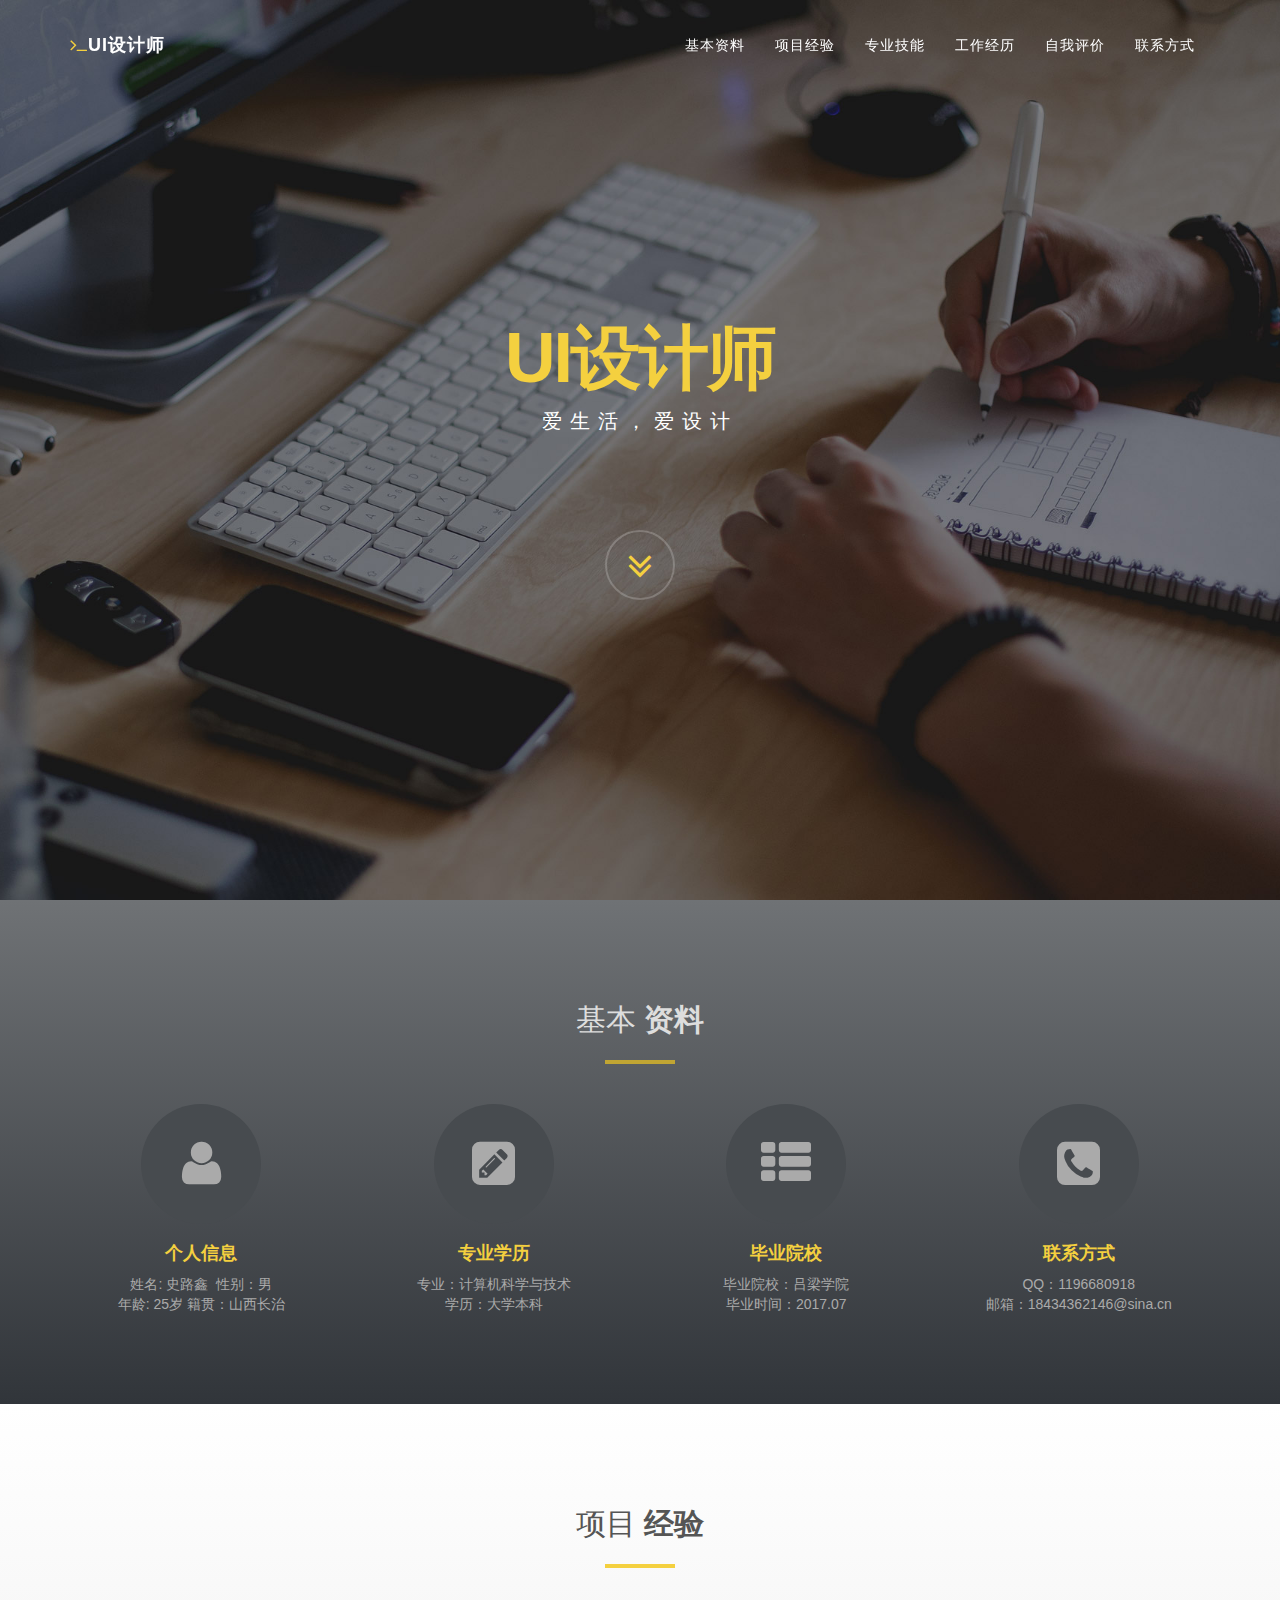
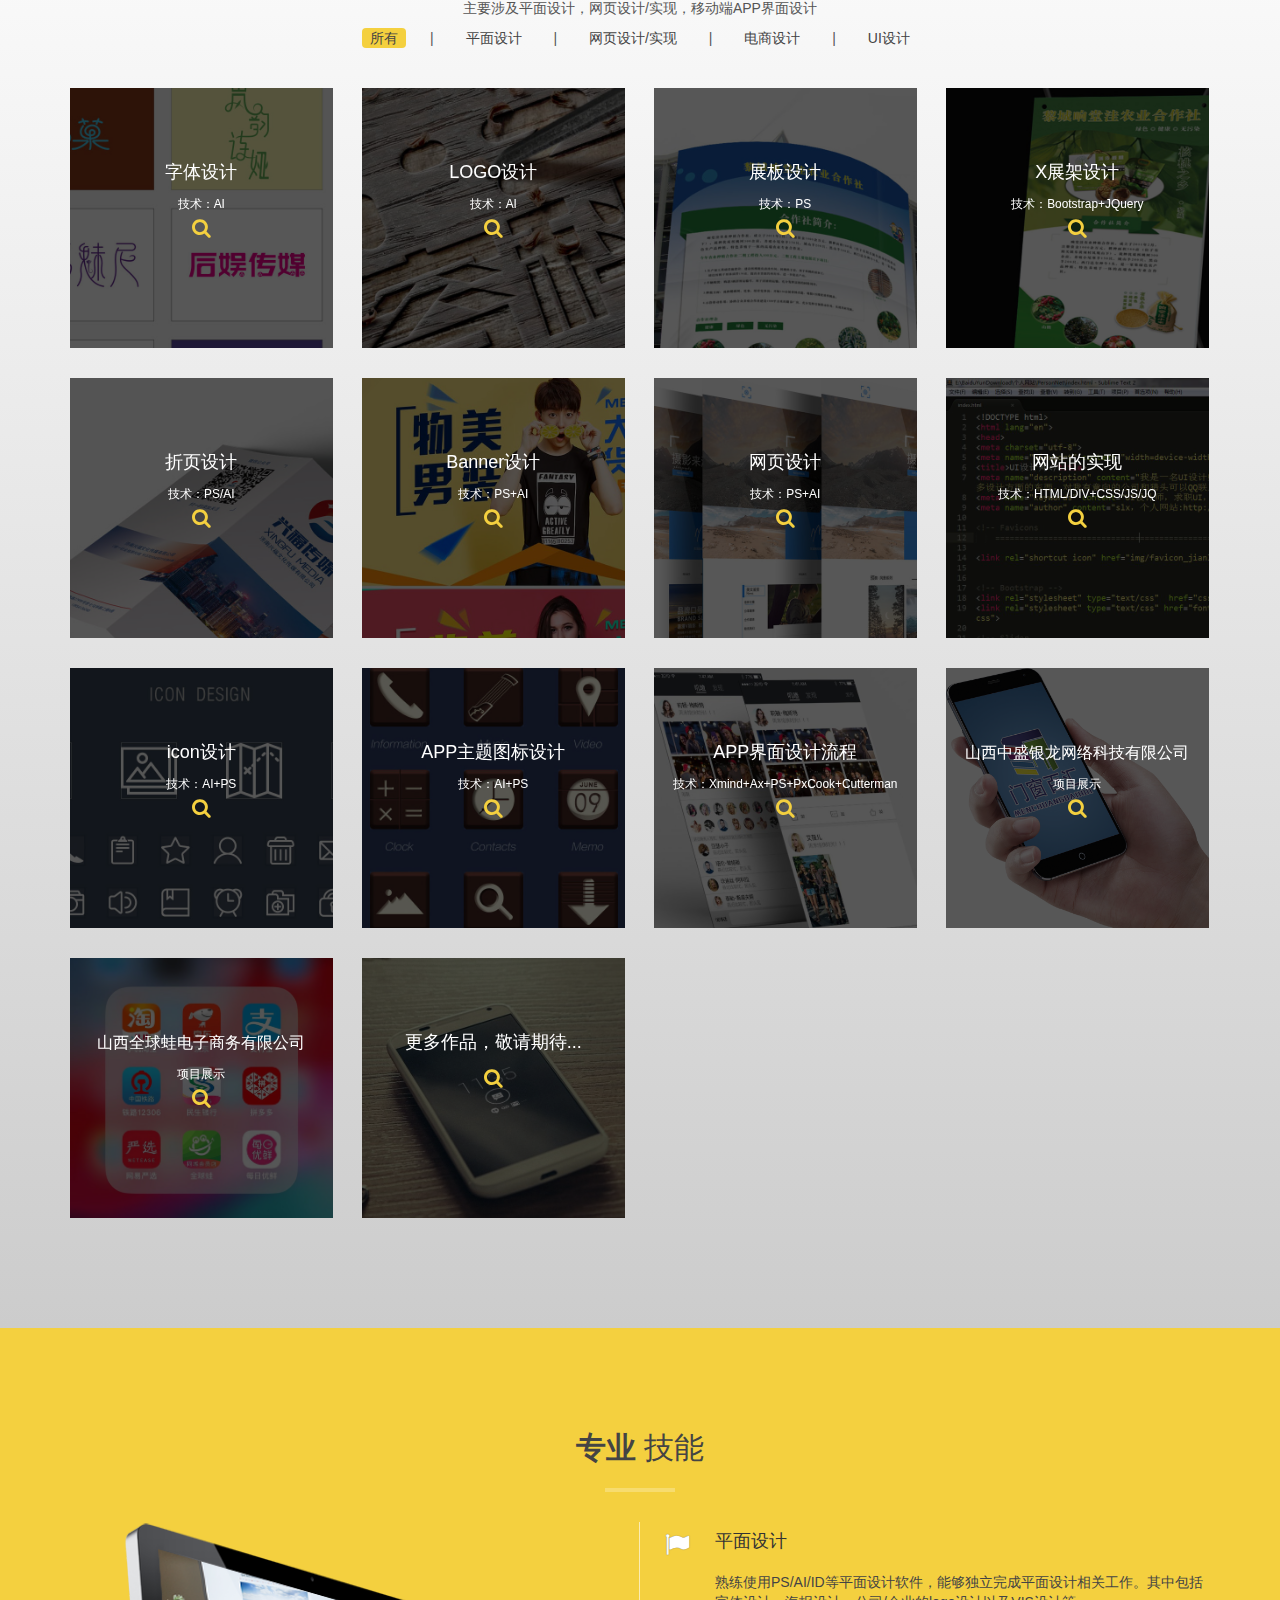
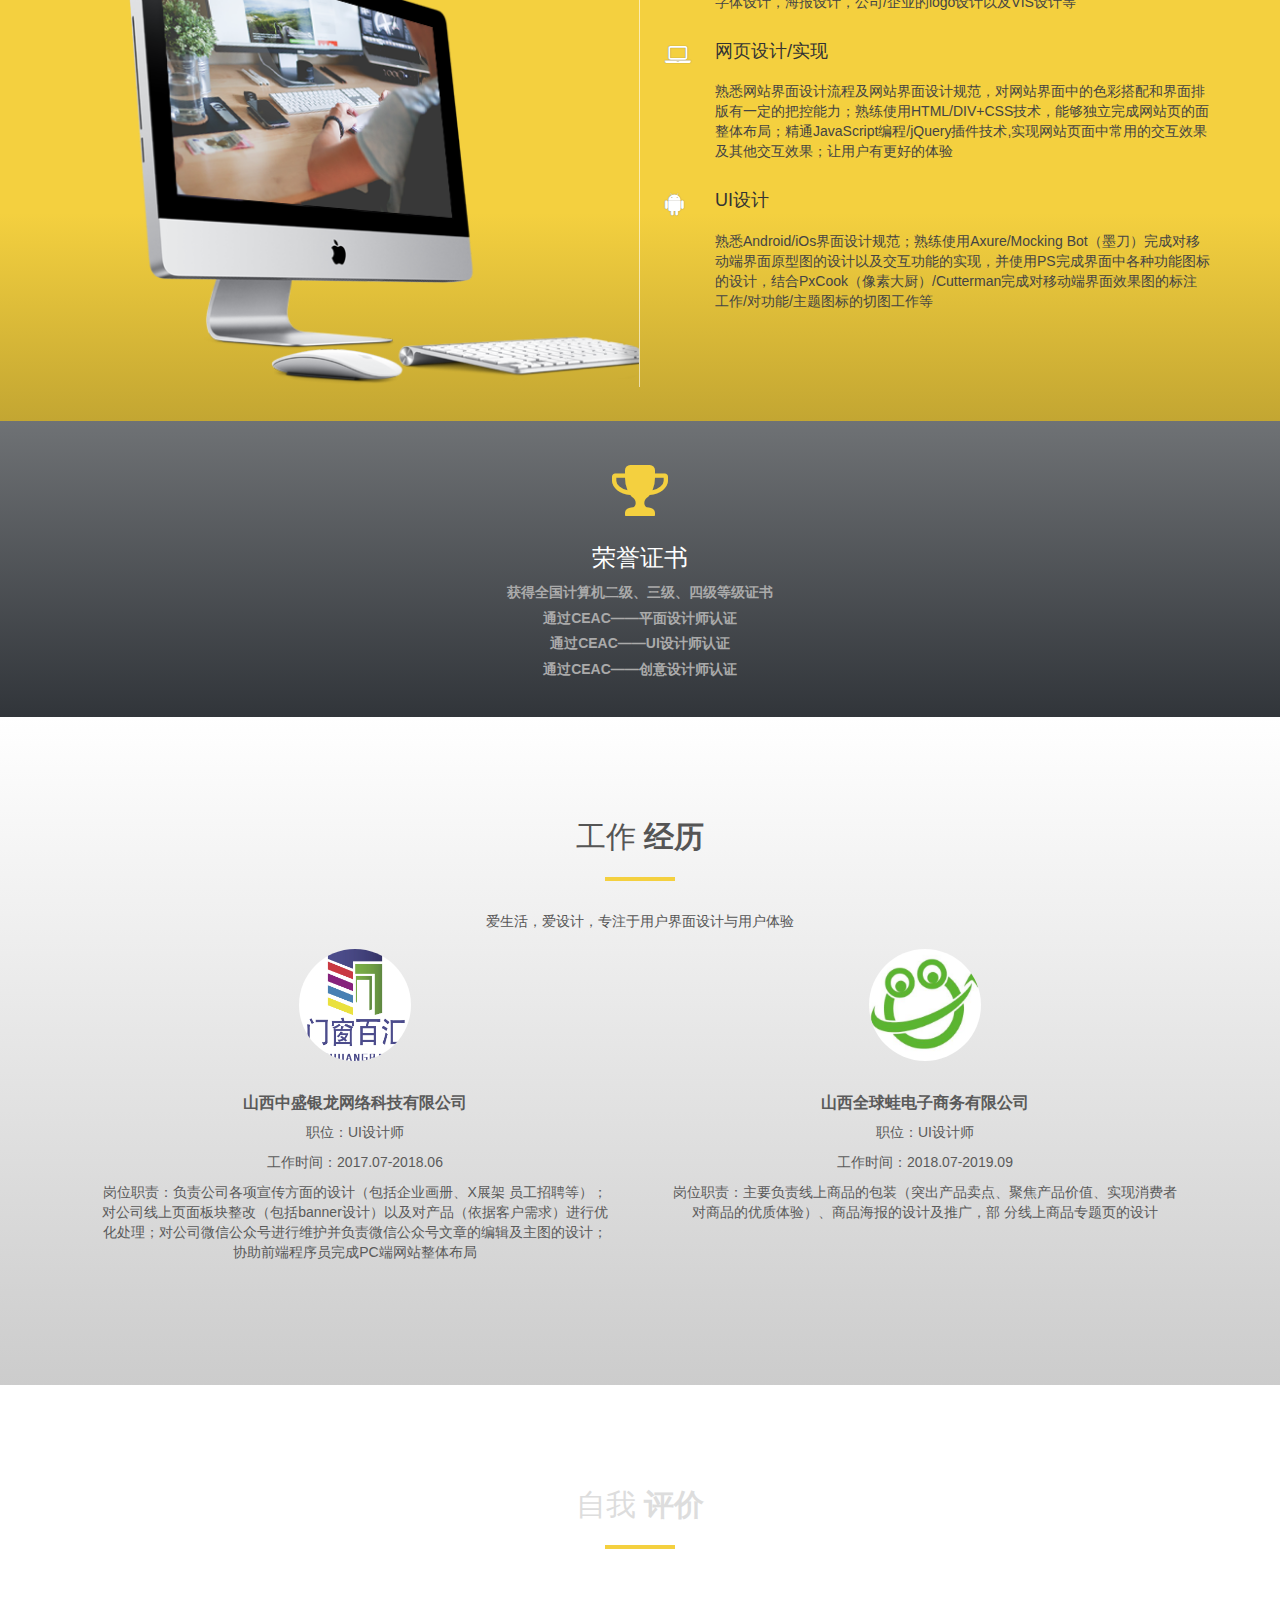
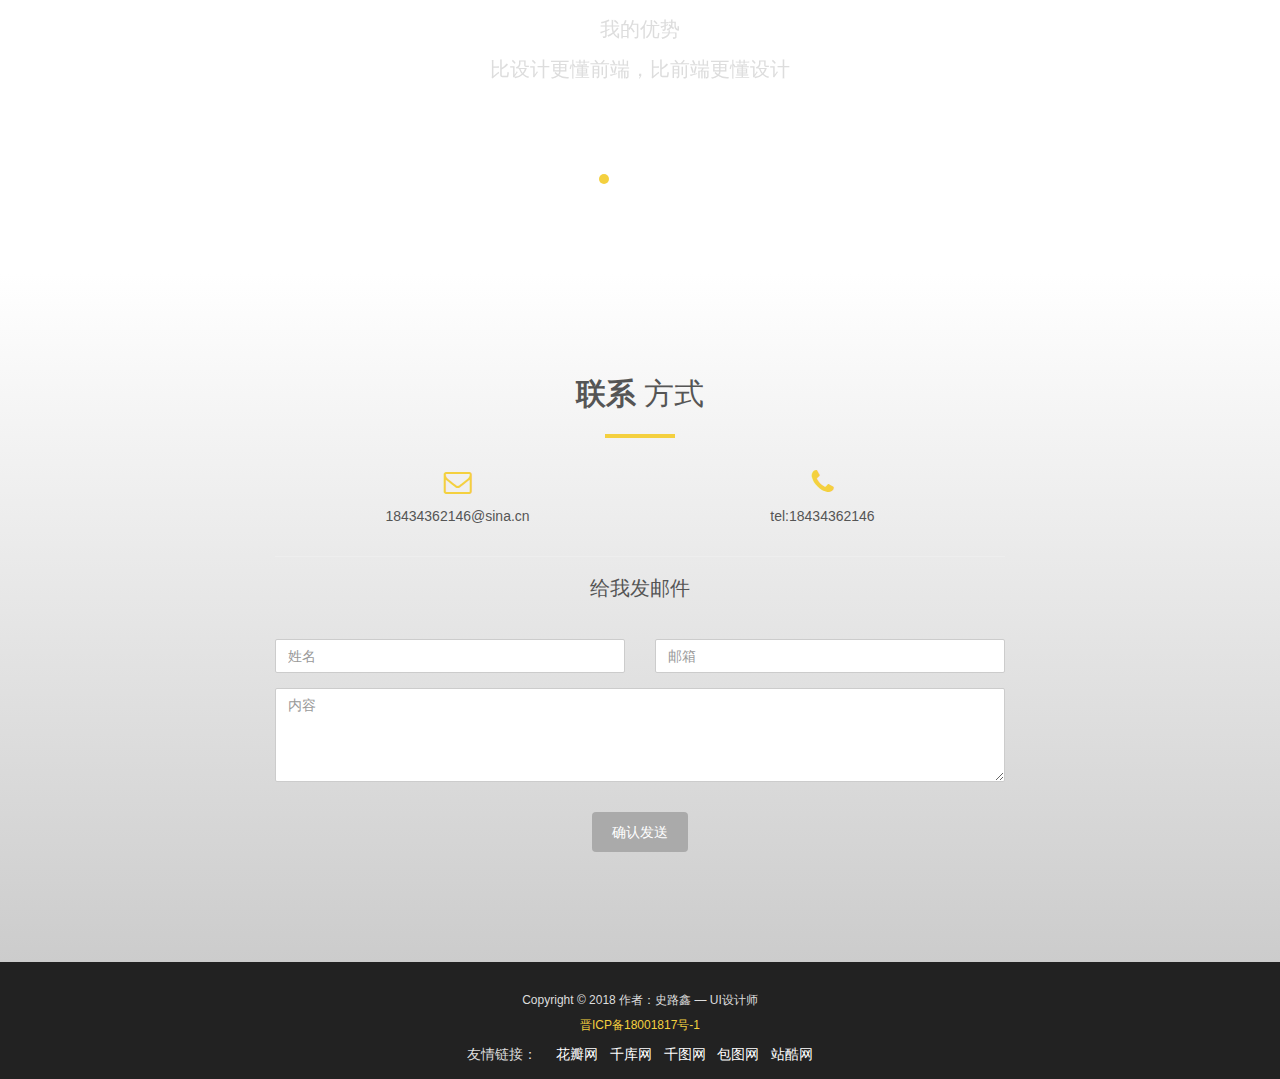
<file: index.html>
<!DOCTYPE html>
<html lang="en">
<head>
<meta charset="utf-8">
<meta name="viewport" content="width=device-width, initial-scale=1">
<title>slx.个人网站</title>
<meta name="description" content="我是一名UI设计师,对用户界面设计非常热爱，做过很多设计方面的东西，对我有意向的公司和猎头可以QQ联系我或者给我发邮件，谢谢！">
<meta name="keywords" content="UI设计师，求职UI，UI设计师个人网站" />
<meta name="author" content="slx，个人网站:http://www.shiluxin.top/">

<!-- Favicons
    ================================================== -->

<link rel="shortcut icon" href="img/favicon_jianli.ico" type="image/x-icon">


<!-- Bootstrap -->
<link rel="stylesheet" type="text/css"  href="css/bootstrap.css">
<link rel="stylesheet" type="text/css" href="fonts/font-awesome/css/font-awesome.css">

<!-- Slider
    ================================================== -->
<link href="css/owl.carousel.css" rel="stylesheet" media="screen">
<link href="css/owl.theme.css" rel="stylesheet" media="screen">

<!-- Stylesheet
    ================================================== -->
<link rel="stylesheet" type="text/css"  href="css/style.css">
<link rel="stylesheet" type="text/css" href="css/prettyPhoto.css">

<link rel="stylesheet" type="text/css" href="fonts/sns_fonts/iconfont.css">
</head>
<body id="page-top" data-spy="scroll" data-target=".navbar-fixed-top">
    <!-- Navigation -->
    <nav class="navbar navbar-custom navbar-fixed-top" role="navigation">
        <div class="container">
            <div class="navbar-header">
                <button type="button" class="navbar-toggle" data-toggle="collapse" data-target=".navbar-main-collapse">
                    <i class="fa fa-bars"></i>
                </button>
                <a class="navbar-brand page-scroll" href="#page-top"><i class="fa fa-terminal"></i>UI设计师</a>
            </div>
            <div class="collapse navbar-collapse navbar-right navbar-main-collapse">
                <ul class="nav navbar-nav">
                    <li class="hidden">
                        <a href="#page-top"></a>
                    </li>
                    <li>
                        <a class="page-scroll" href="#services">基本资料</a>
                    </li>
                    <li>
                        <a class="page-scroll" href="#works">项目经验</a>
                    </li>                    
                    <li>
                        <a class="page-scroll" href="#about">专业技能</a>
                    </li>                    
                    <li>
                        <a class="page-scroll" href="#team">工作经历</a>
                    </li>
                    <li>
                        <a class="page-scroll" href="#testimonials">自我评价</a>
                    </li>                    
                    <li>
                        <a class="page-scroll" href="#contact">联系方式</a>
                    </li>
                </ul>
            </div>
            <!-- /.navbar-collapse -->
        </div>
        <!-- /.container -->
    </nav>

<!-- Header -->
    <header class="intro">
        <div class="intro-body">
            <div class="container">
                <div class="row">
                    <div class="col-md-8 col-md-offset-2">
                        <h1><span class="brand-heading">UI设计师</span></h1>
                        <p class="intro-text">爱生活，爱设计</p>
                        <a href="#services" class="btn btn-circle page-scroll">
                            <i class="fa fa-angle-double-down animated"></i>
                        </a>
                    </div>
                </div>
            </div>
        </div>
    </header>
<div id="services" class="text-center">
  <div class="container">
    <div class="section-title center">
      <h2>基本 <strong>资料</strong></h2>
      <hr>
      </div>
    <div class="space"></div>
    <div class="row">
      <div class="col-md-3 col-sm-6 service"> <i class="fa fa-user"></i>
        <h4><strong>个人信息</strong></h4>
        <p>
		姓名: 史路鑫 &nbsp;性别：男</br>
		年龄: 25岁 籍贯：山西长治
		</p>
      </div>
      <div class="col-md-3 col-sm-6 service"> <i class="fa fa-pencil-square"></i>
        <h4><strong>专业学历</strong></h4>
        <p>
		专业：计算机科学与技术</br>
		学历：大学本科</br>
		
		</p>
      </div>
      <div class="col-md-3 col-sm-6 service"> <i class="fa fa-th-list"></i>
        <h4><strong>毕业院校</strong></h4>
        <p>
      毕业院校：吕梁学院</br>
		  毕业时间：2017.07
		</p>
      </div>
      <div class="col-md-3 col-sm-6 service"> <i class="fa fa-phone-square"></i>
        <h4><strong>联系方式</strong></h4>
        <p>QQ：1196680918</br>
		  邮箱：18434362146@sina.cn</p>
      </div>
    </div>
  </div>
</div>
<!-- Portfolio Section -->
<div id="works">
  <div class="container"> <!-- Container -->
    <div class="section-title text-center center">
      <h2>项目 <strong>经验</strong></h2>
      <hr>
      <div class="clearfix"></div>
      <p>主要涉及平面设计，网页设计/实现，移动端APP界面设计</p>
    </div>
    <div class="categories">
      <ul class="cat">
        <li>
          <ol class="type">
            <li><a href="#" data-filter="*" class="active">所有</a></li>
            <li><a href="#" data-filter=".web">平面设计</a></li>
            <li><a href="#" data-filter=".app">网页设计/实现</a></li>
            <li><a href="#" data-filter=".ds">电商设计</a></li>
            <li><a href="#" data-filter=".branding">UI设计</a></li>
          </ol>
        </li>
      </ul>
      <div class="clearfix"></div>
    </div>
    <div class="row">
      <div class="portfolio-items">
	  
        <div class="col-sm-6 col-md-3 col-lg-3 web">
          <div class="portfolio-item">
            <div class="hover-bg">
              <div class="hover-text">
                <h4><a href='html/ziti.html' title="字体设计">字体设计</a></h4>
                <small>技术：AI</small>
                <div class="clearfix"></div>
                <i class="fa fa-search"></i> </div>
              <img src="img/portfolio/01.jpg" class="img-responsive" alt="字体设计"></div>
          </div>
        </div>
		
        <div class="col-sm-6 col-md-3 col-lg-3 web">
          <div class="portfolio-item">
            <div class="hover-bg">
              <div class="hover-text">
                <h4><a href="html/logo.html" title="LOGO设计">LOGO设计</a></h4>
                <small>技术：AI</small>
                <div class="clearfix"></div>
                <i class="fa fa-search"></i> </div>
              <img src="img/portfolio/02.jpg" class="img-responsive" alt="LOGO设计"></div>
          </div>
        </div>
		
        <div class="col-sm-6 col-md-3 col-lg-3 web">
          <div class="portfolio-item">
            <div class="hover-bg">
              <div class="hover-text">
                <h4><a href="html/zb.html" title="展板设计">展板设计</a></h4>
                <small>技术：PS</small>
                <div class="clearfix"></div>
                <i class="fa fa-search"></i> </div>
              <img src="img/portfolio/03.jpg" class="img-responsive" alt="展板设计"></div>
          </div>
        </div>
		
        <div class="col-sm-6 col-md-3 col-lg-3 web">
          <div class="portfolio-item">
            <div class="hover-bg">
              <div class="hover-text">
                <h4><a href='html/xzj.html' title="X展架设计">X展架设计</a></h4>
                <small>技术：Bootstrap+JQuery</small>
                <div class="clearfix"></div>
                <i class="fa fa-search"></i> </div>
              <img src="img/portfolio/04.jpg" class="img-responsive" alt="X展架设计"></div>
          </div>
        </div>
        <div class="col-sm-6 col-md-3 col-lg-3 web">
          <div class="portfolio-item">
            <div class="hover-bg">
              <div class="hover-text">
                <h4><a href='html/ezy.html' title="折页设计">折页设计</a></h4>
                <small>技术：PS/AI</small>
                <div class="clearfix"></div>
                <i class="fa fa-search"></i> </div>
              <img src="img/portfolio/05.jpg" class="img-responsive" alt="折页设计">
			  </div>
          </div>
        </div>
        <div class="col-sm-6 col-md-3 col-lg-3 web app">
          <div class="portfolio-item">
      
            <div class="hover-bg"> 
              <div class="hover-text">
                <h4><a href='html/banner.html' title="Banner设计">Banner设计 </a></h4>
                <small>技术：PS+AI</small>
                <div class="clearfix"></div>
                <i class="fa fa-search"></i> 
        </div>
              <img src="img/portfolio/06.jpg" class="img-responsive" alt="Banner设计">
        </div>
          </div>
        </div>
        <div class="col-sm-6 col-md-3 col-lg-3 web app">
          <div class="portfolio-item">
		  
            <div class="hover-bg"> 
              <div class="hover-text">
                <h4><a href='html/webdesign.html' title="网页设计">网页设计 </a></h4>
                <small>技术：PS+AI</small>
                <div class="clearfix"></div>
                <i class="fa fa-search"></i> 
				</div>
              <img src="img/portfolio/07.jpg" class="img-responsive" alt="网页设计">
		    </div>
          </div>
        </div>
        <div class="col-sm-6 col-md-3 col-lg-3 web app">
          <div class="portfolio-item">
      
            <div class="hover-bg"> 
              <div class="hover-text">
                <h4><a href='html/website.html' title="网站的实现">网站的实现 </a></h4>
                <small>技术：HTML/DIV+CSS/JS/JQ</small>
                <div class="clearfix"></div>
                <i class="fa fa-search"></i> 
        </div>
              <img src="img/portfolio/08.jpg" class="img-responsive" alt="网站的实现">
        </div>
          </div>
        </div>

        <div class="col-sm-6 col-md-3 col-lg-3 branding">
          <div class="portfolio-item">
            <div class="hover-bg">
              <div class="hover-text">
                <h4><a href="html/icon.html" title="icon设计">icon设计</a></h4>
                <small>技术：AI+PS</small>
                <div class="clearfix"></div>
                <i class="fa fa-search"></i> </div>
              <img src="img/portfolio/09.jpg" class="img-responsive" alt="icon设计"></div>
          </div>
        </div>
        <div class="col-sm-6 col-md-3 col-lg-3 branding">
          <div class="portfolio-item">
            <div class="hover-bg">
              <div class="hover-text">
                <h4><a href="html/zticon.html" title="APP主题图标设计">APP主题图标设计</a></h4>
                <small>技术：AI+PS</small>
                <div class="clearfix"></div>
                <i class="fa fa-search"></i> </div>
              <img src="img/portfolio/10.jpg" class="img-responsive" alt="APP主题图标设计"></div>
          </div>
        </div>
        <div class="col-sm-6 col-md-3 col-lg-3 branding">
          <div class="portfolio-item">
            <div class="hover-bg">
              <div class="hover-text">
                <h4><a href="html/app.html" title="APP界面设计流程">APP界面设计流程</a></h4>
                <small>技术：Xmind+Ax+PS+PxCook+Cutterman</small>
                <div class="clearfix"></div>
                <i class="fa fa-search"></i> </div>
              <img src="img/portfolio/11.jpg" class="img-responsive" alt="APP界面设计流程"></div>
          </div>
        </div>
        <div class="col-sm-6 col-md-3 col-lg-3 branding">
          <div class="portfolio-item">
            <div class="hover-bg">
              <div class="hover-text">
                <h4><a href="html/mcbh.html" title="门窗百汇" style="font-size:16px;">山西中盛银龙网络科技有限公司</a></h4>
                <small>项目展示</small>
                <div class="clearfix"></div>
                <i class="fa fa-search"></i> </div>
              <img src="img/portfolio/12.jpg" class="img-responsive" alt=""></div>
          </div>
        </div>
        <div class="col-sm-6 col-md-3 col-lg-3 ds">
          <div class="portfolio-item">
            <div class="hover-bg">
              <div class="hover-text">
                <h4><a href="html/xiangmu.pdf" title="全球蛙--同城会员店" style="font-size:16px;">山西全球蛙电子商务有限公司</a></h4>
                <small>项目展示</small>
                <div class="clearfix"></div>
                <i class="fa fa-search"></i> </div>
              <img src="img/portfolio/13.jpg" class="img-responsive" alt=""></div>
          </div>
        </div>
        <div class="col-sm-6 col-md-3 col-lg-3 web">
          <div class="portfolio-item">
            <div class="hover-bg">
              <div class="hover-text">
                <h4><a href='javascript:void(0)' title="more">更多作品，敬请期待...</a></h4>
                <div class="clearfix"></div>
                <i class="fa fa-search"></i> </div>
              <img src="img/portfolio/14.jpg" class="img-responsive" alt="more"></div>
          </div>
        </div>
      </div>
    </div>
  </div>
</div>
<!-- About Section -->
<div id="about">
  <div class="container">
    <div class="section-title text-center center">
      <h2><strong>专业</strong> 技能</h2>
      <hr>
    </div>
    <div class="row">
      <div class="col-md-6"> <img src="img/about.png" class="img-responsive img-responsive1" style="border-right:1px solid rgba(255,255,255,.6);position:absolute;left:0;top:0;bottom:0;margin:0 auto;"> </div>
      <div class="col-md-6">
        <div class="about-text"> <i class="fa fa-flag"></i>
          <div class="padding-left"><h4>平面设计</h4>
          <p>熟练使用PS/AI/ID等平面设计软件，能够独立完成平面设计相关工作。其中包括字体设计，海报设计，公司/企业的logo设计以及VIS设计等</p></div>
          <i class="fa fa-laptop"></i>
          <div class="padding-left"><h4>网页设计/实现</h4>
          <p>熟悉网站界面设计流程及网站界面设计规范，对网站界面中的色彩搭配和界面排版有一定的把控能力；熟练使用HTML/DIV+CSS技术，能够独立完成网站页的面整体布局；精通JavaScript编程/jQuery插件技术,实现网站页面中常用的交互效果及其他交互效果；让用户有更好的体验</p></div>
          <!-- <i class="fa fa-android"></i>
          <div class="padding-left"><h4>电商设计</h4>
          <p>...</p></div> -->
          <i class="fa fa-android"></i>
          <div class="padding-left"><h4>UI设计</h4>
          <p>熟悉Android/iOs界面设计规范；熟练使用Axure/Mocking Bot（墨刀）完成对移动端界面原型图的设计以及交互功能的实现，并使用PS完成界面中各种功能图标的设计，结合PxCook（像素大厨）/Cutterman完成对移动端界面效果图的标注工作/对功能/主题图标的切图工作等</p></div>
        </div>
      </div>
    </div>
  </div>
</div>
	<div id="achivements" class="section dark-bg">
			<div class="container">	
				<div class="row"> 
					<div class="col-md-12 col-sm-12">
						<div class="achivement-box">
							<i class="fa fa-trophy"></i>
              <br>
							<span style="color:#fff;font-size:24px;">荣誉证书</span>
              <h4>获得全国计算机二级、三级、四级等级证书</h4>                   
              <h4>通过CEAC——平面设计师认证</h4>
              <h4>通过CEAC——UI设计师认证</h4>
              <h4>通过CEAC——创意设计师认证</h4>
						</div>
					</div> 
				</div>
			</div>
		</div>
<!-- Team Section -->
<div id="team" class="text-center">
  <div class="container">
    <div class="section-title center">
      <h2>工作 <strong>经历</strong></h2>
      <hr>
      <p>爱生活，爱设计，专注于用户界面设计与用户体验</p>
    </div>
    <div id="row">
	
	   <!-- <div class="col-md-3 col-sm-3">
        <div class="thumbnail"> <img src="img/history/11.jpg" alt="吕梁学院" class="img-circle team-img">
          <div class="caption">
            <h3>山西吕梁学院创客文印室</h3>
            <p>职位：兼职平面设计</p>
            <p>工作时间：2015.10-2016.05</p>
            <p>岗位职责：负责学生日常的打印、复印工作；对学生所提供的相关文档、图片图像进行处理，满足学生的需求；协助团队，搜集、整理有关学校的宣传资料并参与设计</p>
          </div>
        </div>
      </div> -->
	
      <!-- <div class="col-md-4 col-sm-4">
        <div class="thumbnail"> <img src="img/history/22.jpg" alt="山西硬汉网络科技" class="img-circle team-img">
          <div class="caption">
            <h3>山西硬汉网络科技有限公司</h3>
            <p>职位：web前端助理</p>
            <p>工作时间：2016.08-2017.05</p>
            <p>岗位职责：整理项目经理所搜集的相关资料以及对项目文案的撰写、PPT的制作；协助项目经理完成公司网站页面的整体布局</p>
          </div>
        </div>
      </div> -->
      <!-- <div class="col-md-4 col-sm-4">
        <div class="thumbnail"> <img src="img/history/33.jpg" alt="太原才秀人人科技" class="img-circle team-img">
          <div class="caption">
            <h3>长治市城区多彩印务</h3>
            <p>职位：平面设计师</p>
            <p>工作时间：2017.07-2017.12</p>
            <p>岗位职责：负责客户日常的打印、复印工作；根据客户要求，处理相关图片、撰写相关文档；并按客户需求设计所需产品</p>
          </div>
        </div>
      </div> -->
      <div class="col-md-6 col-sm-6">
        <div class="thumbnail"> <img src="img/history/44.jpg" alt="太原才秀人人科技" class="img-circle team-img">
          <div class="caption">
            <h3>山西中盛银龙网络科技有限公司</h3>
            <p>职位：UI设计师</p>
            <p>工作时间：2017.07-2018.06</p>
            <p>岗位职责：负责公司各项宣传方面的设计（包括企业画册、X展架
员工招聘等）；对公司线上页面板块整改（包括banner设计）以及对产品（依据客户需求）进行优化处理；对公司微信公众号进行维护并负责微信公众号文章的编辑及主图的设计；协助前端程序员完成PC端网站整体布局</p>
          </div>
        </div>
      </div>
      <div class="col-md-6 col-sm-6">
        <div class="thumbnail"> <img src="img/history/55.jpg" alt="太原才秀人人科技" class="img-circle team-img">
          <div class="caption">
            <h3>山西全球蛙电子商务有限公司</h3>
            <p>职位：UI设计师</p>
            <p>工作时间：2018.07-2019.09</p>
            <p>岗位职责：主要负责线上商品的包装（突出产品卖点、聚焦产品价值、实现消费者对商品的优质体验）、商品海报的设计及推广，部
分线上商品专题页的设计</p>
          </div>
        </div>
      </div>
    </div>
  </div>
</div>
<!-- Testimonials Section -->
<div id="testimonials" class="text-center">
  <div class="container">
    <div class="section-title center">
      <h2>自我 <strong>评价</strong></h2>
      <hr>
    </div>
    <div class="row">
      <div class="col-md-8 col-md-offset-2">
        <div id="testimonial" class="owl-carousel owl-theme">
          <div class="item">
            <p>我的优势<br>比设计更懂前端，比前端更懂设计
            </p>
          </div> 
          <div class="item">      
            <p>在学习上<br>接受新事物的能力强，擅于分析事物，喜欢挑战自我
			       </p>
          </div>
          <div class="item">
            <p>在工作中<br>抓重点，注创新，重细节，精益求精，注重团队合作，积极配合并协助团队完成各项工作，为公司创造更多的价值
			      </p>
          </div>
          <div class="item">
            <p>在生活中<br>向往简约生活，擅于观察身边对自己有帮助、有意义、有趣的事情，爱生活，爱设计，传播社会正能量
			      </p>
          </div>
        </div>
      </div>
    </div>
  </div>
</div>

<!-- Contact Section -->
<div id="contact" class="text-center">
  <div class="container">
    <div class="section-title center">
      <h2><strong>联系</strong> 方式</h2>
      <hr>
    </div>
    <div class="col-md-8 col-md-offset-2">
      <!-- <div class="col-md-4"> <i class="fa fa-map-marker fa-2x"></i>
        <p>山西省太原市小店区南中环街</p>
      </div> -->
      <div class="col-md-6"> <i class="fa fa-envelope-o fa-2x"></i>
        <p>18434362146@sina.cn</p>
      </div>
      <div class="col-md-6"> <i class="fa fa-phone fa-2x"></i>
        <p>tel:18434362146</p>
      </div>
      <hr>
      <div class="clearfix"></div>
    </div>
    <div class="col-md-8 col-md-offset-2">
      <hr>
      <h3>给我发邮件</h3>
      <form name="sentMessage" id="contactForm" novalidate>
        <div class="row">
          <div class="col-md-6">
            <div class="form-group">
              <input type="text" id="name" class="form-control" placeholder="姓名" required="required">
              <p class="help-block text-danger"></p>
            </div>
          </div>
          <div class="col-md-6">
            <div class="form-group">
              <input type="email" id="email" class="form-control" placeholder="邮箱" required="required">
              <p class="help-block text-danger"></p>
            </div>
          </div>
        </div>
        <div class="form-group">
          <textarea name="message" id="message" class="form-control" rows="4" placeholder="内容" required></textarea>
          <p class="help-block text-danger"></p>
        </div>
        <div id="success"></div>
        <button type="submit" class="btn btn-default">确认发送</button>
      </form>
    </div>
  </div>
</div>
</div>
<nav id="footer">
  <div class="container">
    <div class="pull-left fnav">
      <p>Copyright &copy; 2018 作者：史路鑫 — UI设计师 
      <!--<script src="http://s11.cnzz.com/z_stat.php?id=1257641755&web_id=1257641755" language="JavaScript"></script>-->
      <br>
	  <a style='color:#F4D03F;display:block;margin-top:8px;' href="http://www.miibeian.gov.cn/" target="_blank" title="备案信息">晋ICP备18001817号-1</a> </p>
    </div>
    <div class="youqing-link" style="text-align:center;">
      <span>友情链接：</span>&nbsp;&nbsp;&nbsp;&nbsp;
      <a href="http://huaban.com/">花瓣网</a>&nbsp;&nbsp;
      <a href="http://www.58pic.com/">千库网</a>&nbsp;&nbsp;
      <a href="http://www.58pic.com/">千图网</a>&nbsp;&nbsp;
      <a href="http://ibaotu.com/">包图网</a>&nbsp;&nbsp;
      <a href="http://www.zcool.com.cn/">站酷网</a>
    </div>
  </div>
</nav>
<div class="backTop">
  <i class="fa fa-arrow-up"></i>
</div>

<!-- jQuery (necessary for Bootstrap's JavaScript plugins) --> 
<script type="text/javascript" src="js/jquery.1.11.1.js"></script> 
<!-- Include all compiled plugins (below), or include individual files as needed --> 
<script type="text/javascript" src="js/bootstrap.js"></script> 
<script type="text/javascript" src="js/SmoothScroll.js"></script> 
<script type="text/javascript" src="js/jquery.prettyPhoto.js"></script> 
<script type="text/javascript" src="js/jquery.isotope.js"></script> 
<script type="text/javascript" src="js/jquery.counterup.js"></script> 
<script type="text/javascript" src="js/waypoints.js"></script>
<script type="text/javascript" src="js/jqBootstrapValidation.js"></script> 
<script type="text/javascript" src="js/contact_me.js"></script>
<script src="js/owl.carousel.js"></script>

<!-- Javascripts
    ================================================== --> 
<script type="text/javascript" src="js/main.js"></script>

<script>
 $(function()
 {
 var u = navigator.userAgent;
if (u.indexOf('Android') > -1 || u.indexOf('Linux') > -1||u.indexOf('iPhone') > -1||u.indexOf('Windows Phone') > -1||navigator.userAgent.indexOf("iPad")>-1) {
   $(".hover-bg .hover-text").css({'opacity':'1'});
   
   $(".hover-bg .hover-text>h4").css({'opacity':'1','-webkit-transform':'translateY(0)','transform':'translateY(0)'});
   
   $(".hover-bg .hover-text>i").css({'opacity':'1'});
} 
    // backTop
    $(".backTop").hide();
    $(window).scroll(function(){
      if($(this).scrollTop() > 500){
        $(".backTop").fadeIn();
      }else{
        $(".backTop").fadeOut();
      }
    })
    $(".backTop").click(function(){
      $("html,body").animate({scrollTop:0},500);
    })
 });
  
</script>
</body>
</html>
</file>
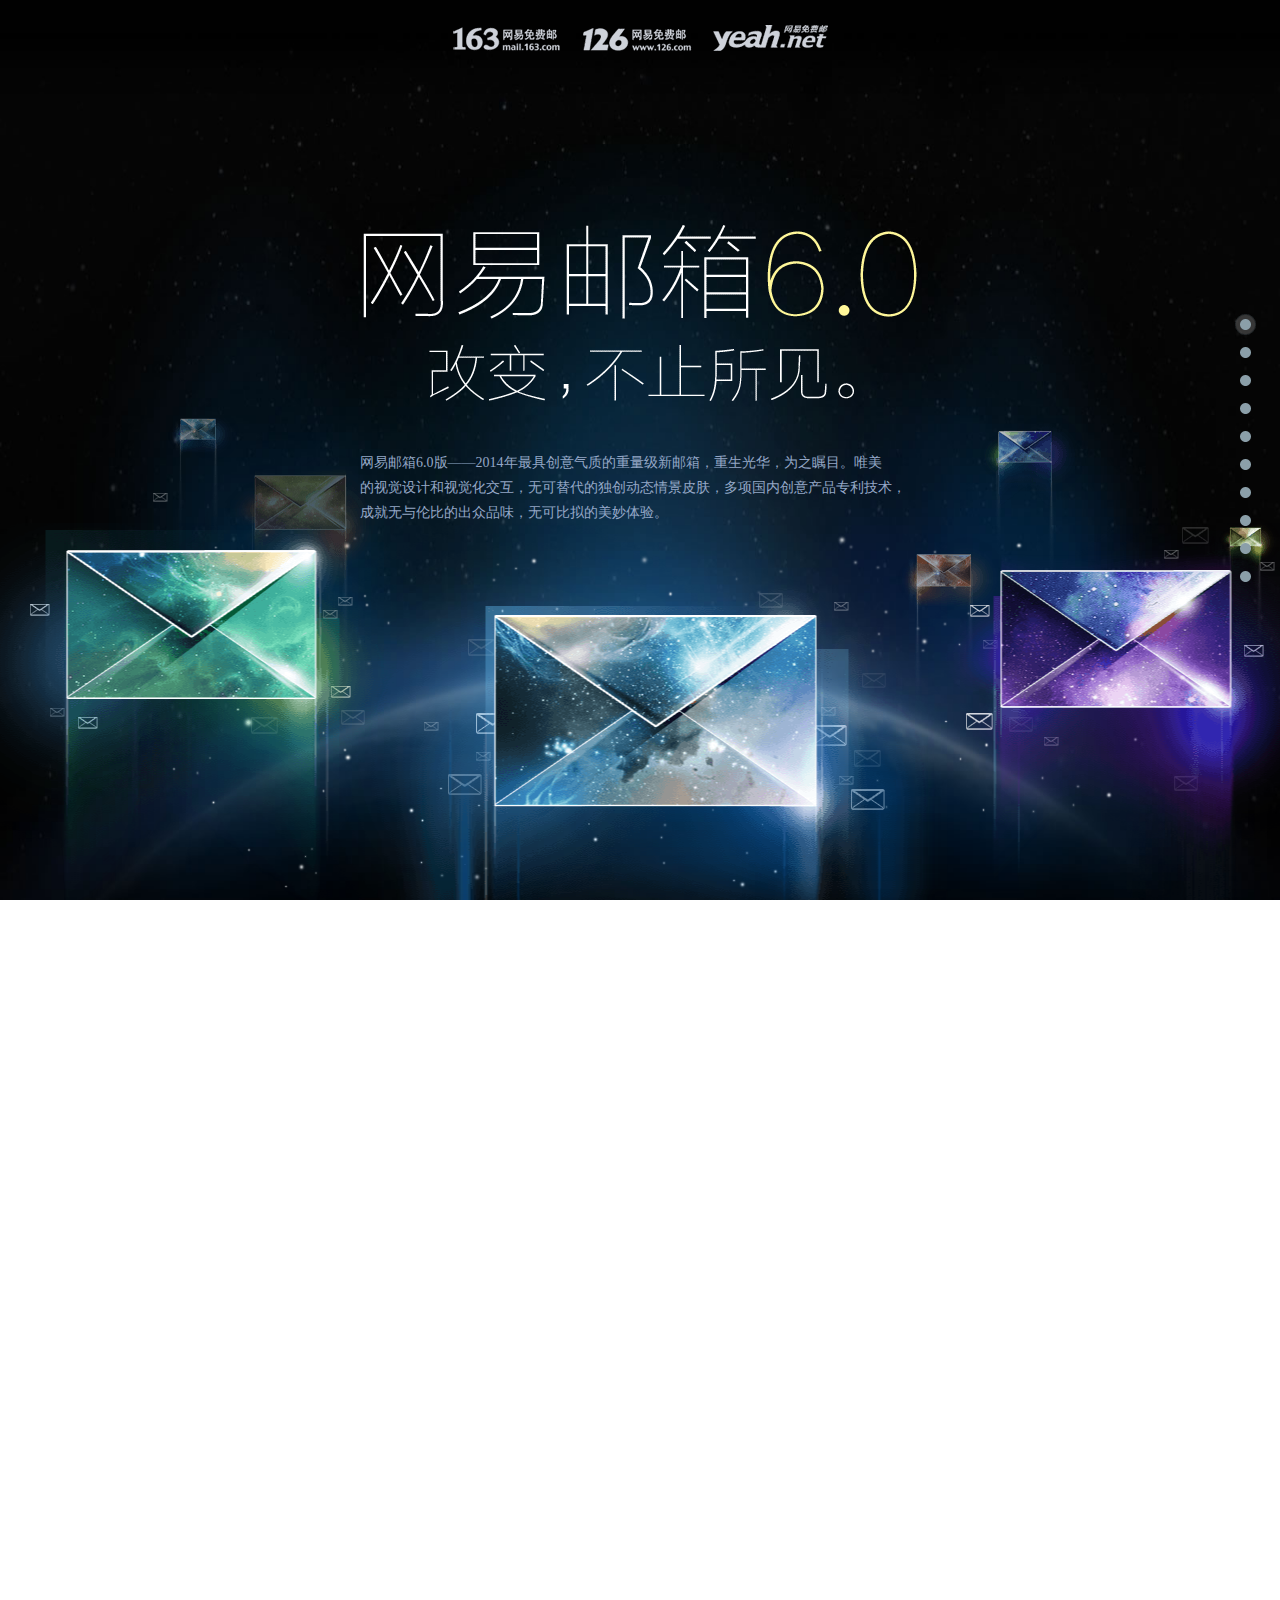
<file: img/project/website/fullpage/index.html>
<!doctype html>
<html lang="en">
<head>
	<meta charset="UTF-8">
	<title>网易邮箱</title>
	<link rel="stylesheet" href="css/jquery.fullpage.css">
	<link rel="stylesheet" href="css/index.css">
	<link rel="stylesheet" href="css/animation.css">
	<script src="js/jquery-3.1.0.js"></script>
	<script src="js/jquery.fullpage.js"></script>
	<script src="js/jquery.fullpage.min.js"></script>
	<style>
		/*右侧导航*/
		#fp-nav {font-size: 12px;}
		#fp-nav li { width: 90px; height: 21px; margin: 10px 0 0; vertical-align: middle;}
		#fp-nav li a { float: right; width: 21px; height: 21px; color: #8F9DA4; text-decoration: none; text-align: right; background: url(images/dot.png) 5px 5px no-repeat;}
		#fp-nav li .active { background-position: 0 bottom;}
		#fp-nav span { display: none;}
		#fp-nav ul li .fp-tooltip { float: left; top: 0; margin-right: 5px; font: 12px "Microsoft Yahei"; color: #8F9DA4; line-height: 21px;}
	</style>
</head>
<body>
	<div id="fp">
		<!-- 第一屏 -->
		<div class="section section1">
			<div class="bg">
				<img src="images/section1.jpg" alt="">
			</div>
			<div class="bg11"></div>
			<div class="bg12"></div>
			<div class="bg13"></div>
			<div class="mail">
				<a href="" class="mail-163"></a>
				<a href="" class="mail-126"></a>
				<a href="" class="mail-yeah"></a>
			</div>
			<div class="hgroup">
				<h1><a href=""></a></h1>
				<h2></h2>
			</div>
			<p class="p1">网易邮箱6.0版&mdash;&mdash;2014年最具创意气质的重量级新邮箱，重生光华，为之瞩目。唯美
				<br>
				的视觉设计和视觉化交互，无可替代的独创动态情景皮肤，多项国内创意产品专利技术，
				<br>
				成就无与伦比的出众品味，无可比拟的美妙体验。</p>
		</div>

		<!-- 第二屏 -->
		<div class="section section2">
			<div class="bg">
				<img src="images/section2.jpg" alt="">
			</div>
			<div class="bg21"></div>
			<div class="bg22"></div>
			<div class="bg23"></div>
			<strong>[ 视觉·简 ]</strong>
			<h3></h3>
			<p class="p2">秉承网易邮箱经典的清新简洁的设计风格，邮箱 6.0 版带来全新一代的设计理念，更追求极致唯美的视觉设计、传承更多人文和艺术底蕴，华丽蜕变，带来更舒服更爽心悦目的视觉享受。</p>
		</div>

		<!-- 第三屏 -->
		<div class="section section3">
			<div class="bg">
				<img src="images/section3.jpg" alt="">
			</div>
			<div class="bg31"></div>
			<div class="bg32"></div>
			<div class="bg33"></div>
			<strong>[ 视觉化交互设计 ]</strong>
			<h3></h3>
			<p class="p3">邮箱 6.0 版采用了全新的视觉化交互设计，通过对界面的整体风格设计、重要信息的视觉化处理以及元素本身的视觉传达优化，来实现产品流程设计和交互行为塑造。从视觉的角度出发，让用户无需多想，直接通过感官与产品进行交互。</p>
		</div>

		<!-- 第四屏 -->
		<div class="section section4">
			<div class="bg">
				<img src="images/section4.jpg" alt="">
			</div>
			<div class="bg41"></div>
			<div class="bg42"></div>
			<div class="bg43"></div>
			<strong>[ 动态情景皮肤 ]</strong>
			<h3></h3>
			<p class="p2">国内首创动态情景皮肤，可以随着早晚时光，季节主题的变幻而自动切换，实现了在邮箱里也能感受天气和心情的变化，带来完全不同的页面体验并且呈现最佳视觉感受，还特别针对原有邮箱皮肤的对比度和色彩进行了微调，减少视觉疲劳感。</p>
		</div>

		<!-- 第五屏 -->
		<div class="section section5">
			<div class="bg">
				<img src="images/section5.jpg" alt="">
			</div>
			<strong>[ 功能·创 ]</strong>
			<h3></h3>
			<div class="bg51">
				<h4>新语音视频邮件</h4>
				<p>写信不再枯燥！在线录制和播放<br>
					声音和视频邮件，比单纯的文字<br>
					邮件更感性、更方便，更好玩。</p>
			</div>
			<div class="bg52">
				<h4>虚拟场景写信模式</h4>
				<p>写信可以选择自己喜欢的场景，
					<br>
					配合美妙的背景音乐，让写信<br>
					变得更为有趣和生动。</p>
			</div>
			<div class="bg53">
				<h4>独创智能体检</h4>
				<p>网易邮箱6.0版帮你关注邮箱安<br>
					全，提醒你及时清理邮件，打<br>造轻量级邮箱。</p>
			</div>
			<div class="bg54">
				<h4>全新多帐号关联</h4>
				<p>一键关联和切换多个网易邮箱，<br>
					同时对于重要的邮箱帐号进行<br>密码验证保护。</p>
			</div>
		</div>

		<!-- 第六屏 -->
		<div class="section section6">
			<div class="bg">
				<img src="images/section6.jpg" alt="">
			</div>
			<div class="bg61"></div>
			<div class="bg62"></div>
			<strong></strong>
			<h3></h3>
			<div class="text6">
				<p>独家首创邮件管理方式：待办邮件<br>采用日程的方式第一时间分配和提醒邮件！</p>
				<p>对于需要后续处理的重要邮件，如果正忙来不及处理和回复，只需设置为待办邮件，在待办时间到期时，邮件会在文件夹置顶提示或采用短信方式提醒。</p>
				<p>如此高效迅速处理邮件，让邮件处理过程变成更轻松和快捷。</p>
			</div>
		</div>

		<!-- 第七屏 -->
		<div class="section section7">
			<div class="bg">
				<img src="images/section7.jpg" alt="">
			</div>
			<div class="bg71"></div>
			<div class="bg72"></div>
			<div class="bg73"></div>
			<strong>[ 联系人邮件 ]</strong>
			<h3></h3>
			<div class="text7">
				<p>邮箱6.0版带来一种极其简便的方式，管理你和联系人的<br>邮件往来，帮助你精准定位到以联系人为维度的邮件列表。</p>
				<p>同时支持以联系组方式来管理邮件，方便以群或相同关系<br>的群体间的邮件管理，比如：同学组，客户组，公司组等。</p>
			</div>
			<div class="bg74">
				<img src="images/bg74.png" alt="">
			</div>
		</div>

		<!-- 第八屏 -->
		<div class="section section8">
			<div class="bg">
				<img src="images/section8.jpg" alt="">
			</div>
			<div class="bg81"></div>
			<div class="bg82"></div>
			<div class="bg83"></div>
			<div class="bg84"></div>
			<strong>[ 科技.聚 ]</strong>
			<h3></h3>
			<p class="p8">
				邮箱6.0版带来“飞”一般的访问体验，速度提升达30%。采用全新base基础库bjs，更加轻量级，性能更加优化，完全兼容国内用户使用的所有浏览器，以及基于"多核"多线程的核心js引擎，性能和访问速度大幅提升。
			</p>
		</div>

		<!-- 第九屏 -->
		<div class="section section9">
			<div class="bg">
				<img src="images/section9.jpg" alt="">
			</div>
			<strong>[ 让沟通更有趣 ]</strong>
			<h3>
				<span></span>
			</h3>
			<div class="bg91">
				<p>
					易信扫描二维码即可登录网易<br>邮箱6.0版，“扫一扫”让邮<br>箱登录更方便。
				</p>
			</div>
			<div class="bg92">
				<p>
					登录邮箱后，可直接使用Web<br>易信和好友聊天，还可以发图<br>片，让聊天更有趣。
				</p>	
			</div>
			<div class="bg93">
				<p>
					易信和邮箱新邮件同步提醒，<br>在易信可以直接查看和回复<br>邮件，手机收发邮件更快捷。
				</p>
			</div>
		</div>

		<!-- 第十屏 -->
		<div class="section section10">
			<div class="bg">
				<img src="images/section10.jpg" alt="">
			</div>
			<div class="bg101"></div>
			<div class="bg102"></div>
			<div class="bg103"></div>
			<a href="" class="tiyan">
				<!-- 马上体验 -->
			</a>
			<p class="copy-info">
				<a href="javascript:;">关于网易</a>
				<a href="javascript:;">关于网易免费邮</a>
				<a href="javascript:;">邮箱官方博客</a>
				<a href="javascript:;">客户服务</a>
				<a href="javascript:;">隐私政策</a>
				<span>|</span>
				<span>
					网易公司版权所有&nbsp;&copy;&nbsp;1997-2014
				</span>
			</p>
		</div>
	</div>
</body>
<script>
	$(function(){
		$("#fp").fullpage({
			verticalCentered: true,//内容是否垂直居中
			anchors: ['first', 'second', 'third', 'fourth', 'fifth', 'sixth', 'seventh', 'eighth', 'ninth', 'tenth'],/*定义锚链接*/
			navigation:true,/*是否显示项目导航*/
			navigationTooltips: ['首页', '视觉', '交互', '皮肤', '功能', '待办邮件', '联系人邮件', '科技', '连接易信', '马上体验']/*项目导航的 tip*/
		})
	})
</script>
</html>
</file>
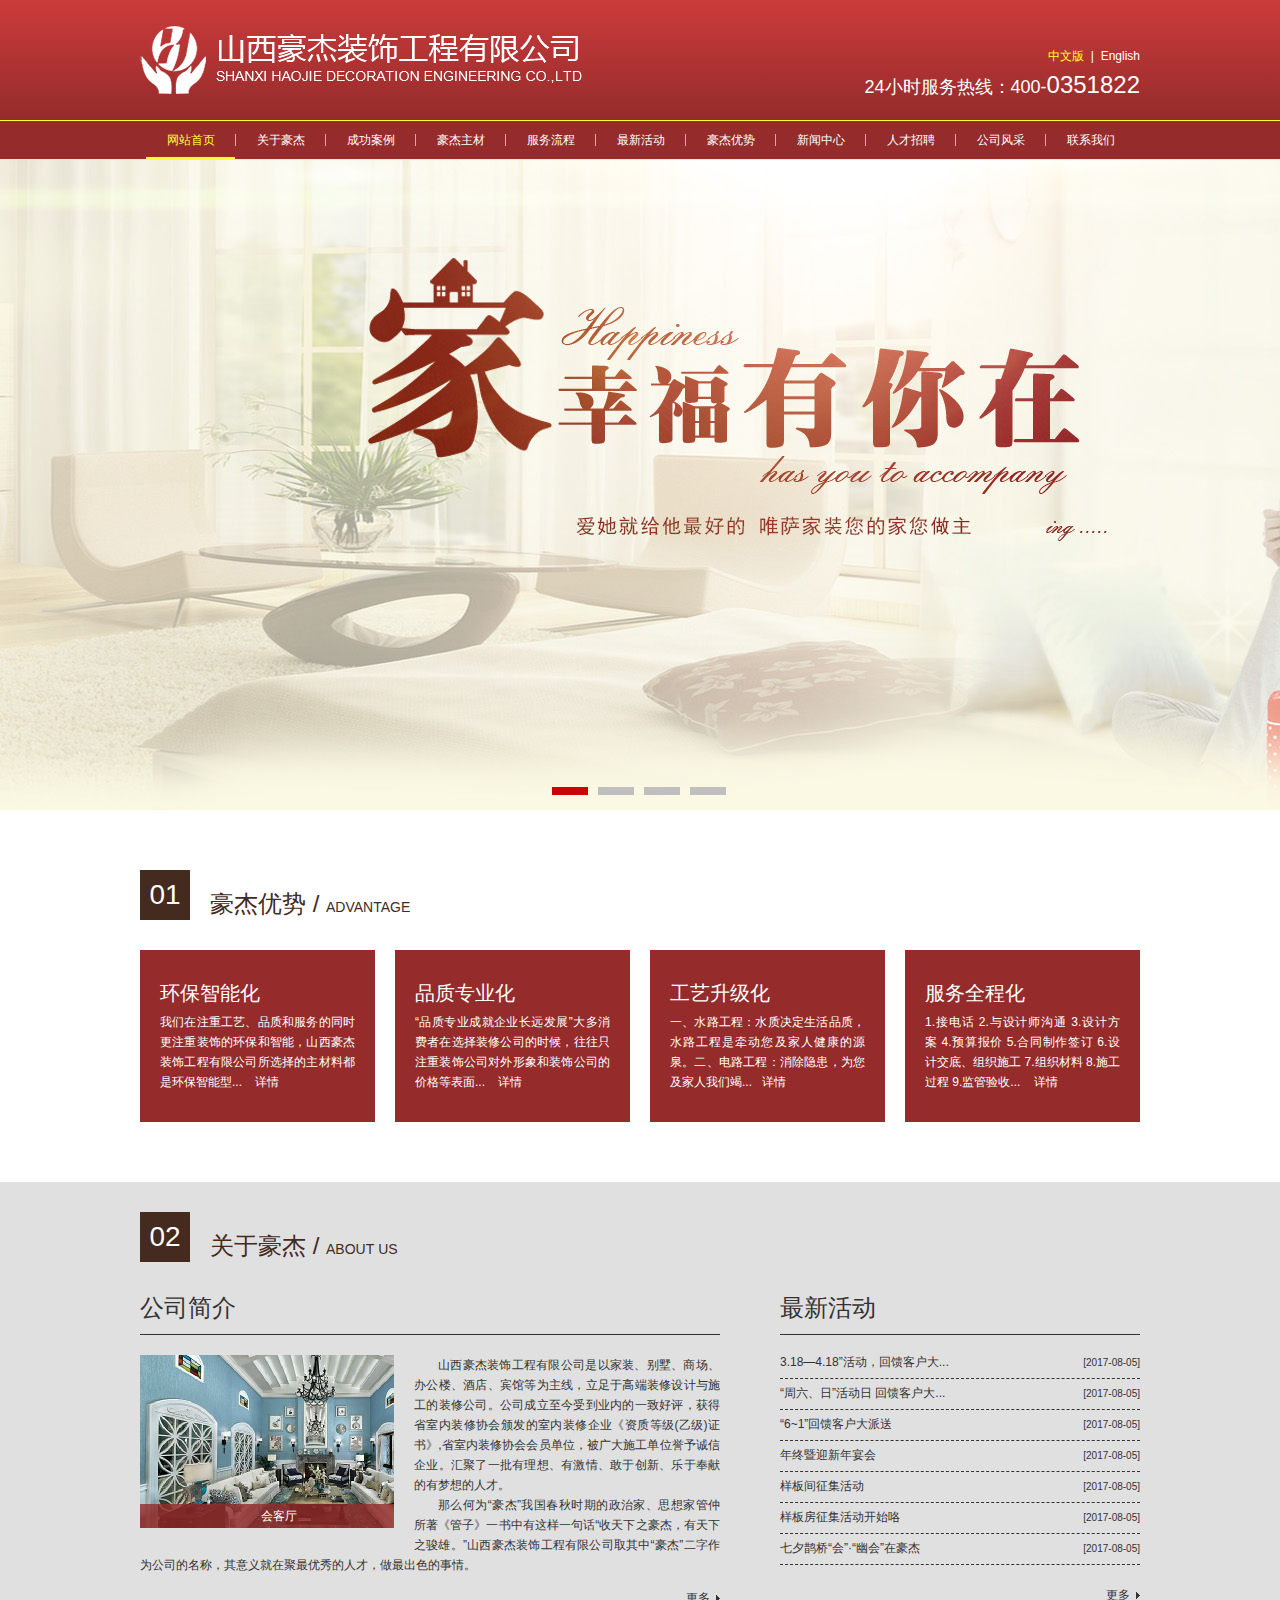
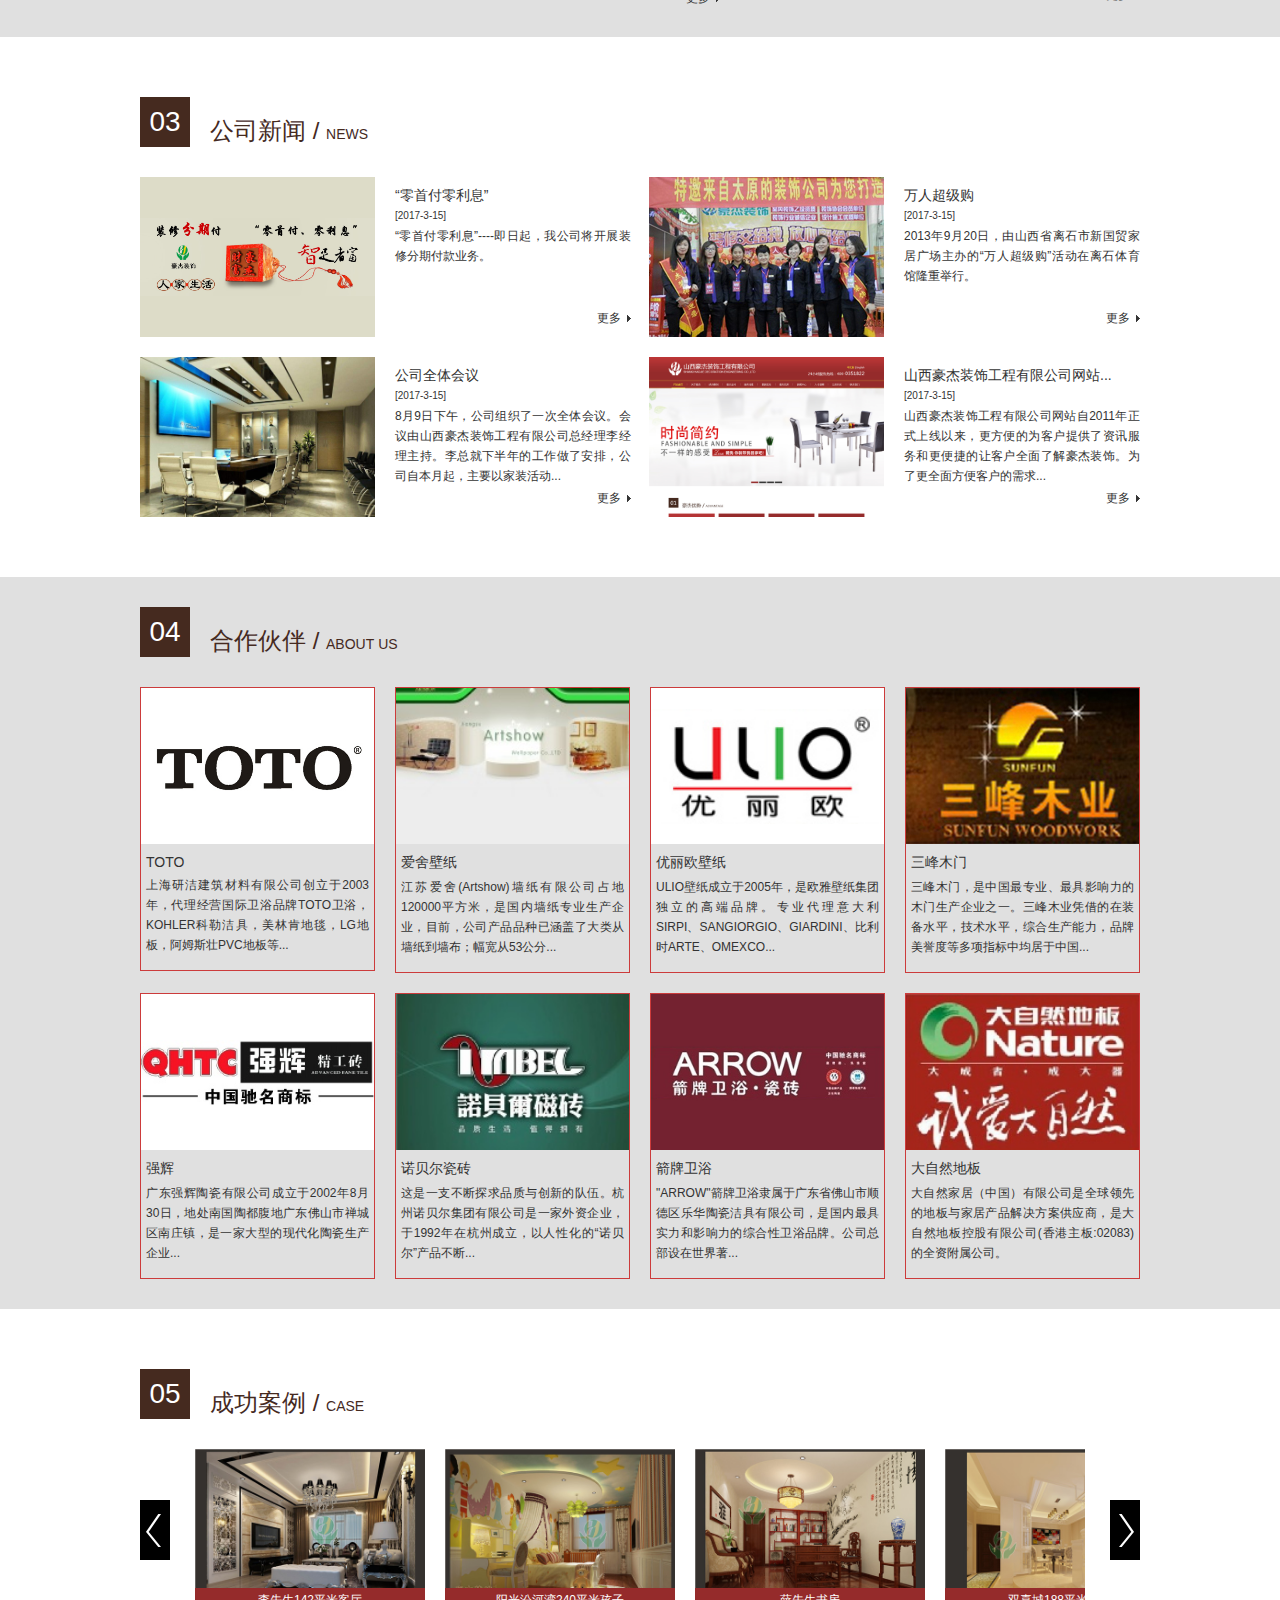
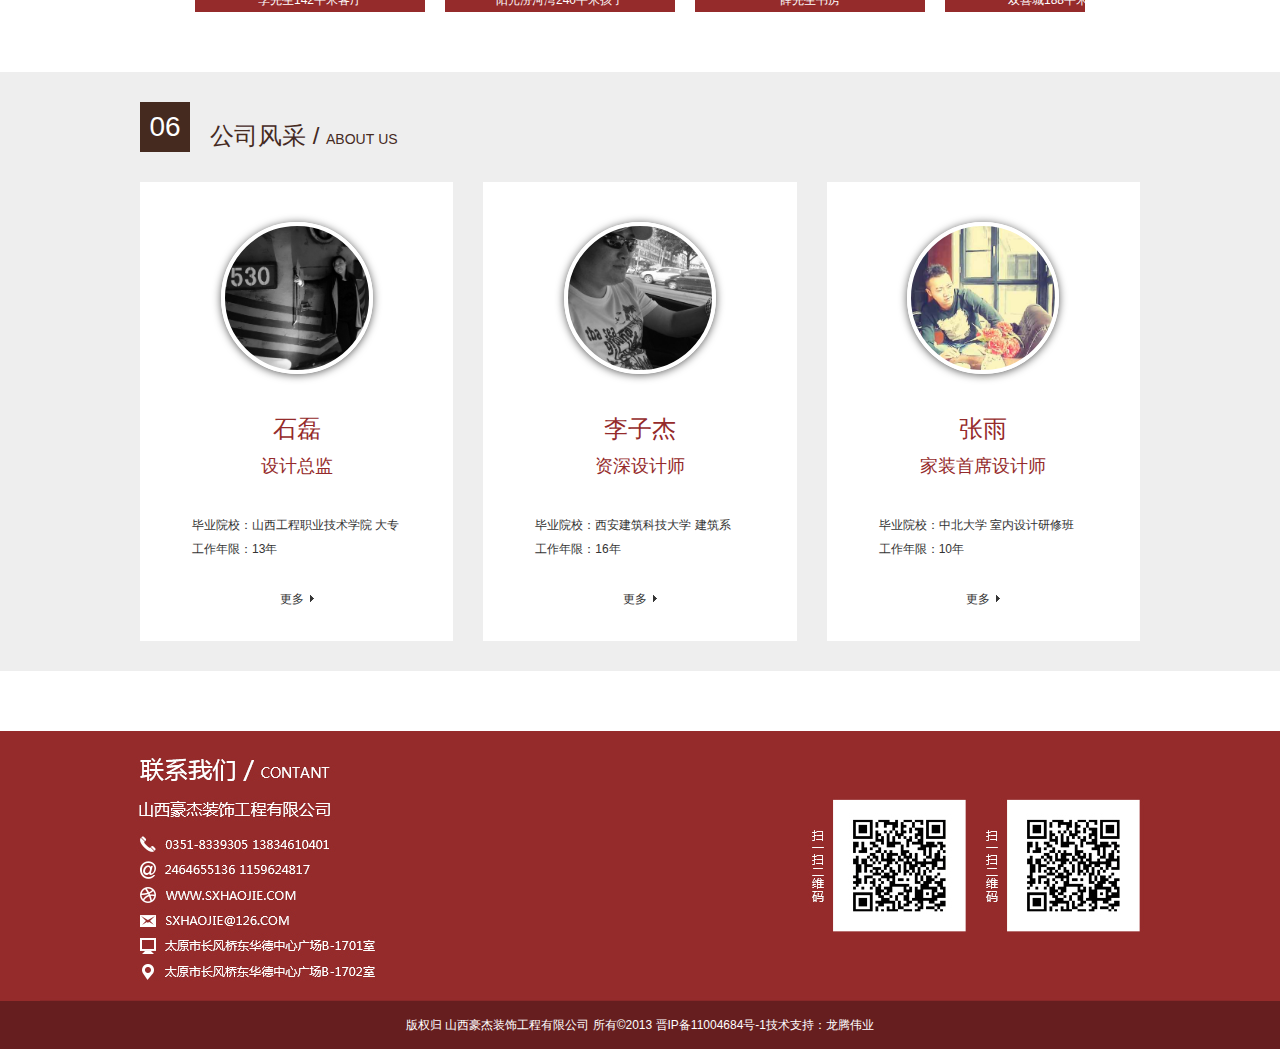
<file: img/project/website/HJZS/index.html>
<!doctype html>
<html lang="en">
<head>
	<meta charset="UTF-8">
	<title>山西豪杰装饰工程有限公司</title>
	<link rel="stylesheet" href="css/index.css" type="text/css">
	<script src="js/jquery-3.1.0.js"></script>
	<script src="js/index.js"></script>
</head>
<body>
	<div id="doc">
		<!-- top -->
		<div id="hd">
			<div class="hdtop">
				<div class="hj-wrap">
					<img src="images/logo.png" alt="">
					<div class="language">
						<a href="" class="language-selected">中文版</a>
						&nbsp;|&nbsp;
						<a href="">English</a>
					</div>
					<div class="hotline">
						24小时服务热线：400-<span>0351822</span>
					</div>
					<div class="hotline-xy">
						24小时服务热线：400-<span>0351822</span>
					</div>
					<div class="nav-btn">
						<div class="btn-line"></div>
						<div class="btn-line"></div>
						<div class="btn-line"></div>
					</div>
					<div class="nav-xy">
						<ul>
							<li>
								<a href="">网站首页</a>
							</li>
							<li>
								<a href="">关于豪杰</a>
								<ul class="er-list-xy">
									<li><a href="">公司简介</a></li>
									<li><a href="">公司文化</a></li>
									<li><a href="">荣誉资质</a></li>
									<li><a href="">合作伙伴</a></li>
								</ul>
							</li>
							<li>
								<a href="">成功案例</a>
								<ul class="er-list-xy">
									<li><a href="">家居展示</a></li>
									<li><a href="">工装展示</a></li>
									<li><a href="">别墅展示</a></li>
									<li><a href="">制作前后对比</a></li>
									<li><a href="">公司形象</a></li>
								</ul>
							</li>
							<li>
								<a href="">豪杰主材</a>
								<ul class="er-list-xy">
									<li><a href="">瓷砖</a></li>
									<li><a href="">木地板</a></li>
									<li><a href="">木门</a></li>
									<li><a href="">洁具卫浴</a></li>
									<li><a href="">壁纸壁画</a></li>
									<li><a href="">移门</a></li>
								</ul>
							</li>
							<li>
								<a href="">服务流程</a>
							</li>
							<li>
								<a href="">最新活动</a>
							</li>
							<li>
								<a href="">豪杰优势</a>
								<ul class="er-list-xy">
									<li><a href="">环保智能化</a></li>
									<li><a href="">品质专业化</a></li>
									<li><a href="">工艺升级化</a></li>
									<li><a href="">服务全程化</a></li>
								</ul>
							</li>
							<li>
								<a href="">新闻中心</a>
								<ul class="er-list-xy">
									<li><a href="">文化活动</a></li>
									<li><a href="">公司新闻</a></li>
									<li><a href="">行业新闻</a></li>
								</ul>
							</li>
							<li>
								<a href="">人才招聘</a>
							</li>
							<li>
								<a href="">公司风采</a>
								<ul class="er-list-xy">
									<li><a href="">个人风采</a></li>
									<li><a href="">团队风采</a></li>
								</ul>
							</li>
							<li>
								<a href="">联系我们</a>
							</li>
						</ul>
					</div>
				</div>
			</div>
			<div class="hj-nav">
					<div class="nav">
						<ul>
							<li><a href="" class="nav-selected">网站首页</a></li>
							<div class="nav-line"></div>
							<li>
								<a href="">关于豪杰</a>
								<ul class="er-list">
									<li><a href="">公司简介</a></li>
									<li><a href="">公司文化</a></li>
									<li><a href="">荣誉资质</a></li>
									<li><a href="">合作伙伴</a></li>
								</ul>
							</li><div class="nav-line"></div>
							<li>
								<a href="">成功案例</a>
								<ul class="er-list">
									<li><a href="">家居展示</a></li>
									<li><a href="">工装展示</a></li>
									<li><a href="">别墅展示</a></li>
									<li><a href="">制作前后对比</a></li>
									<li><a href="">公司形象</a></li>
								</ul>
							</li><div class="nav-line"></div>
							<li>
								<a href="">豪杰主材</a>
								<ul class="er-list">
									<li><a href="">瓷砖</a></li>
									<li><a href="">木地板</a></li>
									<li><a href="">木门</a></li>
									<li><a href="">洁具卫浴</a></li>
									<li><a href="">壁纸壁画</a></li>
									<li><a href="">移门</a></li>
								</ul>
							</li><div class="nav-line"></div>
							<li><a href="">服务流程</a></li><div class="nav-line"></div>
							<li><a href="">最新活动</a></li><div class="nav-line"></div>
							<li>
								<a href="">豪杰优势</a>
								<ul class="er-list">
									<li><a href="">环保智能化</a></li>
									<li><a href="">品质专业化</a></li>
									<li><a href="">工艺升级化</a></li>
									<li><a href="">服务全程化</a></li>
								</ul>
							</li><div class="nav-line"></div>
							<li>
								<a href="">新闻中心</a>
								<ul class="er-list">
									<li><a href="">文化活动</a></li>
									<li><a href="">公司新闻</a></li>
									<li><a href="">行业新闻</a></li>
								</ul>
							</li><div class="nav-line"></div>
							<li><a href="">人才招聘</a></li><div class="nav-line"></div>
							<li>
								<a href="">公司风采</a>
								<ul class="er-list">
									<li><a href="">个人风采</a></li>
									<li><a href="">团队风采</a></li>
								</ul>
							</li><div class="nav-line"></div>
							<li><a href="">联系我们</a></li>
						</ul>
						<div class="clearfix"></div>
					</div>
			</div>
			<div class="hj-banner">
				<div class="hj-bannerimg">
					<a href=""><img src="images/1.jpg" alt=""></a>
					<a href=""><img src="images/2.jpg" alt=""></a>
					<a href=""><img src="images/3.jpg" alt=""></a>
					<a href=""><img src="images/4.jpg" alt=""></a>
				</div>
				<ul>
					<li class="btn-selected"></li>
					<li></li>
					<li></li>
					<li></li>
				</ul>
			</div>
			<div class="clearfix"></div>
		</div>
		<div id="bd">
			<div class="bd-content">
				<div class="hj-advantage">
					<div class="hj-title">
						<div class="hj-aec">01</div>
						<div class="title-text">
							<span>豪杰优势&nbsp;/&nbsp;</span>ADVANTAGE
						</div>
					</div>
					<div class="hj-advinfo">
						<div class="advinfo-col">
							<h1>环保智能化</h1>
							<span>我们在注重工艺、品质和服务的同时更注重装饰的环保和智能，山西豪杰装饰工程有限公司所选择的主材料都是环保智能型...&nbsp;&nbsp;&nbsp;</span>
							<a href="">详情</a>
						</div>
						<div class="advinfo-col">
							<h1>品质专业化</h1>
							<span>“品质专业成就企业长远发展”大多消费者在选择装修公司的时候，往往只注重装饰公司对外形象和装饰公司的价格等表面...&nbsp;&nbsp;&nbsp;</span>
							<a href="">详情</a>
						</div>
						<div class="advinfo-col">
							<h1>工艺升级化</h1>
							<span>一、水路工程：水质决定生活品质，水路工程是牵动您及家人健康的源泉。二、电路工程：消除隐患，为您及家人我们竭...</span>&nbsp;&nbsp;&nbsp;<a href="">详情</a>
						</div>
						<div class="advinfo-col">
							<h1>服务全程化</h1>
							<span>1.接电话&nbsp;2.与设计师沟通&nbsp;3.设计方案&nbsp;4.预算报价&nbsp;5.合同制作签订&nbsp;6.设计交底、组织施工&nbsp;7.组织材料&nbsp;8.施工过程&nbsp;9.监管验收...&nbsp;&nbsp;&nbsp;</span>
							<a href="">详情</a>
						</div>
					</div>
					<div class="clearfix"></div>
				</div>
			</div>
			<div class="bd-content bd-top bd-bg">
				<div class="hj-about">
					<div class="hj-title">
						<div class="hj-aec">02</div>
						<div class="title-text">
							<span>关于豪杰&nbsp;/&nbsp;</span>ABOUT&nbsp;US
						</div>
					</div>
					<div class="hj-about-content">
						<div class="hj-aboutinfo-left">
							<h1>公司简介</h1>
							<div class="hj-about-info">
								<div class="about-imgbox">
									<a class="about-img" href="">
										<img src="images/about.jpg" alt="">
										<div class="about-imginfo">
											会客厅
										</div>
									</a>
								</div>
								<span>
									<p>山西豪杰装饰工程有限公司是以家装、别墅、商场、办公楼、酒店、宾馆等为主线，立足于高端装修设计与施工的装修公司。公司成立至今受到业内的一致好评，获得省室内装修协会颁发的室内装修企业《资质等级(乙级)证书》,省室内装修协会会员单位，被广大施工单位誉予诚信企业。汇聚了一批有理想、有激情、敢于创新、乐于奉献的有梦想的人才。
									</p>
									<p>
										那么何为“豪杰”我国春秋时期的政治家、思想家管仲所著《管子》一书中有这样一句话“收天下之豪杰，有天下之骏雄。”山西豪杰装饰工程有限公司取其中“豪杰”二字作为公司的名称，其意义就在聚最优秀的人才，做最出色的事情。
									</p>
								</span>
							</div>
							<div class="more">
								<a href="">
									更多
								</a>
							</div>
						</div>
						<div class="hj-aboutinfo-right">
							<h1>最新活动</h1>
							<ul class="hj-active-info">
								<li><a href="">3.18—4.18”活动，回馈客户大...</a><small>[2017-08-05]</small></li>
								<li><a href="">“周六、日”活动日 回馈客户大...</a><small>[2017-08-05]</small></li>
								<li><a href="">“6~1”回馈客户大派送</a><small>[2017-08-05]</small></li>
								<li><a href="">年终暨迎新年宴会</a><small>[2017-08-05]</small></li>
								<li><a href="">样板间征集活动</a><small>[2017-08-05]</small></li>
								<li><a href="">样板房征集活动开始咯</a><small>[2017-08-05]</small></li>
								<li><a href="">七夕鹊桥“会”·“幽会”在豪杰</a><small>[2017-08-05]</small></li>
							</ul>
							<div class="more">
								<a href="">
									更多
								</a>
							</div>
						</div>
					</div>
					<div class="clearfix"></div>
				</div>
			</div>
			<div class="bd-content">
				<div class="hj-companynews">
					<div class="hj-title">
						<div class="hj-aec">03</div>
						<div class="title-text">
							<span>公司新闻&nbsp;/&nbsp;</span>NEWS
						</div>
					</div>
					<div class="hj-news">
						<div class="hj-newsinfo-top">
							<div class="hj-newsinfo-left">
								<a class="news-imgbox" href="">
									<div class="news-img">
										<img class="news-active" src="images/news1.jpg" alt="">
									</div>
								</a>
								<div class="news-textinfo">
									<h1>“零首付零利息”</h1>
									<small>[2017-3-15]</small>
									<span><p>“零首付零利息”----即日起，我公司将开展装修分期付款业务。</p></span>
								</div>
								<div class="more">
									<a href="">
										更多
									</a>
								</div>
							</div>
							<div class="hj-newsinfo-right">
								<a class="news-imgbox" href="">
									<div class="news-img">
										<img src="images/news2.jpg" alt="">
									</div>
								</a>
								<div class="news-textinfo">
									<h1>万人超级购</h1>
									<small>[2017-3-15]</small>
									<span><p>2013年9月20日，由山西省离石市新国贸家居广场主办的“万人超级购”活动在离石体育馆隆重举行。</p></span>
								</div>
								<div class="more">
									<a href="">
										更多
									</a>
								</div>
							</div>
						</div>
						<div class="hj-newsinfo-top hj-newsinfo-bottom">
							<div class="hj-newsinfo-left">
								<a class="news-imgbox" href="">
									<div class="news-img">
										<img src="images/news3.jpg" alt="">
									</div>
								</a>
								<div class="news-textinfo">
									<h1>公司全体会议</h1>
									<small>[2017-3-15]</small>
									<span><p>8月9日下午，公司组织了一次全体会议。会议由山西豪杰装饰工程有限公司总经理李经理主持。李总就下半年的工作做了安排，公司自本月起，主要以家装活动...</p></span>
								</div>
								<div class="more">
									<a href="">
										更多
									</a>
								</div>
							</div>
							<div class="hj-newsinfo-right">
								<a class="news-imgbox" href="">
									<div class="news-img">
										<img src="images/news4.jpg" alt="">
									</div>
								</a>
								<div class="news-textinfo">
									<h1>山西豪杰装饰工程有限公司网站...</h1>
									<small>[2017-3-15]</small>
									<span><p>山西豪杰装饰工程有限公司网站自2011年正式上线以来，更方便的为客户提供了资讯服务和更便捷的让客户全面了解豪杰装饰。为了更全面方便客户的需求...</p></span>
								</div>
								<div class="more">
									<a href="">
										更多
									</a>
								</div>
							</div>
						</div>
					</div>
					<div class="clearfix"></div>
				</div>
			</div>
			<div class="bd-content bd-bg">
				<div class="hj-hezuo">
					<div class="hj-title">
						<div class="hj-aec">04</div>
						<div class="title-text">
							<span>合作伙伴&nbsp;/&nbsp;</span>ABOUT&nbsp;US
						</div>
					</div>
					<ul class="hezuo-infos">
						<li><a href=""><div class="hezuo-img"><img src="images/z1.jpg" alt=""></div><div class="hezuo-content"><h1>TOTO</h1><span>上海研洁建筑材料有限公司创立于2003年，代理经营国际卫浴品牌TOTO卫浴，KOHLER科勒洁具，美林肯地毯，LG地板，阿姆斯壮PVC地板等...</span></div></a></li>
						<li><a href=""><div class="hezuo-img hezuo-bg"><img src="images/z2.jpg" alt=""></div><div class="hezuo-content"><h1>爱舍壁纸</h1><span>江苏爱舍(Artshow)墙纸有限公司占地120000平方米，是国内墙纸专业生产企业，目前，公司产品品种已涵盖了大类从墙纸到墙布；幅宽从53公分...</span></div></a></li>
						<li><a href=""><div class="hezuo-img hezuo-bg1"><img class="hz-img3" src="images/z3.jpg" alt=""></div><div class="hezuo-content"><h1>优丽欧壁纸</h1><span>ULIO壁纸成立于2005年，是欧雅壁纸集团独立的高端品牌。专业代理意大利SIRPI、SANGIORGIO、GIARDINI、比利时ARTE、OMEXCO...</span></div></a></li>
						<li><a href=""><div class="hezuo-img"><img src="images/z4.jpg" alt=""></div><div class="hezuo-content"><h1>三峰木门</h1><span>三峰木门，是中国最专业、最具影响力的木门生产企业之一。三峰木业凭借的在装备水平，技术水平，综合生产能力，品牌美誉度等多项指标中均居于中国...</span></div></a></li>
					</ul>
					<ul class="hezuo-infos hezuo-infos-bottom">
						<li><a href=""><div class="hezuo-img hezuo-bg1"><img class="hz-img5" src="images/z5.jpg" alt=""></div><div class="hezuo-content"><h1>强辉</h1><span>广东强辉陶瓷有限公司成立于2002年8月30日，地处南国陶都腹地广东佛山市禅城区南庄镇，是一家大型的现代化陶瓷生产企业...</span></div></a></li>
						<li><a href=""><div class="hezuo-img"><img src="images/z6.jpg" alt=""></div><div class="hezuo-content"><h1>诺贝尔瓷砖</h1><span>这是一支不断探求品质与创新的队伍。杭州诺贝尔集团有限公司是一家外资企业，于1992年在杭州成立，以人性化的“诺贝尔”产品不断...</span></div></a></li>
						<li><a href=""><div class="hezuo-img hezuo-bg2"><img class="hz-img7" src="images/z7.jpg" alt=""></div><div class="hezuo-content"><h1>箭牌卫浴</h1><span>"ARROW"箭牌卫浴隶属于广东省佛山市顺德区乐华陶瓷洁具有限公司，是国内最具实力和影响力的综合性卫浴品牌。公司总部设在世界著...</span></div></a></li>
						<li><a href=""><div class="hezuo-img"><img src="images/z8.jpg" alt=""></div><div class="hezuo-content"><h1>大自然地板</h1><span>大自然家居（中国）有限公司是全球领先的地板与家居产品解决方案供应商，是大自然地板控股有限公司(香港主板:02083)的全资附属公司。</span></div></a></li>
					</ul>
					<div class="clearfix"></div>
				</div>
			</div>
			<div class="bd-content">
				<div class="hj-success">
					<div class="hj-title">
						<div class="hj-aec">05</div>
						<div class="title-text">
							<span>成功案例&nbsp;/&nbsp;</span>CASE
						</div>
					</div>
					<div class="hj-anli">
						<div class="hj-anli-allinfos">
							<ul class="hj-anli-col">
								<li><a href=""><img src="images/c1.jpg" alt=""><div class="anli-info">李先生142平米客厅</div></a></li>
								<li><a href=""><img src="images/c2.jpg" alt=""><div class="anli-info">阳光汾河湾240平米孩子</div></a></li>
								<li><a href=""><img src="images/c3.jpg" alt=""><div class="anli-info">薛先生书房</div></a></li>
								<li><a href=""><img src="images/c4.jpg" alt=""><div class="anli-info">双喜城188平米餐厅</div></a></li>
								<li><a href=""></a></li>
								<li><a href=""></a></li>
								<li><a href=""></a></li>
								<li><a href=""></a></li>
							</ul>
						</div>
						<div class="left-btn"></div>
						<div class="right-btn"></div>
					</div>
					<div class="clearfix"></div>
				</div>
			</div>
			<div class="bd-content bd-bg1">
				<div class="zhezhao"></div>
				<div class="hj-fengcai">
					<div class="hj-title">
						<div class="hj-aec">06</div>
						<div class="title-text">
							<span>公司风采&nbsp;/&nbsp;</span>ABOUT&nbsp;US
						</div>
					</div>
					<div class="hj-team">
						<div class="hj-team-box">
							<div class="hj-team-col">
								<div class="person-picture person-picture1">
								</div>
								<h1>石磊</h1>
								<h2>设计总监</h2>
								<span><p>毕业院校：山西工程职业技术学院&nbsp;大专</p><p>工作年限：13年</p></span>
								<div class="more">
									<a href="">
										更多
									</a>
								</div>
							</div>
							<div class="hj-team-col">
								<div class="person-picture person-picture2">
								</div>
								<h1>李子杰</h1>
								<h2>资深设计师</h2>
								<span><p>毕业院校：西安建筑科技大学&nbsp;建筑系</p><p>工作年限：16年</p></span>
								<div class="more">
									<a href="">
										更多
									</a>
								</div>
							</div>
							<div class="hj-team-col">
								<div class="person-picture person-picture3">
								</div>
								<h1>张雨</h1>
								<h2>家装首席设计师</h2>
								<span><p>毕业院校：中北大学&nbsp;室内设计研修班</p><p>工作年限：10年</p></span>
								<div class="more">
									<a href="">
										更多
									</a>
								</div>
							</div>
							<div class="clearfix"></div>
						</div>
					</div>
				</div>
			</div>
			<div class="footer" style="width:100%;height:318px;background-color:#952B2B;position:relative;margin-top:60px;">
				<img src="images/footer.png" alt="" style="position:absolute;left:calc(50% - 600px);">
				<div class="copyright" style="width:100%;height:48px;background-color:#661E1F;position:absolute;bottom:0;color:#fff;text-align:center;line-height:48px;">
					版权归&nbsp;山西豪杰装饰工程有限公司&nbsp;所有&copy;2013&nbsp;晋IP备11004684号-1技术支持：龙腾伟业
				</div>
			</div>
			<!-- <div class="bd-content bd-bg2">
				<div class="hj-contact">
					<div class="hj-title">
						<div class="title-text">
							<span>联系我们&nbsp;/&nbsp;</span>CONTACT&nbsp;US
						</div>
						<div class="hj-contact-info">
							<h1>山西豪杰装饰工程有限公司</h1>
							<p>0351-8339305&nbsp;13834610401</p>
							<p>2464655136&nbsp;1159624817</p>
							<p>WWW.SXHAOJIE.COM</p>
							<p>SXHAOJIE@126.COM</p>
							<p>太原市长风桥东华德中心广场B-1701室</p>
							<p>太原市长风桥东华德中心广场B-1701室</p>
						</div>
					</div>
				</div>
			</div> -->
		</div>
	</div>
</body>
</html>
</file>
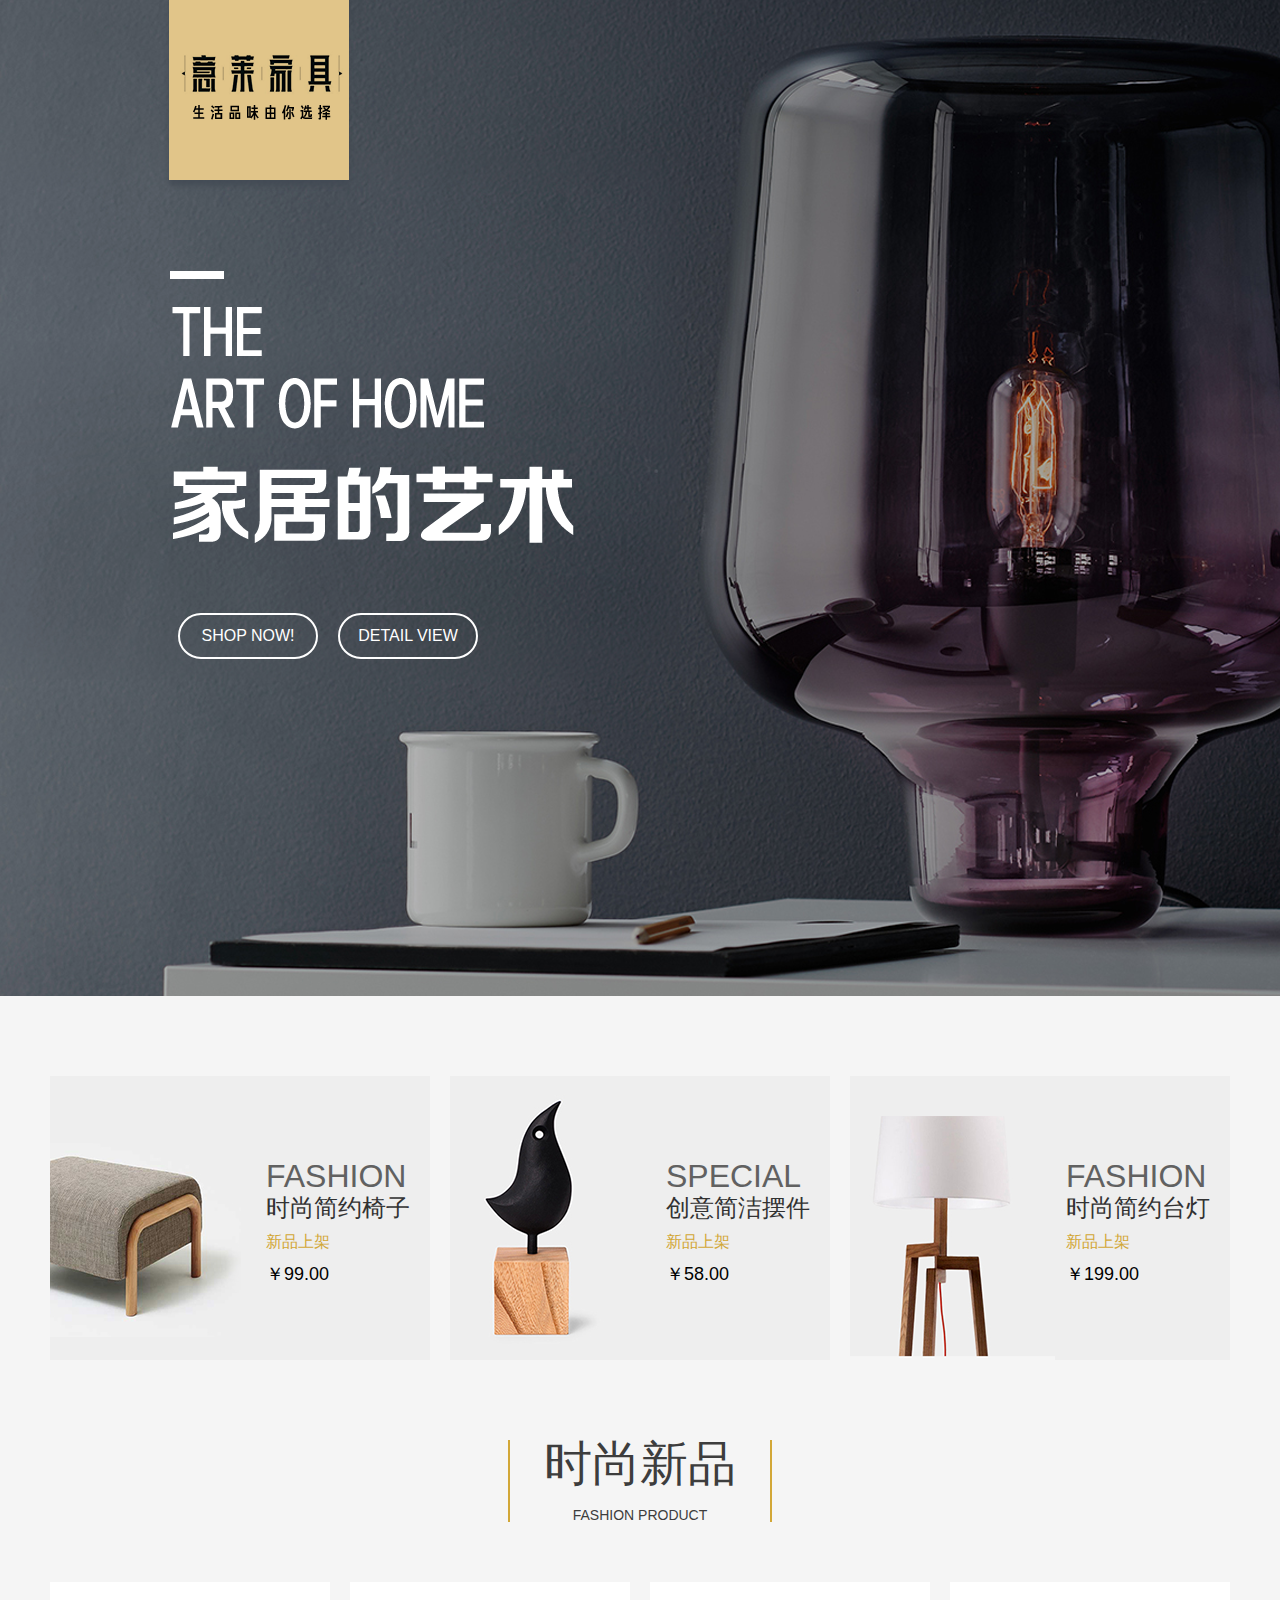
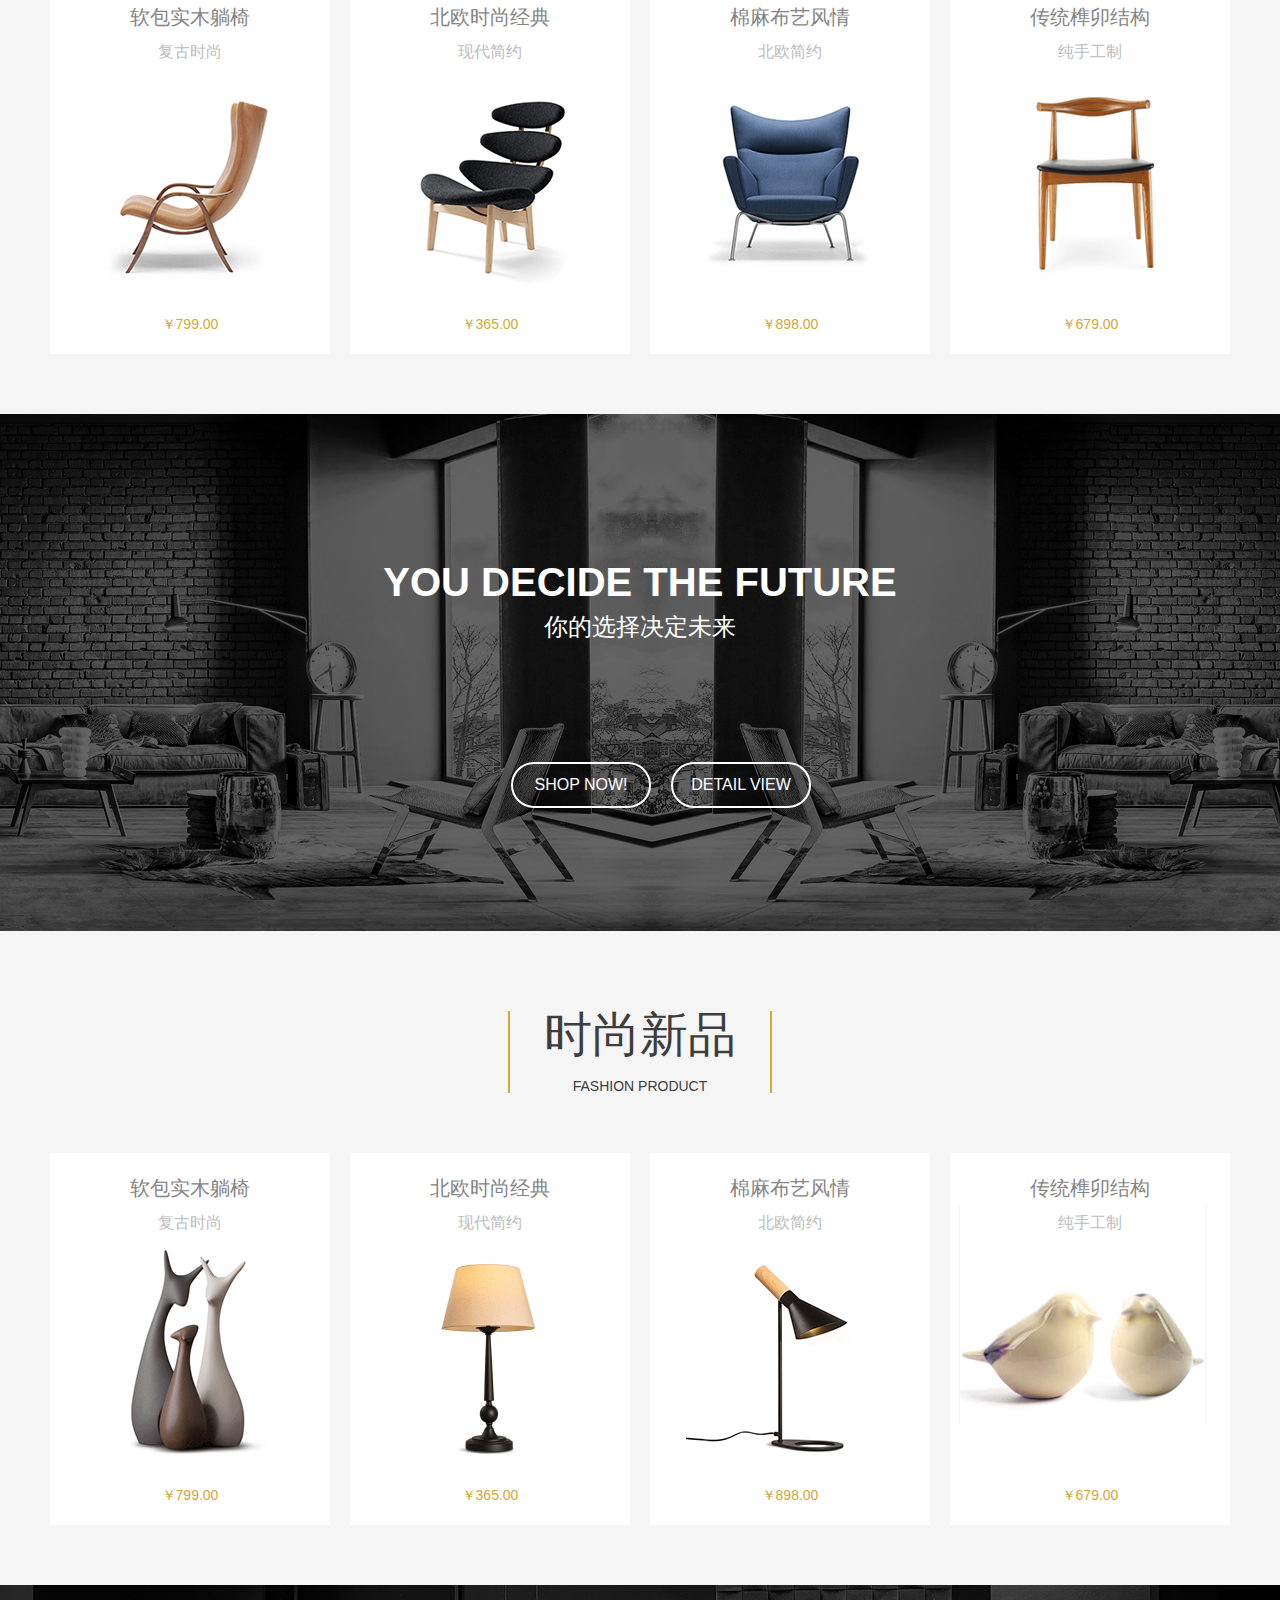
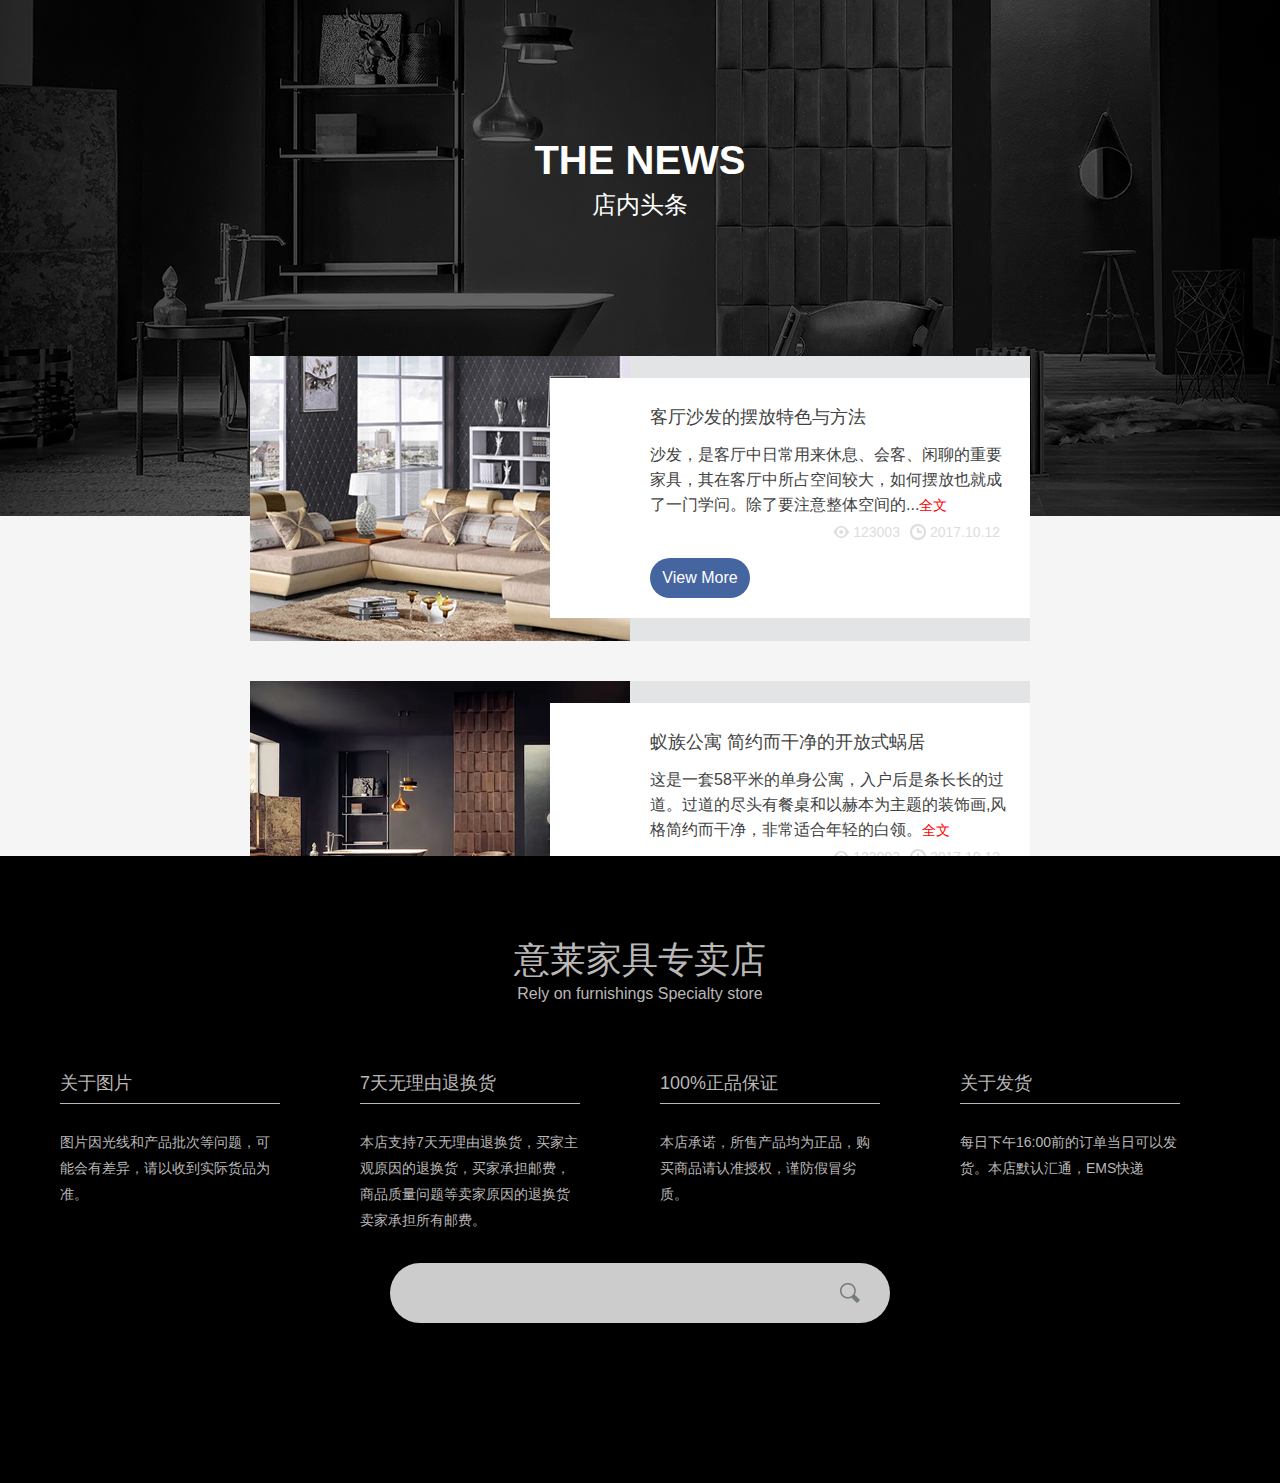
<file: img/project/website/yljj/index.html>
<!doctype html>
<html>
<head>
<link type="text/css" href="css/style.css" rel="stylesheet">
<script src="js/jquery-1.9.1.js"></script>
<meta charset="utf-8">
<title>意莱家具-首页</title>
</head>

<body>
<!--页头-->
<div class="top_box">
	<img src="images/banner_bg.png">
	<div class="top_center">
		<a class="logo" href=""><img src="images/logo.png"></a>
		<div class="banner_t">
			<img src="images/banner_text.png">
		</div>
		<div class="banner_btn">
			<input type="button" value="SHOP NOW!">
			<input type="button" value="DETAIL VIEW">
		</div>
	</div>
</div>
<!--促销产品展示-->
<div class="pro_sale">
	<div class="col">
		<img src="images/pro_img1.png">
		<div class="pro_text">
			<h1>FASHION</h1>
			<h2>时尚简约椅子</h2>
			<h3>新品上架</h3>
			<h4>￥99.00</h4>
		</div>
	</div>
	<div class="col">
		<img src="images/pro_img2.png">
		<div class="pro_text">
			<h1>SPECIAL</h1>
			<h2>创意简洁摆件</h2>
			<h3>新品上架</h3>
			<h4>￥58.00</h4>
		</div>
	</div>
	<div class="col">
		<img src="images/pro_img3.png">
		<div class="pro_text">
			<h1>FASHION</h1>
			<h2>时尚简约台灯</h2>
			<h3>新品上架</h3>
			<h4>￥199.00</h4>
		</div>
	</div>
	<div class="clearfix"></div>
</div>
<!--时尚新品-->
<div class="fashion_pro">
	<div class="fashion_title">
		<h1>时尚新品</h1>
		<h2>FASHION PRODUCT</h2>
	</div>
	<div class="col_4">
		<img src="images/pro_fashin_img1.png">
		<div class="pro_title">
			<h1>软包实木躺椅</h1>
			<h2>复古时尚</h2>
		</div>
		<h3 class="pro_pay">￥799.00</h3>
		<span>
			<img src="images/car_jiao.png">
		</span>
	</div>
	<div class="col_4">
		<img src="images/pro_fashin_img2.png">
		<div class="pro_title">
			<h1>北欧时尚经典</h1>
			<h2>现代简约</h2>
		</div>
		<h3 class="pro_pay">￥365.00</h3>
		<span>
			<img src="images/car_jiao.png">
		</span>
	</div>
	<div class="col_4">
		<img src="images/pro_fashin_img3.png">
		<div class="pro_title">
			<h1>棉麻布艺风情</h1>
			<h2>北欧简约</h2>
		</div>
		<h3 class="pro_pay">￥898.00</h3>
		<span>
			<img src="images/car_jiao.png">
		</span>
	</div>
	<div class="col_4">
		<img src="images/pro_fashin_img4.png">
		<div class="pro_title">
			<h1>传统榫卯结构</h1>
			<h2>纯手工制</h2>
		</div>
		<h3 class="pro_pay">￥679.00</h3>
		<span>
			<img src="images/car_jiao.png">
		</span>
	</div>
	<div class="clearfix"></div>
</div>
<!--内容区广告-->
<div class="banner_c">
	<img src="images/banner_content1.png">
    <div class="black_box"></div>
    <div class="banner_c_text">
    	<h1>YOU DECIDE THE FUTURE</h1>
        <h2>你的选择决定未来</h2>
        <div class="banner_btn banner_c_btn">
			<input type="button" value="SHOP NOW!">
			<input type="button" value="DETAIL VIEW">
		</div>
    </div>
</div>
<!--时尚新品2-->
<div class="fashion_pro">
	<div class="fashion_title">
		<h1>时尚新品</h1>
		<h2>FASHION PRODUCT</h2>
	</div>
	<div class="col_4">
		<img src="images/pro_fashin_img5.png">
		<div class="pro_title">
			<h1>软包实木躺椅</h1>
			<h2>复古时尚</h2>
		</div>
		<h3 class="pro_pay">￥799.00</h3>
		<span>
			<img src="images/car_jiao.png">
		</span>
	</div>
	<div class="col_4">
		<img src="images/pro_fashin_img6.png">
		<div class="pro_title">
			<h1>北欧时尚经典</h1>
			<h2>现代简约</h2>
		</div>
		<h3 class="pro_pay">￥365.00</h3>
		<span>
			<img src="images/car_jiao.png">
		</span>
	</div>
	<div class="col_4">
		<img src="images/pro_fashin_img7.png">
		<div class="pro_title">
			<h1>棉麻布艺风情</h1>
			<h2>北欧简约</h2>
		</div>
		<h3 class="pro_pay">￥898.00</h3>
		<span>
			<img src="images/car_jiao.png">
		</span>
	</div>
	<div class="col_4">
		<img src="images/pro_fashin_img8.png">
		<div class="pro_title">
			<h1>传统榫卯结构</h1>
			<h2>纯手工制</h2>
		</div>
		<h3 class="pro_pay">￥679.00</h3>
		<span>
			<img src="images/car_jiao.png">
		</span>
	</div>
	<div class="clearfix"></div>
</div>
<!--内容区广告2-->
<div class="banner_c">
	<img src="images/banner_content2.png">
    <div class="black_box"></div>
    <div class="banner_c_text">
    	<h1>THE NEWS</h1>
        <h2>店内头条</h2>
    </div>
</div>
<!--滚动新闻区-->
<div class="show_box"><!--显示框-->
	<div class="move_box"><!--移动框-->
        <div class="news_column"><!--新闻的一条-->
            <img src="images/news_img1.png">
            <div class="news_text">
            	<h1>客厅沙发的摆放特色与方法</h1>
                <p>沙发，是客厅中日常用来休息、会客、闲聊的重要家具，其在客厅中所占空间较大，如何摆放也就成了一门学问。除了要注意整体空间的...<a href="">全文</a></p>
                <div><span><img src="images/icon_kan.png">123003</span><span><img src="images/icon_date.png">2017.10.12</span></div>
                <a class="btn_more" href="">View More</a>
            </div>
        </div>
        <div class="news_column"><!--新闻的一条-->
            <img src="images/news_img2.png">
            <div class="news_text">
            	<h1>蚁族公寓 简约而干净的开放式蜗居</h1>
                <p>这是一套58平米的单身公寓，入户后是条长长的过道。过道的尽头有餐桌和以赫本为主题的装饰画,风格简约而干净，非常适合年轻的白领。<a href="">全文</a></p>
                <div><span><img src="images/icon_kan.png">123003</span><span><img src="images/icon_date.png">2017.10.12</span></div>
                <a class="btn_more" href="">View More</a>
            </div>
        </div>
        <div class="news_column"><!--新闻的一条-->
            <img src="images/news_img3.png">
            <div class="news_text">
            	<h1>中式装修之沙发摆放的风水禁忌</h1>
                <p>中式装修的别墅沙发若是与大门成一条直线，风水上称之为“对冲”，弊处颇大。沙发若向房门则无大碍，亦无须摆放屏风化解。中式装...<a href="">全文</a></p>
                <div><span><img src="images/icon_kan.png">123003</span><span><img src="images/icon_date.png">2017.10.12</span></div>
                <a class="btn_more" href="">View More</a>
            </div>
        </div>
    </div>
</div>
<script>
/*setInterval(function(){
	
	$().animate({},2000,function(){
		
		$().after($())
		
	})
	
},3000)*/







//定时器
var up = setInterval(function(){
	//移动盒子向上移动
	$(".move_box").animate({top:-325},2000,function(){
		$(".move_box").css("top",0)
		//最后一条新闻栏目之后放第一条新闻栏目
		$(".news_column:last").after($(".news_column:first"))
	})
},3000)
//鼠标经过，停止定时
$(".show_box").mouseenter(function(){
	clearInterval(up)
}).mouseleave(function(){
	up = setInterval(function(){
	//移动盒子向上移动
	$(".move_box").animate({top:-325},2000,function(){
		$(".move_box").css("top",0)
		//最后一条新闻栏目之后放第一条新闻栏目
		$(".news_column:last").after($(".news_column:first"))
	})
},3000)
})



</script>
<!--页脚内容区-->
<div class="footer_bg">
	<div class="footer">
    	<div class="footer_title">
        	<h1>意莱家具专卖店</h1>
            <h2>Rely on furnishings Specialty store</h2>
        </div>
        <div class="footer_col">
        	<h1>关于图片</h1>
            <p>图片因光线和产品批次等问题，可能会有差异，请以收到实际货品为准。</p>
        </div>
        <div class="footer_col">
        	<h1>7天无理由退换货</h1>
            <p>本店支持7天无理由退换货，买家主观原因的退换货，买家承担邮费，商品质量问题等卖家原因的退换货卖家承担所有邮费。</p>
        </div>
        <div class="footer_col">
        	<h1>100%正品保证</h1>
            <p>本店承诺，所售产品均为正品，购买商品请认准授权，谨防假冒劣质。</p>
        </div>
        <div class="footer_col">
        	<h1>关于发货</h1>
            <p>每日下午16:00前的订单当日可以发货。本店默认汇通，EMS快递</p>
        </div>
        <div class="clearfix"></div>
        <div class="search_box">
        <input class="search" type="text">
        <input class="search_btn" type="button" value=" ">
        </div>
    </div>
</div>



















</body>
</html>
</file>
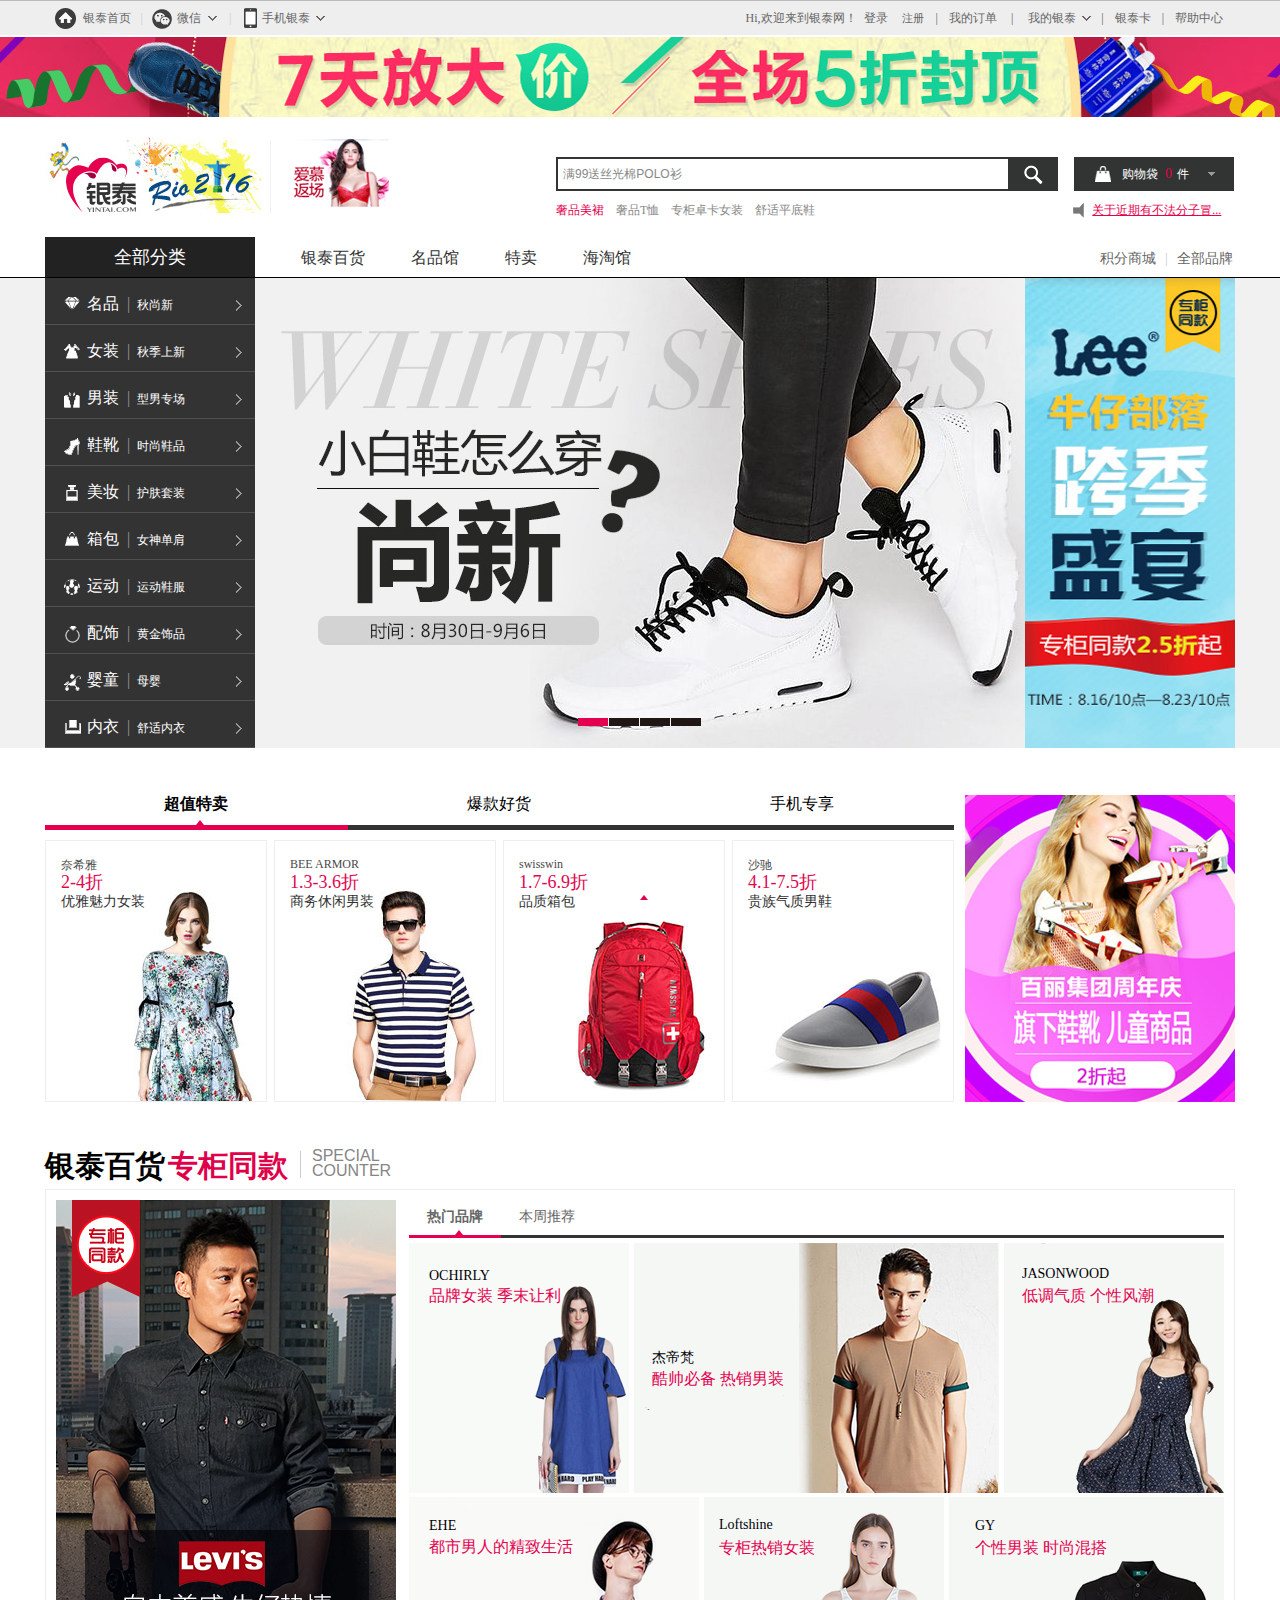
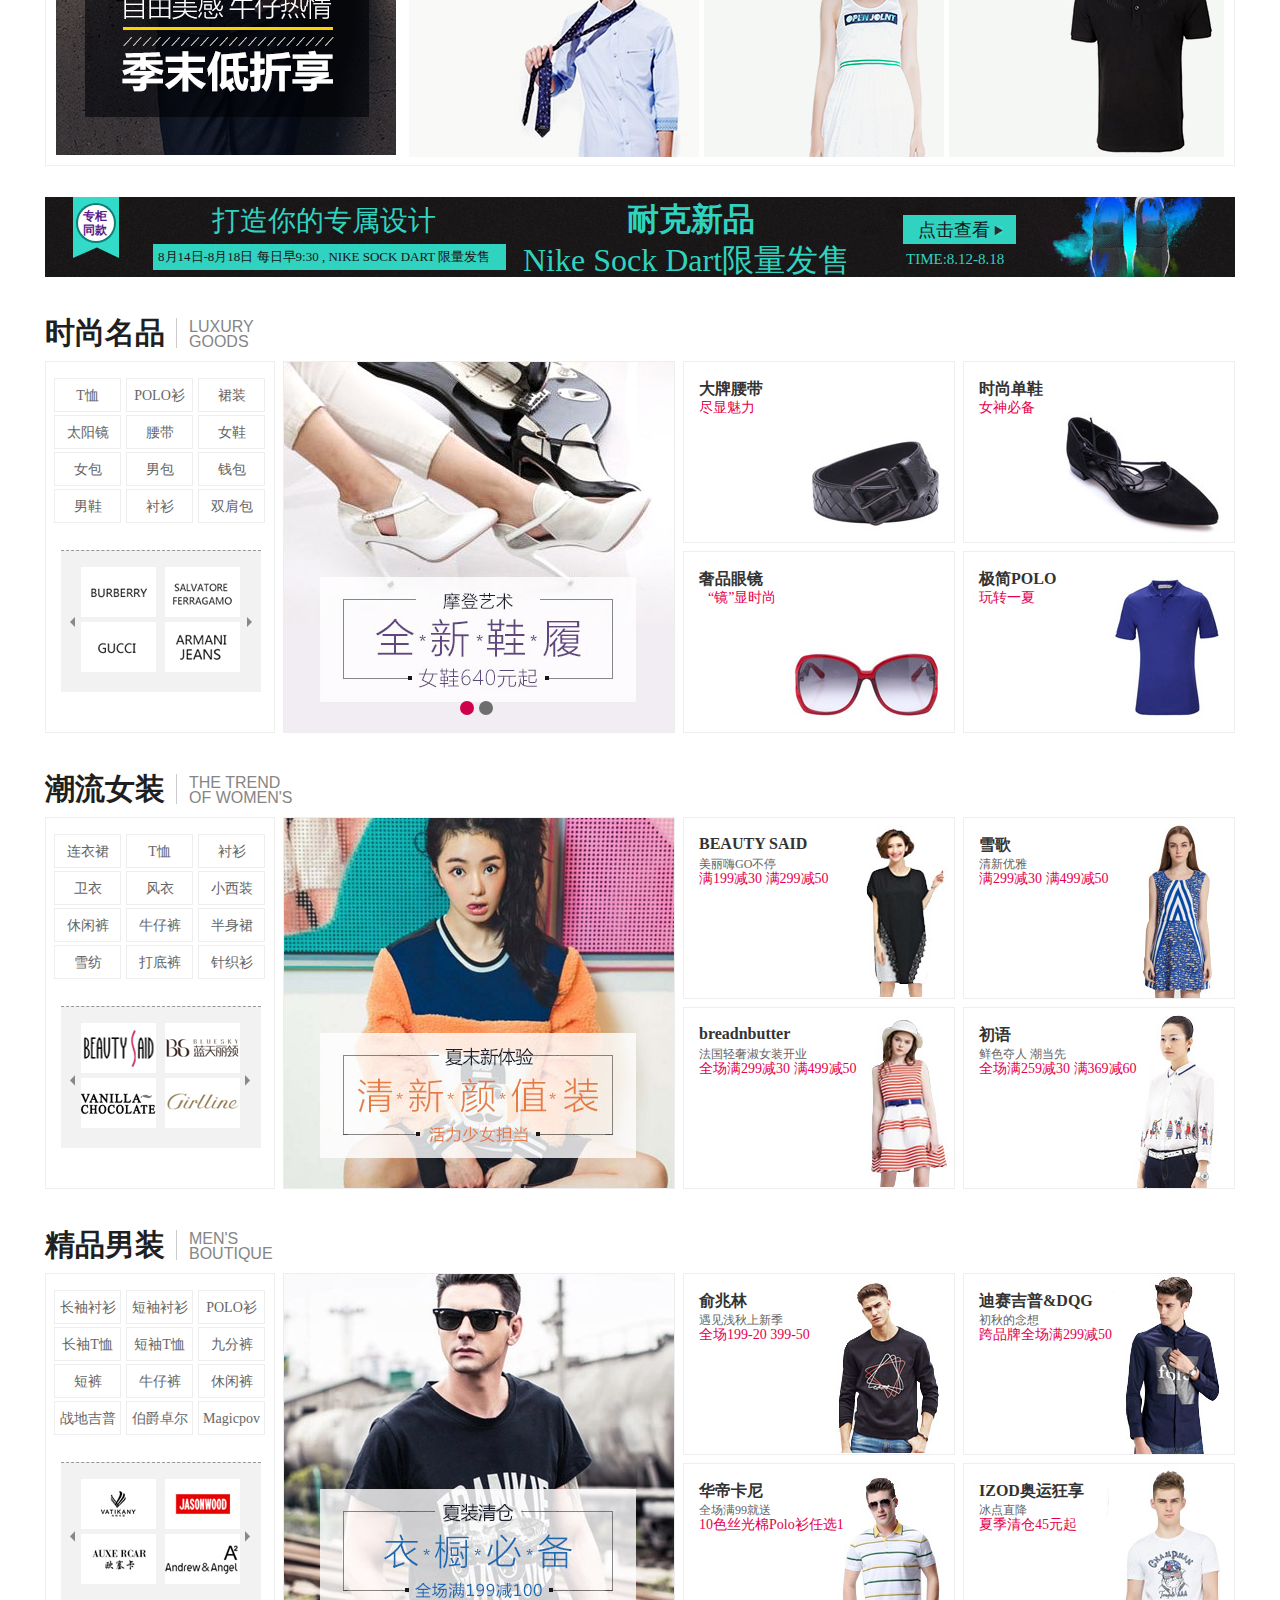
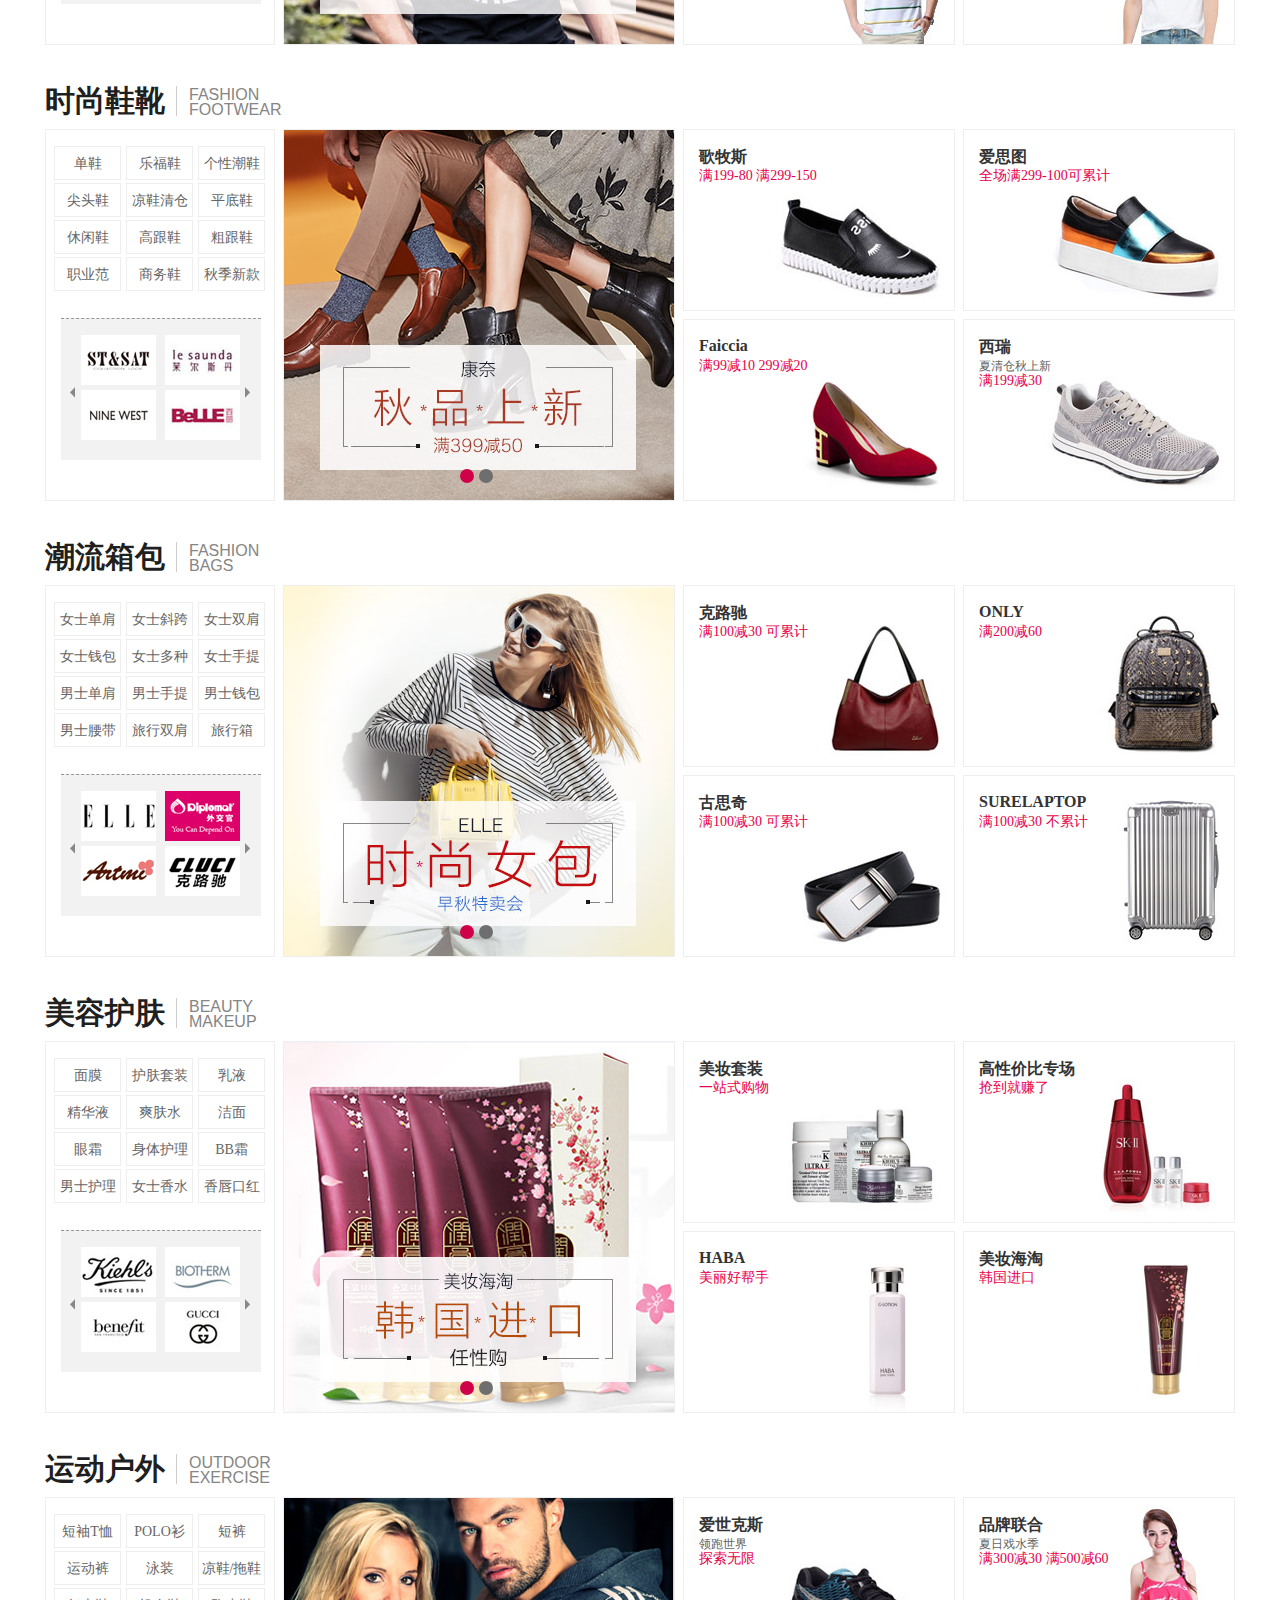
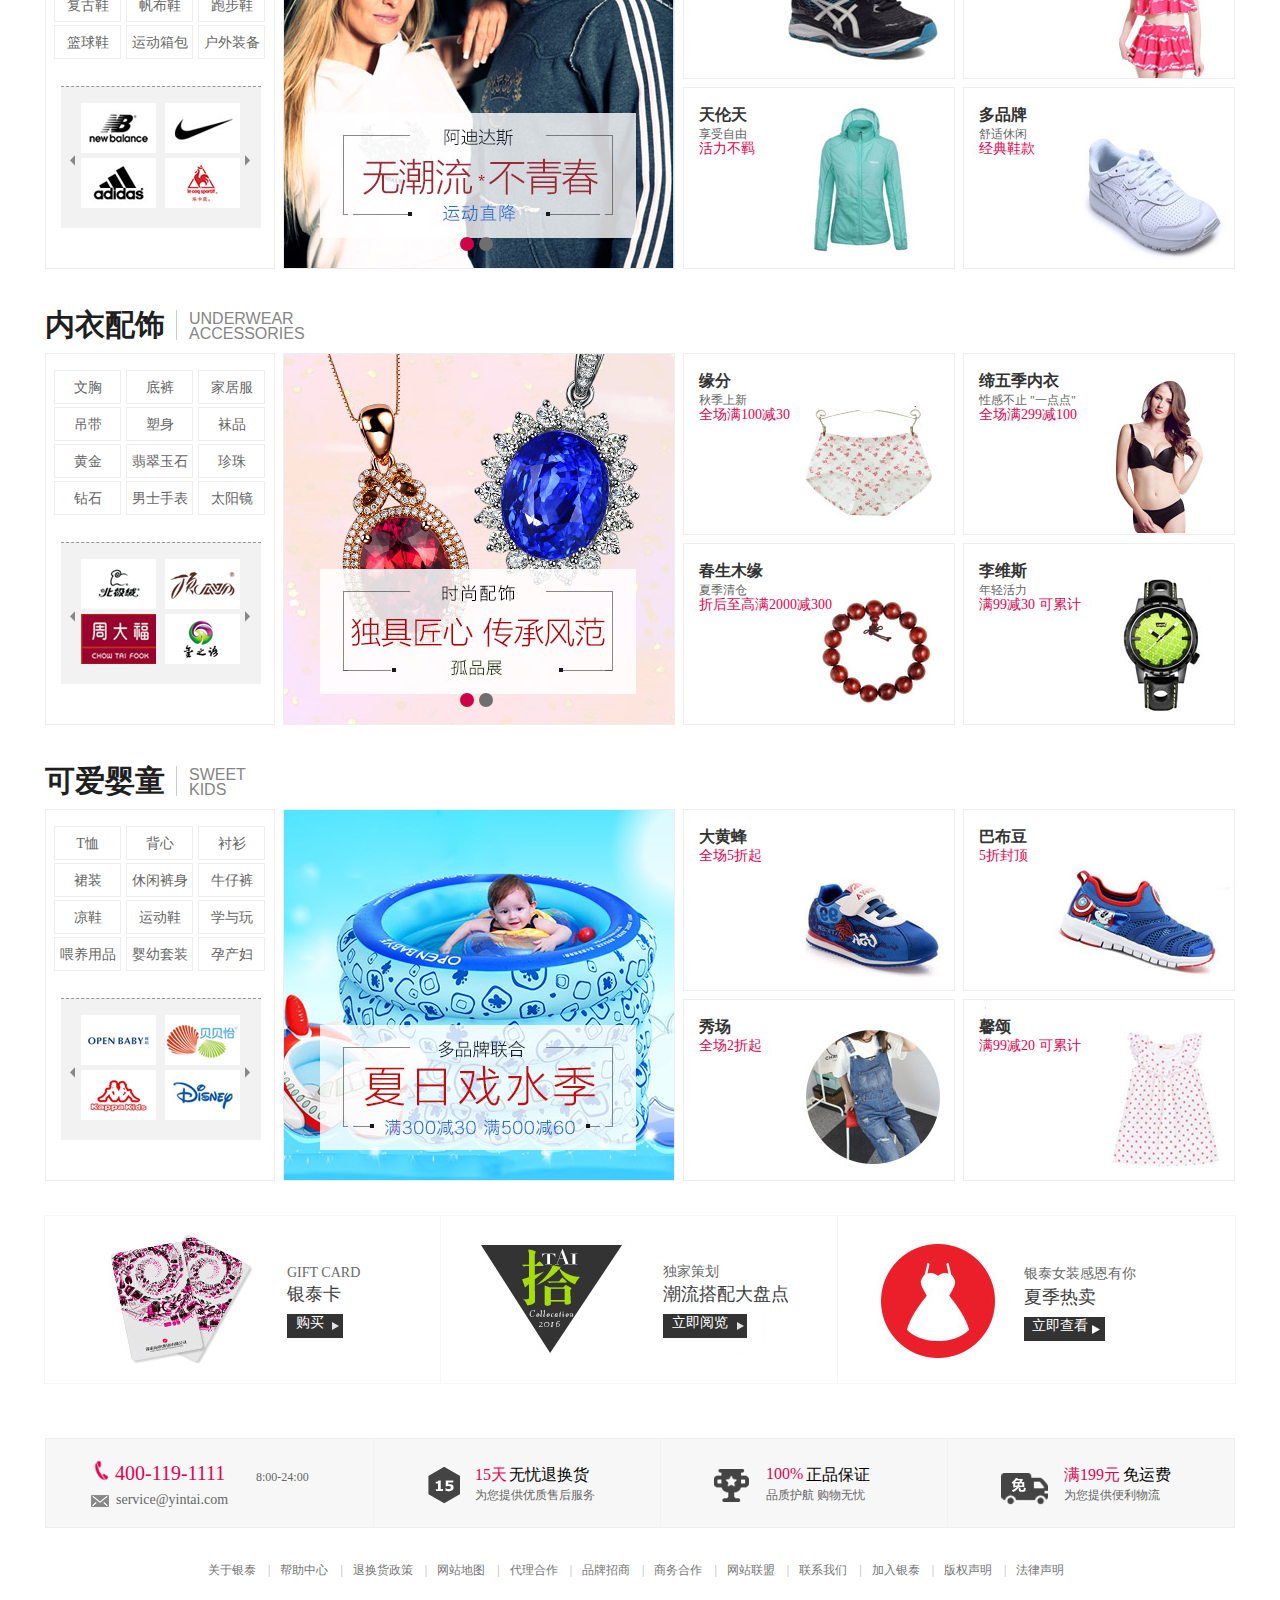
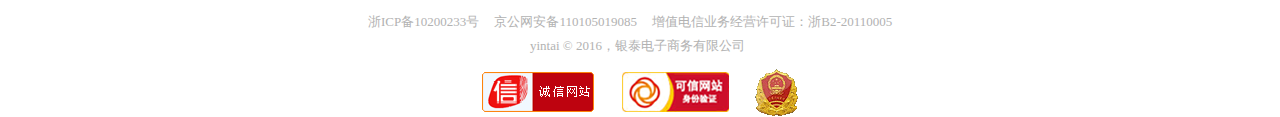
<file: img/project/website/ytw/index.html>
<!DOCTYPE HTML PUBLIC "-//W3C//DTD HTML 4.01//EN" "http://www.w3.org/TR/html4/strict.dtd">
<html lang="en">
<head>
	<meta http-equiv="Content-Type" content="text/html;charset=UTF-8">
	<title>银泰网</title>
	<script src="js/function.js"></script>
	<script src="js/animate.js"></script>
	<script src="js/index.js"></script>
	<link rel="stylesheet" href="css/ytw.css">
</head>
<body>
	<!-- 头部开始 -->
	<div class="header">
		<div class="header_back">
			<div class="header_back_left">
				<span class="header_back_left_text">
					<a href="">银泰首页</a>
				</span>
				<span class="header_back_left_shu">|</span>
				<span class="header_back_left_text1">
					<a href="">微信</a>
				</span>
				<span class="header_back_left_shu1">|</span>
				<span class="header_back_left_text2">
					<a href="">手机银泰</a>
				</span>
			</div>
			<div class="header_back_right">
				<span>Hi,欢迎来到银泰网！</span>
				<span class="header_back_right_text"><a href="">登录</a></span>
				<span class="header_back_right_text1"><a href="">注册</a></span>
				<span class="header_back_right_shu">|</span>
				<span class="header_back_right_text2"><a href="">我的订单</a></span>
				<span class="header_back_right_shu1">|</span>
				<span class="header_back_right_text3"><a href="">我的银泰</a></span>
				<span class="header_back_right_shu2">|</span>
				<span class="header_back_right_text4"><a href="">银泰卡</a></span>
				<span class="header_back_right_shu3">|</span>
				<span class="header_back_right_text5"><a href="">帮助中心</a></span>
			</div>
		</div>
	</div>
	<!-- 头部结束 -->
	
	<!-- 导航 logo开始 -->
	<div class="logonav">
		<a href="">
		<div class="logonav_top"></div>
		</a>
		<div class="logonav_bottom">
			<a href="">
			<div class="logonav_bottom_left">
				<div class="logonav_bottom_left_shu"></div>
			</div></a>
			<div class="logonav_bottom_right">   
				<div class="logonav_bottom_right_top">
					<div class="logonav_bottom_right_text">
						<input type="text" value="满99送丝光棉POLO衫">
					</div>
					<div class="sousuo">
						<input id="search" type="button">
					</div>
					<a href="">
					<div class="shop_sack">
						<span>购物袋</span>
						<span class="shop_teshu">0</span>
						<span class="shop_teshu1">件</span>
					</div></a>
				</div>
				<div class="logonav_bottom_right_bottom">
					<span class="logonav_bottom_right_text1"><a href="">奢品美裙</a></span>
					<span class="logonav_bottom_right_text2"><a href="">奢品T恤</a></span>
					<span class="logonav_bottom_right_text3"><a href="">专柜卓卡女装</a></span>
					<span class="logonav_bottom_right_text4"><a href="">舒适平底鞋</a></span>
					<span class="logonav_bottom_right_text5"><a href="">关于近期有不法分子冒...</a></span>
				</div>
			</div>
		</div>
	</div>
	<!-- 导航 logo结束 -->


	<!-- 导航栏开始 -->
	<div class="main_daohang">
		<div class="main_daohang_content">
			<div class="main_daohang_left">
				<span>全部分类</span>
			</div>
			<div class="main_daohang_center">
				<span><a href="">银泰百货</a></span>
				<span><a href="">名品馆</a></span>
				<span><a href="">特卖</a></span>
				<span><a href="">海淘馆</a></span>
			</div>
			<div class="main_daohang_right">
				<span><a href="">积分商城</a></span>
				<span class="main_daohang_right_shu">|</span>
				<span><a href="">全部品牌</a></span>
			</div>
		</div>
	</div>
	<!-- 导航栏结束 -->

	<!-- banner区域 -->
	<div class="bannerbox">
		<div class="bigbox">
			<div class="imgbox">
				<a href="" style="opacity:1"><img src="img/44.jpg" alt=""></a>
				<a href=""><img src="img/45.jpg" alt=""></a>
				<a href=""><img src="img/46.jpg" alt=""></a>
				<a href=""><img src="img/47.jpg" alt=""></a>
			</div>
			<ul class="btn">
				<li class="yuandian"></li>
				<li></li>
				<li></li>
				<li></li>
			</ul>
			<div class="leftbtn">&lt;</div>
			<div class="rightbtn">&gt;</div>
			<div class="banner_left">
				<div class="banner_left_lan">
					<span class="banner_left_lan_text"><a href="">名品</a></span>
					<span class="banner_left_lan_shu">|</span>
					<span class="banner_left_lan_text1"><a href="">秋尚新</a></span>
				</div>
				<div class="banner_left_lan1">
					<span class="banner_left_lan_text"><a href="">女装</a></span>
					<span class="banner_left_lan_shu">|</span>
					<span class="banner_left_lan_text1"><a href="">秋季上新</a></span>
				</div>
				<div class="banner_left_lan2">
					<span class="banner_left_lan_text"><a href="">男装</a></span>
					<span class="banner_left_lan_shu">|</span>
					<span class="banner_left_lan_text1"><a href="">型男专场</a></span>
				</div>
				<div class="banner_left_lan3">
					<span class="banner_left_lan_text"><a href="">鞋靴</a></span>
					<span class="banner_left_lan_shu">|</span>
					<span class="banner_left_lan_text1"><a href="">时尚鞋品</a></span>
				</div>
				<div class="banner_left_lan4">
					<span class="banner_left_lan_text"><a href="">美妆</a></span>
					<span class="banner_left_lan_shu">|</span>
					<span class="banner_left_lan_text1"><a href="">护肤套装</a></span>
				</div>
				<div class="banner_left_lan5">
					<span class="banner_left_lan_text"><a href="">箱包</a></span>
					<span class="banner_left_lan_shu">|</span>
					<span class="banner_left_lan_text1"><a href="">女神单肩</a></span>
				</div>
				<div class="banner_left_lan6">
					<span class="banner_left_lan_text"><a href="">运动</a></span>
					<span class="banner_left_lan_shu">|</span>
					<span class="banner_left_lan_text1"><a href="">运动鞋服</a></span>
				</div>
				<div class="banner_left_lan7">
					<span class="banner_left_lan_text"><a href="">配饰</a></span>
					<span class="banner_left_lan_shu">|</span>
					<span class="banner_left_lan_text1"><a href="">黄金饰品</a></span>
				</div>
				<div class="banner_left_lan8">
					<span class="banner_left_lan_text"><a href="">婴童</a></span>
					<span class="banner_left_lan_shu">|</span>
					<span class="banner_left_lan_text1"><a href="">母婴</a></span>
				</div>
				<div class="banner_left_lan9">
					<span class="banner_left_lan_text"><a href="">内衣</a></span>
					<span class="banner_left_lan_shu">|</span>
					<span class="banner_left_lan_text1"><a href="">舒适内衣</a></span>
				</div>
			</div>
			<a href="">
			<div class="banner_right"><img src="img/right.jpg" alt=""></div>
			</a>
		</div>
	</div>
	<!-- banner区域结束 -->
	
	<!-- 主内容区域开始 -->
	<div class="main_content">
		<div class="main_content_left">
			<ul class="content_info">
				<li class="content_info_text content_info_text1"><div class="sanjiao"></div><a href="">超值特卖</a></li>
				<li class="content_info_text"><div class="sanjiao"></div><a href="">爆款好货</a></li>
				<li class="content_info_text"><div class="sanjiao"></div><a href="">手机专享</a></li>
			</ul>
			<ul class="imags_info imags_info1">
				<a href="">
				<li class="imags_info_box1"><img src="img/c.jpg" alt="">
						<div class="linetop"></div>
						<div class="lineleft"></div>
						<div class="linebottom"></div>
						<div class="lineright"></div>
					<span class="main_content_left_text1">奈希雅</span>
					<span class="main_content_left_text2">2-4折</span>
					<span class="main_content_left_text3">优雅魅力女装</span>
				</li>
				</a>
				<a href="">
				<li class="imags_info_box1"><img src="img/c1.jpg" alt="">
						<div class="linetop"></div>
						<div class="lineleft"></div>
						<div class="linebottom"></div>
						<div class="lineright"></div>
					<span class="main_content_left_text1">BEE ARMOR</span>
					<span class="main_content_left_text2">1.3-3.6折</span>
					<span class="main_content_left_text3">商务休闲男装</span>
				</li>
				</a>
				<a href="">
				<li class="imags_info_box1"><img src="img/c2.jpg" alt="">
						<div class="linetop"></div>
						<div class="lineleft"></div>
						<div class="linebottom"></div>
						<div class="lineright"></div>
					<span class="main_content_left_text1">swisswin</span>
					<span class="main_content_left_text2">1.7-6.9折</span>
					<span class="main_content_left_text3">品质箱包</span>
				</li>
				</a>
				<a href="">
				<li class="imags_info_box1"><img src="img/c3.jpg" alt="">
						<div class="linetop"></div>
						<div class="lineleft"></div>
						<div class="linebottom"></div>
						<div class="lineright"></div>
					<span class="main_content_left_text1">沙驰</span>
					<span class="main_content_left_text2">4.1-7.5折</span>
					<span class="main_content_left_text3">贵族气质男鞋</span>
				</li>
				</a>
			</ul>
			<ul class="imags_info">
				<a href="">
				<li class="imags_info_box1"><img src="img/1111.jpg" alt="">
						<div class="linetop"></div>
						<div class="lineleft"></div>
						<div class="linebottom"></div>
						<div class="lineright"></div>
					<span class="main_content_left_text4">FACHO菲克纯棉双丝光色织条纹男...</span></a>
					<span class="main_content_left_text5">银泰价：￥79</span>
					<span class="main_content_left_text6">参考价：￥598</span>
				</li>
				
				<a href="">
				<li class="imags_info_box1"><img src="img/1112.jpg" alt="">
						<div class="linetop"></div>
						<div class="lineleft"></div>
						<div class="linebottom"></div>
						<div class="lineright"></div>
					<span class="main_content_left_text4">NIKE 耐克女款低帮休闲鞋704993-...</span></a>
					<span class="main_content_left_text5">银泰价：￥519</span>
					<span class="main_content_left_text6">参考价：￥899</span>
				</li>
				
				<a href="">
				<li class="imags_info_box1"><img src="img/1113.jpg" alt="">
						<div class="linetop"></div>
						<div class="lineleft"></div>
						<div class="linebottom"></div>
						<div class="lineright"></div>
					<span class="main_content_left_text4">【自营】ARMANI JEANS藏青色纯...</span></a>
					<span class="main_content_left_text5">银泰价：￥1050</span>
					<span class="main_content_left_text6">参考价：￥1400</span>
				</li>
				
				<a href="">
				<li class="imags_info_box1"><img src="img/1114.jpg" alt="">
						<div class="linetop"></div>
						<div class="lineleft"></div>
						<div class="linebottom"></div>
						<div class="lineright"></div>
					<span class="main_content_left_text4">KOSE高丝雪肌精化妆水360ml送雪...</span></a>
					<span class="main_content_left_text5">银泰价：￥279</span>
					<span class="main_content_left_text6">参考价：￥560</span>
				</li>
				
			</ul>
			<ul class="imags_info">
				<a href=""><li class="imags_info_box3"><img src="img/1115.jpg" alt=""></li></a>
				<a href=""><li class="imags_info_box3"><img src="img/1116.jpg" alt=""></li></a>
				<a href=""><li class="imags_info_box3"><img src="img/1117.jpg" alt=""></li></a>
				<a href=""><li class="imags_info_box3"><img src="img/1118.jpg" alt=""></li></a>
			</ul>
		</div>
		<div class="main_content_right"><a href=""><img src="img/ytw.jpg" alt=""></a></div>
	</div>
	<!-- 主内容区域结束 -->

	<!-- 主内容区域1开始 -->
		<div class="main_content1">
			<a href="">
			<div class="main_content1_top">
				<div class="main_content1_top_xian"></div>
				<span>银泰百货</span>
				<span class="main_content1_top_text">专柜同款</span>
				<span class="main_content1_top_text1">SPECIAL</span>
				<span class="main_content1_top_text2">COUNTER</span>
			</div>
			</a>
			<div class="main_content1_bottom">
				<a href="">
					<div class="main_content1_bottom_left"></div>
				</a>
				<div class="main_content1_bottom_right">
					<ul class="main_content1_bottom_right_top">
						<li class="main_content1_bottom_rtext main_content1_bottom_rtext1"><div class="sanjiao1"></div><a href="">热门品牌</a></li>
						<li class="main_content1_bottom_rtext">
						<div class="sanjiao1"></div>
						<a href="">本周推荐</a>
						</li>
					</ul>
					<div class="main_content1_bottom_right_pic main_content1_bottom_right_pic1">
						<a href="">
						<div class="main_content1_bottom_right_img1 main_content1_bottom_jop">
							<span class="main_content1_bottom_right_text3">OCHIRLY</span>
							<span class="main_content1_bottom_right_text4">品牌女装 季末让利</span>
						</div>
						</a>
						<a href="">
						<div class="main_content1_bottom_right_pic2 main_content1_bottom_jop">
							<span class="main_content1_bottom_right_text5">杰帝梵</span>
							<span class="main_content1_bottom_right_text6">酷帅必备 热销男装</span>
						</div>
						</a>
						<a href="">
						<div class="main_content1_bottom_right_pic3 main_content1_bottom_jop">
							<span class="main_content1_bottom_right_text7">JASONWOOD</span>
							<span class="main_content1_bottom_right_text8">低调气质 个性风潮</span>
						</div>
						</a>
						<a href="">
						<div class="main_content1_bottom_right_pic4 main_content1_bottom_jop">
							<span class="main_content1_bottom_right_text9">EHE</span>
							<span class="main_content1_bottom_right_text10">都市男人的精致生活</span>
						</div>
						</a>
						<a href="">
						<div class="main_content1_bottom_right_pic5 main_content1_bottom_jop">
							<span class="main_content1_bottom_right_text11">Loftshine</span>
							<span class="main_content1_bottom_right_text12">专柜热销女装</span>
						</div>
						</a>
						<a href="">
						<div class="main_content1_bottom_right_pic6 main_content1_bottom_jop">
							<span class="main_content1_bottom_right_text13">GY</span>
							<span class="main_content1_bottom_right_text14">个性男装 时尚混搭</span>
						</div>
						</a>
					</div>

					<div class="main_content1_bottom_right_pic">
						<a href="">
							<div class="main_bottom_right_pic imags_info_box1"><img src="img/2221.jpg" alt="">
								<div class="linetop"></div>
								<div class="lineleft"></div>
								<div class="linebottom"></div>
								<div class="lineright"></div>
								<div class="main_content1_bg">
									<span class="main_bottom_right_pic_text1">Lee李男长袖T恤</span>
									<span class="main_bottom_right_pic_text2">￥149</span>
									<span class="main_bottom_right_pic_text3">参考价：￥390</span>
								</div>
							</div>
						</a>
						<a href="">
							<div class="main_bottom_right_pic imags_info_box1"><img src="img/2222.jpg" alt="">
								<div class="linetop"></div>
								<div class="lineleft"></div>
								<div class="linebottom"></div>
								<div class="lineright"></div>
								<div class="main_content1_bg">
									<span class="main_bottom_right_pic_text1">A馆JDV杰帝梵 秋季新款男士时尚</span>
									<span class="main_bottom_right_pic_text2">￥399</span>
									<span class="main_bottom_right_pic_text3">参考价：￥1299</span>
								</div>
							</div>
						</a>
						<a href="">
							<div class="main_bottom_right_pic imags_info_box1"><img src="img/2223.jpg" alt="">
								<div class="linetop"></div>
								<div class="lineleft"></div>
								<div class="linebottom"></div>
								<div class="lineright"></div>
								<div class="main_content1_bg">
									<span class="main_bottom_right_pic_text1">鳄鱼休闲鞋31SPJ0025</span>
									<span class="main_bottom_right_pic_text2">￥210</span>
									<span class="main_bottom_right_pic_text3">参考价：￥420</span>
								</div>
							</div>
						</a>
						<a href="">
							<div class="main_bottom_right_pic imags_info_box1"><img src="img/2224.jpg" alt="">
								<div class="linetop"></div>
								<div class="lineleft"></div>
								<div class="linebottom"></div>
								<div class="lineright"></div>
								<div class="main_content1_bg">
									<span class="main_bottom_right_pic_text1">HARSON哈森牛皮细跟尖头纯色浅</span>
									<span class="main_bottom_right_pic_text2">￥499</span>
									<span class="main_bottom_right_pic_text3">参考价：￥1098</span>
								</div>
							</div>
						</a>
						<a href="">
							<div class="main_bottom_right_pic imags_info_box1"><img src="img/2225.jpg" alt="">
								<div class="linetop"></div>
								<div class="lineleft"></div>
								<div class="linebottom"></div>
								<div class="lineright"></div>
								<div class="main_content1_bg">
									<span class="main_bottom_right_pic_text1">MOOMOO美特斯邦威童装2016秋</span>
									<span class="main_bottom_right_pic_text2">￥141</span>
									<span class="main_bottom_right_pic_text3">参考价：￥239</span>
								</div>
							</div>
						</a>
						<a href="">
							<div class="main_bottom_right_pic imags_info_box1"><img src="img/2226.jpg" alt="">
								<div class="linetop"></div>
								<div class="lineleft"></div>
								<div class="linebottom"></div>
								<div class="lineright"></div>
								<div class="main_content1_bg">
									<span class="main_bottom_right_pic_text1">ESTEE LAUDER雅诗兰黛肌透修护</span>
									<span class="main_bottom_right_pic_text2">￥560</span>
									<span class="main_bottom_right_pic_text3">参考价：￥560</span>
								</div>
							</div>
						</a>
						<a href="">
							<div class="main_bottom_right_pic imags_info_box1"><img src="img/2227.jpg" alt="">
								<div class="linetop"></div>
								<div class="lineleft"></div>
								<div class="linebottom"></div>
								<div class="lineright"></div>
								<div class="main_content1_bg">
									<span class="main_bottom_right_pic_text1">LA ROCHE-POSAY 理肤泉每日隔</span>
									<span class="main_bottom_right_pic_text2">￥278</span>
									<span class="main_bottom_right_pic_text3">参考价：￥278</span>
								</div>
							</div>
						</a>
						<a href="">
							<div class="main_bottom_right_pic imags_info_box1"><img src="img/2228.jpg" alt="">
								<div class="linetop"></div>
								<div class="lineleft"></div>
								<div class="linebottom"></div>
								<div class="lineright"></div>
								<div class="main_content1_bg">
									<span class="main_bottom_right_pic_text1">美标男士长袖睡衣两件套装棉质情</span>
									<span class="main_bottom_right_pic_text2">￥268</span>
									<span class="main_bottom_right_pic_text3">参考价：￥445</span>
								</div>
							</div>
						</a>
					</div>
				</div>
			</div>
		</div>

		<!-- 主内容区域1结束 -->

		<!-- 中间banner制作开始 -->
		<a href="">
		<div class="center_banner">
			<div class="center_banner_yuan">
				<div class="center_banner_yuan1">
					<span class="center_banner_text">专柜</span>
					<span class="center_banner_text1">同款</span>
				</div>
			</div>
			<span class="center_banner_text2">打造你的专属设计</span>
			<div class="center_banner_biankuang">
				<span class="center_banner_text3">8月14日-8月18日 每日早9:30 , NIKE SOCK DART 限量发售</span>
			</div>
			<span class="center_banner_text4">耐克新品</span>
			<span class="center_banner_text5">Nike Sock Dart限量发售</span>
			<span class="center_banner_text6">TIME:8.12-8.18</span>
			<div class="center_banner_dianji">
				<span class="center_banner_text7">点击查看</span>
			</div>
		</div>
		</a>
		<!-- 中间banner制作结束 -->


		<!-- 版块区域1制作开始 -->
		<div class="content_area floor">
			<div class="content_area_top">
				<span class="content_area_top_text"><a href="">时尚名品</a></span>
				<div class="content_area_top_xian"></div>
				<span class="content_area_top_text1"><a href="">LUXURY</a></span>
				<span class="content_area_top_text2"><a href="">GOODS</a></span>
			</div>
			<div class="content_area_left">
				<div class="content_area_left_input">
					<a id="dianji" href="">T恤</a>
					<a id="dianji1" href="">POLO衫</a>
					<a id="dianji2" href="">裙装</a>
					<a id="dianji3" href="">太阳镜</a>
					<a id="dianji4" href="">腰带</a>
					<a id="dianji5" href="">女鞋</a>
					<a id="dianji6" href="">女包</a>
					<a id="dianji7" href="">男包</a>
					<a id="dianji8" href="">钱包</a>
					<a id="dianji9" href="">男鞋</a>
					<a id="dianji10" href="">衬衫</a>
					<a id="dianji11" href="">双肩包</a>
				</div>
				<div class="content_area_left_dibu">
					<div class="leftsanjiao"></div>
					<div class="rightsanjiao"></div>
						<div class="content_area_left_dibu_pic">
							<div class="content_area_left_dibu_over">
								<ul class="content_area_left_huadong">
									<li><img src="img/x1.jpg" alt=""></li>
									<li><img src="img/x2.jpg" alt=""></li>
									<li><img src="img/x3.jpg" alt=""></li>
									<li><img src="img/x4.jpg" alt=""></li>
								</ul>
								<ul class="content_area_left_huadong">
									<li><img src="img/x111.jpg" alt=""></li>
									<li><img src="img/x112.jpg" alt=""></li>
									<li><img src="img/x113.jpg" alt=""></li>
									<li><img src="img/x114.jpg" alt=""></li>
								</ul>
								<ul class="content_area_left_huadong">
									<li><img src="img/x115.jpg" alt=""></li>
									<li><img src="img/x116.jpg" alt=""></li>
									<li><img src="img/x117.jpg" alt=""></li>
									<li><img src="img/x118.jpg" alt=""></li>
								</ul>
							</div>
						</div>
					<!-- <div class="content_area_left_dibu_pic">
						<a href="">
						<div class="content_area_left_dibu_pic1"></div></a>
						<a href="">
						<div class="content_area_left_dibu_pic2"></div></a>
						<a href="">
						<div class="content_area_left_dibu_pic3"></div></a>
						<a href="">
						<div class="content_area_left_dibu_pic4"></div></a>
					</div> -->
				</div>
			</div>
				<div class="content_area_center">
					<div class="content_area_center_box">
						<a href=""><img src="img/3.jpg" alt=""></a>
						<a href=""><img src="img/31.jpg" alt=""></a>
					</div>
					<ul class="allpoint">
						<li class="leftpoint"></li>
						<li></li>
					</ul>
					<div class="leftbutton">&lt;</div>
					<div class="rightbutton">&gt;</div>
				</div>
			<!-- <a href="">
			<div class="content_area_center">
				<div class="content_area_center_yuan">
					<ul>
						<li class="content_area_center_yuan1"></li>
						<li></li>
					</ul>
				</div>
			</div></a> -->
			<div class="content_area_right">
				<a href="">
				<div class="content_area_right_pic1 imags_info_box1">
						<div class="linetop"></div>
						<div class="lineleft"></div>
						<div class="linebottom"></div>
						<div class="lineright"></div>
					<span class="content_area_right_text">大牌腰带</span>
					<span class="content_area_right_text1">尽显魅力</span>
				</div></a>
				<a href="">
				<div class="content_area_right_pic2 imags_info_box1">
						<div class="linetop"></div>
						<div class="lineleft"></div>
						<div class="linebottom"></div>
						<div class="lineright"></div>
					<span class="content_area_right_text">时尚单鞋</span>
					<span class="content_area_right_text1">女神必备</span>
				</div></a>
				<a href="">
				<div class="content_area_right_pic3 imags_info_box1">
						<div class="linetop"></div>
						<div class="lineleft"></div>
						<div class="linebottom"></div>
						<div class="lineright"></div>
					<span class="content_area_right_text">奢品眼镜</span>
					<span class="content_area_right_text2">“镜”显时尚</span>
				</div></a>
				<a href="">
				<div class="content_area_right_pic4 imags_info_box1">
						<div class="linetop"></div>
						<div class="lineleft"></div>
						<div class="linebottom"></div>
						<div class="lineright"></div>
					<span class="content_area_right_text">极简POLO</span>
					<span class="content_area_right_text1">玩转一夏</span>
				</div></a>
			</div>
		</div>

		<!-- 版块区域2制作开始 -->
		<div class="content_area1 floor">
			<div class="content_area_top1">
				<span class="content_area_top_wenben"><a href="">潮流女装</a></span>
				<div class="content_area_top_xian1"></div>
				<span class="content_area_top_wenben1"><a href="">THE TREND</a></span>
				<span class="content_area_top_wenben2"><a href="">OF WOMEN'S</a></span>
			</div>
			<div class="content_area_left">
				<div class="content_area_left_input">
					<a id="dianji" href="">连衣裙</a>
					<a id="dianji1" href="">T恤</a>
					<a id="dianji2" href="">衬衫</a>
					<a id="dianji3" href="">卫衣</a>
					<a id="dianji4" href="">风衣</a>
					<a id="dianji5" href="">小西装</a>
					<a id="dianji6" href="">休闲裤</a>
					<a id="dianji7" href="">牛仔裤</a>
					<a id="dianji8" href="">半身裙</a>
					<a id="dianji9" href="">雪纺</a>
					<a id="dianji10" href="">打底裤</a>
					<a id="dianji11" href="">针织衫</a>
				</div>
				<div class="content_area_left_dibu1">
					<div class="content_area_left_dibu_img">
						<a href="">
						<div class="content_area_left_dibu_img1"></div></a>
						<a href="">
						<div class="content_area_left_dibu_img2"></div></a>
						<a href="">
						<div class="content_area_left_dibu_img3"></div></a>
						<a href="">
						<div class="content_area_left_dibu_img4"></div></a>
					</div>
				</div>
			</div>
			<div class="content_area_center">
				<a href=""><img src="img/4.jpg" alt=""></a>
			</div>
			<div class="content_area_right1">
				<a href="">
				<div class="content_area_right_img1 imags_info_box1">
						<div class="linetop"></div>
						<div class="lineleft"></div>
						<div class="linebottom"></div>
						<div class="lineright"></div>
					<span class="content_area_right_wenben">BEAUTY SAID</span>
					<span class="content_area_right_wenben3">美丽嗨GO不停</span>
					<span class="content_area_right_wenben1">满199减30 满299减50</span>
				</div></a>
				<a href="">
				<div class="content_area_right_img2 imags_info_box1">
						<div class="linetop"></div>
						<div class="lineleft"></div>
						<div class="linebottom"></div>
						<div class="lineright"></div>
					<span class="content_area_right_wenben">雪歌</span>
					<span class="content_area_right_wenben3">清新优雅</span>
					<span class="content_area_right_wenben1">满299减30 满499减50</span>
				</div></a>
				<a href="">
				<div class="content_area_right_img3 imags_info_box1">
						<div class="linetop"></div>
						<div class="lineleft"></div>
						<div class="linebottom"></div>
						<div class="lineright"></div>
					<span class="content_area_right_wenben">breadnbutter</span>
					<span class="content_area_right_wenben3">法国轻奢淑女装开业</span>
					<span class="content_area_right_wenben2">全场满299减30 满499减50</span>
				</div></a>
				<a href="">
				<div class="content_area_right_img4 imags_info_box1">
						<div class="linetop"></div>
						<div class="lineleft"></div>
						<div class="linebottom"></div>
						<div class="lineright"></div>
					<span class="content_area_right_wenben">初语</span>
					<span class="content_area_right_wenben3">鲜色夺人 潮当先</span>
					<span class="content_area_right_wenben1">全场满259减30 满369减60</span>
				</div></a>
			</div>
		</div>
		<!-- 版块区域3制作开始 -->
		<div class="content_area2 floor">
			<div class="content_area_top2">
				<span class="content_area_top_wen"><a href="">精品男装</a></span>
				<div class="content_area_top_xian2"></div>
				<span class="content_area_top_wen1"><a href="">MEN'S</a></span>
				<span class="content_area_top_wen2"><a href="">BOUTIQUE</a></span>
			</div>
			<div class="content_area_left">
				<div class="content_area_left_input">
					<a id="dianji" href="">长袖衬衫</a>
					<a id="dianji1" href="">短袖衬衫</a>
					<a id="dianji2" href="">POLO衫</a>
					<a id="dianji3" href="">长袖T恤</a>
					<a id="dianji4" href="">短袖T恤</a>
					<a id="dianji5" href="">九分裤</a>
					<a id="dianji6" href="">短裤</a>
					<a id="dianji7" href="">牛仔裤</a>
					<a id="dianji8" href="">休闲裤</a>
					<a id="dianji9" href="">战地吉普</a>
					<a id="dianji10" href="">伯爵卓尔</a>
					<a id="dianji11" href="">Magicpov</a>
				</div>
				<div class="content_area_left_dibu2">
					<div class="content_area_left_dibu_jpg">
						<a href="">
						<div class="content_area_left_dibu_jpg1"></div></a>
						<a href="">
						<div class="content_area_left_dibu_jpg2"></div></a>
						<a href="">
						<div class="content_area_left_dibu_jpg3"></div></a>
						<a href="">
						<div class="content_area_left_dibu_jpg4"></div></a>
					</div>
				</div>
			</div>
			<div class="content_area_center">
				<a href=""><img src="img/5.jpg" alt=""></a>
			</div>
			<div class="content_area_right2">
				<a href="">
				<div class="content_area_right_jpg1 imags_info_box1">
						<div class="linetop"></div>
						<div class="lineleft"></div>
						<div class="linebottom"></div>
						<div class="lineright"></div>
					<span class="content_area_right_wen">俞兆林</span>
					<span class="content_area_right_wen3">遇见浅秋上新季</span>
					<span class="content_area_right_wen1">全场199-20 399-50</span>
				</div></a>
				<a href="">
				<div class="content_area_right_jpg2 imags_info_box1">
						<div class="linetop"></div>
						<div class="lineleft"></div>
						<div class="linebottom"></div>
						<div class="lineright"></div>
					<span class="content_area_right_wen">迪赛吉普&amp;DQG</span>
					<span class="content_area_right_wen3">初秋的念想</span>
					<span class="content_area_right_wen1">跨品牌全场满299减50</span>
				</div></a>
				<a href="">
				<div class="content_area_right_jpg3 imags_info_box1">
						<div class="linetop"></div>
						<div class="lineleft"></div>
						<div class="linebottom"></div>
						<div class="lineright"></div>
					<span class="content_area_right_wen">华帝卡尼</span>
					<span class="content_area_right_wen3">全场满99就送</span>
					<span class="content_area_right_wen2">10色丝光棉Polo衫任选1</span>
				</div></a>
				<a href="">
				<div class="content_area_right_jpg4 imags_info_box1">
						<div class="linetop"></div>
						<div class="lineleft"></div>
						<div class="linebottom"></div>
						<div class="lineright"></div>
					<span class="content_area_right_wen">IZOD奥运狂享</span>
					<span class="content_area_right_wen3">冰点直降</span>
					<span class="content_area_right_wen1">夏季清仓45元起</span>
				</div></a>
			</div>
		</div>


		<!-- 版块区域4制作开始 -->
		<div class="content_area3 floor">
			<div class="content_area_top3">
				<span class="content_area_top_wen"><a href="">时尚鞋靴</a></span>
				<div class="content_area_top_xian2"></div>
				<span class="content_area_top_wen1"><a href="">FASHION</a></span>
				<span class="content_area_top_wen2"><a href="">FOOTWEAR</a></span>
			</div>
			<div class="content_area_left">
				<div class="content_area_left_input">
					<a id="dianji" href="">单鞋</a>
					<a id="dianji1" href="">乐福鞋</a>
					<a id="dianji2" href="">个性潮鞋</a>
					<a id="dianji3" href="">尖头鞋</a>
					<a id="dianji4" href="">凉鞋清仓</a>
					<a id="dianji5" href="">平底鞋</a>
					<a id="dianji6" href="">休闲鞋</a>
					<a id="dianji7" href="">高跟鞋</a>
					<a id="dianji8" href="">粗跟鞋</a>
					<a id="dianji9" href="">职业范</a>
					<a id="dianji10" href="">商务鞋</a>
					<a id="dianji11" href="">秋季新款</a>
				</div>
				<div class="content_area_left_dibu3">
					<div class="content_area_left_dibu_jpg">
						<a href="">
						<div class="content_area_left_dibu3_jpg1"></div></a>
						<a href="">
						<div class="content_area_left_dibu3_jpg2"></div></a>
						<a href="">
						<div class="content_area_left_dibu3_jpg3"></div></a>
						<a href="">
						<div class="content_area_left_dibu3_jpg4"></div></a>
					</div>
				</div>
			</div>
			<div class="content_area_center">
				<div class="content_area_center_box">
				<a href=""><img src="img/s1.jpg" alt=""></a>
				<a href=""><img src="img/s2.jpg" alt=""></a>
				</div>
				<ul class="allpoint">
					<li class="leftpoint"></li>
					<li></li>
				</ul>
				<div class="leftbutton">&lt;</div>
				<div class="rightbutton">&gt;</div>
			</div>
			<!-- <a href="">
			<div class="content_area_center3">
				<div class="content_area_center3_yuan">
					<ul>
						<li class="content_area_center3_yuan1"></li>
						<li></li>
					</ul>
				</div>
			</div></a> -->
			<div class="content_area_right3">
				<a href="">
				<div class="content_area_right3_jpg1 imags_info_box1">
						<div class="linetop"></div>
						<div class="lineleft"></div>
						<div class="linebottom"></div>
						<div class="lineright"></div>
					<span class="content_area_right3_wen">歌牧斯</span>
					<span class="content_area_right3_wen1">满199-80 满299-150</span>
				</div></a>
				<a href="">
				<div class="content_area_right3_jpg2 imags_info_box1">
						<div class="linetop"></div>
						<div class="lineleft"></div>
						<div class="linebottom"></div>
						<div class="lineright"></div>
					<span class="content_area_right3_wen">爱思图</span>
					<span class="content_area_right3_wen1">全场满299-100可累计</span>
				</div></a>
				<a href="">
				<div class="content_area_right3_jpg3 imags_info_box1">
						<div class="linetop"></div>
						<div class="lineleft"></div>
						<div class="linebottom"></div>
						<div class="lineright"></div>
					<span class="content_area_right3_wen">Faiccia</span>
					<span class="content_area_right3_wen2">满99减10 299减20</span>
				</div></a>
				<a href="">
				<div class="content_area_right3_jpg4 imags_info_box1">
						<div class="linetop"></div>
						<div class="lineleft"></div>
						<div class="linebottom"></div>
						<div class="lineright"></div>
					<span class="content_area_right3_wen">西瑞</span>
					<span class="content_area_right3_wen3">夏清仓秋上新</span>
					<span class="content_area_right3_wen4">满199减30</span>
				</div></a>
			</div>
		</div>


		<!-- 版块区域5制作开始 -->
		<div class="content_area4 floor">
			<div class="content_area_top4">
				<span class="content_area_top_text"><a href="">潮流箱包</a></span>
				<div class="content_area_top_xian"></div>
				<span class="content_area_top_text1"><a href="">FASHION</a></span>
				<span class="content_area_top_text2"><a href="">BAGS</a></span>
			</div>
			<div class="content_area_left">
				<div class="content_area_left_input">
					<a id="dianji" href="">女士单肩</a>
					<a id="dianji1" href="">女士斜跨</a>
					<a id="dianji2" href="">女士双肩</a>
					<a id="dianji3" href="">女士钱包</a>
					<a id="dianji4" href="">女士多种</a>
					<a id="dianji5" href="">女士手提</a>
					<a id="dianji6" href="">男士单肩</a>
					<a id="dianji7" href="">男士手提</a>
					<a id="dianji8" href="">男士钱包</a>
					<a id="dianji9" href="">男士腰带</a>
					<a id="dianji10" href="">旅行双肩</a>
					<a id="dianji11" href="">旅行箱</a>
				</div>
				<div class="content_area_left_dibu4">
					<div class="content_area_left_dibu4_pic">
						<a href="">
						<div class="content_area_left_dibu4_pic1"></div></a>
						<a href="">
						<div class="content_area_left_dibu4_pic2"></div></a>
						<a href="">
						<div class="content_area_left_dibu4_pic3"></div></a>
						<a href="">
						<div class="content_area_left_dibu4_pic4"></div></a>
					</div>
				</div>
			</div>
			<div class="content_area_center">
				<div class="content_area_center_box">
					<a href=""><img src="img/cl1.jpg" alt=""></a>
					<a href=""><img src="img/cl2.jpg" alt=""></a>
				</div>
					<ul class="allpoint">
						<li class="leftpoint"></li>
						<li></li>
					</ul>
					<div class="leftbutton">&lt;</div>
					<div class="rightbutton">&gt;</div>
				</div>
			<!-- <a href="">
			<div class="content_area_center4">
				<div class="content_area_center4_yuan">
					<ul>
						<li class="content_area_center4_yuan1"></li>
						<li></li>
					</ul>
				</div>
			</div></a> -->
			<div class="content_area_right4">
				<a href="">
				<div class="content_area_right4_pic1 imags_info_box1">
						<div class="linetop"></div>
						<div class="lineleft"></div>
						<div class="linebottom"></div>
						<div class="lineright"></div>
					<span class="content_area_right4_text">克路驰</span>
					<span class="content_area_right4_text1">满100减30 可累计</span>
				</div></a>
				<a href="">
				<div class="content_area_right4_pic2 imags_info_box1">
						<div class="linetop"></div>
						<div class="lineleft"></div>
						<div class="linebottom"></div>
						<div class="lineright"></div>
					<span class="content_area_right4_text">ONLY</span>
					<span class="content_area_right4_text1">满200减60</span>
				</div></a>
				<a href="">
				<div class="content_area_right4_pic3 imags_info_box1">
						<div class="linetop"></div>
						<div class="lineleft"></div>
						<div class="linebottom"></div>
						<div class="lineright"></div>
					<span class="content_area_right4_text">古思奇</span>
					<span class="content_area_right4_text2">满100减30 可累计</span>
				</div></a>
				<a href="">
				<div class="content_area_right4_pic4 imags_info_box1">
						<div class="linetop"></div>
						<div class="lineleft"></div>
						<div class="linebottom"></div>
						<div class="lineright"></div>
					<span class="content_area_right4_text">SURELAPTOP</span>
					<span class="content_area_right4_text1">满100减30 不累计</span>
				</div></a>
			</div>
		</div>


		<!-- 版块区域6制作开始 -->
		<div class="content_area5 floor">
			<div class="content_area_top5">
				<span class="content_area_top_text"><a href="">美容护肤</a></span>
				<div class="content_area_top_xian"></div>
				<span class="content_area_top_text1"><a href="">BEAUTY</a></span>
				<span class="content_area_top_text2"><a href="">MAKEUP</a></span>
			</div>
			<div class="content_area_left">
				<div class="content_area_left_input">
					<a id="dianji" href="">面膜</a>
					<a id="dianji1" href="">护肤套装</a>
					<a id="dianji2" href="">乳液</a>
					<a id="dianji3" href="">精华液</a>
					<a id="dianji4" href="">爽肤水</a>
					<a id="dianji5" href="">洁面</a>
					<a id="dianji6" href="">眼霜</a>
					<a id="dianji7" href="">身体护理</a>
					<a id="dianji8" href="">BB霜</a>
					<a id="dianji9" href="">男士护理</a>
					<a id="dianji10" href="">女士香水</a>
					<a id="dianji11" href="">香唇口红</a>
				</div>
				<div class="content_area_left_dibu5">
					<div class="content_area_left_dibu5_pic">
						<a href="">
						<div class="content_area_left_dibu5_pic1"></div></a>
						<a href="">
						<div class="content_area_left_dibu5_pic2"></div></a>
						<a href="">
						<div class="content_area_left_dibu5_pic3"></div></a>
						<a href="">
						<div class="content_area_left_dibu5_pic4"></div></a>
					</div>
				</div>
			</div>
			<div class="content_area_center">
				<div class="content_area_center_box">
					<a href=""><img src="img/m1.jpg" alt=""></a>
					<a href=""><img src="img/m2.jpg" alt=""></a>
				</div>
					<ul class="allpoint">
						<li class="leftpoint"></li>
						<li></li>
					</ul>
					<div class="leftbutton">&lt;</div>
					<div class="rightbutton">&gt;</div>
				</div>
			<!-- <a href="">
			<div class="content_area_center5">
				<div class="content_area_center5_yuan">
					<ul>
						<li class="content_area_center5_yuan1"></li>
						<li></li>
					</ul>
				</div>
			</div></a> -->
			<div class="content_area_right5">
				<a href="">
				<div class="content_area_right5_pic1 imags_info_box1">
						<div class="linetop"></div>
						<div class="lineleft"></div>
						<div class="linebottom"></div>
						<div class="lineright"></div>
					<span class="content_area_right5_text">美妆套装</span>
					<span class="content_area_right5_text1">一站式购物</span>
				</div></a>
				<a href="">
				<div class="content_area_right5_pic2 imags_info_box1">
						<div class="linetop"></div>
						<div class="lineleft"></div>
						<div class="linebottom"></div>
						<div class="lineright"></div>
					<span class="content_area_right5_text">高性价比专场</span>
					<span class="content_area_right5_text1">抢到就赚了</span>
				</div></a>
				<a href="">
				<div class="content_area_right5_pic3 imags_info_box1">
						<div class="linetop"></div>
						<div class="lineleft"></div>
						<div class="linebottom"></div>
						<div class="lineright"></div>
					<span class="content_area_right5_text">HABA</span>
					<span class="content_area_right5_text2">美丽好帮手</span>
				</div></a>
				<a href="">
				<div class="content_area_right5_pic4 imags_info_box1">
						<div class="linetop"></div>
						<div class="lineleft"></div>
						<div class="linebottom"></div>
						<div class="lineright"></div>
					<span class="content_area_right5_text">美妆海淘</span>
					<span class="content_area_right5_text1">韩国进口</span>
				</div></a>
			</div>
		</div>


		<!-- 版块区域7制作开始 -->
		<div class="content_area6 floor">
			<div class="content_area_top6">
				<span class="content_area_top_wen"><a href="">运动户外</a></span>
				<div class="content_area_top_xian2"></div>
				<span class="content_area_top_wen1"><a href="">OUTDOOR</a></span>
				<span class="content_area_top_wen2"><a href="">EXERCISE</a></span>
			</div>
			<div class="content_area_left">
				<div class="content_area_left_input">
					<a id="dianji" href="">短袖T恤</a>
					<a id="dianji1" href="">POLO衫</a>
					<a id="dianji2" href="">短裤</a>
					<a id="dianji3" href="">运动裤</a>
					<a id="dianji4" href="">泳装</a>
					<a id="dianji5" href="">凉鞋/拖鞋</a>
					<a id="dianji6" href="">复古鞋</a>
					<a id="dianji7" href="">帆布鞋</a>
					<a id="dianji8" href="">跑步鞋</a>
					<a id="dianji9" href="">篮球鞋</a>
					<a id="dianji10" href="">运动箱包</a>
					<a id="dianji11" href="">户外装备</a>
				</div>
				<div class="content_area_left_dibu6">
					<div class="content_area_left_dibu6_jpg">
						<a href="">
						<div class="content_area_left_dibu6_jpg1"></div></a>
						<a href="">
						<div class="content_area_left_dibu6_jpg2"></div></a>
						<a href="">
						<div class="content_area_left_dibu6_jpg3"></div></a>
						<a href="">
						<div class="content_area_left_dibu6_jpg4"></div></a>
					</div>
				</div>
			</div>
			<div class="content_area_center">
				<div class="content_area_center_box">
					<a href=""><img src="img/y1.jpg" alt=""></a>
					<a href=""><img src="img/y2.jpg" alt=""></a>
				</div>
					<ul class="allpoint">
						<li class="leftpoint"></li>
						<li></li>
					</ul>
					<div class="leftbutton">&lt;</div>
					<div class="rightbutton">&gt;</div>
				</div>
			<!-- <a href="">
			<div class="content_area_center6">			
				<div class="content_area_center6_yuan">
					<ul>
						<li class="content_area_center6_yuan1"></li>
						<li></li>
					</ul>
				</div>
			</div></a> -->
			<div class="content_area_right6">
				<a href="">
				<div class="content_area_right6_jpg1 imags_info_box1">
						<div class="linetop"></div>
						<div class="lineleft"></div>
						<div class="linebottom"></div>
						<div class="lineright"></div>
					<span class="content_area_right6_wen">爱世克斯</span>
					<span class="content_area_right6_wen3">领跑世界</span>
					<span class="content_area_right6_wen1">探索无限</span>
				</div></a>
				<a href="">
				<div class="content_area_right6_jpg2 imags_info_box1">
						<div class="linetop"></div>
						<div class="lineleft"></div>
						<div class="linebottom"></div>
						<div class="lineright"></div>
					<span class="content_area_right6_wen">品牌联合</span>
					<span class="content_area_right6_wen3">夏日戏水季</span>
					<span class="content_area_right6_wen1">满300减30 满500减60</span>
				</div></a>
				<a href="">
				<div class="content_area_right6_jpg3 imags_info_box1">
						<div class="linetop"></div>
						<div class="lineleft"></div>
						<div class="linebottom"></div>
						<div class="lineright"></div>
					<span class="content_area_right6_wen">天伦天</span>
					<span class="content_area_right6_wen3">享受自由</span>
					<span class="content_area_right6_wen2">活力不羁</span>
				</div></a>
				<a href="">
				<div class="content_area_right6_jpg4 imags_info_box1">
						<div class="linetop"></div>
						<div class="lineleft"></div>
						<div class="linebottom"></div>
						<div class="lineright"></div>
					<span class="content_area_right6_wen">多品牌</span>
					<span class="content_area_right6_wen3">舒适休闲</span>
					<span class="content_area_right6_wen1">经典鞋款</span>
				</div></a>
			</div>
		</div>



		<!-- 版块区域8制作开始 -->
		<div class="content_area7 floor">
			<div class="content_area_top7">
				<span class="content_area_top_wen"><a href="">内衣配饰</a></span>
				<div class="content_area_top_xian2"></div>
				<span class="content_area_top_wen1"><a href="">UNDERWEAR</a></span>
				<span class="content_area_top_wen2"><a href="">ACCESSORIES</a></span>
			</div>
			<div class="content_area_left">
				<div class="content_area_left_input">
					<a id="dianji" href="">文胸</a>
					<a id="dianji1" href="">底裤</a>
					<a id="dianji2" href="">家居服</a>
					<a id="dianji3" href="">吊带</a>
					<a id="dianji4" href="">塑身</a>
					<a id="dianji5" href="">袜品</a>
					<a id="dianji6" href="">黄金</a>
					<a id="dianji7" href="">翡翠玉石</a>
					<a id="dianji8" href="">珍珠</a>
					<a id="dianji9" href="">钻石</a>
					<a id="dianji10" href="">男士手表</a>
					<a id="dianji11" href="">太阳镜</a>
				</div>
				<div class="content_area_left_dibu7">
					<div class="content_area_left_dibu7_jpg">
						<a href="">
						<div class="content_area_left_dibu7_jpg1"></div></a>
						<a href="">
						<div class="content_area_left_dibu7_jpg2"></div></a>
						<a href="">
						<div class="content_area_left_dibu7_jpg3"></div></a>
						<a href="">
						<div class="content_area_left_dibu7_jpg4"></div></a>
					</div>
				</div>
			</div>
			<div class="content_area_center">
				<div class="content_area_center_box">
					<a href=""><img src="img/n1.jpg" alt=""></a>
					<a href=""><img src="img/n2.jpg" alt=""></a>
				</div>
					<ul class="allpoint">
						<li class="leftpoint"></li>
						<li></li>
					</ul>
					<div class="leftbutton">&lt;</div>
					<div class="rightbutton">&gt;</div>
				</div>
			<!-- <a href="">
			<div class="content_area_center7">
				<div class="content_area_center7_yuan">
					<ul>
						<li class="content_area_center7_yuan1"></li>
						<li></li>
					</ul>
				</div>
			</div></a> -->
			<div class="content_area_right7">
				<a href="">
				<div class="content_area_right7_jpg1 imags_info_box1">
						<div class="linetop"></div>
						<div class="lineleft"></div>
						<div class="linebottom"></div>
						<div class="lineright"></div>
					<span class="content_area_right7_wen">缘分</span>
					<span class="content_area_right7_wen3">秋季上新</span>
					<span class="content_area_right7_wen1">全场满100减30</span>
				</div></a>
				<a href="">
				<div class="content_area_right7_jpg2 imags_info_box1">
						<div class="linetop"></div>
						<div class="lineleft"></div>
						<div class="linebottom"></div>
						<div class="lineright"></div>
					<span class="content_area_right7_wen">缔五季内衣</span>
					<span class="content_area_right7_wen3">性感不止 "一点点"</span>
					<span class="content_area_right7_wen1">全场满299减100</span>
				</div></a>
				<a href="">
				<div class="content_area_right7_jpg3 imags_info_box1">
						<div class="linetop"></div>
						<div class="lineleft"></div>
						<div class="linebottom"></div>
						<div class="lineright"></div>
					<span class="content_area_right7_wen">春生木缘</span>
					<span class="content_area_right7_wen3">夏季清仓</span>
					<span class="content_area_right7_wen2">折后至高满2000减300</span>
				</div></a>
				<a href="">
				<div class="content_area_right7_jpg4 imags_info_box1">
						<div class="linetop"></div>
						<div class="lineleft"></div>
						<div class="linebottom"></div>
						<div class="lineright"></div>
					<span class="content_area_right7_wen">李维斯</span>
					<span class="content_area_right7_wen3">年轻活力</span>
					<span class="content_area_right7_wen1">满99减30 可累计</span>
				</div></a>
			</div>
		</div>


		<!-- 版块区域9制作开始 -->
		<div class="content_area8 floor">
			<div class="content_area_top8">
				<span class="content_area_top_text"><a href="">可爱婴童</a></span>
				<div class="content_area_top_xian"></div>
				<span class="content_area_top_text1"><a href="">SWEET</a></span>
				<span class="content_area_top_text2"><a href="">KIDS</a></span>
			</div>
			<div class="content_area_left">
				<div class="content_area_left_input">
					<a id="dianji" href="">T恤</a>
					<a id="dianji1" href="">背心</a>
					<a id="dianji2" href="">衬衫</a>
					<a id="dianji3" href="">裙装</a>
					<a id="dianji4" href="">休闲裤身</a>
					<a id="dianji5" href="">牛仔裤</a>
					<a id="dianji6" href="">凉鞋</a>
					<a id="dianji7" href="">运动鞋</a>
					<a id="dianji8" href="">学与玩</a>
					<a id="dianji9" href="">喂养用品</a>
					<a id="dianji10" href="">婴幼套装</a>
					<a id="dianji11" href="">孕产妇</a>
				</div>
				<div class="content_area_left_dibu8">
					<div class="content_area_left_dibu8_pic">
						<a href="">
						<div class="content_area_left_dibu8_pic1"></div></a>
						<a href="">
						<div class="content_area_left_dibu8_pic2"></div></a>
						<a href="">
						<div class="content_area_left_dibu8_pic3"></div></a>
						<a href="">
						<div class="content_area_left_dibu8_pic4"></div></a>
					</div>
				</div>
			</div>
			<div class="content_area_center">
				<a href=""><img src="img/11.jpg" alt=""></a>
			</div>
			<div class="content_area_right8">
				<a href="">
				<div class="content_area_right8_pic1 imags_info_box1">
						<div class="linetop"></div>
						<div class="lineleft"></div>
						<div class="linebottom"></div>
						<div class="lineright"></div>
					<span class="content_area_right8_text">大黄蜂</span>
					<span class="content_area_right8_text1">全场5折起</span>
				</div></a>
				<a href="">
				<div class="content_area_right8_pic2 imags_info_box1">
						<div class="linetop"></div>
						<div class="lineleft"></div>
						<div class="linebottom"></div>
						<div class="lineright"></div>
					<span class="content_area_right8_text">巴布豆</span>
					<span class="content_area_right8_text1">5折封顶</span>
				</div></a>
				<a href="">
				<div class="content_area_right8_pic3 imags_info_box1">
						<div class="linetop"></div>
						<div class="lineleft"></div>
						<div class="linebottom"></div>
						<div class="lineright"></div>
					<span class="content_area_right8_text">秀场</span>
					<span class="content_area_right8_text2">全场2折起</span>
				</div></a>
				<a href="">
				<div class="content_area_right8_pic4 imags_info_box1">
						<div class="linetop"></div>
						<div class="lineleft"></div>
						<div class="linebottom"></div>
						<div class="lineright"></div>
					<span class="content_area_right8_text">馨颂</span>
					<span class="content_area_right8_text1">满99减20 可累计</span>
				</div></a>
			</div>
		</div>



		<!-- 底部导航 -->
		<div class="bottom_daohang">
			<a href="">
			<div class="bottom_daohang_left">
				<span class="bottom_daohang_left_text">GIFT CARD</span>
				<span class="bottom_daohang_left_text1">银泰卡</span>
				<span id="goumai">购买</span>
				<!-- <input id="goumai" type="button" value="购买"> -->
			</div></a>
			<a href="">
			<div class="bottom_daohang_center">
				<span class="bottom_daohang_left_text2">独家策划</span>
				<span class="bottom_daohang_left_text3">潮流搭配大盘点</span>
				<span id="yuelan">立即阅览</span>
			</div></a>
			<a href="">
			<div class="bottom_daohang_right">
				<span class="bottom_daohang_left_text4">银泰女装感恩有你</span>
				<span class="bottom_daohang_left_text5">夏季热卖</span>
				<span id="find_look">立即查看</span>
			</div></a>
		</div>


		<!-- 底部导航1 -->
		<div class="bottom_daohang1">
			<div class="bottom_daohang1_left">
				<span class="bottom_daohang1_left_text">400-119-1111</span>
				<span class="bottom_daohang1_left_text1">8:00-24:00</span>
				<span class="bottom_daohang1_left_text2">service@yintai.com</span>
			</div>
			<div class="bottom_daohang1_center">
				<span class="bottom_daohang1_left_text3">15天</span>
				<span class="bottom_daohang1_left_text4">无忧退换货</span>
				<span class="bottom_daohang1_left_text5">为您提供优质售后服务</span>
			</div>
			<div class="bottom_daohang1_center1">
				<span class="bottom_daohang1_left_text6">100%</span>
				<span class="bottom_daohang1_left_text7">正品保证</span>
				<span class="bottom_daohang1_left_text8">品质护航 购物无忧</span>
			</div>
			<div class="bottom_daohang1_right">
				<span class="bottom_daohang1_left_text9">满199元</span>
				<span class="bottom_daohang1_left_text10">免运费</span>
				<span class="bottom_daohang1_left_text11">为您提供便利物流</span>
			</div>
		</div>


		<!-- 版权信息 -->
		<div class="banquan">
			<span><a href="">关于银泰</a></span>
			<span class="banquan_shu">|</span>
			<span class="banquan_text"><a href="">帮助中心</a></span>
			<span class="banquan_shu">|</span>
			<span class="banquan_text"><a href="">退换货政策</a></span>
			<span class="banquan_shu">|</span>
			<span class="banquan_text"><a href="">网站地图</a></span>
			<span class="banquan_shu">|</span>
			<span class="banquan_text"><a href="">代理合作</a></span>
			<span class="banquan_shu">|</span>
			<span class="banquan_text"><a href="">品牌招商</a></span>
			<span class="banquan_shu">|</span>
			<span class="banquan_text"><a href="">商务合作</a></span>
			<span class="banquan_shu">|</span>
			<span class="banquan_text"><a href="">网站联盟</a></span>
			<span class="banquan_shu">|</span>
			<span class="banquan_text"><a href="">联系我们</a></span>
			<span class="banquan_shu">|</span>
			<span class="banquan_text"><a href="">加入银泰</a></span>
			<span class="banquan_shu">|</span>
			<span class="banquan_text"><a href="">版权声明</a></span>
			<span class="banquan_shu">|</span>
			<span class="banquan_text"><a href="">法律声明</a></span>
		</div>

		<div class="banquan_xinxi">
			<span>浙ICP备10200233号</span>
			<span class="banquan_xinxi1">京公网安备110105019085</span>
			<span class="banquan_xinxi1">增值电信业务经营许可证：浙B2-20110005</span>
		</div>
		<div class="banquan_email">
			<span>yintai &copy; 2016，银泰电子商务有限公司</span>
		</div>
		<a href="">
		<div class="banquan_pic"></div></a>

		<!-- 楼层跳转 -->
		<ul class="jump">
			<li><div><span class="jump_text">时尚</span><span class="jump_text1">名品</span></div></li>
			<li><div><span class="jump_text">潮流</span><span class="jump_text1">女装</span></div></li>
			<li><div><span class="jump_text">精品</span><span class="jump_text1">男装</span></div></li>
			<li><div><span class="jump_text">时尚</span><span class="jump_text1">鞋靴</span></div></li>
			<li><div><span class="jump_text">潮流</span><span class="jump_text1">箱包</span></div></li>
			<li><div><span class="jump_text">美容</span><span class="jump_text1">护肤</span></div></li>
			<li><div><span class="jump_text">运动</span><span class="jump_text1">户外</span></div></li>
			<li><div><span class="jump_text">内衣</span><span class="jump_text1">配饰</span></div></li>
			<li><div><span class="jump_text">可爱</span><span class="jump_text1">婴童</span></div></li>
			<li><div class="back"><span class="jump_text">返回</span><span class="jump_text1">顶部</span></div></li>
		</ul>
</body>
</html>
</file>
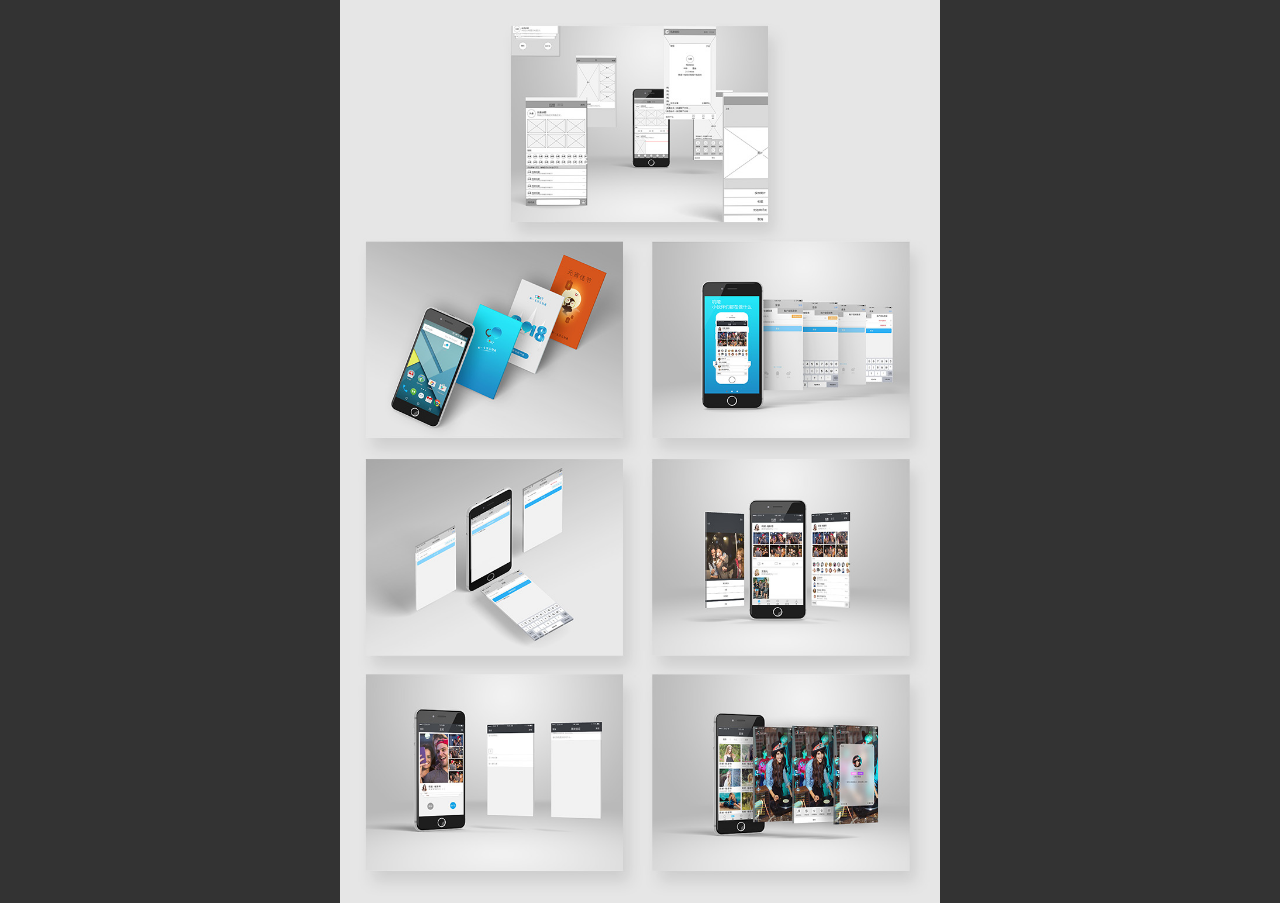
<file: html/app.html>
<!doctype html>
<html lang="en">
<head>
	<meta charset="UTF-8">
	<title>app界面设计</title>
	<link rel="stylesheet" href="../css/show.css">
	<link rel="shortcut icon" href="../img/favicon_jianli.ico" type="image/x-icon">
	<script type="text/javascript" src="../js/jquery.1.11.1.js"></script>
	<script type="text/javascript" src="../js/show.js"></script>
</head>
<body style="background-color: rgba(0,0,0,.8);">
	<div class="tongyong no-ty">
		<a href="../index.html#works">
			<img class="ty app" src="../img/project/app.jpg" alt="">
		</a>
	</div>
</body>
</html>
</file>
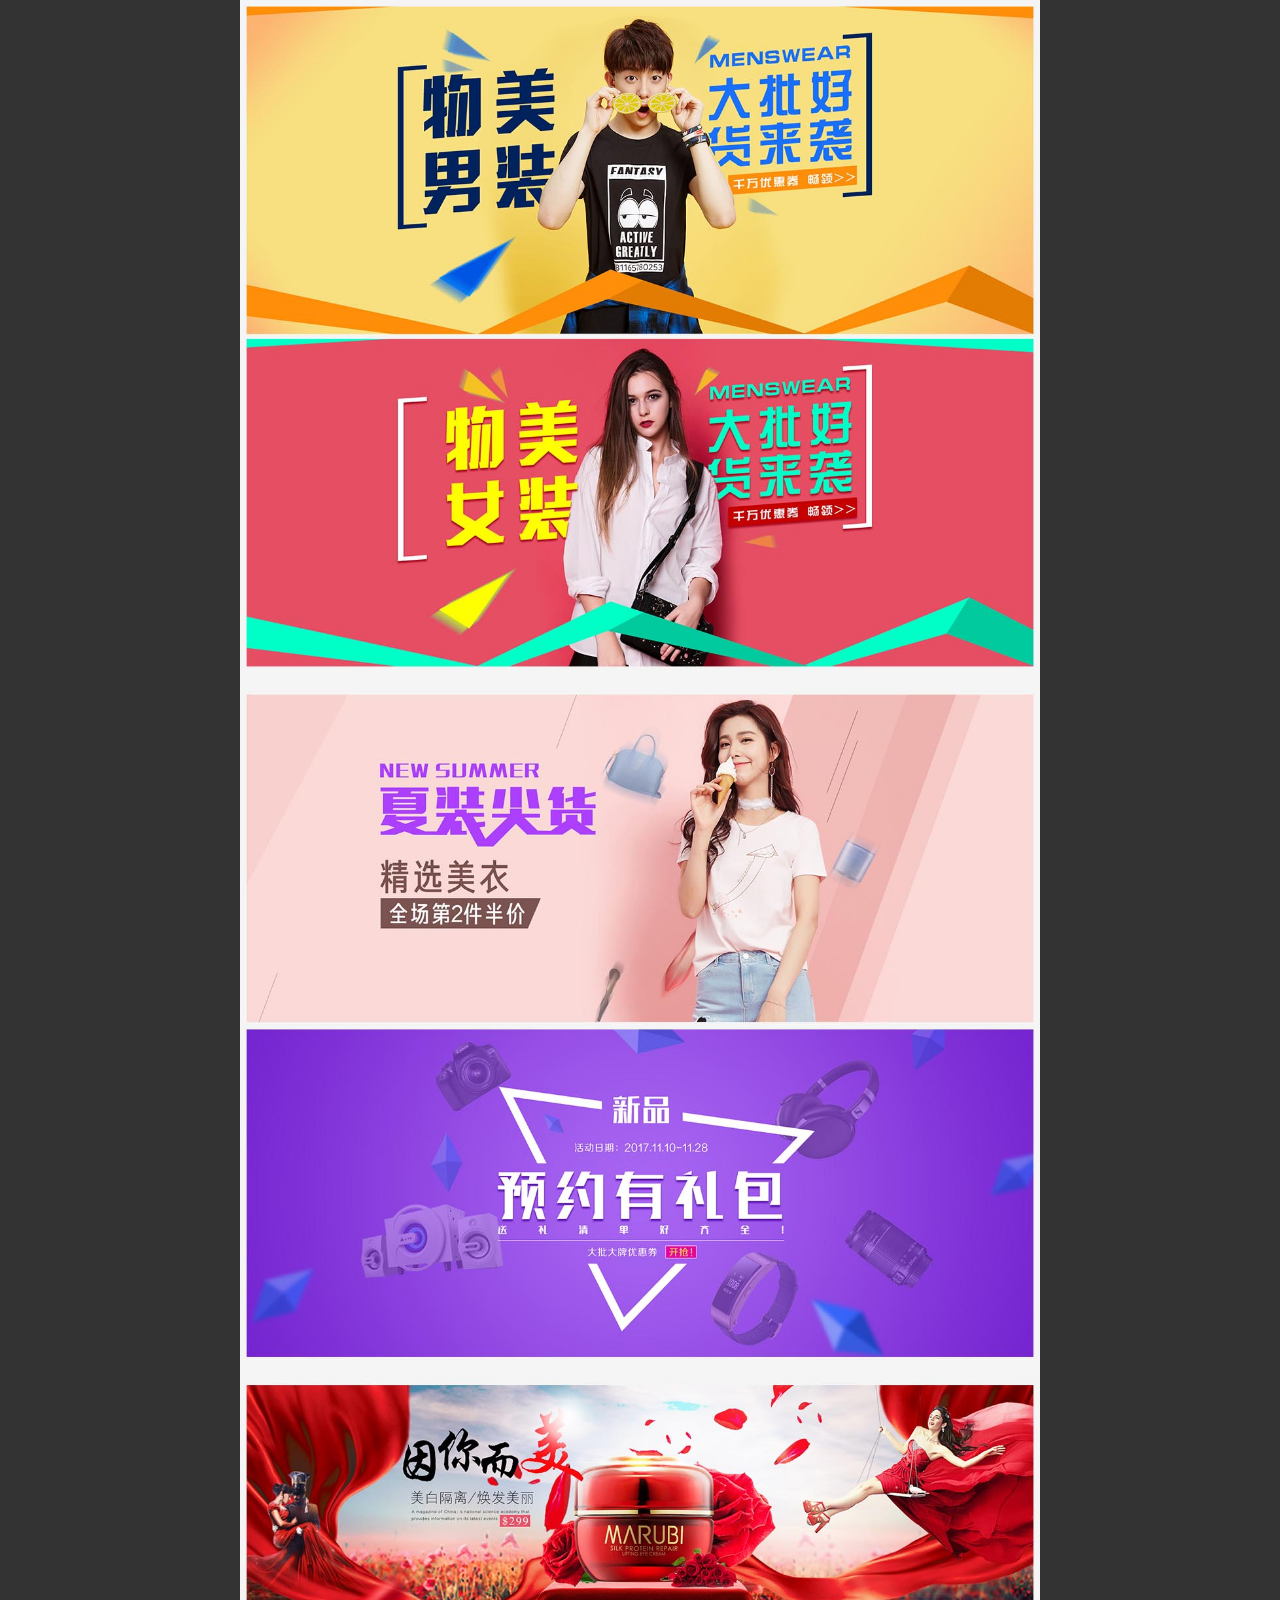
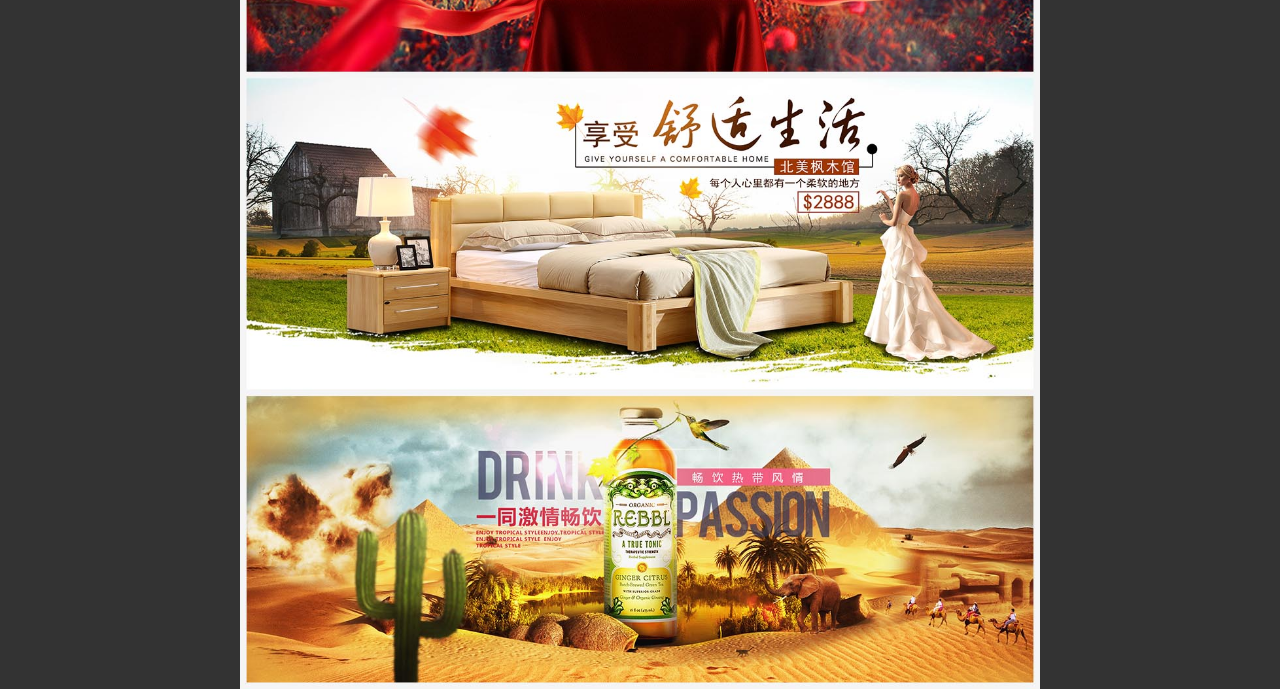
<file: html/banner.html>
<!doctype html>
<html lang="en">
<head>
	<meta charset="UTF-8">
	<title>banner设计</title>
	<link rel="stylesheet" href="../css/show.css">
	<link rel="shortcut icon" href="../img/favicon_jianli.ico" type="image/x-icon">
	<script type="text/javascript" src="../js/jquery.1.11.1.js"></script>
</head>
<body style="background-color: rgba(0,0,0,.8);">
	<div class="tongyong no-ty">
		<a href="../index.html#works">
			<img class="ty banner" src="../img/project/banner.jpg" alt="">
		</a>
	</div>
</body>
</html>
</file>
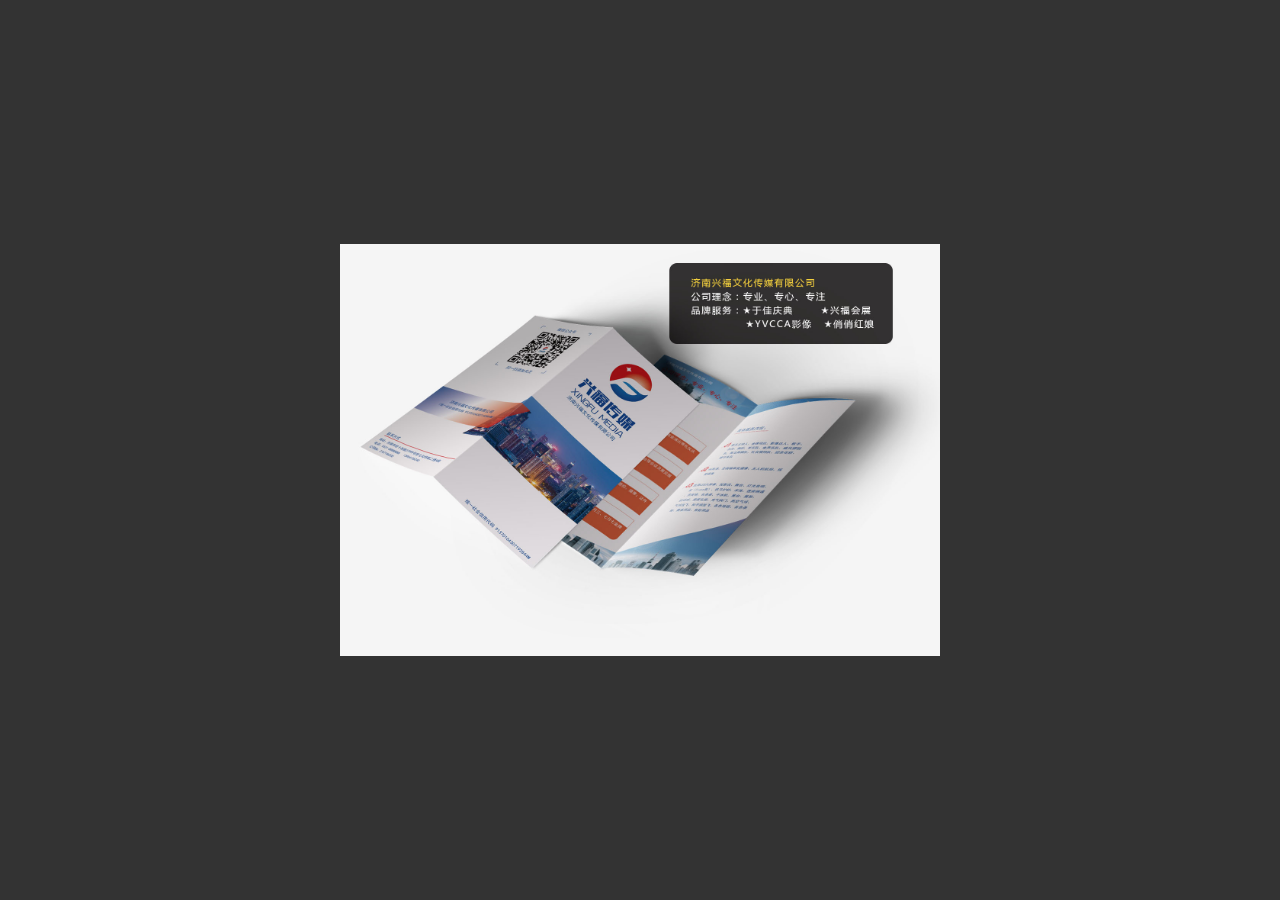
<file: html/ezy.html>
<!doctype html>
<html lang="en">
<head>
	<meta charset="UTF-8">
	<title>折页设计</title>
	<link rel="stylesheet" href="../css/show.css">
	<link rel="shortcut icon" href="../img/favicon_jianli.ico" type="image/x-icon">
	<script type="text/javascript" src="../js/jquery.1.11.1.js"></script>
	<script type="text/javascript" src="../js/show.js"></script>
</head>
<body>
	<div class="tongyong">
		<a href="../index.html#works">
			<img class="ty ezy" src="../img/project/ezy.jpg" alt="">
		</a>
	</div>
</body>
</html>
</file>
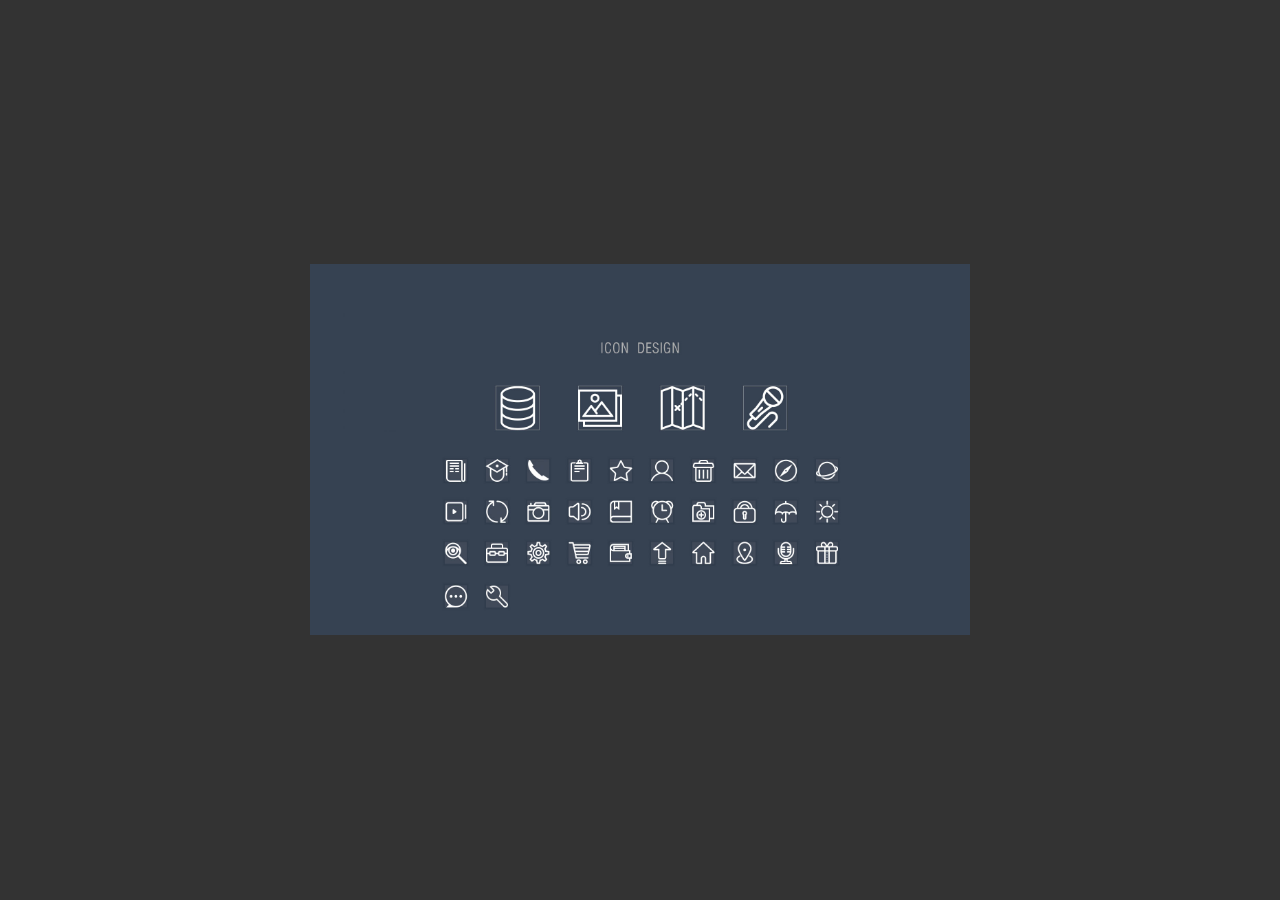
<file: html/icon.html>
<!doctype html>
<html lang="en">
<head>
	<meta charset="UTF-8">
	<title>功能图标设计</title>
	<link rel="stylesheet" href="../css/show.css">
	<link rel="shortcut icon" href="../img/favicon_jianli.ico" type="image/x-icon">
	<script type="text/javascript" src="../js/jquery.1.11.1.js"></script>
	<script type="text/javascript" src="../js/show.js"></script>
</head>
<body>
	<div class="tongyong">
		<a href="../index.html#works">
			<img class="ty icon" src="../img/project/icon.jpg" alt="">
		</a>
	</div>
</body>
</html>
</file>
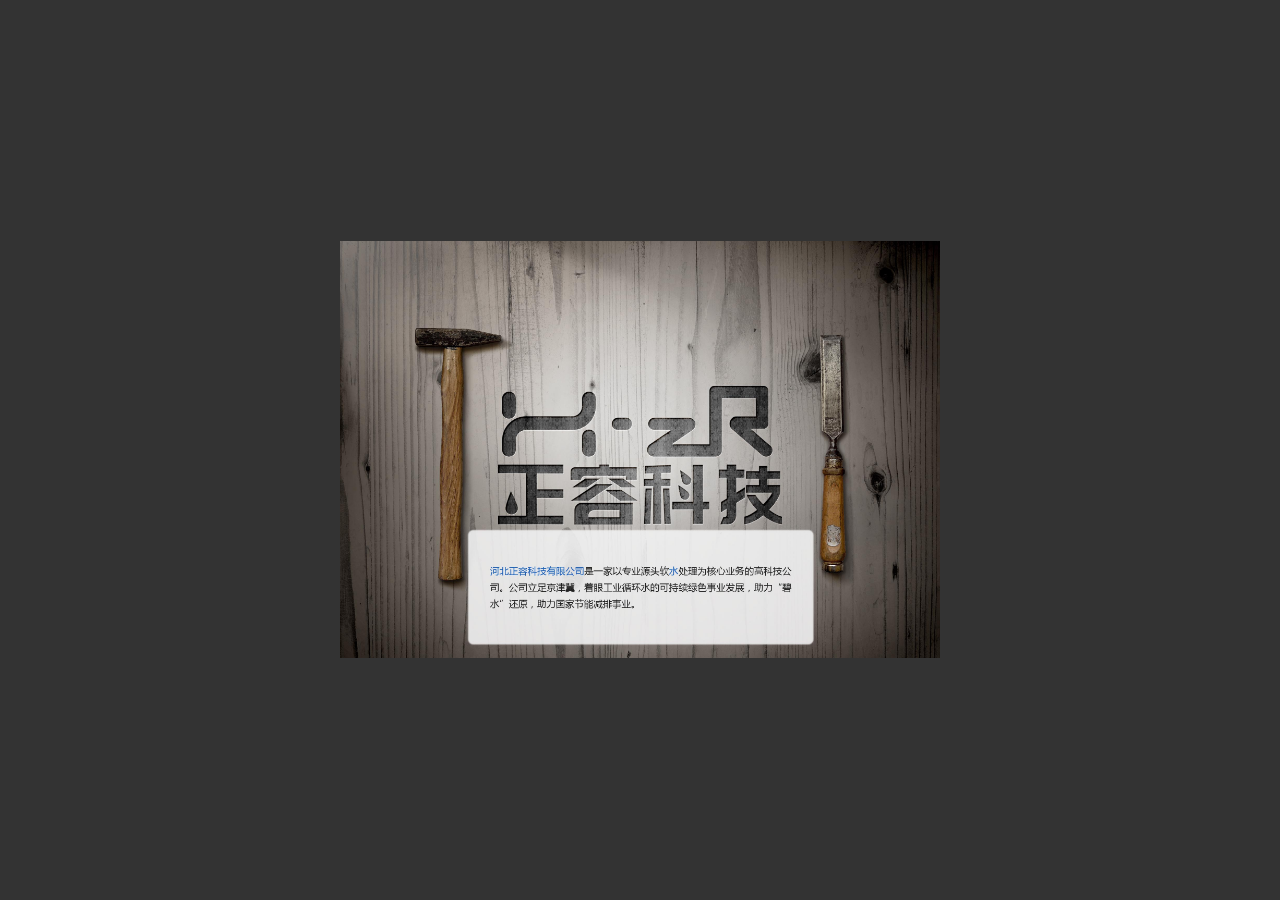
<file: html/logo.html>
<!doctype html>
<html lang="en">
<head>
	<meta charset="UTF-8">
	<title>logo设计</title>
	<link rel="stylesheet" href="../css/show.css">
	<link rel="shortcut icon" href="../img/favicon_jianli.ico" type="image/x-icon">
	<script type="text/javascript" src="../js/jquery.1.11.1.js"></script>
	<script type="text/javascript" src="../js/show.js"></script>
</head>
<body>
	<div class="tongyong">
		<a href="../index.html#works">
			<img class="ty logo" src="../img/project/logo.jpg" alt="">
		</a>
	</div>
</body>
</html>
</file>
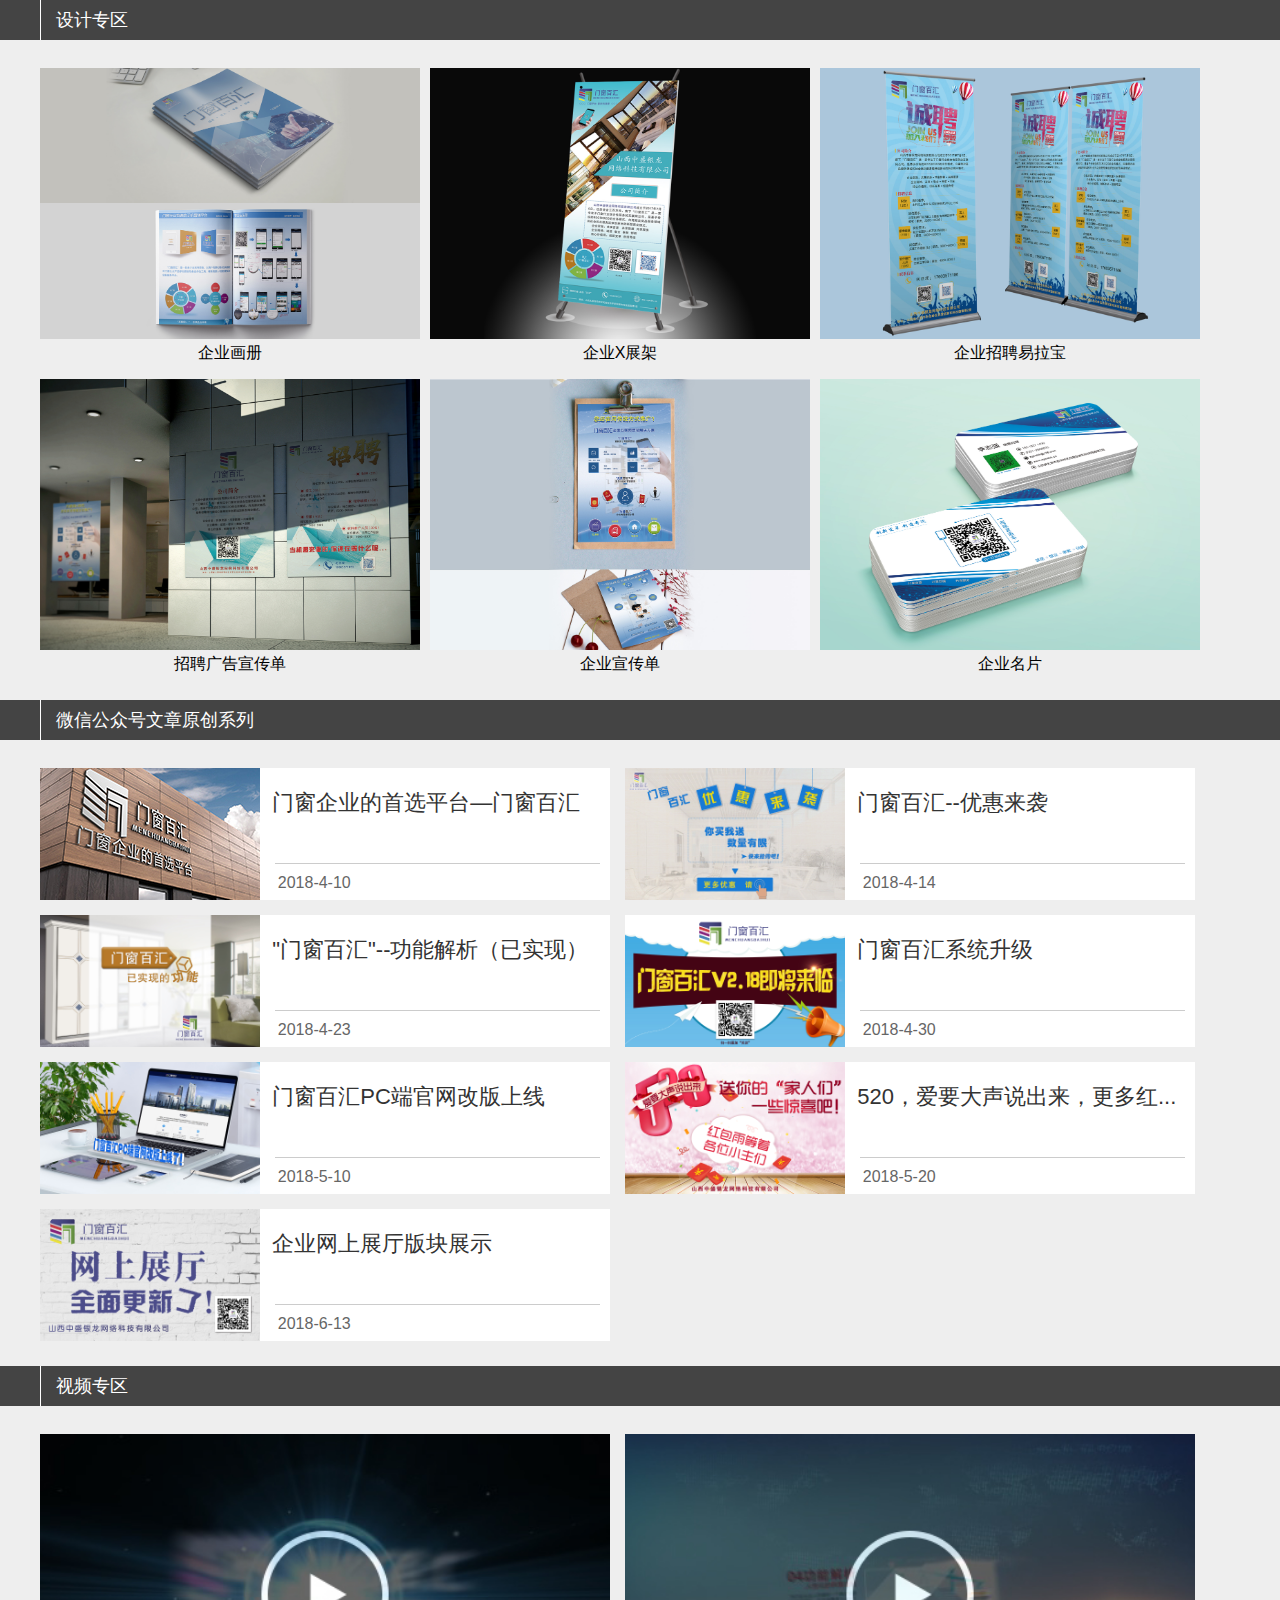
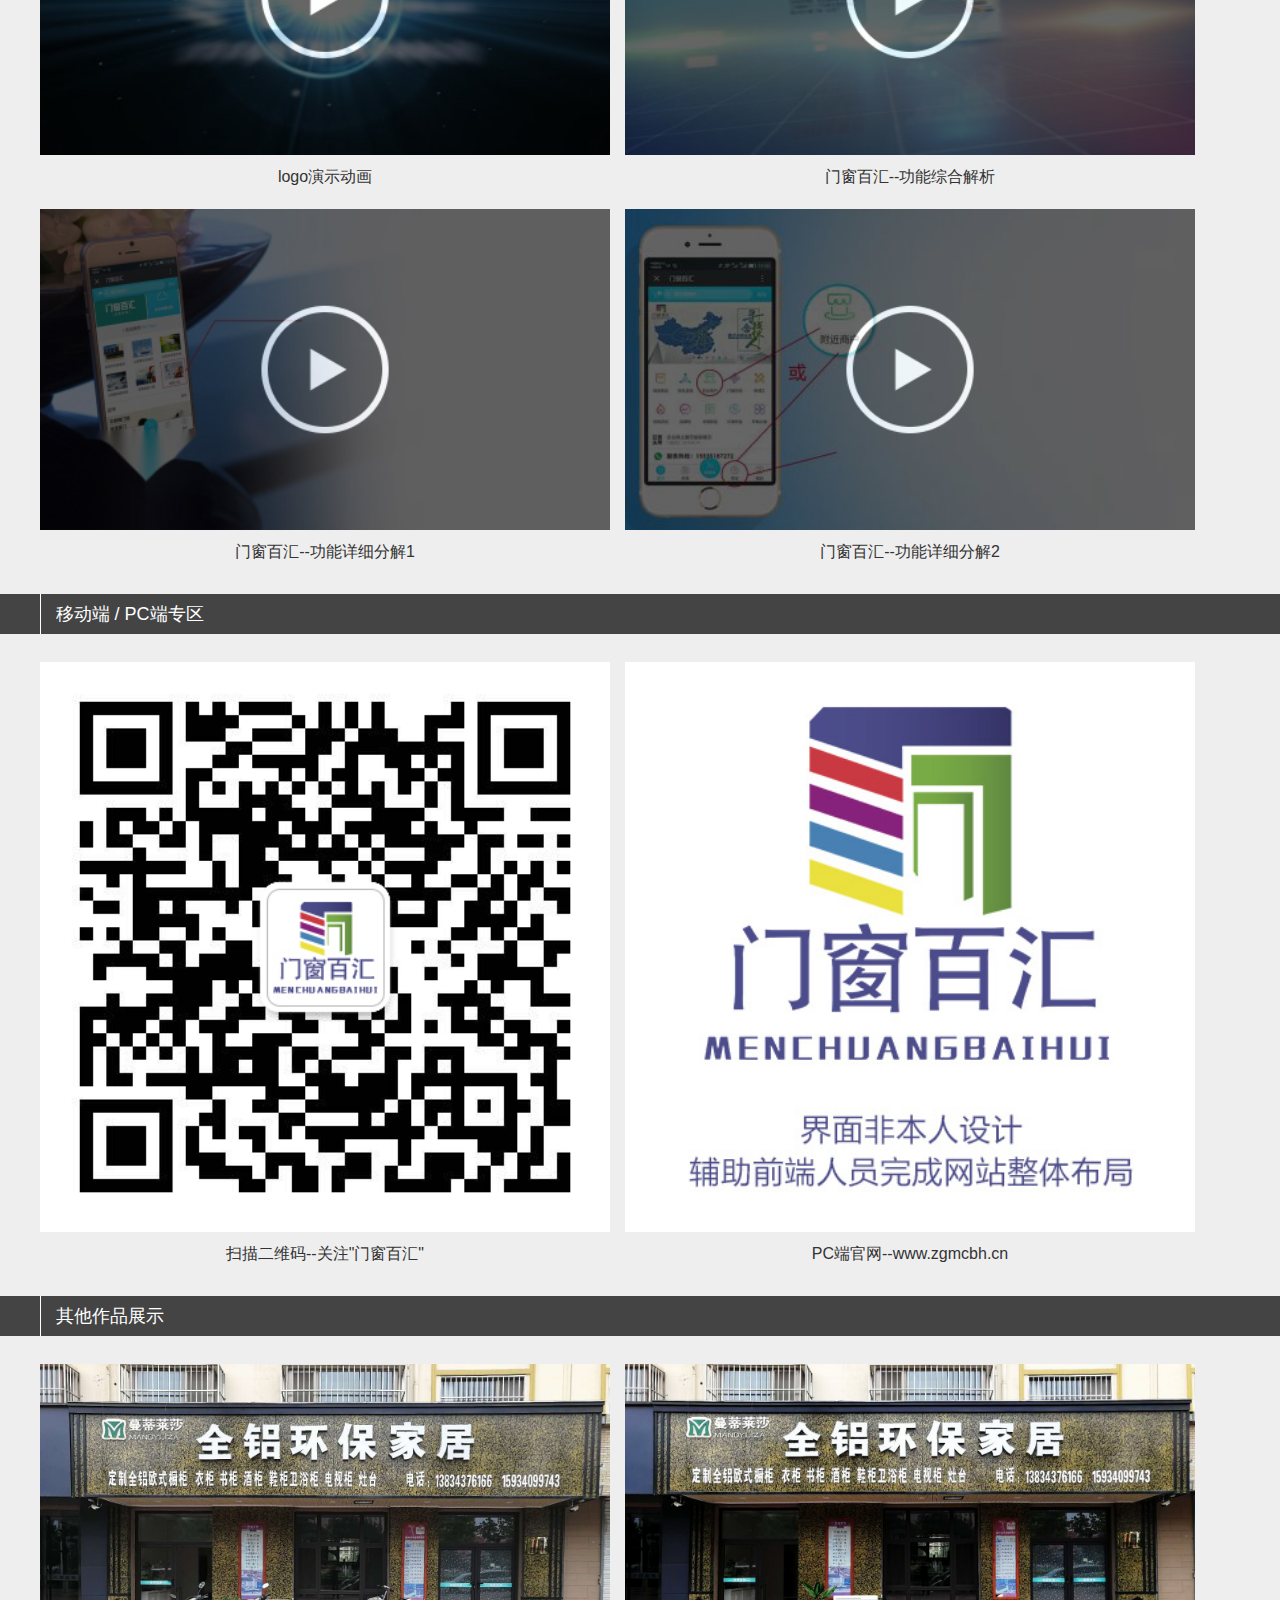
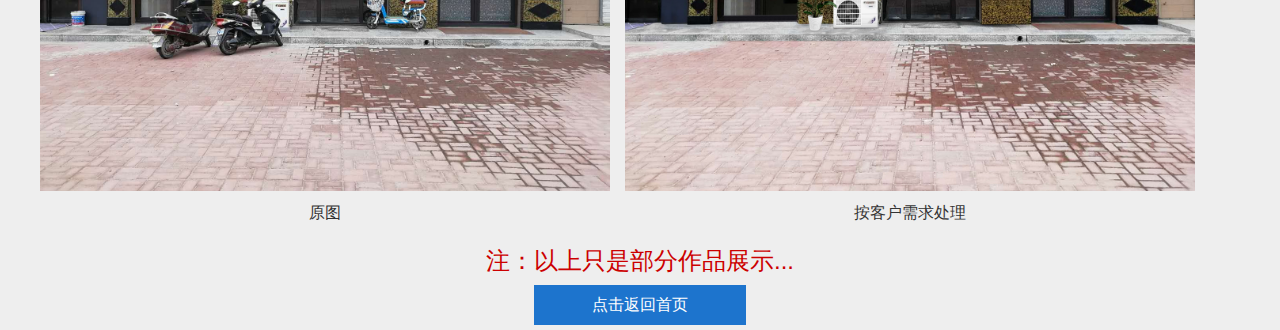
<file: html/mcbh.html>
<!doctype html>
<html lang="en">
<head>
	<meta charset="UTF-8">
	<title>门窗百汇--项目展示</title>
	<link rel="stylesheet" href="../css/mcbh.css">
	<link rel="shortcut icon" href="../img/favicon_jianli.ico" type="image/x-icon">
	<script type="text/javascript" src="../js/jquery.1.11.1.js"></script>
	<script type="text/javascript" src="../js/show.js"></script>
</head>
<body style="background-color: #eee;">
	<div class="mcbh">
		<div class="mcbh-title"><span>设计专区</span>
		</div>
	</div>
	<div class="project-show">
		<ul>
			<li><img src="../img/project/mcbh/qyhc.jpg" alt="">企业画册</li>
			<li><img src="../img/project/mcbh/xzj.jpg" alt="">企业X展架</li>
			<li><img src="../img/project/mcbh/ylb.jpg" alt="">企业招聘易拉宝</li>
		</ul>
		<ul>
			<li><img src="../img/project/mcbh/DM.jpg" alt="">招聘广告宣传单</li>
			<li><img src="../img/project/mcbh/qiyeDM.jpg" alt="">企业宣传单</li>
			<li><img src="../img/project/mcbh/mp.jpg" alt="">企业名片</li>
		</ul>
		<div class="clearfloat"></div>
	</div>
	<div class="mcbh" style="margin-top:10px;">
		<div class="mcbh-title"><span style="padding-left:15px;">微信公众号文章原创系列</span>
		</div>
	</div>
	<div class="project-show mcbh-weixin">
		<ul>
			<li>
				<a href="https://mp.weixin.qq.com/s/A1458gkgu_TbvvHRNg51Jw">
					<img src="../img/project/mcbh/01.jpg" alt="">
					<span>
						<h1 style="padding-top:20px;">&nbsp;&nbsp;门窗企业的首选平台—门窗百汇</h1>
						<div class="xian"></div>
						<time style="margin-top:10px;">&nbsp;&nbsp;&nbsp;&nbsp;2018-4-10</time>
					</span>
				</a>
			</li>
			<li>
				<a href="https://mp.weixin.qq.com/s/Q6Z0MC9_cAple28WemcU-A">
					<img src="../img/project/mcbh/02.jpg" alt="">
					<span>
						<h1 style="padding-top:20px;">&nbsp;&nbsp;门窗百汇--优惠来袭</h1>
						<div class="xian"></div>
						<time style="margin-top:10px;">&nbsp;&nbsp;&nbsp;&nbsp;2018-4-14</time>
					</span>
				</a>
			</li>
		</ul>
		<ul>
			<li>
				<a href="https://mp.weixin.qq.com/s/TCxx6mHuZAkbNEtyzTdFDQ">
					<img src="../img/project/mcbh/03.jpg" alt="">
					<span>
						<h1 style="padding-top:20px;">&nbsp;&nbsp;"门窗百汇"--功能解析（已实现）</h1>
						<div class="xian"></div>
						<time style="margin-top:10px;">&nbsp;&nbsp;&nbsp;&nbsp;2018-4-23</time>
					</span>
				</a>
			</li>
			<li>
				<a href="https://mp.weixin.qq.com/s/7gTx5YiT_gt0_cC0J56nlg">
					<img src="../img/project/mcbh/04.jpg" alt="">
					<span>
						<h1 style="padding-top:20px;">&nbsp;&nbsp;门窗百汇系统升级</h1>
						<div class="xian"></div>
						<time style="margin-top:10px;">&nbsp;&nbsp;&nbsp;&nbsp;2018-4-30</time>
					</span>
				</a>
			</li>
		</ul>
		<ul>
			<li>
				<a href="https://mp.weixin.qq.com/s/ye3LHsjJd2Kp-xGIjZGbCg">
					<img src="../img/project/mcbh/05.jpg" alt="">
					<span>
						<h1 style="padding-top:20px;">&nbsp;&nbsp;门窗百汇PC端官网改版上线</h1>
						<div class="xian"></div>
						<time style="margin-top:10px;">&nbsp;&nbsp;&nbsp;&nbsp;2018-5-10</time>
					</span>
				</a>
			</li>
			<li>
				<a href="https://mp.weixin.qq.com/s/CcVvb1jCgCIhcsG0r7fMIA">
					<img src="../img/project/mcbh/06.jpg" alt="">
					<span>
						<h1 style="padding-top:20px;">&nbsp;&nbsp;520，爱要大声说出来，更多红...</h1>
						<div class="xian"></div>
						<time style="margin-top:10px;">&nbsp;&nbsp;&nbsp;&nbsp;2018-5-20</time>
					</span>
				</a>
			</li>
		</ul>
		<ul>
			<li>
				<a href="https://mp.weixin.qq.com/s/OgxITDKZXDeGtz8U5wQbwQ">
					<img src="../img/project/mcbh/07.jpg" alt="">
					<span>
						<h1 style="padding-top:20px;">&nbsp;&nbsp;企业网上展厅版块展示</h1>
						<div class="xian"></div>
						<time style="margin-top:10px;">&nbsp;&nbsp;&nbsp;&nbsp;2018-6-13</time>
					</span>
				</a>
			</li>
		</ul>
		<div class="clearfloat"></div>
	</div>
	<div class="mcbh" style="margin-top:10px;">
		<div class="mcbh-title"><span>视频专区</span>
		</div>
	</div>
	<div class="project-show mcbh-shipin">
		<ul>
			<li>
				<a href="http://player.youku.com/player.php/sid/XMzY5MTU4Njg5Ng==/v.swf">
					<img src="../img/project/mcbh/s1.jpg" alt="">
					<h1>logo演示动画</h1>
				</a>
			</li>
			<li>
				<a href="http://player.youku.com/player.php/sid/XMzY5MTU4OTI1Ng==/v.swf">
					<img src="../img/project/mcbh/s2.jpg" alt="">
					<h1>门窗百汇--功能综合解析</h1>
				</a>
			</li>
		</ul>
		<ul>
			<li>
				<a href="http://player.youku.com/player.php/sid/XMzY5MTU5MjY2OA==/v.swf">
					<img src="../img/project/mcbh/s3.jpg" alt="">
					<h1>门窗百汇--功能详细分解1</h1>
				</a>
			</li>
			<li>
				<a href="http://player.youku.com/player.php/sid/XMzY5MzUzNDk4MA==/v.swf">
					<img src="../img/project/mcbh/s4.jpg" alt="">
					<h1>门窗百汇--功能详细分解2</h1>
				</a>
			</li>
		</ul>
		<div class="clearfloat"></div>
	</div>
	<div class="mcbh" style="margin-top:10px;">
		<div class="mcbh-title"><span>移动端 / PC端专区</span>
		</div>
	</div>
	<div class="project-show mcbh-shipin">
		<ul>
			<li>
				<a href="javascript:viod(0);">
					<img src="../img/project/mcbh/ewm.jpg" alt="">
					<h1>扫描二维码--关注"门窗百汇"</h1>
				</a>
			</li>
			<li>
				<a href="http://www.zgmcbh.cn/">
					<img src="../img/project/mcbh/PC.jpg" alt="">
					<h1>PC端官网--www.zgmcbh.cn</h1>
				</a>
			</li>
		</ul>
		<div class="clearfloat"></div>
	</div>
	<div class="mcbh" style="margin-top:10px;">
		<div class="mcbh-title"><span>其他作品展示</span>
		</div>
	</div>
	<div class="project-show mcbh-shipin">
		<ul>
			<li>
				<a href="javascript:viod(0);">
					<img src="../img/project/mcbh/yuan.jpg" alt="">
					<h1>原图</h1>
				</a>
			</li>
			<li>
				<a href="javascript:viod(0);">
					<img src="../img/project/mcbh/xiuli.jpg" alt="">
					<h1>按客户需求处理</h1>
				</a>
			</li>
		</ul>
		<div class="clearfloat"></div>
	</div>
	<div class="mcbh-end">
		注：以上只是部分作品展示...
		<br><br>
		<a href="../index.html">点击返回首页</a>
	</div>
</body>
</html>
</file>
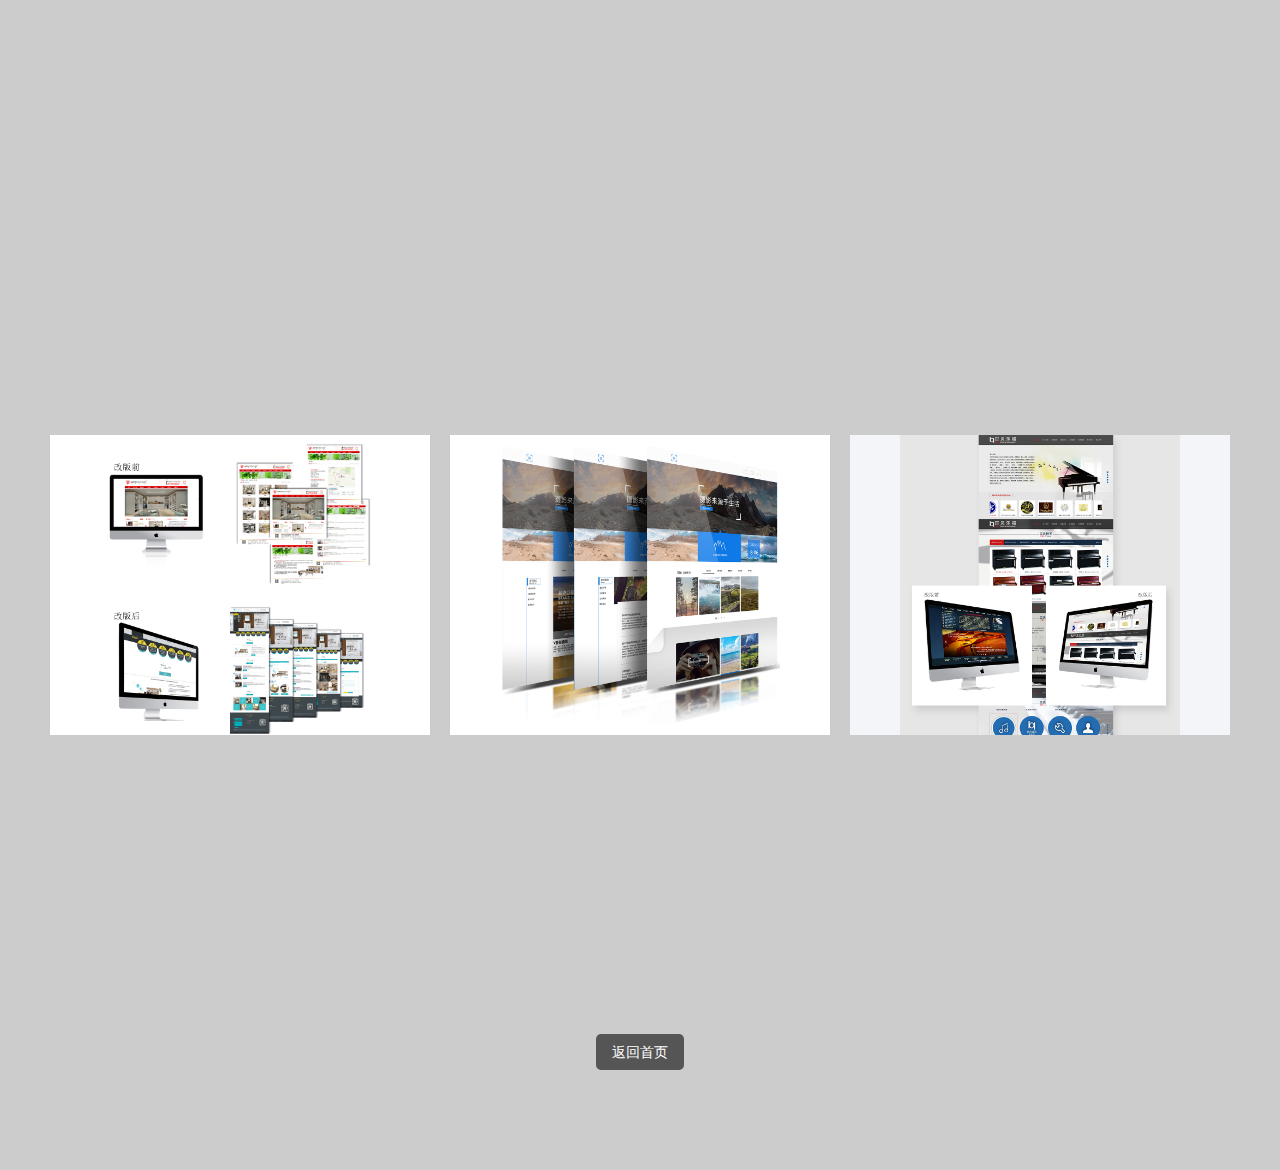
<file: html/webdesign.html>
<!doctype html>
<html lang="en">
<head>
	<meta charset="UTF-8">
	<title>网页界面设计</title>
	<link rel="stylesheet" href="../css/show.css">
	<link rel="shortcut icon" href="../img/favicon_jianli.ico" type="image/x-icon">
	<script type="text/javascript" src="../js/jquery.1.11.1.js"></script>
	<script type="text/javascript" src="../js/show.js"></script>
</head>
<body style="background-color: #ccc;height:1170px">
	<div class="tongyong no-ty">
		<a class="back-index back-index1" href="../index.html#works">返回首页</a>
		<ul class="website-list webdesign-list">
			<li style="background-color:#fff;">
				<a href="../img/project/jiupin.jpg" target="_blank">
					<img src="../img/project/jiupin.jpg" alt="" style="width:280px;position: absolute;left: calc(50% - 140px);">
					<div class="website-info">
						山西九品家具网站改版
						<small>点击可查看大图</small>
					</div>
				</a>
			</li>
			<li style="background-color:#fff;">
				<a href="../img/project/sy.jpg" target="_blank">
					<img src="../img/project/wy.jpg" alt="" style="width:280px;position:absolute;top: calc(50% - 145px);left: calc(50% - 140px);">
					<div class="website-info">
						摄影网站界面设计
						<small>点击可查看大图</small>
					</div>
				</a>
			</li>
			<li style="background-color:#F4F5F9;">
				<a href="../img/project/dt.jpg" target="_blank">
					<img src="../img/project/dt.jpg" alt="" style="width:280px;position:absolute;left:calc(50% - 140px);">
					<div class="website-info">
						大同百灵乐器网站首页改版
						<small>点击可查看大图</small>
					</div>
				</a>
			</li>
		</ul>
	</div>
</body>
</html>
</file>
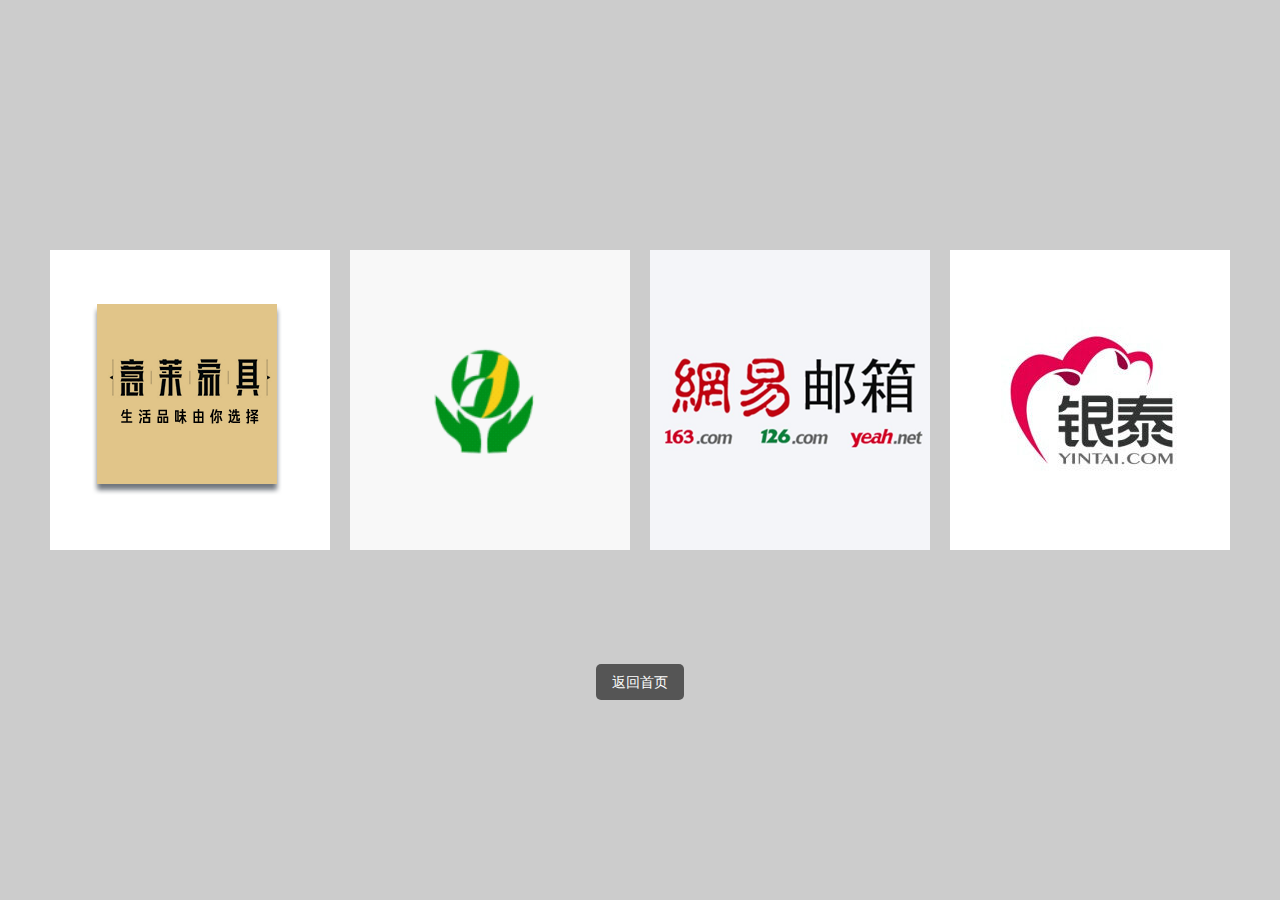
<file: html/website.html>
<!doctype html>
<html lang="en">
<head>
	<meta charset="UTF-8">
	<title>网站的实现</title>
	<link rel="stylesheet" href="../css/show.css">
	<link rel="shortcut icon" href="../img/favicon_jianli.ico" type="image/x-icon">
	<script type="text/javascript" src="../js/jquery.1.11.1.js"></script>
	<script type="text/javascript" src="../js/show.js"></script>
</head>
<body style="background-color:#ccc;height:800px;">
	<div class="tongyong no-ty">
		<a class="back-index back-index2" href="../index.html#works">返回首页</a>
		<ul class="website-list">
			<li style="background-color:#fff;">
				<a href="../img/project/website/yljj/index.html" target="_blank">
					<img src="../img/project/yljj.png" alt="" style="position: absolute;top: calc(50% - 96px);left: calc(50% - 134px);">
					<div class="website-info">
						意莱家具网站首页实现
					</div>
				</a>
			</li>
			<li style="background-color:#F8F8F8;">
				<a href="../img/project/website/HJZS/index.html" target="_blank">
					<img src="../img/project/hj.png" alt="" style="width:150px;position:absolute;top: calc(50% - 72px);left: calc(50% - 75px);">
					<div class="website-info">
						山西豪杰装饰工程有限公司网站首页实现
					</div>
				</a>
			</li>
			<li style="background-color:#F4F5F9;">
				<a href="../img/project/website/fullpage/index.html" target="_blank">
					<img src="../img/project/wy.png" alt="" style="position:absolute;left:calc(50% - 140px);top: calc(50% - 86px);">
					<div class="website-info">
						网易邮箱网站全屏展示
					</div>
				</a>
			</li>
			<li style="background-color:#fff;">
				<a href="../img/project/website/ytw/index.html" target="_blank">
					<img src="../img/project/yt.jpg" alt="" style="position:absolute;top: calc(50% - 89px);left: calc(50% - 89px);">
					<div class="website-info">
						银泰网（电商）网站首页实现
					</div>
				</a>
			</li>
		</ul>
	</div>
</body>
</html>
</file>
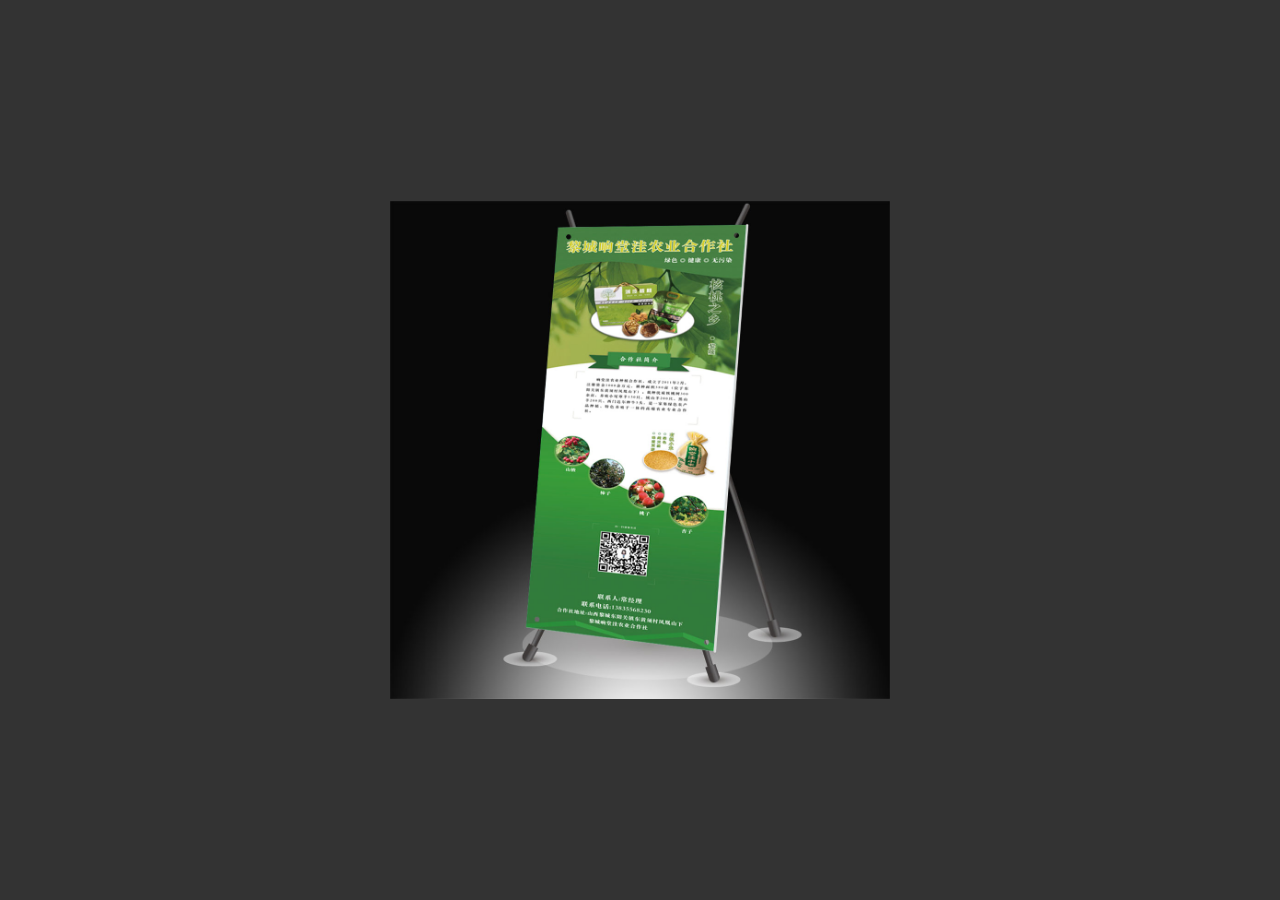
<file: html/xzj.html>
<!doctype html>
<html lang="en">
<head>
	<meta charset="UTF-8">
	<title>X展架设计</title>
	<link rel="stylesheet" href="../css/show.css">
	<link rel="shortcut icon" href="../img/favicon_jianli.ico" type="image/x-icon">
	<script type="text/javascript" src="../js/jquery.1.11.1.js"></script>
	<script type="text/javascript" src="../js/show.js"></script>
</head>
<body>
	<div class="tongyong">
		<a href="../index.html#works">
			<img class="ty xzj" src="../img/project/xzj.jpg" alt="">
		</a>
	</div>
</body>
</html>
</file>
<file: css/style.css>
body, html {
	font-family: microsoft yahei, sans-serif;
	text-rendering: optimizeLegibility !important;
	-webkit-font-smoothing: antialiased !important;
	color: #555;
	width: 100% !important;
	height: 100% !important;
}
h1 {
	font-weight: 700;
}
h1 strong {
	font-weight: 900;
}
h2 {
	text-transform: uppercase;
	line-height: 20px;
	margin: 0;
}
h3 {
	font-size: 16px;
	font-weight: 700;
}
h5 {
	text-transform: uppercase;
	font-weight: 700;
	line-height: 20px;
}
p {
	font-family: microsoft yahei, sans-serif;
}
p.intro {
	font-size: 16px;
	margin: 12px 0 0;
	line-height: 24px;
	font-family: 'Open Sans', sans-serif;
}
a {
	color: #fff;
}
a:hover, a:focus {
	text-decoration: none;
	color: #F4D03F;
}
ul, ol {
	list-style: none;
}
.clearfix:after {
	visibility: hidden;
	display: block;
	font-size: 0;
	content: " ";
	clear: both;
	height: 0;
}
.clearfix {
	display: inline-block;
}
* html .clearfix {
	height: 1%;
}
.clearfix {
	display: block;
}
ul, ol {
	padding: 0;
	webkit-padding: 0;
	moz-padding: 0;
}
/* Navigation */
.navbar-custom {
	margin-bottom: 0;
	text-transform: uppercase;
	background-color: #000;
}
.navbar-custom .navbar-brand {
	font-weight: 600;
}
.navbar-custom .navbar-brand i.fa {
	color: #F4D03F;
}
.navbar-custom .navbar-brand:focus {
	outline: 0;
}
.navbar-custom .navbar-brand .navbar-toggle {
	padding: 4px 6px;
	font-size: 16px;
	color: #fff;
}
.navbar-custom .navbar-brand .navbar-toggle:focus, .navbar-custom .navbar-brand .navbar-toggle:active {
	outline: 0;
}
.navbar-custom a {
	color: #fff;
}
.navbar-custom .nav li a {
	-webkit-transition: background .3s ease-in-out;
	-moz-transition: background .3s ease-in-out;
	transition: background .3s ease-in-out;
}
.navbar-custom .nav li a:hover {
	outline: 0;
	color: #F4D03F;
	background-color: transparent;
}
.navbar-custom .nav li a:focus, .navbar-custom .nav li a:active {
	outline: 0;
	background-color: transparent;
	color: #F4D03F;
}
.navbar-custom .nav li.active {
	outline: 0;
}
.navbar-custom .nav li.active a {
	background-color: rgba(255,255,255,.3);
}
.navbar-custom .nav li.active a:hover {
	color: #fff;
}

@media(min-width:768px) {
.navbar-custom {
	padding: 20px 0;
	border-bottom: 0;
	letter-spacing: 1px;
	background: 0 0;
	-webkit-transition: background .5s ease-in-out, padding .5s ease-in-out;
	-moz-transition: background .5s ease-in-out, padding .5s ease-in-out;
	transition: background .5s ease-in-out, padding .5s ease-in-out;
}
.navbar-custom.top-nav-collapse {
	padding: 0;
	background: #000;
}
}
.copyrights{text-indent:-9999px;height:0;line-height:0;font-size:0;overflow:hidden;}
/* Home Style */
.intro {
	display: table;
	width: 100%;
	height: 100%;
	padding: 100px 0;
	text-align: center;
	color: #fff;
	background: url(../img/intro-bg.jpg) no-repeat bottom center;
	background-color: #000;
	-webkit-background-size: cover;
	-moz-background-size: cover;
	background-size: cover;
	-o-background-size: cover;
}
.intro .intro-body {
	display: table-cell;
	vertical-align: middle;
}
.intro .intro-body .brand-heading {
	color: #F4D03F;
	text-transform: uppercase;
	letter-spacing: -2px;
	display: block;
	/*display: block;
	margin-top: 150px;*/
	animation: UI 2s ease forwards;
}
@keyframes UI {
    0%{
        transform: translate(-1000px,0);
    }
    100%{
        transform: translate(0,0);
    }
}
.intro .intro-body .intro-text {
	font-size: 18px;
	animation: LYU 2s ease forwards;
}
@keyframes LYU {
    0%{
        transform: translate(1000px,0);
    }
    100%{
        transform: translate(0,0);
    }
}

@media(min-width:768px) {
.intro {
	height: 100%;
	padding: 0;
}
.intro .intro-body H1 {
	font-size: 70px;
	font-weight: 700;
	letter-spacing: -2px;
}
.intro .intro-body .intro-text {
	font-size: 20px;
	text-transform: uppercase;
	letter-spacing: 8px;
	margin-bottom: 50px;
}
}
.btn-circle {
	width: 70px;
	height: 70px;
	margin-top: 45px;
	padding: 7px 16px;
	border: 2px solid rgba(255,255,255,.2);
	border-radius: 100%!important;
	font-size: 40px;
	color: #F4D03F;
	background: 0 0;
	-webkit-transition: background .3s ease-in-out;
	-moz-transition: background .3s ease-in-out;
	transition: background .3s ease-in-out;
	margin-bottom: 0px;
}
.btn-circle:hover, .btn-circle:focus {
	outline: 0;
	color: #F4D03F;
	background: rgba(255,255,255,.1);
}
.btn-circle i.animated {
	-webkit-transition-property: -webkit-transform;
	-webkit-transition-duration: 1s;
	-moz-transition-property: -moz-transform;
	-moz-transition-duration: 1s;
	animation: btn 1s linear infinite alternate;
}
/*.btn-circle i.fa{

}*/
@keyframes btn {
    0%{
        transform: translate(0,-5px);
    }
    100%{
        transform: translate(0,5px);
        opacity: 0.6;
    }
}

/*.btn-circle:hover i.animated {
	-webkit-animation-name: pulse;
	-moz-animation-name: pulse;
	-webkit-animation-duration: 1.5s;
	-moz-animation-duration: 1.5s;
	-webkit-animation-iteration-count: infinite;
	-moz-animation-iteration-count: infinite;
	-webkit-animation-timing-function: linear;
	-moz-animation-timing-function: linear;
}
 @-webkit-keyframes pulse {
 0% {
 -webkit-transform: scale(1);
 transform: scale(1);
}
 50% {
 -webkit-transform: scale(1.2);
 transform: scale(1.2);
}
 100% {
 -webkit-transform: scale(1);
 transform: scale(1);
}
}
 @-moz-keyframes pulse {
 0% {
 -moz-transform: scale(1);
 transform: scale(1);
}
 50% {
 -moz-transform: scale(1.2);
 transform: scale(1.2);
}
 100% {
 -moz-transform: scale(1);
 transform: scale(1);
}
}*/
.section-title.center {
	padding: 30px 0 0 0;
}
.section-title h2, .section-title.center h2 {
	font-weight: 400;
	margin-bottom: 30px;
}
.section-title.center hr {
	height: 4px;
	width: 70px;
	text-align: center;
	position: relative;
	background: #F4D03F;
	margin: 0 auto;
	margin-bottom: 30px;
	border: 0;
}
/* About Section */
#about {
	position: relative;
	padding: 80px 0;
	color: #444;
	background: #f4d03f; /* Old browsers */
	background: -moz-linear-gradient(top, #f4d03f 70%, #c3a632 100%); /* FF3.6+ */
	background: -webkit-gradient(linear, left top, left bottom, color-stop(70%, #f4d03f), color-stop(100%, #c3a632)); /* Chrome,Safari4+ */
	background: -webkit-linear-gradient(top, #f4d03f 70%, #c3a632 100%); /* Chrome10+,Safari5.1+ */
	background: -o-linear-gradient(top, #f4d03f 70%, #c3a632 100%); /* Opera 11.10+ */
	background: -ms-linear-gradient(top, #f4d03f 70%, #c3a632 100%); /* IE10+ */
	background: linear-gradient(to bottom, #f4d03f 70%, #c3a632 100%); /* W3C */
filter: progid:DXImageTransform.Microsoft.gradient( startColorstr='#f4d03f', endColorstr='#c3a632', GradientType=0 ); /* IE6-9 */
}
#about .about-text {
	margin-left: 10px;
}
#about .section-title.center hr {
	background: #f7dc6f;
}
#about .padding-left {
	padding-left: 50px;
}
#about H4 {
	color: #333;
}
#about i.fa {
	float: left;
	display: block;
	margin-right: 15px;
	color: #fff;
	font-size: 24px;
	text-shadow: 0 0 1px #666;
}
#about img {
	margin-top: -30px;
	margin-left: 10px;
}
#about p {
	margin-top: 20px;
	margin-bottom: 30px;
}
/* Achivements Section */
#achivements {
	padding: 20px 0;
	color: #aaa;
	background: #6f7275; /* Old browsers */
	background: -moz-linear-gradient(top, #6f7275 0%, #31353a 100%); /* FF3.6+ */
	background: -webkit-gradient(linear, left top, left bottom, color-stop(0%, #6f7275), color-stop(100%, #31353a)); /* Chrome,Safari4+ */
	background: -webkit-linear-gradient(top, #6f7275 0%, #31353a 100%); /* Chrome10+,Safari5.1+ */
	background: -o-linear-gradient(top, #6f7275 0%, #31353a 100%); /* Opera 11.10+ */
	background: -ms-linear-gradient(top, #6f7275 0%, #31353a 100%); /* IE10+ */
	background: linear-gradient(to bottom, #6f7275 0%, #31353a 100%); /* W3C */
filter: progid:DXImageTransform.Microsoft.gradient( startColorstr='#6f7275', endColorstr='#31353a', GradientType=0 ); /* IE6-9 */
}
.achivement-box {
	text-align: center;
	margin: 20px 0;
}
.achivement-box i.fa {
	font-size: 60px;
	font-weight: 400;
	color: #F4D03F;
	margin-bottom: 20px;
	transform: rotateY(0deg);
	transition:transform 3s ease;
	cursor: pointer;
}
.achivement-box i.fa:hover{
	transform: rotateY(180deg);
}

.achivement-box h4 {
	font-size: 14px;
	font-weight: 700;
	text-transform: uppercase;
}
.achivement-box span.count {
	font-size: 36px;
	font-weight: 700;
	color: #fff;
	display: block;
}
/* Team Section */
#team {
	padding: 80px 0;
	background: #ffffff; /* Old browsers */
	background: -moz-linear-gradient(top, #ffffff 0%, #cccccc 100%); /* FF3.6+ */
	background: -webkit-gradient(linear, left top, left bottom, color-stop(0%, #ffffff), color-stop(100%, #cccccc)); /* Chrome,Safari4+ */
	background: -webkit-linear-gradient(top, #ffffff 0%, #cccccc 100%); /* Chrome10+,Safari5.1+ */
	background: -o-linear-gradient(top, #ffffff 0%, #cccccc 100%); /* Opera 11.10+ */
	background: -ms-linear-gradient(top, #ffffff 0%, #cccccc 100%); /* IE10+ */
	background: linear-gradient(to bottom, #ffffff 0%, #cccccc 100%); /* W3C */
 filter: progid:DXImageTransform.Microsoft.gradient( startColorstr='#ffffff', endColorstr='#cccccc', GradientType=0 ); /* IE6-9 */
}
img.img-circle.team-img {
	width: 120px;
	height: 120px;
	border: 4px solid transparent;
	transition: all 0.5s;
}
#team .thumbnail:hover>img.img-circle.team-img {
	border: 4px solid #F4D03F;
	font-size: medium;
}
#team .thumbnail {
	background: transparent;
	border: 0;
}
#team .thumbnail .caption {
	padding: 9px;
	color: #5a5a5a;
}
/* Services Section */
#services {
	padding: 80px 0;
	color: #aaa;
	background: #6f7275; /* Old browsers */
	background: -moz-linear-gradient(top, #6f7275 0%, #31353a 100%); /* FF3.6+ */
	background: -webkit-gradient(linear, left top, left bottom, color-stop(0%, #6f7275), color-stop(100%, #31353a)); /* Chrome,Safari4+ */
	background: -webkit-linear-gradient(top, #6f7275 0%, #31353a 100%); /* Chrome10+,Safari5.1+ */
	background: -o-linear-gradient(top, #6f7275 0%, #31353a 100%); /* Opera 11.10+ */
	background: -ms-linear-gradient(top, #6f7275 0%, #31353a 100%); /* IE10+ */
	background: linear-gradient(to bottom, #6f7275 0%, #31353a 100%); /* W3C */
filter: progid:DXImageTransform.Microsoft.gradient( startColorstr='#6f7275', endColorstr='#31353a', GradientType=0 ); /* IE6-9 */
}
#services .section-title.center hr {
	background: #c1a533;
}
#services H2 {
	color: #ddd;
}
#services H4 {
	color: #F4D03F;
	transition: all 0.5s;
}
.space {
	margin-top: 40px;
}
#services i.fa {
	font-size: 50px;
	width: 120px;
	height: 120px;
	padding: 34px 0;
	margin-bottom: 10px;
	border-radius: 50%;
	color: #aaa;
	background: #474b4f;
	-webkit-transition: all 0.5s ease-out;
	-moz-transition: all 0.5s ease-out;
	-ms-transition: all 0.5s ease-out;
	-o-transition: all 0.5s ease-out;
	transition: all 0.5s ease-out;
}
#services .service:hover > i.fa {
	color: #F4D03F;
	-webkit-transform: scale(1.3);
	-moz-transform: scale(1.3);
	-ms-transform: scale(1.3);
	-o-transform: scale(1.3);
	transform: scale(1.3);
}
/* Gallery Section 
==============================*/
#works {
	padding: 80px 0;
	background: #ffffff; /* Old browsers */
	background: -moz-linear-gradient(top, #ffffff 0%, #cccccc 100%); /* FF3.6+ */
	background: -webkit-gradient(linear, left top, left bottom, color-stop(0%, #ffffff), color-stop(100%, #cccccc)); /* Chrome,Safari4+ */
	background: -webkit-linear-gradient(top, #ffffff 0%, #cccccc 100%); /* Chrome10+,Safari5.1+ */
	background: -o-linear-gradient(top, #ffffff 0%, #cccccc 100%); /* Opera 11.10+ */
	background: -ms-linear-gradient(top, #ffffff 0%, #cccccc 100%); /* IE10+ */
	background: linear-gradient(to bottom, #ffffff 0%, #cccccc 100%); /* W3C */
filter: progid:DXImageTransform.Microsoft.gradient( startColorstr='#ffffff', endColorstr='#cccccc', GradientType=0 ); /* IE6-9 */
}
.categories {
	padding-bottom: 30px;
	text-align: center;
}
ul.cat li {
	display: inline-block;
}
#works li.pull-right {
	margin-top: 10px;
}
ol.type li {
	display: inline-block;
	margin-left: 20px;
}
ol.type li:after {
	content: ' | ';
	margin-left: 20px;
}
ol.type li:last-child:after {
	content: '';
}
ol.type li a {
	color: #444;
	padding: 2px 8px;
}
ol.type li a.active {
	background: #F4D03F;
	padding: 2px 8px;
	border-radius: 4px;
}
ol.type li a:hover {
	background: #F4D03F;
	padding: 2px 8px;
	border-radius: 4px;
}
.isotope-item {
	z-index: 2
}
.isotope-hidden.isotope-item {
	z-index: 1
}
.isotope, .isotope .isotope-item {
	/* change duration value to whatever you like */
	-webkit-transition-duration: 0.8s;
	-moz-transition-duration: 0.8s;
	transition-duration: 0.8s;
}
.isotope-item {
	margin-right: -1px;
	-webkit-backface-visibility: hidden;
	backface-visibility: hidden;
}
.isotope {
	-webkit-backface-visibility: hidden;
	backface-visibility: hidden;
	-webkit-transition-property: height, width;
	-moz-transition-property: height, width;
	transition-property: height, width;
}
.isotope .isotope-item {
	-webkit-backface-visibility: hidden;
	backface-visibility: hidden;
	-webkit-transition-property: -webkit-transform, opacity;
	-moz-transition-property: -moz-transform, opacity;
	transition-property: transform, opacity;
}
.portfolio-item {
	margin-bottom: 30px;
	-webkit-transition: all 0.5s ease-out;
	-moz-transition: all 0.5s ease-out;
	-ms-transition: all 0.5s ease-out;
	-o-transition: all 0.5s ease-out;
	transition: all 0.5s ease-out;
}
.portfolio-item:hover {
	margin-bottom: 30px;
	-webkit-transform: scale(1.2);
	-moz-transform: scale(1.2);
	-ms-transform: scale(1.2);
	-o-transform: scale(1.2);
	transform: scale(1.2);
}
.portfolio-item .hover-bg {
	height: 260px;
	overflow: hidden;
	position: relative;
}
.hover-bg .hover-text {
	position: absolute;
	text-align: center;
	margin: 0 auto;
	color: #ffffff;
	background: rgba(0, 0, 0, 0.66);
	padding: 25% 0;
	height: 100%;
	width: 100%;
	opacity: 0;
	transition: all 0.5s;
}
.hover-bg .hover-text>h4 {
	opacity: 0;
	-webkit-transform: translateY(100%);
	transform: translateY(100%);
	transition: all 0.3s;
}
.hover-bg:hover .hover-text>h4 {
	opacity: 1;
	-webkit-backface-visibility: hidden;
	-webkit-transform: translateY(0);
	transform: translateY(0);
}
.hover-bg .hover-text>i {
	opacity: 0;
	-webkit-transform: translateY(0);
	transform: translateY(0);
	transition: all 0.3s;
}
.hover-bg:hover .hover-text>i {
	opacity: 1;
	-webkit-backface-visibility: hidden;
	-webkit-transform: translateY(100%);
	transform: translateY(100%);
}
.hover-bg:hover .hover-text {
	opacity: 1;
}
#works i.fa {
	font-size: 20px;
	padding: 5px;
	color: #F4D03F;
}
/* Testimonials Section */
#testimonials {
	background: url(../img/testimonial-bg.jpg);
	background-size: cover;
	background-attachment: fixed;
	color: #ddd;
	padding: 80px 0;
}
#testimonial {
	padding: 0;
}
#testimonial .item {
	display: block;
	width: 100%;
	height: auto;
}
#testimonial .item p {
	font-weight: 500;
	margin: 30px 0;
	font-size:20px;
	line-height:40px;
	color: #ddd;
}
.owl-theme .owl-controls .owl-page span {
	display: block;
	width: 10px;
	height: 10px;
	margin: 5px 7px;
	filter: Alpha(Opacity=1);
	opacity: 1;
	-webkit-border-radius: 0;
	-moz-border-radius: 20px;
	border-radius: 50%;
	background: #FFFFFF;
	transition: all 0.5s;
}
.owl-theme .owl-controls .owl-page.active span, .owl-theme .owl-controls.clickable .owl-page:hover span {
	filter: Alpha(Opacity=100);
	opacity: 1;
	background: #F4D03F;
}
.owl-theme .owl-controls .owl-page.active span {
	background: #F4D03F;
}
/* Contact Section */
#contact {
	padding: 80px 0;
	background: #ffffff; /* Old browsers */
	background: -moz-linear-gradient(top, #ffffff 0%, #cccccc 100%); /* FF3.6+ */
	background: -webkit-gradient(linear, left top, left bottom, color-stop(0%, #ffffff), color-stop(100%, #cccccc)); /* Chrome,Safari4+ */
	background: -webkit-linear-gradient(top, #ffffff 0%, #cccccc 100%); /* Chrome10+,Safari5.1+ */
	background: -o-linear-gradient(top, #ffffff 0%, #cccccc 100%); /* Opera 11.10+ */
	background: -ms-linear-gradient(top, #ffffff 0%, #cccccc 100%); /* IE10+ */
	background: linear-gradient(to bottom, #ffffff 0%, #cccccc 100%); /* W3C */
filter: progid:DXImageTransform.Microsoft.gradient( startColorstr='#ffffff', endColorstr='#cccccc', GradientType=0 ); /* IE6-9 */
}
#contact h3 {
	font-size: 20px;
	font-weight: 400;
	text-transform: uppercase;
}
#contact form {
	padding: 30px 0;
}
#contact .fa {
	color: #F4D03F;
	margin-bottom: 10px;
}
#contact .text-danger {
	color: #ff3333;
	text-align: left;
}
label {
	font-size: 12px;
	font-weight: 400;
	font-family: 'Open Sans', sans-serif;
	float: left;
}
#contact .form-control {
	display: block;
	width: 100%;
	padding: 6px 12px;
	font-size: 14px;
	line-height: 1.42857143;
	color: #555;
	background-color: #fff;
	background-image: none;
	border: 1px solid #ccc;
	border-radius: 2px;
	-webkit-box-shadow: none;
	box-shadow: none;
	-webkit-transition: none;
	-o-transition: none;
	transition: none;
}
#contact .form-control:focus {
	border-color: inherit;
	outline: 0;
	-webkit-box-shadow: transparent;
	box-shadow: transparent;
}
#contact .btn {
	background-color: #aaa;
	border: 0;
	border-radius: 4px;
	padding: 10px 20px;
	color: #ffffff;
	margin-top: 15px;
}
#contact .btn:hover, #contact .btn:focus {
	background: #F4D03F;
	color: #222;
	transition: background .5s ease;
}
.btn:active, .btn.active {
	background-image: none;
	outline: 0;
	-webkit-box-shadow: none;
	box-shadow: none;
}
a:focus, .btn:focus, .btn:active:focus, .btn.active:focus, .btn.focus, .btn:active.focus, .btn.active.focus {
	outline: none;
	outline-offset: none;
}
/* Footer */
nav#footer {
	background: #222222;
	color: #ddd;
	padding: 20px 0 15px 0;
}
nav#footer .fnav {
	vertical-align: middle;
}
ul.footer-social li {
	display: inline-block;
	margin-right: 10px;
}
nav#footer p {
	font-size: 12px;
	margin-top: 10px;
}
#footer i.fa {
	height: 30px;
	width: 30px;
	font-size: 20px;
	padding: 4px 5px;
	color: #ddd;
	transition: all 0.5s;
}
#footer i.fa:hover {
	color: #F4D03F;
}

/*backTop*/
.backTop i.fa{
	position: fixed;
	right: 10px;
	bottom: 127px;
	width: 50px;
	height: 50px;
	background-color: #222;
	border-radius: 5px;
	font-size: 24px;
	line-height: 50px;
	text-align: center;
	color: #F4D03F;
	cursor: pointer;
	z-index: 7777;
}
/*project-show*/







/*@media (max-width: 427px){
	.backTop i.fa{
		bottom: 107px;
	}
}*/
@media (max-width: 767px) {
  .img-responsive1 {
    display: none !important;
  }
}
@media (min-width: 768px) and (max-width: 991px) {
  .img-responsive1 {
    display: none !important;
  }
}
</file>
<file: css/prettyPhoto.css>
div.pp_default .pp_top,div.pp_default .pp_top .pp_middle,div.pp_default .pp_top .pp_left,div.pp_default .pp_top .pp_right,div.pp_default .pp_bottom,div.pp_default .pp_bottom .pp_left,div.pp_default .pp_bottom .pp_middle,div.pp_default .pp_bottom .pp_right{height:13px}
div.pp_default .pp_top .pp_left{background:url(../img/prettyPhoto/default/sprite.png) -78px -93px no-repeat}
div.pp_default .pp_top .pp_middle{background:url(../img/prettyPhoto/default/sprite_x.png) top left repeat-x}
div.pp_default .pp_top .pp_right{background:url(../img/prettyPhoto/default/sprite.png) -112px -93px no-repeat}
div.pp_default .pp_content .ppt{color:#f8f8f8}
div.pp_default .pp_content_container .pp_left{background:url(../img/prettyPhoto/default/sprite_y.png) -7px 0 repeat-y;padding-left:13px}
div.pp_default .pp_content_container .pp_right{background:url(../img/prettyPhoto/default/sprite_y.png) top right repeat-y;padding-right:13px}
div.pp_default .pp_next:hover{background:url(../img/prettyPhoto/default/sprite_next.png) center right no-repeat;cursor:pointer}
div.pp_default .pp_previous:hover{background:url(../img/prettyPhoto/default/sprite_prev.png) center left no-repeat;cursor:pointer}
div.pp_default .pp_expand{background:url(../img/prettyPhoto/default/sprite.png) 0 -29px no-repeat;cursor:pointer;width:28px;height:28px}
div.pp_default .pp_expand:hover{background:url(../img/prettyPhoto/default/sprite.png) 0 -56px no-repeat;cursor:pointer}
div.pp_default .pp_contract{background:url(../img/prettyPhoto/default/sprite.png) 0 -84px no-repeat;cursor:pointer;width:28px;height:28px}
div.pp_default .pp_contract:hover{background:url(../img/prettyPhoto/default/sprite.png) 0 -113px no-repeat;cursor:pointer}
div.pp_default .pp_close{width:30px;height:30px;background:url(../img/prettyPhoto/default/sprite.png) 2px 1px no-repeat;cursor:pointer}
div.pp_default .pp_gallery ul li a{background:url(../img/prettyPhoto/default/default_thumb.png) center center #f8f8f8;border:1px solid #aaa}
div.pp_default .pp_social{margin-top:7px}
div.pp_default .pp_gallery a.pp_arrow_previous,div.pp_default .pp_gallery a.pp_arrow_next{position:static;left:auto}
div.pp_default .pp_nav .pp_play,div.pp_default .pp_nav .pp_pause{background:url(../img/prettyPhoto/default/sprite.png) -51px 1px no-repeat;height:30px;width:30px}
div.pp_default .pp_nav .pp_pause{background-position:-51px -29px}
div.pp_default a.pp_arrow_previous,div.pp_default a.pp_arrow_next{background:url(../img/prettyPhoto/default/sprite.png) -31px -3px no-repeat;height:20px;width:20px;margin:4px 0 0}
div.pp_default a.pp_arrow_next{left:52px;background-position:-82px -3px}
div.pp_default .pp_content_container .pp_details{margin-top:5px}
div.pp_default .pp_nav{clear:none;height:30px;width:110px;position:relative}
div.pp_default .pp_nav .currentTextHolder{font-family:Georgia;font-style:italic;color:#999;font-size:11px;left:75px;line-height:25px;position:absolute;top:2px;margin:0;padding:0 0 0 10px}
div.pp_default .pp_close:hover,div.pp_default .pp_nav .pp_play:hover,div.pp_default .pp_nav .pp_pause:hover,div.pp_default .pp_arrow_next:hover,div.pp_default .pp_arrow_previous:hover{opacity:0.7}
div.pp_default .pp_description{font-size:13px;font-weight:500;line-height:14px;margin:5px 50px 5px 0}
div.pp_default .pp_bottom .pp_left{background:url(../img/prettyPhoto/default/sprite.png) -78px -127px no-repeat}
div.pp_default .pp_bottom .pp_middle{background:url(../img/prettyPhoto/default/sprite_x.png) bottom left repeat-x}
div.pp_default .pp_bottom .pp_right{background:url(../img/prettyPhoto/default/sprite.png) -112px -127px no-repeat}
div.pp_default .pp_loaderIcon{background:url(../img/prettyPhoto/default/loader.gif) center center no-repeat}
div.light_rounded .pp_top .pp_left{background:url(../img/prettyPhoto/light_rounded/sprite.png) -88px -53px no-repeat}
div.light_rounded .pp_top .pp_right{background:url(../img/prettyPhoto/light_rounded/sprite.png) -110px -53px no-repeat}
div.light_rounded .pp_next:hover{background:url(../img/prettyPhoto/light_rounded/btnNext.png) center right no-repeat;cursor:pointer}
div.light_rounded .pp_previous:hover{background:url(../img/prettyPhoto/light_rounded/btnPrevious.png) center left no-repeat;cursor:pointer}
div.light_rounded .pp_expand{background:url(../img/prettyPhoto/light_rounded/sprite.png) -31px -26px no-repeat;cursor:pointer}
div.light_rounded .pp_expand:hover{background:url(../img/prettyPhoto/light_rounded/sprite.png) -31px -47px no-repeat;cursor:pointer}
div.light_rounded .pp_contract{background:url(../img/prettyPhoto/light_rounded/sprite.png) 0 -26px no-repeat;cursor:pointer}
div.light_rounded .pp_contract:hover{background:url(../img/prettyPhoto/light_rounded/sprite.png) 0 -47px no-repeat;cursor:pointer}
div.light_rounded .pp_close{width:75px;height:22px;background:url(../img/prettyPhoto/light_rounded/sprite.png) -1px -1px no-repeat;cursor:pointer}
div.light_rounded .pp_nav .pp_play{background:url(../img/prettyPhoto/light_rounded/sprite.png) -1px -100px no-repeat;height:15px;width:14px}
div.light_rounded .pp_nav .pp_pause{background:url(../img/prettyPhoto/light_rounded/sprite.png) -24px -100px no-repeat;height:15px;width:14px}
div.light_rounded .pp_arrow_previous{background:url(../img/prettyPhoto/light_rounded/sprite.png) 0 -71px no-repeat}
div.light_rounded .pp_arrow_next{background:url(../img/prettyPhoto/light_rounded/sprite.png) -22px -71px no-repeat}
div.light_rounded .pp_bottom .pp_left{background:url(../img/prettyPhoto/light_rounded/sprite.png) -88px -80px no-repeat}
div.light_rounded .pp_bottom .pp_right{background:url(../img/prettyPhoto/light_rounded/sprite.png) -110px -80px no-repeat}
div.dark_rounded .pp_top .pp_left{background:url(../img/prettyPhoto/dark_rounded/sprite.png) -88px -53px no-repeat}
div.dark_rounded .pp_top .pp_right{background:url(../img/prettyPhoto/dark_rounded/sprite.png) -110px -53px no-repeat}
div.dark_rounded .pp_content_container .pp_left{background:url(../img/prettyPhoto/dark_rounded/contentPattern.png) top left repeat-y}
div.dark_rounded .pp_content_container .pp_right{background:url(../img/prettyPhoto/dark_rounded/contentPattern.png) top right repeat-y}
div.dark_rounded .pp_next:hover{background:url(../img/prettyPhoto/dark_rounded/btnNext.png) center right no-repeat;cursor:pointer}
div.dark_rounded .pp_previous:hover{background:url(../img/prettyPhoto/dark_rounded/btnPrevious.png) center left no-repeat;cursor:pointer}
div.dark_rounded .pp_expand{background:url(../img/prettyPhoto/dark_rounded/sprite.png) -31px -26px no-repeat;cursor:pointer}
div.dark_rounded .pp_expand:hover{background:url(../img/prettyPhoto/dark_rounded/sprite.png) -31px -47px no-repeat;cursor:pointer}
div.dark_rounded .pp_contract{background:url(../img/prettyPhoto/dark_rounded/sprite.png) 0 -26px no-repeat;cursor:pointer}
div.dark_rounded .pp_contract:hover{background:url(../img/prettyPhoto/dark_rounded/sprite.png) 0 -47px no-repeat;cursor:pointer}
div.dark_rounded .pp_close{width:75px;height:22px;background:url(../img/prettyPhoto/dark_rounded/sprite.png) -1px -1px no-repeat;cursor:pointer}
div.dark_rounded .pp_description{margin-right:85px;color:#fff}
div.dark_rounded .pp_nav .pp_play{background:url(../img/prettyPhoto/dark_rounded/sprite.png) -1px -100px no-repeat;height:15px;width:14px}
div.dark_rounded .pp_nav .pp_pause{background:url(../img/prettyPhoto/dark_rounded/sprite.png) -24px -100px no-repeat;height:15px;width:14px}
div.dark_rounded .pp_arrow_previous{background:url(../img/prettyPhoto/dark_rounded/sprite.png) 0 -71px no-repeat}
div.dark_rounded .pp_arrow_next{background:url(../img/prettyPhoto/dark_rounded/sprite.png) -22px -71px no-repeat}
div.dark_rounded .pp_bottom .pp_left{background:url(../img/prettyPhoto/dark_rounded/sprite.png) -88px -80px no-repeat}
div.dark_rounded .pp_bottom .pp_right{background:url(../img/prettyPhoto/dark_rounded/sprite.png) -110px -80px no-repeat}
div.dark_rounded .pp_loaderIcon{background:url(../img/prettyPhoto/dark_rounded/loader.gif) center center no-repeat}
div.dark_square .pp_left,div.dark_square .pp_middle,div.dark_square .pp_right,div.dark_square .pp_content{background:#000}
div.dark_square .pp_description{color:#fff;margin:0 85px 0 0}
div.dark_square .pp_loaderIcon{background:url(../img/prettyPhoto/dark_square/loader.gif) center center no-repeat}
div.dark_square .pp_expand{background:url(../img/prettyPhoto/dark_square/sprite.png) -31px -26px no-repeat;cursor:pointer}
div.dark_square .pp_expand:hover{background:url(../img/prettyPhoto/dark_square/sprite.png) -31px -47px no-repeat;cursor:pointer}
div.dark_square .pp_contract{background:url(../img/prettyPhoto/dark_square/sprite.png) 0 -26px no-repeat;cursor:pointer}
div.dark_square .pp_contract:hover{background:url(../img/prettyPhoto/dark_square/sprite.png) 0 -47px no-repeat;cursor:pointer}
div.dark_square .pp_close{width:75px;height:22px;background:url(../img/prettyPhoto/dark_square/sprite.png) -1px -1px no-repeat;cursor:pointer}
div.dark_square .pp_nav{clear:none}
div.dark_square .pp_nav .pp_play{background:url(../img/prettyPhoto/dark_square/sprite.png) -1px -100px no-repeat;height:15px;width:14px}
div.dark_square .pp_nav .pp_pause{background:url(../img/prettyPhoto/dark_square/sprite.png) -24px -100px no-repeat;height:15px;width:14px}
div.dark_square .pp_arrow_previous{background:url(../img/prettyPhoto/dark_square/sprite.png) 0 -71px no-repeat}
div.dark_square .pp_arrow_next{background:url(../img/prettyPhoto/dark_square/sprite.png) -22px -71px no-repeat}
div.dark_square .pp_next:hover{background:url(../img/prettyPhoto/dark_square/btnNext.png) center right no-repeat;cursor:pointer}
div.dark_square .pp_previous:hover{background:url(../img/prettyPhoto/dark_square/btnPrevious.png) center left no-repeat;cursor:pointer}
div.light_square .pp_expand{background:url(../img/prettyPhoto/light_square/sprite.png) -31px -26px no-repeat;cursor:pointer}
div.light_square .pp_expand:hover{background:url(../img/prettyPhoto/light_square/sprite.png) -31px -47px no-repeat;cursor:pointer}
div.light_square .pp_contract{background:url(../img/prettyPhoto/light_square/sprite.png) 0 -26px no-repeat;cursor:pointer}
div.light_square .pp_contract:hover{background:url(../img/prettyPhoto/light_square/sprite.png) 0 -47px no-repeat;cursor:pointer}
div.light_square .pp_close{width:75px;height:22px;background:url(../img/prettyPhoto/light_square/sprite.png) -1px -1px no-repeat;cursor:pointer}
div.light_square .pp_nav .pp_play{background:url(../img/prettyPhoto/light_square/sprite.png) -1px -100px no-repeat;height:15px;width:14px}
div.light_square .pp_nav .pp_pause{background:url(../img/prettyPhoto/light_square/sprite.png) -24px -100px no-repeat;height:15px;width:14px}
div.light_square .pp_arrow_previous{background:url(../img/prettyPhoto/light_square/sprite.png) 0 -71px no-repeat}
div.light_square .pp_arrow_next{background:url(../img/prettyPhoto/light_square/sprite.png) -22px -71px no-repeat}
div.light_square .pp_next:hover{background:url(../img/prettyPhoto/light_square/btnNext.png) center right no-repeat;cursor:pointer}
div.light_square .pp_previous:hover{background:url(../img/prettyPhoto/light_square/btnPrevious.png) center left no-repeat;cursor:pointer}
div.facebook .pp_top .pp_left{background:url(../img/prettyPhoto/facebook/sprite.png) -88px -53px no-repeat}
div.facebook .pp_top .pp_middle{background:url(../img/prettyPhoto/facebook/contentPatternTop.png) top left repeat-x}
div.facebook .pp_top .pp_right{background:url(../img/prettyPhoto/facebook/sprite.png) -110px -53px no-repeat}
div.facebook .pp_content_container .pp_left{background:url(../img/prettyPhoto/facebook/contentPatternLeft.png) top left repeat-y}
div.facebook .pp_content_container .pp_right{background:url(../img/prettyPhoto/facebook/contentPatternRight.png) top right repeat-y}
div.facebook .pp_expand{background:url(../img/prettyPhoto/facebook/sprite.png) -31px -26px no-repeat;cursor:pointer}
div.facebook .pp_expand:hover{background:url(../img/prettyPhoto/facebook/sprite.png) -31px -47px no-repeat;cursor:pointer}
div.facebook .pp_contract{background:url(../img/prettyPhoto/facebook/sprite.png) 0 -26px no-repeat;cursor:pointer}
div.facebook .pp_contract:hover{background:url(../img/prettyPhoto/facebook/sprite.png) 0 -47px no-repeat;cursor:pointer}
div.facebook .pp_close{width:22px;height:22px;background:url(../img/prettyPhoto/facebook/sprite.png) -1px -1px no-repeat;cursor:pointer}
div.facebook .pp_description{margin:0 37px 0 0}
div.facebook .pp_loaderIcon{background:url(../img/prettyPhoto/facebook/loader.gif) center center no-repeat}
div.facebook .pp_arrow_previous{background:url(../img/prettyPhoto/facebook/sprite.png) 0 -71px no-repeat;height:22px;margin-top:0;width:22px}
div.facebook .pp_arrow_previous.disabled{background-position:0 -96px;cursor:default}
div.facebook .pp_arrow_next{background:url(../img/prettyPhoto/facebook/sprite.png) -32px -71px no-repeat;height:22px;margin-top:0;width:22px}
div.facebook .pp_arrow_next.disabled{background-position:-32px -96px;cursor:default}
div.facebook .pp_nav{margin-top:0}
div.facebook .pp_nav p{font-size:15px;padding:0 3px 0 4px}
div.facebook .pp_nav .pp_play{background:url(../img/prettyPhoto/facebook/sprite.png) -1px -123px no-repeat;height:22px;width:22px}
div.facebook .pp_nav .pp_pause{background:url(../img/prettyPhoto/facebook/sprite.png) -32px -123px no-repeat;height:22px;width:22px}
div.facebook .pp_next:hover{background:url(../img/prettyPhoto/facebook/btnNext.png) center right no-repeat;cursor:pointer}
div.facebook .pp_previous:hover{background:url(../img/prettyPhoto/facebook/btnPrevious.png) center left no-repeat;cursor:pointer}
div.facebook .pp_bottom .pp_left{background:url(../img/prettyPhoto/facebook/sprite.png) -88px -80px no-repeat}
div.facebook .pp_bottom .pp_middle{background:url(../img/prettyPhoto/facebook/contentPatternBottom.png) top left repeat-x}
div.facebook .pp_bottom .pp_right{background:url(../img/prettyPhoto/facebook/sprite.png) -110px -80px no-repeat}
div.pp_pic_holder a:focus{outline:none}
div.pp_overlay{background:#000;display:none;left:0;position:absolute;top:0;width:100%;z-index:9500}
div.pp_pic_holder{display:none;position:absolute;width:100px;z-index:10000}
.pp_content{height:40px;min-width:40px}
* html .pp_content{width:40px}
.pp_content_container{position:relative;text-align:left;width:100%}
.pp_content_container .pp_left{padding-left:20px}
.pp_content_container .pp_right{padding-right:20px}
.pp_content_container .pp_details{float:left;margin:10px 0 2px}
.pp_description{display:none;margin:0}
.pp_social{float:left;margin:0}
.pp_social .facebook{float:left;margin-left:5px;width:55px;overflow:hidden}
.pp_social .twitter{float:left}
.pp_nav{clear:right;float:left;margin:3px 10px 0 0}
.pp_nav p{float:left;white-space:nowrap;margin:2px 4px}
.pp_nav .pp_play,.pp_nav .pp_pause{float:left;margin-right:4px;text-indent:-10000px}
a.pp_arrow_previous,a.pp_arrow_next{display:block;float:left;height:15px;margin-top:3px;overflow:hidden;text-indent:-10000px;width:14px}
.pp_hoverContainer{position:absolute;top:0;width:100%;z-index:2000}
.pp_gallery{display:none;left:50%;margin-top:-50px;position:absolute;z-index:10000}
.pp_gallery div{float:left;overflow:hidden;position:relative}
.pp_gallery ul{float:left;height:35px;position:relative;white-space:nowrap;margin:0 0 0 5px;padding:0}
.pp_gallery ul a{border:1px rgba(0,0,0,0.5) solid;display:block;float:left;height:33px;overflow:hidden}
.pp_gallery ul a img{border:0}
.pp_gallery li{display:block;float:left;margin:0 5px 0 0;padding:0}
.pp_gallery li.default a{background:url(../img/prettyPhoto/facebook/default_thumbnail.gif) 0 0 no-repeat;display:block;height:33px;width:50px}
.pp_gallery .pp_arrow_previous,.pp_gallery .pp_arrow_next{margin-top:7px!important}
a.pp_next{background:url(../img/prettyPhoto/light_rounded/btnNext.png) 10000px 10000px no-repeat;display:block;float:right;height:100%;text-indent:-10000px;width:49%}
a.pp_previous{background:url(../img/prettyPhoto/light_rounded/btnNext.png) 10000px 10000px no-repeat;display:block;float:left;height:100%;text-indent:-10000px;width:49%}
a.pp_expand,a.pp_contract{cursor:pointer;display:none;height:20px;position:absolute;right:30px;text-indent:-10000px;top:10px;width:20px;z-index:20000}
a.pp_close{position:absolute;right:0;top:0;display:block;line-height:22px;text-indent:-10000px}
.pp_loaderIcon{display:block;height:24px;left:50%;position:absolute;top:50%;width:24px;margin:-12px 0 0 -12px}
#pp_full_res{line-height:1!important}
#pp_full_res .pp_inline{text-align:left}
#pp_full_res .pp_inline p{margin:0 0 15px}
div.ppt{color:#fff;display:none;font-size:17px;z-index:9999;margin:0 0 5px 15px}
div.pp_default .pp_content,div.light_rounded .pp_content{background-color:#fff}
div.pp_default #pp_full_res .pp_inline,div.light_rounded .pp_content .ppt,div.light_rounded #pp_full_res .pp_inline,div.light_square .pp_content .ppt,div.light_square #pp_full_res .pp_inline,div.facebook .pp_content .ppt,div.facebook #pp_full_res .pp_inline{color:#000}
div.pp_default .pp_gallery ul li a:hover,div.pp_default .pp_gallery ul li.selected a,.pp_gallery ul a:hover,.pp_gallery li.selected a{border-color:#fff}
div.pp_default .pp_details,div.light_rounded .pp_details,div.dark_rounded .pp_details,div.dark_square .pp_details,div.light_square .pp_details,div.facebook .pp_details{position:relative}
div.light_rounded .pp_top .pp_middle,div.light_rounded .pp_content_container .pp_left,div.light_rounded .pp_content_container .pp_right,div.light_rounded .pp_bottom .pp_middle,div.light_square .pp_left,div.light_square .pp_middle,div.light_square .pp_right,div.light_square .pp_content,div.facebook .pp_content{background:#fff}
div.light_rounded .pp_description,div.light_square .pp_description{margin-right:85px}
div.light_rounded .pp_gallery a.pp_arrow_previous,div.light_rounded .pp_gallery a.pp_arrow_next,div.dark_rounded .pp_gallery a.pp_arrow_previous,div.dark_rounded .pp_gallery a.pp_arrow_next,div.dark_square .pp_gallery a.pp_arrow_previous,div.dark_square .pp_gallery a.pp_arrow_next,div.light_square .pp_gallery a.pp_arrow_previous,div.light_square .pp_gallery a.pp_arrow_next{margin-top:12px!important}
div.light_rounded .pp_arrow_previous.disabled,div.dark_rounded .pp_arrow_previous.disabled,div.dark_square .pp_arrow_previous.disabled,div.light_square .pp_arrow_previous.disabled{background-position:0 -87px;cursor:default}
div.light_rounded .pp_arrow_next.disabled,div.dark_rounded .pp_arrow_next.disabled,div.dark_square .pp_arrow_next.disabled,div.light_square .pp_arrow_next.disabled{background-position:-22px -87px;cursor:default}
div.light_rounded .pp_loaderIcon,div.light_square .pp_loaderIcon{background:url(../img/prettyPhoto/light_rounded/loader.gif) center center no-repeat}
div.dark_rounded .pp_top .pp_middle,div.dark_rounded .pp_content,div.dark_rounded .pp_bottom .pp_middle{background:url(../img/prettyPhoto/dark_rounded/contentPattern.png) top left repeat}
div.dark_rounded .currentTextHolder,div.dark_square .currentTextHolder{color:#c4c4c4}
div.dark_rounded #pp_full_res .pp_inline,div.dark_square #pp_full_res .pp_inline{color:#fff}
.pp_top,.pp_bottom{height:20px;position:relative}
* html .pp_top,* html .pp_bottom{padding:0 20px}
.pp_top .pp_left,.pp_bottom .pp_left{height:20px;left:0;position:absolute;width:20px}
.pp_top .pp_middle,.pp_bottom .pp_middle{height:20px;left:20px;position:absolute;right:20px}
* html .pp_top .pp_middle,* html .pp_bottom .pp_middle{left:0;position:static}
.pp_top .pp_right,.pp_bottom .pp_right{height:20px;left:auto;position:absolute;right:0;top:0;width:20px}
.pp_fade,.pp_gallery li.default a img{display:none}
</file>
<file: fonts/sns_fonts/iconfont.css>
@font-face {font-family: "iconfont";
  src: url('iconfont.eot'); /* IE9*/
  src: url('iconfont.eot?#iefix') format('embedded-opentype'), /* IE6-IE8 */
  url('iconfont.woff') format('woff'), /* chrome, firefox */
  url('iconfont.ttf') format('truetype'), /* chrome, firefox, opera, Safari, Android, iOS 4.2+*/
  url('iconfont.svg#iconfont') format('svg'); /* iOS 4.1- */
}

.iconfont {
  font-family:"iconfont" !important;
  font-size:26px;
  font-style:normal;
  -webkit-font-smoothing: antialiased;
  -webkit-text-stroke-width: 0.2px;
  -moz-osx-font-smoothing: grayscale;
}
.icon-weibo:before { content: "\e66e"; }
.icon-qq:before { content: "\e629"; }
.icon-renren:before { content: "\e66b"; }
.icon-kongjian:before { content: "\e616"; }
.icon-kongjian1:before { content: "\f0096"; }
</file>
<file: img/project/website/fullpage/css/index.css>
*{
	margin: 0;
	padding: 0;
}
body{
	font:16px/1.8 "Microsoft Yahei",verdana;
}

/*背景图片*/
.section{
	position: relative;
	overflow: hidden;
}
.section .bg{
	position: absolute;
	left: 0;top: 0;
	width: 100%;
	height: 100%;
}
.section .bg img{
	display: block;
	width: 100%;
	height: 100%;
}

/*第一屏*/
.bg11{
	position: absolute;
	bottom: 0;
	width: 100%;
	height: 850px;
	background: url(../images/bg11.png) 50% 0 no-repeat;
	transition:all 1s;
}
.bg12{
	position: absolute;
	bottom: -392px;
	width: 100%;
	height: 392px;
	background: url(../images/bg12.png) 50% 0 no-repeat;
	opacity: 0;
	transition:all 1.7s;
	bottom: 90px\0;/*只有IE8有此css规则，表示:下外边距为90px*/
}
.bg13{
	position: absolute;
	bottom: -377px;
	width: 100%;
	height: 377px;
	background: url(../images/bg13.png) 50% 0 no-repeat;
	transition:all 1s;
}
.mail{
	position: absolute;
	left: 50%;
	top: -26px;
	width: 375px;
	height: 26px;
	margin-left: -187px;
	background: url(../images/logo.png);
	transition:all 1s;
	float: left;
}
.mail a{
	display: block;
}
.mail-163{ 
	float: left; 
	width: 107px;
	height: 100%;
}
.mail-126{ 
	float: left;
	width: 108px; 
	height: 100%;
	margin-left: 23px;
}
.mail-yeah{ 
	float: right; 
	width: 115px;
	height: 100%;
}
.hgroup{
	position: absolute;
	width: 554px;
	height: 176px;
	left: 50%;
	top: 25%;
	margin-left:-277px;
	background: url(../images/slogan.png);
	opacity: 0;
	transform:scale(0.5,0.5);
	transition:all 1s;
}
.p1{
	position: absolute;
	left: 50%;
	top: 50%;
	width: 600px;
	margin-left: -280px;
	font-size: 14px;
	color: #94a7c6;
	opacity: 0;
	transition:all 0.5s;
}

/*第二屏*/
.bg21{
	position: absolute;
	left: 50%;
	bottom: 15%;
	width: 819px;
	height: 250px;
	margin-left: -608px;
	margin-bottom: 40px;
	background: url(../images/bg21.png) 0 0 no-repeat;
	transition:all 1s;
	opacity: 0;
	margin-left: -1108px;
}
.bg22{
	position: absolute;
	left: 50%;
	bottom: 15%;
	width: 819px;
	height: 299px;
	margin-left: -280px;
	margin-bottom: 70px;
	background: url(../images/bg22.png) right 0 no-repeat;
	transition:all 1s;
	opacity: 0;
	margin-left: 320px;
}
.bg23{
	position: absolute;
	left: 50%;
	bottom: 15%;
	width: 819px;
	height: 325px;
	margin-left: -409px;
	background: url(../images/bg23.png) 50% 0 no-repeat;
	transition:all 1s;
	bottom: -40%;
}
.section strong{
	position: absolute;
	left: 50%;
	top: 15%;
	z-index: 10;
	width: 512px;
	height: 45px;
	margin-left: -256px;
	font-size: 24px;
	color: #748a9e;
	font-weight: 500;
	opacity: 0;
	transform:scale(0.5,0.5);
	transition:all 1s;
}
.section h3{
	position: absolute;
	left: 50%;
	top: 15%;
	z-index: 10;
	width: 512px;
	height: 45px;
	margin-left: -256px;
	margin-top:60px;
	opacity: 0;
	transform:scale(0.5,0.5);
	transition:all 1s;
}
.p2{
	position: absolute;
	left: 50%;
	top: 15%;
	width: 510px;
	margin-left: -255px;
	margin-top: 130px;
	font-size: 16px;
	color: #727f8c;
	opacity: 0;
	transition:all 1s;
}
.section2 h3{
	background: url(../images/t2.png) no-repeat;
}

/*第三屏*/
.bg31{
	position: absolute;
	left: 50%;
	bottom: 0;
	width: 892px;
	height: 472px;
	margin-left: -396px;
	margin-bottom: 80px;
	background: url(../images/bg31.png);
	opacity: 0;
	transition:all 1s;
}
.bg32{
	position: absolute;
	left: 50%;
	bottom: 0;
	width: 892px;
	height: 472px;
	margin-left: -396px;
	background: url(../images/bg32.png) 470px bottom no-repeat;
	opacity: 0;
	transition:all 1s;
}
.bg33{
	position: absolute;
	left: 50%;
	bottom: 0;
	width: 441px;
	height: 380px;
	margin-left: 50%;
	background: url(../images/bg33.png) 0 0 no-repeat;
	transition:all 1s;
}
.p3{
	position: absolute;
	width: 430px;
	left: 50%;
	top: 15%;
	margin-top: 250px;
	margin-left: -100%;
	font-size: 16px;
	color: #fffde1;
	opacity: 0;
	transition:all 1s;
}
.section3 h3{
	background: url(../images/t3.png);
}

/*第四屏*/
.bg41{
	position: absolute;
	bottom: -372px;
	width: 100%;
	height: 372px;
	background: url(../images/bg41.png) 50% 0 no-repeat;
	transition:all 1s;
}
.bg42,.bg43{
	position: absolute;
	bottom: -449px;
	width: 100%;
	height: 449px;
}
.bg42{
	background: url(../images/bg42.png) 50% 0 no-repeat;
	transition:all 1s;
}
.bg43{
	margin-bottom: -130px;
	background: url(../images/bg43.png) 50% 0 no-repeat;
	transition:all 1s;
}
.p4{
	position: absolute;
	left: 50%;
	top: 15%;
	width: 510px;
	margin-left: -255px;
	margin-top: 130px;
	font-size: 16px;
	color: #727f8c;
	opacity: 0;
	transition:all 1s;
}
.section4 h3{
	background: url(../images/t4.png);
}

/*第五屏*/
.bg51,.bg52,.bg53,.bg54{
	position: absolute;
	z-index: 1;
	width: 208px;
	left: 50%;
	bottom: 20%;
	padding-top: 210px;
	color: #fff;
}
.bg51{
	margin-left: -851px;
	background: url(../images/bg51.png) 50% 0 no-repeat;
	opacity: 0;
	transition:all 1s;
}
.bg52{
	margin-left: -403px;
	background: url(../images/bg52.png) 50% 0 no-repeat;
	opacity: 0;
	transition:all 1s;
}
.bg53{
	margin-left: 195px;
	background: url(../images/bg53.png) 50% 0 no-repeat;
	opacity: 0;
	transition:all 1s;
}
.bg54{
	margin-left: 645px;
	background: url(../images/bg54.png) 50% 0 no-repeat;
	opacity: 0;
	transition:all 1s;
}
.section5 h4{
	font-size: 23px;
	font-weight: 500;
	margin-bottom: 12px;
}
.section5 p{
	font-size: 14px;
}
.section5 h3{
	background: url(../images/t5.png);
}

/*第六屏*/
.bg61{
	position: absolute;
	top: -454px;
	width: 100%;
	height: 545px;
	background: url(../images/bg61.png) 50% 0 no-repeat;
	transition:all 1s;
}
.bg62{
	position: absolute;
	left: 10%;
	bottom: 20%;
	width: 597px;
	height: 284px;
	margin-left: -507px;
	background: url(../images/bg62.png);
	transition:all 1s;
}
.text6{
	position: absolute;
	left: 90%;
	bottom: 20%;
	width: 447px;
	margin-left: 90px;
	transition:all 1s;
}
.text6 p{
	margin-bottom: 17px;
	color: #5c7970;
}
.section6 strong,.section7 strong,.section8 strong{
	width: 561px;
	margin-left: -280px;
}
.section6 h3,.section7 h3,.section8 h3{
	width: 561px;
	margin-left: -280px;
}
.section6 h3{
	background: url(../images/t6.png);
}

/*第七屏*/
.bg71{
	position: absolute;
	left: 50%;
	bottom: -201px;
	width: 699px;
	height: 201px;
	margin-left: -630px;
	background: url(../images/bg71.png) 50% 0 no-repeat;
	opacity: 0;
	transition:all 1s;
}
.bg72{
	position: absolute;
	left: 50%;
	bottom: -206px;
	width: 182px;
	height: 206px;
	margin-left: -170px;
	background: url(../images/bg72.png) 50% 0 no-repeat;
	opacity: 0;
	transition:all 1s;
}
.bg73{
	position: absolute;
	left: 50%;
	bottom: 170px;
	width: 651px;
	height: 231px;
	margin-left: -530px;
	background: url(../images/bg73.png) 50% 0 no-repeat;
}
.bg74 img{
	position: absolute;
	left: 0;bottom: 0;
	width: 100%;
	height: 251px;
}
.text7{
	position: absolute;
	left: 50%;
	bottom: -150px;
	width: 420px;
	margin-left: 100px;
	opacity:0;
	transition:all 1s;
}
.text7 p{
	margin-bottom: 17px;
	color: #eaeff2;
}
.section7 h3{
	background: url(../images/t7.png);
}

/*第八屏*/
.bg81{
	position: absolute;
	bottom: 100px;
	width: 100%;
	height: 215px;
	background: url(../images/bg81.png) 50% 0 no-repeat;
}
.bg82{
	position: absolute;
	left: 50%;
	bottom: 160px;
	width: 164px;
	height: 117px;
	margin-left: -180px;
	background: url(../images/bg82.png);
	opacity: 0;
	transition:all 1s;
}
.bg83{
	position: absolute;
	left: 50%;
	bottom: 280px;
	width: 70px;
	height: 29px;
	margin-left: -330px;
	background: url(../images/bg83.png);
	opacity: 0;
	transition:all 1s;
}
.bg84{
	position: absolute;
	left: 50%;
	bottom: 320px;
	width: 43px;
	height: 26px;
	margin-left: -410px;
	background: url(../images/bg84.png);
	opacity: 0;
	transition:all 1s;
}
.p8{
	position: absolute;
	left: 50%;
	top: 15%;
	width: 565px;
	margin-left: -282px;
	margin-top: 130px;
	font-size: 16px;
	color: #727f8c;
	opacity: 0;
	transition:all 1s;
}
.section8 h3{
	background: url(../images/t8.png);
}

/*第九屏*/
.bg91,.bg92,.bg93{
	padding-top: 350px;
	font-size: 16px;
	color: #fff;
}
.bg91{
	position: absolute;
	left: 50%;
	bottom: 15%;
	width: 340px;
	margin-left: -970px;
	background: url(../images/bg91.png) 0 0 no-repeat;
	opacity: 0;
	transition:all 1s;
}
.bg91 p{
	position: relative;
	left: 20px;
	margin-left: 40px;
	border-right: 1px solid #13ab86;
}
.bg92{
	position: absolute;
	left: 50%;
	bottom: 15%;
	width: 340px;
	margin-left: -180px;
	background: url(../images/bg92.png) 50% 0 no-repeat;
	opacity: 0;
	transition:all 1s;
}
.bg92 p{
	position: relative;
	left: 40px;
	margin-left: 30px;
}
.bg93{
	position: absolute;
	left: 50%;
	bottom: 15%;
	width: 340px;
	margin-left: 630px;
	background: url(../images/bg93.png) 50% 0 no-repeat;
	opacity: 0;
	transition:all 1s;
}
.bg93 p{
	position: relative;
	left: -20px;
	padding-left: 100px;
	border-left: 1px solid #13ab86;
}
.section9 strong{
	width: 609px;
	margin-left: -304px;
}
.section9 h3{
	width: 609px;
	margin-left: -304px;
	background: url(../images/t9.png);
}
.section9 h3 span{
	position: absolute;
	left: -100px;
	top: -48px;
	width: 89px;
	height: 90px;
	background: url(../images/yixin.png);
}

/*第十屏*/
.bg101{
	position: absolute;
	left: 50%;
	top: 0;
	width: 100%;
	height: 100%;
	margin-left: -50%;
	background: url(../images/bg101.png) 50% 20% no-repeat;	
}
.bg102{
	position: absolute;
	top: 25%;
	width: 100%;
	height: 79px;
	background: url(../images/bg102.png) 50% 0 no-repeat;
	opacity: 0;
	transform:scale(0.5,0.5);
	transition:all 1s;
}
.bg103{
	position: absolute;
	top: 25%;
	width: 100%;
	height: 37px;
	margin-top: 110px;
	background: url(../images/bg103.png) 50% 0 no-repeat;
	opacity: 0;
	transform:scale(0.5,0.5);
	transition:all 1s;
}
.tiyan{
	position: absolute;
	left: 50%;
	top: 55%;
	width: 254px;
	height: 70px;
	margin-top: 220px;
	margin-left: -127px;
	background: url(../images/btn.png);
	opacity: 0;
	transition:all 1s;
	/*background:#FFB400;
	border-radius: 5px;
	text-align: center;
	font-size: 40px;
	text-decoration: none;
	line-height: 70px;
	color: #fff;
	font-weight:500;*/
}
.copy-info{
	position: absolute;
	left: 0;
	bottom: 20px;
	width: 100%;
	text-align: center;
	font-size: 0;
}
.copy-info a,.copy-info span{
	margin: 0 7px;
	font-size: 12px;
	color: #a0a0a0;
}
</file>
<file: img/project/website/fullpage/css/animation.css>
/* CSS3过度及动画 */

/*第一屏动画*/
.active strong,.active h3{
	opacity: 1;
	transform:scale(1,1);
	transition-delay:0.7s;
}
.active .p1{
	opacity: 1; 
	transition-duration: 1s; 
	transition-delay: 2s;
}
.active .bg12{
	bottom: 90px;
	opacity: 1;
	transition-delay:0.7s;
}
.active .bg13{
	bottom: 0;
	opacity: 1;
	transition-delay:0.7s;
}
.active .hgroup{
	opacity: 1;
	transform:scale(1,1);
	transition-delay:0.7s;
}
.active .mail{
	top:25px;
	transition-delay:0.7s;
}

/*第二屏动画*/
.active .bg21{
	opacity: 1;
	margin-left: -608px;
	transition-delay:0.7s;
}
.active .bg22{
	margin-left: -280px;
	opacity: 1;
	transition-delay:0.7s;
}
.active .bg23{
	bottom: 15%;
	transition-delay:0.7s;
}
.active .p2{
	opacity: 1;
	transition-delay:1.7s;
}

/*第三屏动画*/
.active .bg31,.active .bg32{
	opacity: 1;
	transition-delay:1s;
}
.active .bg33{
	margin-left: -120px;
	opacity: 1;
	transition-delay:0.7s;
}
.active .p3{
	margin-left: -480px;
	opacity: 1;
	transition-delay:0.7s;
}

/*第四屏动画*/
.active .bg41{
	bottom: 15%;
	transition-delay:0.7s;
}
.active .bg42{
	bottom: 15%;
	transition-delay:1.1s;
}
.active .bg43{
	bottom: 15%;
	transition-delay:0.9s;
}

/*第五屏动画*/
.active .bg51{
	margin-left: -551px;
	opacity: 1;
	transition-delay:0.7s;
}
.active .bg52{
	margin-left: -253px;
	opacity: 1;
	transition-delay:0.7s;
}
.active .bg53{
	margin-left: 45px;
	opacity: 1;
	transition-delay:0.7s;
}
.active .bg54{
	margin-left: 345px;
	opacity: 1;
	transition-delay:0.7s;
}

/*第六屏动画*/
.active .bg61{
	top: 0;
	transition-delay:0.7s;
}
.active .bg62,.active .text6{
	left: 50%;
	opacity: 1;
	transition-delay:0.7s;
}

/*第七屏动画*/
.active .bg71{
	bottom: 250px;
	opacity: 1;
	transition-delay:0.7s;
}
.active .bg72{
	bottom: 350px;
	opacity: 1;
	transition-delay:0.9s;
}
.active .text7{
	bottom: 420px;
	opacity: 1;
	transition-delay:1.1s;
}

/*第八屏动画*/
.active .bg82{
	bottom: 260px;
	margin-left: -280px;
	opacity: 1;
	transition-delay:0.7s;
}
.active .bg83{
	bottom: 380px;
	margin-left: -430px;
	opacity: 1;
	transition-delay:1s;
}
.active .bg84{
	bottom: 420px;
	margin-left: -510px;
	opacity: 1;
	transition-delay:1.2s;
}
.active .p8{
	opacity: 1;
	transition-delay:1.7s;
}

/*第九屏动画*/
.active .bg91{
	margin-left: -570px;
	opacity: 1;
	transition-delay:0.7s;
}
.active .bg92{
	opacity: 1;
	transition-delay:0.8s;
}
.active .bg93{
	margin-left: 230px;
	opacity: 1;
	transition-delay:0.7s;
}

/*第十屏动画*/
.active .bg102,.active .bg103{
	opacity: 1;
	transform:scale(1,1);
	transition-delay:0.7s;
}
.active .tiyan{
	top: 25%;
	opacity: 1;
	transition-delay:1.2s;
}
</file>
<file: img/project/website/HJZS/css/index.css>
@charset "utf-8";
/*CSS Document*/

html,body,div,h1,h2,h3,h4,h5,h6,p,pre,span,ul,ol,li,dl,dt,dd,form,tr,th,td,input,img{
	margin: 0;
	padding: 0;
	border: none;
	list-style: none;
	font-size: 12px;
	font-family: "微软雅黑",Arial;
	font-weight: normal;
}
html{
	color: #333;
}
a{
	color: #fff;
	text-decoration: none;
}
img{
	display: block;
	/*width: 100%;*/
}
*{
	text-align: justify;
}

/*大容器*/
#doc{
	width: 100%;
}

/*top*/
#hd{
	width: 100%;
	position: relative;
	/*min-width: 1000px;*/
}
.hdtop{
	height: 120px;
	background-color: #952B2B;
	background: -webkit-linear-gradient(180deg,rgba(204,59,59,1),rgba(149,43,43,1)); 
	background: -o-linear-gradient(180deg,rgba(204,59,59,1),rgba(149,43,43,1)); 
	background: -moz-linear-gradient(180deg,rgba(204,59,59,1),rgba(149,43,43,1)); 
	background: linear-gradient(180deg,rgba(204,59,59,1),rgba(149,43,43,1));
	z-index: 9999;
	border: none;
}
.hj-wrap{
	width: 1000px;
	height: 100%;
	margin: 0 auto;
	position: relative;
}
.hj-wrap img{
	position: absolute;
	left: 0;
	top: calc(50% - 34px);
}
.language{
	position: absolute;
	right: 0;top: 48px;
	color: #fff;
}
.language a{
	color: #fff;
}

/*后期删除*/
.language .language-selected{
	color: #ffff34;
}
/*后期删除*/

.language a:hover{
	color: #ffff34;
}
.hotline{
	position: absolute;
	right: 0;bottom: 21px;
	font-size: 18px;
	color: #fff;
}
.hotline span{
	font-size: 24px;
}
.hj-nav{
	height: 38px;
	background-color: #952B2B;
	border-top: 1px solid #ffff34;
	border-bottom: 1px solid #ffff34;
	color: #fff;
	z-index: 9999;
}
.hj-nav .nav{
	width: 1000px;
	height: 100%;
	margin: 0 auto;
	position: relative;
}
.nav-line{
	float: left;
	width: 1px;
	height: 12px;
	background-color: #fff;
	margin-top: 13px;
	opacity: 0.6;
}
.nav ul{
	float: left;
	position: absolute;
	left: calc(50% - 494px);
}
.nav ul li{
	float: left;
	position: relative;
}
.nav ul li a{
	display: block;
	width: 89px;
	text-align: center;
	color: #fff;
	line-height: 38px;
}

.nav ul li .nav-selected{
	border-bottom: 2px solid #ffff34;
	color: #ffff34;
	height: 36px;
}

.nav ul li a:hover{
	border-bottom: 2px solid #ffff34;
	color: #ffff34;
	height: 36px;
}


/*二级菜单*/
.nav ul li .er-list{
	float: left;
	background-color: #952b2b;
	width: 100%;
	padding: 0 20px 15px 20px;
	position: absolute;
	top: 39px;
	left: calc(50% - 64px);
	z-index: 9999;
	display: none;
}
.nav ul li .er-list li{
	border-bottom: 1px dashed #fff;
}
.nav ul li .er-list li a{
	display: block;
}
.nav ul li .er-list li a:hover{
	border-bottom: none;
	height: 38px;
}
.nav ul li:hover .er-list{
	display: block;
}
/*二级菜单*/


.hj-banner{
	width: 100%;
	height: 650px;
	overflow: hidden;
	position: relative;
}
.hj-bannerimg{
	width: 100%;
}
.hj-bannerimg a{
	display: block;
	width: 1920px;
	position: absolute;
	top: 0;
	left: calc(50% - 960px);
}
.hj-bannerimg img{
	width: 100%;
}
.hj-banner ul{
	position: absolute;
	left: calc(50% - 93px);
	bottom: 15px;
}
.hj-banner ul li{
	float: left;
	width: 36px;
	height: 8px;
	margin: 0 5px;
	background-color: #bfbfbf;
	cursor: pointer;
}
.hj-banner ul .btn-selected{
	background-color: #c00;
}

/*content（内容）*/
#bd{
	width: 100%;
}
.bd-content{
	width: 100%;
	margin-top: 60px;
	position: relative;
}

/*豪杰优势*/
.hj-advantage,.hj-about,.hj-companynews,.hj-hezuo,.hj-fengcai{
	max-width: 1000px;
	margin: 0 auto;
	position: relative;
	overflow: hidden;
}
.hj-title{
	width: 100%;
	float: left;
	position: relative;
}
.hj-title .hj-aec{
	width: 50px;
	height: 50px;
	background-color: #452a1f;
	font-size: 28px;
	color: #fff;
	text-align: center;
	line-height: 50px;
}
.title-text{
	font-size: 14px;
	color: #452a1f;
	position: absolute;
	left: 70px;
	bottom: 0;
}
.title-text span{
	 font-size: 24px;
}

/*信息*/
.hj-advinfo{
	float: left;
	width: calc(100% + 20px);
	margin-top: 30px;
	color: #fff;
	margin-left: -10px;
}
.advinfo-col{
	float: left;
	width: calc(100% / 4 - 20px);
	padding: 30px 20px;
	box-sizing: border-box;
	background-color: #952B2B;
	margin: 0 10px;
}
.advinfo-col h1{
	font-size: 20px;
	margin-bottom: 5px;
}
.advinfo-col span{
	line-height: 20px;
}
.advinfo-col a:hover{
	color: #ffff34;
}

/*清除浮动*/
.clearfix{
	clear: both;
}

/*关于豪杰*/
.bd-bg{
	width: 100%;
	padding: 30px 0;
	background: #e0e0e0;
}
.hj-about-content{
	float: left;
	width: 100%;
	margin-top: 30px;
}
.hj-aboutinfo-left{
	float: left;
	width: 58%;
}
.hj-aboutinfo-left h1,.hj-aboutinfo-right h1{
	padding-bottom: 10px;
	border-bottom: 1px solid #333;
	font-size: 24px;
}
.hj-aboutinfo-right{
	float: right;
	width: 36%;
}
.hj-about-info{
	padding-top: 20px;
	text-indent: 24px;
	line-height: 20px;
}
.about-imgbox{
	float: left;
	padding: 0 20px 20px 0;
	position: relative;
}
.about-img{
	display: block;
	width: 254px;
	height: 173px;
	position: relative;
	overflow: hidden;
}
.about-img .about-imginfo{
	width: 100%;
	height: 24px;
	background-color: rgba(149,43,43,0.8);
	text-align: center;
	line-height: 24px;
	color: #fff;
	position: absolute;
	bottom: 0;
}
.more{
	float: right;
	padding-top: 15px;
}
.more a{
	padding-right: 10px;
	background: url(../images/sanjiao.png) no-repeat right center;
	color: #333;
}
.more a:hover{
	background: url(../images/sanjiao1.png) no-repeat right center;
	color: #cc3b3b;
}
.hj-active-info{
	padding-top: 20px;
	line-height: 15px;
}
.hj-active-info li{
	margin-bottom: 7px;
	padding-bottom: 8px;
	border-bottom: 1px dashed #333;
}
.hj-active-info a{
	color: #333;
}
.hj-active-info small{
	float: right;
}
.hj-active-info a:hover{
	color: #cc3b3b;
	text-decoration: underline;
}

/*公司新闻*/
.hj-news{
	float: left;
	width: 100%;
	position: relative;
	padding-top: 30px;
}
.hj-newsinfo-top{
	width: 100%;
	float: left;
}
.hj-newsinfo-left{
	width: 49.1%;
	float: left;
	position: relative;
}
.news-imgbox{
	float: left;
	padding-right: 20px;
	position: relative;
}
.news-img{
	display: block;
	width: 235px;
	height: 160px;
	position: relative;
	overflow: hidden;
	background-color: #dddcc8
}
.news-img img{
	width: 100%;
}
.news-img .news-active{
	position: absolute;
	top: calc(50% - 39px);
}
.news-textinfo{
	width: 48%;
	padding-top: 10px;
	float: left;
}
.news-textinfo h1{
	font-size: 14px;
}
.news-textinfo h1,.news-textinfo small{
	display: block;
	padding-bottom: 5px;
}
.news-textinfo span{
	line-height: 20px;
}
.hj-newsinfo-left .more,.hj-newsinfo-right .more{
	position: absolute;
	right: 0;
	bottom: 10px;
}
.hj-newsinfo-right{
	width: 49.1%;
	float: right;
	position: relative;
}
.hj-newsinfo-bottom{
	margin-top: 20px;
}

/*合作伙伴*/
.hezuo-infos{
	float: left;
	width: calc(100% + 20px);
	margin-top: 30px;
	color: #fff;
	margin-left: -10px;
}
.hezuo-infos li{
	float: left;
	width: calc(100% / 4 - 20px);
	box-sizing: border-box;
	border:1px solid #cc3b3b;
	margin: 0 10px;
}
.hezuo-infos .hezuo-img{
	width: 100%;
	height: 156px;
	position: relative;
	overflow: hidden;
}
.hezuo-img img{
	width: 100%;
}
/*图片与背景颜色融合*/
.hezuo-bg{
	background-color: #ededed;
}
.hezuo-bg1{
	background-color: #fff;
}
.hezuo-bg2{
	background-color: #742230;
}
/*图像垂直居中*/
.hezuo-infos .hz-img3{
	position: absolute;
	top: calc(50% - 57px);
}
.hezuo-infos .hz-img5{
	position: absolute;
	top: calc(50% - 32px);
}
.hezuo-infos .hz-img7{
	position: absolute;
	top: calc(50% - 27px);
}
.hezuo-infos a{
	display: block;
	padding-bottom: 15px;
	color: #333;
}
.hezuo-infos h1{
	font-size: 14px;
	padding: 10px 0 5px 0;
}
.hezuo-infos .hezuo-content{
	padding: 0 5px 0 5px;
}
.hezuo-content span{
	line-height: 20px;
}
.hezuo-infos li a:hover{
	background-color: #cc3b3b;
	color: #fff;
}
.hezuo-infos-bottom{
	margin-top: 20px;
}

/*成功案例*/
.hj-success{
	max-width: 1000px;
	margin: 0 auto;
	position: relative;
	/*overflow: hidden;*/
}
.hj-anli{
	width: 100%;
	float: left;
	margin-top: 30px;
	position: relative;
}
.hj-anli-allinfos{
	float: left;
	width: calc(100% - 100px);
	color: #fff;
	position: relative;
	left: calc(50% - 450px);
	overflow: hidden;
	margin-left: -5px;
}
.hj-anli-allinfos .hj-anli-col{
	float: left;
	width: calc(100% + 1100px);
}
.hj-anli-allinfos .hj-anli-col li{
	float: left;
	width: calc(100% / 8 - 20px);
	box-sizing: border-box;
	margin: 0 10px;
	position: relative;
}
.hj-anli-allinfos .hj-anli-col li a{
	display: block;
}
.hj-anli-allinfos .hj-anli-col li img{
	width: 100%;
}
.hj-anli-allinfos .hj-anli-col li .anli-info{
	position: absolute;
	bottom: 0;
	width: 100%;
	height: 24px;
	background-color: #952b2b;
	text-align: center;
	line-height: 24px;
	color: #fff;
}
.left-btn,.right-btn{
	width: 30px;
	height: 60px;
	background-color: #ccc;
	position: absolute;
	top: calc(50% - 30px);
	cursor: pointer;
}
.left-btn{
	background: url(../images/prevnext.png) no-repeat 0 0;
	left: 0;
}
.right-btn{
	background: url(../images/prevnext.png) no-repeat -30px 0;
	right: 0;
}
.left-btn:hover{
	background: url(../images/prevnext.png) no-repeat 0 -60px;
}
.right-btn:hover{
	background: url(../images/prevnext.png) no-repeat -30px -60px;

}

/*公司风采*/
.bd-bg1{
	width: 100%;
	padding: 30px 0;
	background-color: #eee;
	/*background: url(../images/bg.jpg) no-repeat;*/
	background-size: 100%;
	position: relative;
}
.hj-team{
	width: 100%;
	position: relative;
}
.hj-team-box{
	width: calc(100% + 30px);
	height: 300px;
	margin-left: -15px;
}
.hj-team-box .hj-team-col{
	width: calc(100% / 3 - 134px);
	padding: 40px 52px 80px 52px;
	float: left;
	background-color: #fff;
	margin:30px 15px 0 15px;
	position: relative;
}
.person-picture{
	width: 144px;
	height: 144px;
	border-radius: 76px;
	border: 4px solid #fff;
	box-shadow: 0px 1px 8px 0px rgba(0,0,0,0.65);
	position: relative;
	left:calc(50% - 76px);
}
.person-picture1{
	background: url(../images/r3.jpg) no-repeat center center;
	background-size: 152px;
	
}
.person-picture2{
	background: url(../images/r4.jpg) no-repeat center center;
	background-size: 152px;
}
.person-picture3{
	background: url(../images/r5.jpg) no-repeat center center;
	background-size: 152px;
}
.hj-team-col h1,.hj-team-col h2{
	color: #952b2b;
	text-align: center;
}
.hj-team-col h1{
	margin-top: 30px;
	font-size: 24px;
	line-height: 50px;
}
.hj-team-col h2{
	font-size: 18px;
}
.hj-team-col span{
	display: block;
	margin-top: 35px;
	text-align: center;
	line-height: 24px;
}
.hj-team-col .more{
	margin-top: 15px;
	position: absolute;
	left: calc(50% - 17px);
}
/*底部*/
.bd-bg2{
	width: 100%;
	background-color: #952B2B;
	padding: 28px 0;
}
.hj-contact{
	max-width: 1000px;
	margin: 0 auto;
	height: 1000px;
	background-color: #0f0;
	position: relative;
	color: #fff;
}
.hj-contact .hj-title .title-text{
	color: #fff;
	position: absolute;
	left: 0;top: 0;
}
.hj-contact-info{
	margin-top: 40px;
}


/*响应式*/
.hotline-xy{
	position: absolute;
	left: 57px;bottom: 10px;
	font-size: 16px;
	color: #fff;
	display: none;
}
.hotline-xy span{
	font-size: 20px;
}
.nav-btn{
	float: left;
	position: absolute;
	right: 0;top: calc(50% - 16px);
	display: none;
	cursor: pointer;
	z-index: 9999;
}
.nav-btn .btn-line{
	width: 36px;
	height: 4px;
	border-radius: 8px;
	background-color: #fff;
	margin:5px 0 5px 0; 
}
.hj-wrap .nav-xy{
	width: calc(100% + 40px);
	padding:10px 0 40px 0;
	background-color: #952b2b;
	position: absolute;
	top:120px; 
	margin-left: -20px;
	z-index: 9999;
	border-top: 1px solid #ffff34;
	display: none;
}
.nav-xy ul{
	padding: 0 60px;
}
.nav-xy ul li{
	line-height: 42px;
	padding: 0 10px;
}
.nav-xy ul li a{
	padding: 0 10px;
	display: block;
	border-bottom: 1px dashed #fff;
	transition:0.6s
}
.nav-xy ul li a:hover{
	color: #ffff34;
}
.nav-xy ul li a:after{
	content: "+";
	float: right;
}
.nav-xy ul li .er-list-xy{
	padding: 0;
	margin: 15px 0;
	display: none;
}
.nav-xy ul li .er-list-xy li{
	padding-right: 0;
}
.nav-xy ul li .er-list-xy li:nth-child(4){
	border-bottom: none;
}
.nav-xy ul li .er-list-xy li a:after{
	content: none;
}
.nav-xy ul li .er-list-xy li a{
	border-color: #ffff34;
}
.nav-xy ul li:hover .er-list-xy{
	display: block;
}

@media (max-width: 760px){
	.hj-wrap{
		width: calc(100% - 40px);
		margin: 0 20px;
	}
	.hj-wrap img{
		width: 330px;
		position: absolute;
		top: calc(50% - 25px);
	}
	.hj-wrap .nav-xy{
		display: block;
	}
	.hj-banner{
		width: 100%;
		height: 275px;
		position: relative;
		overflow: hidden;
	}
	.hj-bannerimg a{
		width: 800px;
		left: calc(50% - 400px);
	}
	.hj-bannerimg img{
		width: 100%;
	}
	.bd-top{
		margin-top: 40px;
	}
	.language,.hotline,.hj-nav{
		display: none;
	}
	.hotline-xy,.nav-btn{
		display: block;
	}
	.hj-advantage,.hj-about,.hj-companynews,.hj-hezuo,.hj-success{
		width: calc(100% - 40px);
		margin-left: 20px;
	}
	.advinfo-col{
		width: calc(100% / 2 - 20px);
		margin-bottom: 20px; 
	}
	.hj-aboutinfo-left,.hj-aboutinfo-right,.hj-newsinfo-left,.hj-newsinfo-right{
		float: left;
		width: 100%;
	}
	.hj-aboutinfo-left,.hj-newsinfo-left{
		margin-bottom: 20px;
	}
	.hezuo-infos-bottom{
		margin-top: 0;
	}
	.hezuo-infos li{
		float: left;
		width: calc(100% / 2 - 20px);
		margin-bottom: 20px;
	}

	/*滚动轮播图*/
	.hj-anli{
		width: 100%;
		float: left;
		position: relative;
	}
	.hj-anli-allinfos{
		float: left;
		width: calc(100% - 100px);
		color: #fff;
		position: relative;
		left: calc(50% - 302px);
		overflow: hidden;
	}
	.hj-anli-allinfos .hj-anli-col{
		float: left;
		width: calc(100% + 1400px);
	}
	.hj-anli-allinfos .hj-anli-col li{
		float: left;
		width: calc(100% / 8 - 20px);
		box-sizing: border-box;
	}
}
/*响应式*/
</file>
<file: img/project/website/ytw/css/ytw.css>
body,p,pre,ul,ol,li,dl,dt,dd,h1,h2,h3,h4,h5,h6,form,input{
	margin: 0;
	padding: 0;
	list-style: none;
	font-weight: normal;
}
a{
	text-decoration: none;
}
img{
	border: 0;
}
/* 头部开始 */
.header{
	width: 100%;
	height: 34px;
	border-top: 1px solid #BBBBBB;
	background-color: #eeeeee;
}
.header_back{
	width: 1171px;
	height: 100%;
	margin: 0 auto;
}
.header_back_left{
	width: 271px;
	height: 100%;
	float: left;
	background-image: url(../img/银泰网_03.gif),url(../img/银泰网_05.gif),url(../img/银泰网_10.gif),url(../img/银泰网_07.gif),url(../img/银泰网_10.gif);
	background-repeat: no-repeat;
	background-position: 0px 7px,97px 7px,153px 14px,189px 7px,261px 14px;
}
.header_back_left a{
	font-size: 12px;
	color: #666666;
	text-align: center;
	line-height: 34px;
}
.header_back_left span{
	font-size: 12px;
	color: #cccccc;
	text-align: center;
	line-height: 34px;
}
.header_back_left_text{
	margin-left: 28px;
}
.header_back_left_shu{
	margin-left: 7px;
}
.header_back_left_text1{
	margin-left: 30px;
}
.header_back_left_shu1{
	margin-left: 25px;
}
.header_back_left_text2{
	margin-left: 27px;
}
.header_back_right{
	width: 480px;
	height: 100%;
	float: right;
	background-image: url(../img/银泰网_10.gif);
	background-repeat: no-repeat;
	background-position: 336px 14px;
}
.header_back_right span{
	font-size: 12px;
	text-align: center;
	line-height: 34px;
	color: #666666;
}
.header_back_right a{
	font-size: 12px;
	text-align: center;
	line-height: 34px;
	color: #666666;
}
.header_back_right span{
	font-size: 12px;
	color: #666666;
}
.header_back_right_text{
	margin-left: 3px;
}
.header_back_right_text1 a{
	margin-left: 10px;
	font-size: 11px;
}
.header_back_right_shu{
	margin-left: 8px;
}
.header_back_right_text2{
	margin-left: 7px;
}
.header_back_right_shu1{
	margin-left: 10px;
}
.header_back_right_text3{
	margin-left: 11px;
}
.header_back_right_shu2{
	margin-left: 21px;
}
.header_back_right_text4{
	margin-left: 7px;
}
.header_back_right_shu3{
	margin-left: 7px;
}
.header_back_right_text5{
	margin-left: 7px;
}

.header_back_left a:hover{
	color: #C71954;
	text-decoration: underline;
}
.header_back_right a:hover{
	color: #C71954;
	text-decoration: underline;
}
/* 头部结束 */

/* 导航 logo开始 */
.logonav{
	width: 100%;
	height: 200px;
	margin-top: 2px;
}
.logonav_top{
	width: 100%;
	height: 80px;
	background: url(../img/tou.jpg) center no-repeat;
}
.logonav_bottom{
	width: 1188px;
	height: 120px;
	margin: 0 auto;
}
.logonav_bottom_left{
	width: 360px;
	height: 120px;
	float: left;
	background-image: url(../img/银泰网_19.gif),url(../img/银泰网1.gif);
	background-repeat: no-repeat,no-repeat;
	background-position: 0px 16px,247px 17px;
}
.logonav_bottom_left_shu{
	width: 1px;
	height: 72px;
	background-color: #EFEFEF;
	margin-left: 224px;
	margin-top: 24px;
}
.logonav_bottom_left img{
	margin-left: 247px;
	margin-top: 18px;
}
.logonav_bottom_right{
	width: 678px;
	height: 120px;
	float: right;
}
.logonav_bottom_right_top{
	width: 100%;
	height: 75px;
}
.logonav_bottom_right_text input{
	width: 445px;
	height: 30px;
	border: 2px solid #323333;
	font-size: 12px;
	color: #888888;
	padding-left: 5px;
	margin-top: 40px;
	float: left;
}
.sousuo #search{
	width: 48px;
	height: 34px;
	background-color: #323333;
	border: none;
	margin-top: 40px;
	background-image: url(../img/银泰网_24.gif);
	background-repeat: no-repeat;
	background-position: 14px 7px;
	float: left;
	cursor: pointer;
}
.shop_sack{
	width: 160px;
	height: 34px;
	background-color: #323333;
	margin-top: 40px;
	margin-left: 16px;
	background-image: url(../img/银泰网_26.gif),url(../img/银泰网_29.gif);
	background-repeat: no-repeat,no-repeat;
	background-position: 20px 7px,133px,16px;
	float: right;
	position: relative;
}
.shop_sack span{
	font-size: 12px;
	color: #ffffff;
	text-align: center;
	line-height: 34px;
	margin-left: 48px;
}
.shop_sack .shop_teshu {
	font-size: 14px;
	color: #E50049;
	position: absolute;
	right: 62px;
}
.shop_teshu1{
	position: absolute;
	right: 45px;
}
.logonav_bottom_right_bottom{
	width: 678px;
	height: 45px;
	background-image: url(../img/银泰网_35.gif);
	background-repeat: no-repeat;
	background-position: 517px 10px;
}
.logonav_bottom_right_bottom a{
	font-size: 12px;
	color: #888888;
	text-align: center;
	line-height: 36px;
}
.logonav_bottom_right_text1 a{
	color: #E5004F;
}
.logonav_bottom_right_text2 a{
	margin-left: 8px;
}
.logonav_bottom_right_text3 a{
	margin-left: 8px;
}
.logonav_bottom_right_text4 a{
	margin-left: 8px;
}
.logonav_bottom_right_text5 a{
	margin-left: 273px;
	color: #E5004F;
	text-decoration: underline;
}
.logonav_bottom_right_bottom a:hover{
	color: #E5004F;
	text-decoration: underline;
}
.logonav_bottom_right_bottom .logonav_bottom_right_text5:hover{
	text-decoration: none;
}
/* 导航 logo结束 */


/* 导航栏开始 */
.main_daohang{
	width: 100%;
	height: 40px;
}
.main_daohang_content{
	width: 1190px;
	height: 40px;
	margin: 0 auto;
}
.main_daohang_left{
	width: 210px;
	height: 40px;
	background-color: #222222;
	float: left;
}
.main_daohang_left span{
	font-size: 18px;
	font-family: "微软雅黑";
	color: #FFFFFF;
	text-align: center;
	line-height: 40px;
	margin-left: 69px;
}
.main_daohang_center{
	width: 390px;
	height: 40px;
	float: left;
}

.main_daohang_center a{
	display: block;
	float: left;
	height: 37px;
	font-size: 16px;
	color: #323333;
	text-align: center;
	line-height: 42px;
	margin-left: 46px;
}
.main_daohang_center span:hover{
}
.main_daohang_center a:hover{
	color: #E5004F;
	border-bottom: 3px solid #E5004F;
}
.main_daohang_right{
	width: 135px;
	height: 40px;
	float: right;
}
.main_daohang_right a{
	font-size: 14px;
	color: #666666;
	text-align: center;
	line-height: 44px;
}
.main_daohang_right a:hover{
	color: #E5004F;
}
.main_daohang_right_shu{
	font-size: 14px;
	color: #CCCCCC;
	margin-left: 5px;
	margin-right: 5px;
}
/* 导航栏结束 */


/* banner区域 */
.bannerbox{
	width: 100%;
	height: 470px;
	background-image: url(../img/41.jpg);
	background-repeat: no-repeat;
	background-position: center;
	border-top: 1px solid #000000;
}
.bigbox{
	width: 1190px;
	height: 470px;
	margin: 0 auto;
	position: relative;
}
.imgbox{
	width: 100%;
	height: 100%;
	/*position: relative;*/
}
.imgbox a{
	position: absolute;
	left: 0;
	top: 0;
	opacity: 0;
}
.btn{
	width: 125px;
	height: 8px;
	position: absolute;
	left: 0;
	right: 0;
	bottom: 22px;
	margin: 0 auto;
}
.btn li{
	width: 30px;
	height: 100%;
	background: #211616;
	float: left;
	margin-right: 1px;
	cursor: pointer;
}
.btn .yuandian{
	background: #E5004F;
}
.leftbtn,.rightbtn{
	width: 30px;
	height: 60px;
	background: #494848;
	background: rgba(0,0,0,0.6);
	font-size: 30px;
	color: #fff;
	line-height: 60px;
	text-align: center;
	position: absolute;
	top: 0;
	bottom: 0;
	margin: auto 0;
	display: none;
}
.leftbtn{
	left: 210px;
}
.rightbtn{
	right: 210px;
}
.leftbtn:hover{
	background: rgba(229,0,79,0.7);
	cursor: pointer;
}
.rightbtn:hover{
	background: rgba(229,0,79,0.7);
	cursor: pointer;
}
.banner_left{
	width: 210px;
	height: 100%;
	position: absolute;
	left: 0;
	top: 0;
	bottom: 0;
	float: left;
	background-color: #333333;
}
.banner_left_lan{
	width: 210px;
	height: 46px;
	background-color: #333333;
	border-bottom: 1px solid #515151;
	border-top: none;
	border-left: none;
	border-right: none;	
	background-image: url(../img/银泰网_44.png),url(../img/银泰网s.jpg);
	background-repeat: no-repeat,no-repeat;
	background-position: 19px 19px,190px 21px;
}
.banner_left_lan:hover{
	background-image: url(../img/银泰网_44.png);
	overflow: hidden;
}
.banner_left_lan1{
	width: 210px;
	height: 46px;
	background-color: #333333;
	border-bottom: 1px solid #515151;
	border-top: none;
	border-left: none;
	border-right: none;	
	background-image: url(../img/银泰网_47.png),url(../img/银泰网s.jpg);
	background-repeat: no-repeat,no-repeat;
	background-position: 19px 19px,190px 21px;
}
.banner_left_lan1:hover{
	background-image: url(../img/银泰网_47.png);
	overflow: hidden;
}
.banner_left_lan2{
	width: 210px;
	height: 46px;
	background-color: #333333;
	border-bottom: 1px solid #515151;
	border-top: none;
	border-left: none;
	border-right: none;	
	background-image: url(../img/银泰网_49.png),url(../img/银泰网s.jpg);
	background-repeat: no-repeat,no-repeat;
	background-position: 19px 19px,190px 21px;
}
.banner_left_lan2:hover{
	background-image: url(../img/银泰网_49.png);
	overflow: hidden;
}
.banner_left_lan3{
	width: 210px;
	height: 46px;
	background-color: #333333;
	border-bottom: 1px solid #515151;
	border-top: none;
	border-left: none;
	border-right: none;	
	background-image: url(../img/银泰网_51.png),url(../img/银泰网s.jpg);
	background-repeat: no-repeat,no-repeat;
	background-position: 19px 19px,190px 21px;
}
.banner_left_lan3:hover{
	background-image: url(../img/银泰网_51.png);
	overflow: hidden;
}
.banner_left_lan4{
	width: 210px;
	height: 46px;
	background-color: #333333;
	border-bottom: 1px solid #515151;
	border-top: none;
	border-left: none;
	border-right: none;	
	background-image: url(../img/银泰网_53.png),url(../img/银泰网s.jpg);
	background-repeat: no-repeat,no-repeat;
	background-position: 19px 19px,190px 21px;
}
.banner_left_lan4:hover{
	background-image: url(../img/银泰网_53.png);
	overflow: hidden;
}
.banner_left_lan5{
	width: 210px;
	height: 46px;
	background-color: #333333;
	border-bottom: 1px solid #515151;
	border-top: none;
	border-left: none;
	border-right: none;	
	background-image: url(../img/银泰网_55.png),url(../img/银泰网s.jpg);
	background-repeat: no-repeat,no-repeat;
	background-position: 19px 19px,190px 21px;
}
.banner_left_lan5:hover{
	background-image: url(../img/银泰网_55.png);
	overflow: hidden;
}
.banner_left_lan6{
	width: 210px;
	height: 46px;
	background-color: #333333;
	border-bottom: 1px solid #515151;
	border-top: none;
	border-left: none;
	border-right: none;	
	background-image: url(../img/银泰网_57.png),url(../img/银泰网s.jpg);
	background-repeat: no-repeat,no-repeat;
	background-position: 19px 19px,190px 21px;
}
.banner_left_lan6:hover{
	background-image: url(../img/银泰网_57.png);
	overflow: hidden;
}
.banner_left_lan7{
	width: 210px;
	height: 46px;
	background-color: #333333;
	border-bottom: 1px solid #515151;
	border-top: none;
	border-left: none;
	border-right: none;	
	background-image: url(../img/银泰网_59.png),url(../img/银泰网s.jpg);
	background-repeat: no-repeat,no-repeat;
	background-position: 19px 19px,190px 21px;
}
.banner_left_lan7:hover{
	background-image: url(../img/银泰网_59.png);
	overflow: hidden;
}
.banner_left_lan8{
	width: 210px;
	height: 46px;
	background-color: #333333;
	border-bottom: 1px solid #515151;
	border-top: none;
	border-left: none;
	border-right: none;	
	background-image: url(../img/银泰网_61.png),url(../img/银泰网s.jpg);
	background-repeat: no-repeat,no-repeat;
	background-position: 19px 19px,190px 21px;
}
.banner_left_lan8:hover{
	background-image: url(../img/银泰网_61.png);
	overflow: hidden;
}
.banner_left_lan9{
	width: 210px;
	height: 46px;
	background-color: #333333;
	border-bottom: 1px solid #515151;
	border-top: none;
	border-left: none;
	border-right: none;	
	background-image: url(../img/银泰网_63.png),url(../img/银泰网s.jpg);
	background-repeat: no-repeat,no-repeat;
	background-position: 19px 19px,190px 21px;
}
.banner_left_lan9:hover{
	background-image: url(../img/银泰网_63.png);
	overflow: hidden;
}
.banner_left_lan_text a{
	font-size: 16px;
	color: #FFFFFF;
	line-height: 51px;
	margin-left: 42px;
}
.banner_left_lan_text1 a{
	font-size: 12px;
	color: #FFFFFF;
	line-height: 51px;
	margin-left: 3px;
}
.banner_left_lan_shu {
	font-size: 16px;
	color: #999999;
	line-height: 51px;
	margin-left: 4px;
}
.banner_right{
	width: 210px;
	height: 100%;
	float: right;
	position: absolute;
	right: 0;
	top: 0;
	bottom: 0;
}
.banner_right img{
	width: 210px;
	height: 100%;
	float: right;
	position: absolute;
	right: 0;
	top: 0;
	bottom: 0;
}
.banner_left_lan:hover{
	background-color: #E4004E;
}
.banner_left_lan1:hover{
	background-color: #E4004E;
}
.banner_left_lan2:hover{
	background-color: #E4004E;
}
.banner_left_lan3:hover{
	background-color: #E4004E;
}
.banner_left_lan4:hover{
	background-color: #E4004E;
}
.banner_left_lan5:hover{
	background-color: #E4004E;
}
.banner_left_lan6:hover{
	background-color: #E4004E;
}
.banner_left_lan7:hover{
	background-color: #E4004E;
}
.banner_left_lan8:hover{
	background-color: #E4004E;
}
.banner_left_lan9:hover{
	background-color: #E4004E;
}
.banner_left_lan_text1:hover{
	color: #FFFFFF;
	text-decoration: underline;
}
/* banner区域结束 */

/*  主内容区域开始  */
.main_content{
	width: 1190px;
	height: 308px;
	margin: 0 auto;
	margin-top: 46px;
}
.main_content_left{
	width: 920px;
	height: 308px;
	float: left;
}
.content_info{
	width: 909px;
	height: 31px;
	border-bottom: 5px solid #333333;
}
.content_info li{
	width: 33.33%;
	height: 31px;
	float: left; 
}
.content_info a{
	color: #000000;
}
.content_info_text{
	text-align: center;
}
.content_info_text1{
	font-weight: bold;
	width: 303px;
	height: 8px;
	border-bottom: 5px solid #E5004F;
	position: relative;
}
.sanjiao{
	width: 0px;
	height: 0px;
	border-top: 0px solid black;
	border-bottom: 5px solid #E5004F;
	border-left: 4px solid rgba(0,0,0,0);
	border-right: 4px solid rgba(0,0,0,0);
	position: absolute;
	left: 50%;
	bottom: 0;
}
.imags_info{
	width: 920px;
	height: 272px;
}
.imags_info li{
	width: 220px;
	height: 260px;
	border: 1px solid #EEEEEE;
	float: left;
	margin-top: 10px;
	margin-right: 7px;
	position: relative;
}
.linetop{
	width: 0;
	height: 1px;
	border-top: 1px solid #000;
	position: absolute;
	left: -1px;
	top: -1px;
}
.lineleft{
	width: 1px;
	height: 0;
	border-left: 1px solid #000;
	position: absolute;
	left: -1px;
	top: -1px;
}
.linebottom{
	width: 0;
	height: 1px;
	border-bottom: 1px solid #000;
	position: absolute;
	right: -1px;
	bottom: -1px;
}
.lineright{
	width: 1px;
	height: 0;
	border-right: 1px solid #000;
	position: absolute;
	right: -1px;
	bottom: -1px;
}
.main_content_left_text1{
	font-size: 12px;
	color: #494949;
	position: absolute;
	top: 16px;
	left: 15px;
}
.main_content_left_text2{
	font-size: 18px;
	color: #DF0951;
	position: absolute;
	top: 29px;
	left: 15px;
}
.main_content_left_text3{
	font-size: 14px;
	color: #323232;
	position: absolute;
	top: 52px;
	left: 15px;
}
.main_content_right{
	width: 270px;
	height: 308px;
	float: left;
}
.main_content_right img{
	margin-top: 1px;
}
.imags_info img{
	position: absolute;
	left: 0;
	right: 0;
	margin: 0 auto;
}
.imags_info{
	display: none;
}
.imags_info1{
	display: block;
}
.main_content_left_text4{
	font-size: 12px;
	color: #666666;
	text-decoration: underline;
	position: absolute;
	top: 216px;
	left: 12px;
}
.main_content_left_text4:hover{
	color: #E5006F;
}
.main_content_left_text5{
	font-size: 14px;
	color: #E5004F;
	font-weight: bold;
	position: absolute;
	top: 235px;
	left: 12px;
}
.main_content_left_text6{
	font-size: 11px;
	color: #909090;
	position: absolute;
	top: 236px;
	left: 120px;
}
.imags_info_box3:hover{
	opacity: 0.9;
}
/* 主内容区域结束 */

/*主内容区域1开始*/
.main_content1{
	width: 1190px;
	height: 620px;
	margin: 0 auto;
	margin-top: 44px;
}
.main_content1_top{
	width: 346px;
	height: 43px;
	float: left;
	font-size: 30px;
	color: #000000;
	position: relative;
	font-family: Verdana,simsun,sans-serif;
	font-weight: bold;
}
.main_content1_top_text{
	font-size: 30px;
	color: #DF004A;
	position: absolute;
	left: 123px;
	font-family: Verdana,simsun,sans-serif;
	font-weight: bold;
}
.main_content1_top_xian{
	width: 1px;
	height: 27px;
	background-color: #CCCCCC;
	position: absolute;
	left: 255px;
	top: 5px;
}
.main_content1_top_text1{
	font-size: 16px;
	color: #858585;
	position: absolute;
	left: 267px;
	top: 1px;
	font-family: Verdana,simsun,sans-serif;
	font-weight: normal;
}
.main_content1_top_text2{
	font-size: 16px;
	color: #858585;
	position: absolute;
	left: 267px;
	top: 16px;
	font-family: Verdana,simsun,sans-serif;
	font-weight: normal;
}
.main_content1_bottom{
	width: 1188px;
	height: 575px;
	border: 1px solid #EEEEEE;
	float: left;
}
.main_content1_bottom_left{
	width: 363px;
	height: 100%;
	float: left;
	background-image: url(../img/2.jpg);
	background-repeat: no-repeat;
	background-position: 10px 10px;
}
.main_content1_bottom_right{
	width: 825px;
	height: 100%;
	float: right;
}
.main_content1_bottom_right_top{
	width: 815px;
	height: 45px;
	border-bottom: 3px solid #333;
}
.main_content1_bottom_right_top li{
	width: 11.33%;
	height: 27px;
	margin-top: 18px;
	float: left;
}
.main_content1_bottom_right a{
	color: #666666;
}
.main_content1_bottom_rtext{
	font-size: 14px;
	color: #666666;
	text-align: center;
}
.main_content1_bottom_rtext1{
	font-weight: bold;
	width: 102px;
	height: 8px;
	border-bottom: 3px solid #E5004F;
	position: relative;
}
.sanjiao1{
	width: 0px;
	height: 0px;
	border-top: 0px solid black;
	border-bottom: 5px solid #E5004F;
	border-left: 4px solid rgba(0,0,0,0);
	border-right: 4px solid rgba(0,0,0,0);
	position: absolute;
	left: 50%;
	bottom: 0;
}
.main_content1_bottom_right_pic{
	width: 100%;
	height: 527px;
	float: left;
}
.main_content1_bottom_right_img1{
	width: 220px;
	height: 250px;
	background-image: url(../img/2-1.jpg);
	background-repeat: no-repeat;
	float: left;
	position: relative; 
}
.main_content1_bottom_jop:hover{
	opacity: 0.7;
}
.main_content1_bottom_right_text3{
	font-size: 14px;
	color: #000007;
	position: absolute;
	top: 25px;
	left: 20px;
}
.main_content1_bottom_right_text4{
	font-size: 16px;
	color: #E40150;
	position: absolute;
	top: 43px;
	left: 20px;
}
.main_content1_bottom_right_pic2{
	width: 365px;
	height: 250px;
	background-image: url(../img/2-2.jpg);
	background-repeat: no-repeat;
	margin-left: 5px;
	float: left;
	position: relative;
}
.main_content1_bottom_right_text5{
	font-size: 14px;
	color: #000007;
	position: absolute;
	top: 106px;
	left: 18px;
}
.main_content1_bottom_right_text6{
	font-size: 16px;
	color: #E40150;
	position: absolute;
	top: 126px;
	left: 18px;
}
.main_content1_bottom_right_pic3{
	width: 220px;
	height: 250px;
	background-image: url(../img/2-3.jpg);
	background-repeat: no-repeat;
	margin-left: 5px;
	float: left;
	position: relative;
}
.main_content1_bottom_right_text7{
	font-size: 14px;
	color: #000007;
	position: absolute;
	top: 23px;
	left: 18px;
}
.main_content1_bottom_right_text8{
	font-size: 16px;
	color: #E40150;
	position: absolute;
	top: 43px;
	left: 18px;
}
.main_content1_bottom_right_pic4{
	width: 290px;
	height: 260px;
	background-image: url(../img/2-4.jpg);
	background-repeat: no-repeat;
	margin-top: 4px;
	float: left;
	position: relative;
}
.main_content1_bottom_right_text9{
	font-size: 14px;
	color: #000007;
	position: absolute;
	top: 21px;
	left: 20px;
}
.main_content1_bottom_right_text10{
	font-size: 16px;
	color: #E40150;
	position: absolute;
	top: 40px;
	left: 20px;
}
.main_content1_bottom_right_pic5{
	width: 240px;
	height: 260px;
	background-image: url(../img/2-5.jpg);
	background-repeat: no-repeat;
	margin-top: 4px;
	margin-left: 5px;
	float: left;
	position: relative;
}
.main_content1_bottom_right_text11{
	font-size: 14px;
	color: #000007;
	position: absolute;
	top: 20px;
	left: 15px;
}
.main_content1_bottom_right_text12{
	font-size: 16px;
	color: #E40150;
	position: absolute;
	top: 41px;
	left: 15px;
}
.main_content1_bottom_right_pic6{
	width: 275px;
	height: 260px;
	background-image: url(../img/2-6.jpg);
	background-repeat: no-repeat;
	margin-top: 4px;
	margin-left: 5px;
	float: left;
	position: relative;
}
.main_content1_bottom_right_text13{
	font-size: 14px;
	color: #000007;
	position: absolute;
	top: 21px;
	left: 26px;
}
.main_content1_bottom_right_text14{
	font-size: 16px;
	color: #E40150;
	position: absolute;
	top: 41px;
	left: 26px;
}
.main_content1_bottom_right_pic{
	width: 100%;
	height: 527px;
	float: left;
	margin-top: 5px; 
}
.main_bottom_right_pic{
	width: 198px;
	height: 248px;
	float: left;
	border: 1px solid #EEEEEE;
	margin-right: 5px;
	margin-top: 5px;
	position: relative;
}
.main_content1_bottom_right_pic img{
	position: absolute;
	left: 0;
	right: 0;
	margin: 0 auto;
}
.main_content1_bottom_right_img{
	margin-top: 5px;
}
.main_content1_bg{
	width: 198px;
	height: 48px;
	background-color: #F8F8F8;
	position: absolute;
	bottom: 0;
}
.main_bottom_right_pic_text1{
	font-size: 12px;
	color: #323232;
	text-decoration: underline;
	position: absolute;
	top: 6px;
	left: 5px;
}
.main_bottom_right_pic_text2{
	font-size: 12px;
	color: #E5004F;
	position: absolute;
	top: 26px;
	left: 5px;
}
.main_bottom_right_pic_text3{
	font-size: 12px;
	color: #A7A7A7;
	text-decoration: line-through;
	position: absolute;
	top: 28px;
	left: 101px;
}

.main_content1_bottom_right_pic{
	display: none;
}
.main_content1_bottom_right_pic1{
	display: block;
}
/* 主内容区域1结束 */

/* 中间banner制作开始 */
.center_banner{
	width: 1190px;
	height: 80px;
	margin: 0 auto;
	margin-top: 31px;
	background-image: url(../img/ggbanner1.jpg);
	background-repeat: no-repeat;
	position: relative;
}
.center_banner_yuan{
	width: 40px;
	height: 40px;
	background:#0D8174;
	position: relative;
	border-radius: 50%;
	margin-left: 31px; 
	position: absolute;
	top: 6px;
}
.center_banner_yuan1{
	width: 36px;
	height: 36px;
	background:#FFFFFF;
	position: absolute;
	top:2px;bottom: 2px;
	left: 2px;right: 2px; 
	border-radius: 50%;
	position: relative; 
}
.center_banner_text{
	font-size: 12px;
	font-weight: bold;
	position: absolute;
	top: 3px;
	left:5px; 
}
.center_banner_text1{
	font-size: 12px;
	font-weight: bold;
	position: absolute;
	left: 5px;
	top:17px;
}
.center_banner_text2{
	font-size: 28px;
	color: #30D3C0;
	position: absolute;
	top: 5px;
	left: 167px;
}
.center_banner_biankuang{
	width: 353px;
	height: 26px;
	background: #30D3C0;
	position: absolute;
	top: 47px;
	left: 108px;
}
.center_banner_text3{
	font-size: 13px;
	color: #1B1213;
	text-align: center;
	line-height: 26px;
	margin-left: 5px;
}
.center_banner_text4{
	font-size: 32px;
	color: #30D3C0;
	font-weight: bold;
	position: absolute;
	top: 1px;
	left: 582px;
}
.center_banner_text5{
	font-size: 32px;
	color: #30D3C0;
	font-family: "宋体";
	position: absolute;
	top: 42px;
	left: 478px;
}
.center_banner_text6{
	font-size:15px;
	color: #30D3C0; 
	position: absolute;
	top: 54px;
	left: 861px;
}
.center_banner_text7{
	font-size: 18px;
	color: #141819;
	position: absolute;
	left: 15px;
	top: 3px;
}

.center_banner_dianji{
	width: 113px;
	height: 29px;
	background: #30D3C0;
	border: none;
	position: absolute;
	top: 18px;
	left: 858px;
	background-image: url(../img/gg.jpg);
	background-repeat: no-repeat;
	background-position: 91px 11px;
	position: relative;
}
/* 中间banner制作结束 */

/* 版块区域1制作开始 */
.content_area{
	width: 1190px;
	height: 415px;
	margin: 0 auto;
	margin-top: 41px;
}
.content_area_top{
	width: 100%;
	height: 30px;
	position: relative;
}
.content_area_top_text a{
	font-size: 30px;
	color: #1f1f1f;
	font-family: Verdana,simsun,sans-serif;
	text-align: center;
	line-height: 30px;
	font-weight: bold;
	float: left;
}
.content_area_top_xian{
	width: 1px;
	height: 30px;
	background: #CCCCCC;
	float: left;
	position: absolute;
	left: 131px;
}
.content_area_top_text1 a{
	font-size: 16px;
	color: #858585;
	font-family: Verdana,simsun,sans-serif;
	float: left;
	position: absolute;
	left: 144px;
}
.content_area_top_text2 a{
	font-size: 16px;
	color: #858585;
	font-family: Verdana,simsun,sans-serif;
	float: left;
	position: absolute;
	top: 15px;
	left: 144px;
}
.content_area_left{
	width: 228px;
	height: 370px;
	margin-top: 13px;
	border: 1px solid #EEEEEE;
	float: left;
}
.content_area_left_input{
	width: 211px;
	height: 145px;
	margin-left: 8px;
	margin-top: 16px;
}
.content_area_left_input a{
	width: 65px;
	height: 32px;
	font-size: 14px;
	text-align: center;
	line-height: 34px;
	color: #666666;
	border: 1px solid #EEEEEE;
	float: left;
}
.content_area_left_input a:hover{
	background-color: #E4004E;
	color: #FFFFFF;
	border: 1px solid #E4004E;
}
#dianji1{
	margin-left: 5px;
}
#dianji2{
	margin-left: 5px;
}
#dianji3{
	margin-top: 3px;
}
#dianji4{
	margin-top: 3px;
	margin-left: 5px;
}
#dianji5{
	margin-top: 3px;
	margin-left: 5px;
}
#dianji6{
	margin-top: 3px;
}
#dianji7{
	margin-top: 3px;
	margin-left: 5px;
}
#dianji8{
	margin-top: 3px;
	margin-left: 5px;
}
#dianji9{
	margin-top: 3px;
}
#dianji10{
	margin-top: 3px;
	margin-left: 5px;
}
#dianji11{
	margin-top: 3px;
	margin-left: 5px;
}
.content_area_left_dibu{
	width: 200px;
	height: 141px;
	margin-top: 27px;
	margin-left: 15px;
	background-color: #F2F2F2;
	border-top: 1px dashed #969696;
	/*background-image: url(../img/银泰网1.jpg),url(../img/银泰网2.jpg);
	background-repeat: no-repeat;
	background-position: 9px 67px,184px 67px;*/
	position: relative;
}
.content_area_left_dibu_pic{
	width: 159px;
	height: 105px;
	/*background: red;*/
	margin-left: 20px;
	margin-top: 16px;
	overflow: hidden;
	position: relative;
}
.content_area_left_dibu_over{
	width: 504px;
	height: 100%;
	position: absolute;
	left: 0px;
	top: 0;
}
.content_area_left_dibu_over .content_area_left_huadong{
	width: 168px;
	height: 105px;
	float: left;
}
.content_area_left_dibu_over li{
	width: 75px;
	height: 50px;
	float: left;
	margin-bottom: 5px;
	margin-right: 9px;
}
.leftsanjiao{
	width: 0px;
	height: 0px;
	border-top: 5px solid rgba(0,0,0,0);
	border-bottom: 5px solid rgba(0,0,0,0);
	border-left: 0px solid #888888;
	border-right: 5px solid #888888;
	position: absolute;
	top: 0;
	left: 9px;
	bottom: 0;
	margin: auto 0;
}
.rightsanjiao{
	width: 0px;
	height: 0px;
	border-top: 5px solid rgba(0,0,0,0);
	border-bottom: 5px solid rgba(0,0,0,0);
	border-left: 5px solid #888888;
	border-right: 0px solid #888888;
	position: absolute;
	top: 0;
	right: 9px;
	bottom: 0;
	margin: auto 0;
	}
/*.content_area_left_dibu_pic li img{
	width: 75px;
	height: 50px;
	margin-bottom: 1px;
}*/
/*.content_area_left_dibu_pic1{
	width: 75px;
	height: 50px;
	float: left;
	background: url(../img/x1.jpg) center no-repeat;
}
.content_area_left_dibu_pic2{
	width: 75px;
	height: 50px;
	margin-left: 9px;
	float: left;
	background: url(../img/x2.jpg) center no-repeat;
}
.content_area_left_dibu_pic3{
	width: 75px;
	height: 50px;
	margin-top: 5px;
	float: left;
	background: url(../img/x3.jpg) center no-repeat;
}
.content_area_left_dibu_pic4{
	width: 75px;
	height: 50px;
	margin-top: 5px;
	margin-left: 9px;
	float: left;
	background: url(../img/x4.jpg) center no-repeat;
}*/
.content_area_center{
	width: 390px;
	height: 370px;
	margin-top: 13px;
	margin-left: 8px;
	border: 1px solid #EEEEEE;	
	float: left;
	position: relative;
}
.content_area_center_box{
	width: 100%;
	height: 100%;
	position: relative;
	overflow: hidden;
}
.content_area_center_box a{
	position: absolute;
	left: 0;
	top: 0;
}
.leftbutton,.rightbutton{
	width: 27px;
	height: 54px;
	background: #4B4B4B;
	background: rgba(0,0,0,0.7);
	font-size: 30px;
	color: #fff;
	line-height: 54px;
	text-align: center;
	position: absolute;
	top: 0;
	bottom: 0;
	margin: auto 0;
	display: none;
}
.leftbutton{
	left: 0px;
}
.rightbutton{
	right: 0px;
}
.leftbutton:hover{
	background: rgba(229,0,79,0.7);
	cursor: pointer;
}
.rightbutton:hover{
	background: rgba(229,0,79,0.7);
	cursor: pointer;
}
.allpoint{
	width: 38px;
	height: 14px;
	position: absolute;
	left: 0;
	right: 0;
	bottom: 17px;
	margin: 0 auto;
}
.allpoint li{
	width: 14px;
	height: 14px;
	background: #6E6E6E;
	margin-right: 5px;
	border-radius: 50%;
	cursor: pointer;
	float: left;
}
.allpoint .leftpoint{
	background: #CF0148;
}
.content_area_right{
	width: 552px;
	height: 370px;
	margin-top: 13px;
	margin-left: 8px;
	float: left;
}
.content_area_right_pic1{
	width: 270px;
	height: 180px;
	border: 1px solid #EEEEEE;
	float: left;
	background-image: url(../img/3-1.jpg);
	background-repeat: no-repeat;
	position: relative;
}
.content_area_right_text{
	font-size: 16px;
	font-weight: bold;
	color: #333333;
	position: absolute;
	top: 17px;
	left: 15px;
}
.content_area_right_text1{
	font-size: 14px;
	color: #E7004B;
	position: absolute;
	top: 37px;
	left: 15px;
}
.content_area_right_text2{
	font-size: 14px;
	color: #E7004B;
	position: absolute;
	top: 37px;
	left: 24px;
}
.content_area_right_pic2{
	width: 270px;
	height: 180px;
	border: 1px solid #EEEEEE;
	float: right;
	background-image: url(../img/3-2.jpg);
	background-repeat: no-repeat;
	position: relative;
}
.content_area_right_pic3{
	width: 270px;
	height: 180px;
	margin-top: 8px;
	border: 1px solid #EEEEEE;
	float: left;
	background-image: url(../img/3-3.jpg);
	background-repeat: no-repeat;
	position: relative;
}
.content_area_right_pic4{
	width: 270px;
	height: 180px;
	margin-top: 8px;
	border: 1px solid #EEEEEE;
	float: right;
	background-image: url(../img/3-4.jpg);
	background-repeat: no-repeat;
	position: relative;
}
.linetop1{
	width: 0;
	height: 1px;
	border-top: 1px solid #000;
	position: absolute;
	left: -1px;
	top: -1px;
}
.lineleft1{
	width: 1px;
	height: 0;
	border-left: 1px solid #000;
	position: absolute;
	left: -1px;
	bottom: -1px;
}
.linebottom1{
	width: 0;
	height: 1px;
	border-bottom: 1px solid #000;
	position: absolute;
	right: -1px;
	bottom: -1px;
}
.lineright1{
	width: 1px;
	height: 0;
	border-right: 1px solid #000;
	position: absolute;
	right: -1px;
	bottom: -1px;
}


/* 版块区域2制作开始 */
.content_area1{
	width: 1190px;
	height: 415px;
	margin: 0 auto;
	margin-top: 41px;
}
.content_area_top1{
	width: 100%;
	height: 30px;
	position: relative;
}
.content_area_top_wenben a{
	font-size: 30px;
	color: #1f1f1f;
	font-family: Verdana,simsun,sans-serif;
	text-align: center;
	line-height: 30px;
	font-weight: bold;
	float: left;
}
.content_area_top_xian1{
	width: 1px;
	height: 30px;
	background: #CCCCCC;
	float: left;
	position: absolute;
	left: 131px;
}
.content_area_top_wenben1 a{
	font-size: 16px;
	color: #858585;
	font-family: Verdana,simsun,sans-serif;
	float: left;
	position: absolute;
	left: 144px;
}
.content_area_top_wenben2 a{
	font-size: 16px;
	color: #858585;
	font-family: Verdana,simsun,sans-serif;
	float: left;
	position: absolute;
	top: 15px;
	left: 144px;
}
.content_area_left_dibu1{
	width: 200px;
	height: 141px;
	margin-top: 27px;
	margin-left: 15px;
	background-color: #F2F2F2;
	border-top: 1px dashed #969696;
	background-image: url(../img/银泰网1.jpg),url(../img/银泰网2.jpg);
	background-repeat: no-repeat;
	background-position: 9px 67px,184px 67px;
}
.content_area_left_dibu_img{
	width: 159px;
	height: 105px;
	margin-left: 20px;
	margin-top: 16px;
}
.content_area_left_dibu_img1{
	width: 75px;
	height: 50px;
	float: left;
	background: url(../img/x5.jpg) center no-repeat;
}
.content_area_left_dibu_img2{
	width: 75px;
	height: 50px;
	margin-left: 9px;
	float: left;
	background: url(../img/x6.jpg) center no-repeat;
}
.content_area_left_dibu_img3{
	width: 75px;
	height: 50px;
	margin-top: 5px;
	float: left;
	background: url(../img/x7.jpg) center no-repeat;
}
.content_area_left_dibu_img4{
	width: 75px;
	height: 50px;
	margin-top: 5px;
	margin-left: 9px;
	float: left;
	background: url(../img/x8.jpg) center no-repeat;
}
.content_area_right1{
	width: 552px;
	height: 370px;
	margin-top: 13px;
	margin-left: 8px;
	float: left;
}
.content_area_right_img1{
	width: 270px;
	height: 180px;
	border: 1px solid #EEEEEE;
	float: left;
	background-image: url(../img/4-1.jpg);
	background-repeat: no-repeat;
	position: relative;
}
.content_area_right_wenben{
	font-size: 16px;
	font-weight: bold;
	color: #333333;
	position: absolute;
	top: 17px;
	left: 15px;
}
.content_area_right_wenben1{
	font-size: 14px;
	color: #E7004B;
	position: absolute;
	top: 52px;
	left: 15px;
}
.content_area_right_wenben2{
	font-size: 14px;
	color: #E7004B;
	position: absolute;
	top: 52px;
	left: 15px;
}
.content_area_right_wenben3{
	font-size: 12px;
	color: #646464;
	position: absolute;
	top: 38px;
	left: 15px;
}
.content_area_right_img2{
	width: 270px;
	height: 180px;
	border: 1px solid #EEEEEE;
	float: right;
	background-image: url(../img/4-2.jpg);
	background-repeat: no-repeat;
	position: relative;
}
.content_area_right_img3{
	width: 270px;
	height: 180px;
	margin-top: 8px;
	border: 1px solid #EEEEEE;
	float: left;
	background-image: url(../img/4-3.jpg);
	background-repeat: no-repeat;
	position: relative;
}
.content_area_right_img4{
	width: 270px;
	height: 180px;
	margin-top: 8px;
	border: 1px solid #EEEEEE;
	float: right;
	background-image: url(../img/4-4.jpg);
	background-repeat: no-repeat;
	position: relative;
}



/* 版块区域3制作开始 */
.content_area2{
	width: 1190px;
	height: 415px;
	margin: 0 auto;
	margin-top: 41px;
}
.content_area_top2{
	width: 100%;
	height: 30px;
	position: relative;
}
.content_area_top_wen a{
	font-size: 30px;
	color: #1f1f1f;
	font-family: Verdana,simsun,sans-serif;
	text-align: center;
	line-height: 30px;
	font-weight: bold;
	float: left;
}
.content_area_top_xian2{
	width: 1px;
	height: 30px;
	background: #CCCCCC;
	float: left;
	position: absolute;
	left: 131px;
}
.content_area_top_wen1 a{
	font-size: 16px;
	color: #858585;
	font-family: Verdana,simsun,sans-serif;
	float: left;
	position: absolute;
	left: 144px;
}
.content_area_top_wen2 a{
	font-size: 16px;
	color: #858585;
	font-family: Verdana,simsun,sans-serif;
	float: left;
	position: absolute;
	top: 15px;
	left: 144px;
}
.content_area_left_dibu2{
	width: 200px;
	height: 141px;
	margin-top: 27px;
	margin-left: 15px;
	background-color: #F2F2F2;
	border-top: 1px dashed #969696;
	background-image: url(../img/银泰网1.jpg),url(../img/银泰网2.jpg);
	background-repeat: no-repeat;
	background-position: 9px 67px,184px 67px;
}
.content_area_left_dibu_jpg{
	width: 159px;
	height: 105px;
	margin-left: 20px;
	margin-top: 16px;
}
.content_area_left_dibu_jpg1{
	width: 75px;
	height: 50px;
	float: left;
	background: url(../img/x9.jpg) center no-repeat;
}
.content_area_left_dibu_jpg2{
	width: 75px;
	height: 50px;
	margin-left: 9px;
	float: left;
	background: url(../img/x10.jpg) center no-repeat;
}
.content_area_left_dibu_jpg3{
	width: 75px;
	height: 50px;
	margin-top: 5px;
	float: left;
	background: url(../img/x11.jpg) center no-repeat;
}
.content_area_left_dibu_jpg4{
	width: 75px;
	height: 50px;
	margin-top: 5px;
	margin-left: 9px;
	float: left;
	background: url(../img/x12.jpg) center no-repeat;
}
.content_area_right2{
	width: 552px;
	height: 370px;
	margin-top: 13px;
	margin-left: 8px;
	float: left;
}
.content_area_right_jpg1{
	width: 270px;
	height: 180px;
	border: 1px solid #EEEEEE;
	float: left;
	background-image: url(../img/5-1.jpg);
	background-repeat: no-repeat;
	position: relative;
}
.content_area_right_wen{
	font-size: 16px;
	font-weight: bold;
	color: #333333;
	position: absolute;
	top: 17px;
	left: 15px;
}
.content_area_right_wen1{
	font-size: 14px;
	color: #E7004B;
	position: absolute;
	top: 52px;
	left: 15px;
}
.content_area_right_wen2{
	font-size: 14px;
	color: #E7004B;
	position: absolute;
	top: 52px;
	left: 15px;
}
.content_area_right_wen3{
	font-size: 12px;
	color: #646464;
	position: absolute;
	top: 38px;
	left: 15px;
}
.content_area_right_jpg2{
	width: 270px;
	height: 180px;
	border: 1px solid #EEEEEE;
	float: right;
	background-image: url(../img/5-2.jpg);
	background-repeat: no-repeat;
	position: relative;
}
.content_area_right_jpg3{
	width: 270px;
	height: 180px;
	margin-top: 8px;
	border: 1px solid #EEEEEE;
	float: left;
	background-image: url(../img/5-3.jpg);
	background-repeat: no-repeat;
	position: relative;
}
.content_area_right_jpg4{
	width: 270px;
	height: 180px;
	margin-top: 8px;
	border: 1px solid #EEEEEE;
	float: right;
	background-image: url(../img/5-4.jpg);
	background-repeat: no-repeat;
	position: relative;
}


/* 版块区域4制作开始 */
.content_area3{
	width: 1190px;
	height: 415px;
	margin: 0 auto;
	margin-top: 41px;
}
.content_area_top3{
	width: 100%;
	height: 30px;
	position: relative;
}
.content_area_top_wen a{
	font-size: 30px;
	color: #1f1f1f;
	font-family: Verdana,simsun,sans-serif;
	text-align: center;
	line-height: 30px;
	font-weight: bold;
	float: left;
}
.content_area_top_xian2{
	width: 1px;
	height: 30px;
	background: #CCCCCC;
	float: left;
	position: absolute;
	left: 131px;
}
.content_area_top_wen1 a{
	font-size: 16px;
	color: #858585;
	font-family: Verdana,simsun,sans-serif;
	float: left;
	position: absolute;
	left: 144px;
}
.content_area_top_wen2 a{
	font-size: 16px;
	color: #858585;
	font-family: Verdana,simsun,sans-serif;
	float: left;
	position: absolute;
	top: 15px;
	left: 144px;
}
.content_area_left_dibu3{
	width: 200px;
	height: 141px;
	margin-top: 27px;
	margin-left: 15px;
	background-color: #F2F2F2;
	border-top: 1px dashed #969696;
	background-image: url(../img/银泰网1.jpg),url(../img/银泰网2.jpg);
	background-repeat: no-repeat;
	background-position: 9px 67px,184px 67px;
}
.content_area_left_dibu3_jpg{
	width: 159px;
	height: 105px;
	margin-left: 20px;
	margin-top: 16px;
}
.content_area_left_dibu3_jpg1{
	width: 75px;
	height: 50px;
	float: left;
	background: url(../img/x13.jpg) center no-repeat;
}
.content_area_left_dibu3_jpg2{
	width: 75px;
	height: 50px;
	margin-left: 9px;
	float: left;
	background: url(../img/x14.jpg) center no-repeat;
}
.content_area_left_dibu3_jpg3{
	width: 75px;
	height: 50px;
	margin-top: 5px;
	float: left;
	background: url(../img/x15.jpg) center no-repeat;
}
.content_area_left_dibu3_jpg4{
	width: 75px;
	height: 50px;
	margin-top: 5px;
	margin-left: 9px;
	float: left;
	background: url(../img/x16.jpg) center no-repeat;
}
/*.content_area_center3{
	width: 390px;
	height: 370px;
	margin-top: 13px;
	margin-left: 8px;
	border: 1px solid #EEEEEE;	
	float: left;
	background-image: url(../img/6.jpg);
	background-repeat: no-repeat;
	position: relative;
}
.content_area_center3_yuan{
	width: 38px;
	height: 14px;
	position: absolute;
	top: 341px;
	left: 182px;
}
.content_area_center3_yuan li{
	width: 14px;
	height: 14px;
	float: left;
	background: #6E6E6E;
	margin-right: 5px;
	border-radius: 50%;
}
.content_area_center3_yuan .content_area_center3_yuan1{
	background: #E2145B;
}*/
.content_area_right3{
	width: 552px;
	height: 370px;
	margin-top: 13px;
	margin-left: 8px;
	float: left;
}
.content_area_right3_jpg1{
	width: 270px;
	height: 180px;
	border: 1px solid #EEEEEE;
	float: left;
	background-image: url(../img/6-1.jpg);
	background-repeat: no-repeat;
	position: relative;
}
.content_area_right3_wen{
	font-size: 16px;
	font-weight: bold;
	color: #333333;
	position: absolute;
	top: 17px;
	left: 15px;
}
.content_area_right3_wen1{
	font-size: 14px;
	color: #E7004B;
	position: absolute;
	top: 37px;
	left: 15px;
}
.content_area_right3_wen2{
	font-size: 14px;
	color: #E7004B;
	position: absolute;
	top: 37px;
	left: 15px;
}
.content_area_right3_wen3{
	font-size: 12px;
	color: #646464;
	position: absolute;
	top: 38px;
	left: 15px;
}
.content_area_right3_wen4{
	font-size: 14px;
	color: #E7004B;
	position: absolute;
	top: 52px;
	left: 15px;
}
.content_area_right3_jpg2{
	width: 270px;
	height: 180px;
	border: 1px solid #EEEEEE;
	float: right;
	background-image: url(../img/6-2.jpg);
	background-repeat: no-repeat;
	position: relative;
}
.content_area_right3_jpg3{
	width: 270px;
	height: 180px;
	margin-top: 8px;
	border: 1px solid #EEEEEE;
	float: left;
	background-image: url(../img/6-3.jpg);
	background-repeat: no-repeat;
	position: relative;
}
.content_area_right3_jpg4{
	width: 270px;
	height: 180px;
	margin-top: 8px;
	border: 1px solid #EEEEEE;
	float: right;
	background-image: url(../img/6-4.jpg);
	background-repeat: no-repeat;
	position: relative;
}


/* 版块区域5制作开始 */
.content_area4{
	width: 1190px;
	height: 415px;
	margin: 0 auto;
	margin-top: 41px;
}
.content_area_top4{
	width: 100%;
	height: 30px;
	position: relative;
}
.content_area_top_text a{
	font-size: 30px;
	color: #1f1f1f;
	font-family: Verdana,simsun,sans-serif;
	text-align: center;
	line-height: 30px;
	font-weight: bold;
	float: left;
}
.content_area_top_xian{
	width: 1px;
	height: 30px;
	background: #CCCCCC;
	float: left;
	position: absolute;
	left: 131px;
}
.content_area_top_text1 a{
	font-size: 16px;
	color: #858585;
	font-family: Verdana,simsun,sans-serif;
	float: left;
	position: absolute;
	left: 144px;
}
.content_area_top_text2 a{
	font-size: 16px;
	color: #858585;
	font-family: Verdana,simsun,sans-serif;
	float: left;
	position: absolute;
	top: 15px;
	left: 144px;
}
.content_area_left_dibu4{
	width: 200px;
	height: 141px;
	margin-top: 27px;
	margin-left: 15px;
	background-color: #F2F2F2;
	border-top: 1px dashed #969696;
	background-image: url(../img/银泰网1.jpg),url(../img/银泰网2.jpg);
	background-repeat: no-repeat;
	background-position: 9px 67px,184px 67px;
}
.content_area_left_dibu4_pic{
	width: 159px;
	height: 105px;
	margin-left: 20px;
	margin-top: 16px;
}
.content_area_left_dibu4_pic1{
	width: 75px;
	height: 50px;
	float: left;
	background: url(../img/x17.jpg) center no-repeat;
}
.content_area_left_dibu4_pic2{
	width: 75px;
	height: 50px;
	margin-left: 9px;
	float: left;
	background: url(../img/x18.jpg) center no-repeat;
}
.content_area_left_dibu4_pic3{
	width: 75px;
	height: 50px;
	margin-top: 5px;
	float: left;
	background: url(../img/x19.jpg) center no-repeat;
}
.content_area_left_dibu4_pic4{
	width: 75px;
	height: 50px;
	margin-top: 5px;
	margin-left: 9px;
	float: left;
	background: url(../img/x20.jpg) center no-repeat;
}
/*.content_area_center4{
	width: 390px;
	height: 370px;
	margin-top: 13px;
	margin-left: 8px;
	border: 1px solid #EEEEEE;	
	float: left;
	background-image: url(../img/7.jpg);
	background-repeat: no-repeat;
	position: relative;
}
.content_area_center4_yuan{
	width: 38px;
	height: 14px;
	position: absolute;
	top: 341px;
	left: 182px;
}
.content_area_center4_yuan li{
	width: 14px;
	height: 14px;
	float: left;
	background: #6E6E6E;
	margin-right: 5px;
	border-radius: 50%;
}
.content_area_center4_yuan .content_area_center4_yuan1{
	background: #CF0148;
}*/
.content_area_right4{
	width: 552px;
	height: 370px;
	margin-top: 13px;
	margin-left: 8px;
	float: left;
}
.content_area_right4_pic1{
	width: 270px;
	height: 180px;
	border: 1px solid #EEEEEE;
	float: left;
	background-image: url(../img/7-1.jpg);
	background-repeat: no-repeat;
	position: relative;
}
.content_area_right4_text{
	font-size: 16px;
	font-weight: bold;
	color: #333333;
	position: absolute;
	top: 17px;
	left: 15px;
}
.content_area_right4_text1{
	font-size: 14px;
	color: #E7004B;
	position: absolute;
	top: 37px;
	left: 15px;
}
.content_area_right4_text2{
	font-size: 14px;
	color: #E7004B;
	position: absolute;
	top: 37px;
	left: 15px;
}
.content_area_right4_pic2{
	width: 270px;
	height: 180px;
	border: 1px solid #EEEEEE;
	float: right;
	background-image: url(../img/7-2.jpg);
	background-repeat: no-repeat;
	position: relative;
}
.content_area_right4_pic3{
	width: 270px;
	height: 180px;
	margin-top: 8px;
	border: 1px solid #EEEEEE;
	float: left;
	background-image: url(../img/7-3.jpg);
	background-repeat: no-repeat;
	position: relative;
}
.content_area_right4_pic4{
	width: 270px;
	height: 180px;
	margin-top: 8px;
	border: 1px solid #EEEEEE;
	float: right;
	background-image: url(../img/7-4.jpg);
	background-repeat: no-repeat;
	position: relative;
}


/* 版块区域6制作开始 */
.content_area5{
	width: 1190px;
	height: 415px;
	margin: 0 auto;
	margin-top: 41px;
}
.content_area_top5{
	width: 100%;
	height: 30px;
	position: relative;
}
.content_area_top_text a{
	font-size: 30px;
	color: #1f1f1f;
	font-family: Verdana,simsun,sans-serif;
	text-align: center;
	line-height: 30px;
	font-weight: bold;
	float: left;
}
.content_area_top_xian{
	width: 1px;
	height: 30px;
	background: #CCCCCC;
	float: left;
	position: absolute;
	left: 131px;
}
.content_area_top_text1 a{
	font-size: 16px;
	color: #858585;
	font-family: Verdana,simsun,sans-serif;
	float: left;
	position: absolute;
	left: 144px;
}
.content_area_top_text2 a{
	font-size: 16px;
	color: #858585;
	font-family: Verdana,simsun,sans-serif;
	float: left;
	position: absolute;
	top: 15px;
	left: 144px;
}
.content_area_left_dibu5{
	width: 200px;
	height: 141px;
	margin-top: 27px;
	margin-left: 15px;
	background-color: #F2F2F2;
	border-top: 1px dashed #969696;
	background-image: url(../img/银泰网1.jpg),url(../img/银泰网2.jpg);
	background-repeat: no-repeat;
	background-position: 9px 67px,184px 67px;
}
.content_area_left_dibu5_pic{
	width: 159px;
	height: 105px;
	margin-left: 20px;
	margin-top: 16px;
}
.content_area_left_dibu5_pic1{
	width: 75px;
	height: 50px;
	float: left;
	background: url(../img/x21.jpg) center no-repeat;
}
.content_area_left_dibu5_pic2{
	width: 75px;
	height: 50px;
	margin-left: 9px;
	float: left;
	background: url(../img/x22.jpg) center no-repeat;
}
.content_area_left_dibu5_pic3{
	width: 75px;
	height: 50px;
	margin-top: 5px;
	float: left;
	background: url(../img/x23.jpg) center no-repeat;
}
.content_area_left_dibu5_pic4{
	width: 75px;
	height: 50px;
	margin-top: 5px;
	margin-left: 9px;
	float: left;
	background: url(../img/x24.jpg) center no-repeat;
}
/*.content_area_center5{
	width: 390px;
	height: 370px;
	margin-top: 13px;
	margin-left: 8px;
	border: 1px solid #EEEEEE;	
	float: left;
	background-image: url(../img/8.jpg);
	background-repeat: no-repeat;
	position: relative;
}
.content_area_center5_yuan{
	width: 38px;
	height: 14px;
	position: absolute;
	top: 341px;
	left: 182px;
}
.content_area_center5_yuan li{
	width: 14px;
	height: 14px;
	float: left;
	background: #6E6E6E;
	margin-right: 5px;
	border-radius: 50%;
}
.content_area_center5_yuan .content_area_center5_yuan1{
	background: #CF0148;
}*/
.content_area_right5{
	width: 552px;
	height: 370px;
	margin-top: 13px;
	margin-left: 8px;
	float: left;
}
.content_area_right5_pic1{
	width: 270px;
	height: 180px;
	border: 1px solid #EEEEEE;
	float: left;
	background-image: url(../img/8-1.jpg);
	background-repeat: no-repeat;
	position: relative;
}
.content_area_right5_text{
	font-size: 16px;
	font-weight: bold;
	color: #333333;
	position: absolute;
	top: 17px;
	left: 15px;
}
.content_area_right5_text1{
	font-size: 14px;
	color: #E7004B;
	position: absolute;
	top: 37px;
	left: 15px;
}
.content_area_right5_text2{
	font-size: 14px;
	color: #E7004B;
	position: absolute;
	top: 37px;
	left: 15px;
}
.content_area_right5_pic2{
	width: 270px;
	height: 180px;
	border: 1px solid #EEEEEE;
	float: right;
	background-image: url(../img/8-2.jpg);
	background-repeat: no-repeat;
	position: relative;
}
.content_area_right5_pic3{
	width: 270px;
	height: 180px;
	margin-top: 8px;
	border: 1px solid #EEEEEE;
	float: left;
	background-image: url(../img/8-3.jpg);
	background-repeat: no-repeat;
	position: relative;
}
.content_area_right5_pic4{
	width: 270px;
	height: 180px;
	margin-top: 8px;
	border: 1px solid #EEEEEE;
	float: right;
	background-image: url(../img/8-4.jpg);
	background-repeat: no-repeat;
	position: relative;
}


/* 版块区域7制作开始 */
.content_area6{
	width: 1190px;
	height: 415px;
	margin: 0 auto;
	margin-top: 41px;
}
.content_area_top6{
	width: 100%;
	height: 30px;
	position: relative;
}
.content_area_top_wen a{
	font-size: 30px;
	color: #1f1f1f;
	font-family: Verdana,simsun,sans-serif;
	text-align: center;
	line-height: 30px;
	font-weight: bold;
	float: left;
}
.content_area_top_xian2{
	width: 1px;
	height: 30px;
	background: #CCCCCC;
	float: left;
	position: absolute;
	left: 131px;
}
.content_area_top_wen1 a{
	font-size: 16px;
	color: #858585;
	font-family: Verdana,simsun,sans-serif;
	float: left;
	position: absolute;
	left: 144px;
}
.content_area_top_wen2 a{
	font-size: 16px;
	color: #858585;
	font-family: Verdana,simsun,sans-serif;
	float: left;
	position: absolute;
	top: 15px;
	left: 144px;
}
.content_area_left_dibu6{
	width: 200px;
	height: 141px;
	margin-top: 27px;
	margin-left: 15px;
	background-color: #F2F2F2;
	border-top: 1px dashed #969696;
	background-image: url(../img/银泰网1.jpg),url(../img/银泰网2.jpg);
	background-repeat: no-repeat;
	background-position: 9px 67px,184px 67px;
}
.content_area_left_dibu6_jpg{
	width: 159px;
	height: 105px;
	margin-left: 20px;
	margin-top: 16px;
}
.content_area_left_dibu6_jpg1{
	width: 75px;
	height: 50px;
	float: left;
	background: url(../img/x25.jpg) center no-repeat;
}
.content_area_left_dibu6_jpg2{
	width: 75px;
	height: 50px;
	margin-left: 9px;
	float: left;
	background: url(../img/x26.jpg) center no-repeat;
}
.content_area_left_dibu6_jpg3{
	width: 75px;
	height: 50px;
	margin-top: 5px;
	float: left;
	background: url(../img/x27.jpg) center no-repeat;
}
.content_area_left_dibu6_jpg4{
	width: 75px;
	height: 50px;
	margin-top: 5px;
	margin-left: 9px;
	float: left;
	background: url(../img/x28.jpg) center no-repeat;
}
/*.content_area_center6{
	width: 390px;
	height: 370px;
	margin-top: 13px;
	margin-left: 8px;
	border: 1px solid #EEEEEE;	
	float: left;
	background-image: url(../img/9.jpg);
	background-repeat: no-repeat;
	position: relative;
}
.content_area_center6_yuan{
	width: 38px;
	height: 14px;
	position: absolute;
	top: 341px;
	left: 182px;
}
.content_area_center6_yuan li{
	width: 14px;
	height: 14px;
	float: left;
	background: #6E6E6E;
	margin-right: 5px;
	border-radius: 50%;
}
.content_area_center6_yuan .content_area_center6_yuan1{
	background: #CF0148;
}*/
.content_area_right6{
	width: 552px;
	height: 370px;
	margin-top: 13px;
	margin-left: 8px;
	float: left;
}
.content_area_right6_jpg1{
	width: 270px;
	height: 180px;
	border: 1px solid #EEEEEE;
	float: left;
	background-image: url(../img/9-1.jpg);
	background-repeat: no-repeat;
	position: relative;
}
.content_area_right6_wen{
	font-size: 16px;
	font-weight: bold;
	color: #333333;
	position: absolute;
	top: 17px;
	left: 15px;
}
.content_area_right6_wen1{
	font-size: 14px;
	color: #E7004B;
	position: absolute;
	top: 52px;
	left: 15px;
}
.content_area_right6_wen2{
	font-size: 14px;
	color: #E7004B;
	position: absolute;
	top: 52px;
	left: 15px;
}
.content_area_right6_wen3{
	font-size: 12px;
	color: #646464;
	position: absolute;
	top: 38px;
	left: 15px;
}
.content_area_right6_jpg2{
	width: 270px;
	height: 180px;
	border: 1px solid #EEEEEE;
	float: right;
	background-image: url(../img/9-2.jpg);
	background-repeat: no-repeat;
	position: relative;
}
.content_area_right6_jpg3{
	width: 270px;
	height: 180px;
	margin-top: 8px;
	border: 1px solid #EEEEEE;
	float: left;
	background-image: url(../img/9-3.jpg);
	background-repeat: no-repeat;
	position: relative;
}
.content_area_right6_jpg4{
	width: 270px;
	height: 180px;
	margin-top: 8px;
	border: 1px solid #EEEEEE;
	float: right;
	background-image: url(../img/9-4.jpg);
	background-repeat: no-repeat;
	position: relative;
}


/* 版块区域8制作开始 */
.content_area7{
	width: 1190px;
	height: 415px;
	margin: 0 auto;
	margin-top: 41px;
}
.content_area_top7{
	width: 100%;
	height: 30px;
	position: relative;
}
.content_area_top_wen a{
	font-size: 30px;
	color: #1f1f1f;
	font-family: Verdana,simsun,sans-serif;
	text-align: center;
	line-height: 30px;
	font-weight: bold;
	float: left;
}
.content_area_top_xian2{
	width: 1px;
	height: 30px;
	background: #CCCCCC;
	float: left;
	position: absolute;
	left: 131px;
}
.content_area_top_wen1 a{
	font-size: 16px;
	color: #858585;
	font-family: Verdana,simsun,sans-serif;
	float: left;
	position: absolute;
	left: 144px;
}
.content_area_top_wen2 a{
	font-size: 16px;
	color: #858585;
	font-family: Verdana,simsun,sans-serif;
	float: left;
	position: absolute;
	top: 15px;
	left: 144px;
}
.content_area_left_dibu7{
	width: 200px;
	height: 141px;
	margin-top: 27px;
	margin-left: 15px;
	background-color: #F2F2F2;
	border-top: 1px dashed #969696;
	background-image: url(../img/银泰网1.jpg),url(../img/银泰网2.jpg);
	background-repeat: no-repeat;
	background-position: 9px 67px,184px 67px;
}
.content_area_left_dibu7_jpg{
	width: 159px;
	height: 105px;
	margin-left: 20px;
	margin-top: 16px;
}
.content_area_left_dibu7_jpg1{
	width: 75px;
	height: 50px;
	float: left;
	background: url(../img/x29.jpg) center no-repeat;
}
.content_area_left_dibu7_jpg2{
	width: 75px;
	height: 50px;
	margin-left: 9px;
	float: left;
	background: url(../img/x30.jpg) center no-repeat;
}
.content_area_left_dibu7_jpg3{
	width: 75px;
	height: 50px;
	margin-top: 5px;
	float: left;
	background: url(../img/x31.jpg) center no-repeat;
}
.content_area_left_dibu7_jpg4{
	width: 75px;
	height: 50px;
	margin-top: 5px;
	margin-left: 9px;
	float: left;
	background: url(../img/x32.jpg) center no-repeat;
}
/*.content_area_center7{
	width: 390px;
	height: 370px;
	margin-top: 13px;
	margin-left: 8px;
	border: 1px solid #EEEEEE;	
	float: left;
	background-image: url(../img/10.jpg);
	background-repeat: no-repeat;
	position: relative;
}
.content_area_center7_yuan{
	width: 38px;
	height: 14px;
	position: absolute;
	top: 341px;
	left: 182px;
}
.content_area_center7_yuan li{
	width: 14px;
	height: 14px;
	float: left;
	background: #6E6E6E;
	margin-right: 5px;
	border-radius: 50%;
}
.content_area_center7_yuan .content_area_center7_yuan1{
	background: #CF0148;
}*/
.content_area_right7{
	width: 552px;
	height: 370px;
	margin-top: 13px;
	margin-left: 8px;
	float: left;
}
.content_area_right7_jpg1{
	width: 270px;
	height: 180px;
	border: 1px solid #EEEEEE;
	float: left;
	background-image: url(../img/10-1.jpg);
	background-repeat: no-repeat;
	position: relative;
}
.content_area_right7_wen{
	font-size: 16px;
	font-weight: bold;
	color: #333333;
	position: absolute;
	top: 17px;
	left: 15px;
}
.content_area_right7_wen1{
	font-size: 14px;
	color: #E7004B;
	position: absolute;
	top: 52px;
	left: 15px;
}
.content_area_right7_wen2{
	font-size: 14px;
	color: #E7004B;
	position: absolute;
	top: 52px;
	left: 15px;
}
.content_area_right7_wen3{
	font-size: 12px;
	color: #646464;
	position: absolute;
	top: 38px;
	left: 15px;
}
.content_area_right7_jpg2{
	width: 270px;
	height: 180px;
	border: 1px solid #EEEEEE;
	float: right;
	background-image: url(../img/10-2.jpg);
	background-repeat: no-repeat;
	position: relative;
}
.content_area_right7_jpg3{
	width: 270px;
	height: 180px;
	margin-top: 8px;
	border: 1px solid #EEEEEE;
	float: left;
	background-image: url(../img/10-3.jpg);
	background-repeat: no-repeat;
	position: relative;
}
.content_area_right7_jpg4{
	width: 270px;
	height: 180px;
	margin-top: 8px;
	border: 1px solid #EEEEEE;
	float: right;
	background-image: url(../img/10-4.jpg);
	background-repeat: no-repeat;
	position: relative;
}


/* 版块区域9制作开始 */
.content_area8{
	width: 1190px;
	height: 415px;
	margin: 0 auto;
	margin-top: 41px;
}
.content_area_top8{
	width: 100%;
	height: 30px;
	position: relative;
}
.content_area_top_text a{
	font-size: 30px;
	color: #1f1f1f;
	font-family: Verdana,simsun,sans-serif;
	text-align: center;
	line-height: 30px;
	font-weight: bold;
	float: left;
}
.content_area_top_xian{
	width: 1px;
	height: 30px;
	background: #CCCCCC;
	float: left;
	position: absolute;
	left: 131px;
}
.content_area_top_text1 a{
	font-size: 16px;
	color: #858585;
	font-family: Verdana,simsun,sans-serif;
	float: left;
	position: absolute;
	left: 144px;
}
.content_area_top_text2 a{
	font-size: 16px;
	color: #858585;
	font-family: Verdana,simsun,sans-serif;
	float: left;
	position: absolute;
	top: 15px;
	left: 144px;
}
.content_area_left_dibu8{
	width: 200px;
	height: 141px;
	margin-top: 27px;
	margin-left: 15px;
	background-color: #F2F2F2;
	border-top: 1px dashed #969696;
	background-image: url(../img/银泰网1.jpg),url(../img/银泰网2.jpg);
	background-repeat: no-repeat;
	background-position: 9px 67px,184px 67px;
}
.content_area_left_dibu8_pic{
	width: 159px;
	height: 105px;
	margin-left: 20px;
	margin-top: 16px;
}
.content_area_left_dibu8_pic1{
	width: 75px;
	height: 50px;
	float: left;
	background: url(../img/x33.jpg) center no-repeat;
}
.content_area_left_dibu8_pic2{
	width: 75px;
	height: 50px;
	margin-left: 9px;
	float: left;
	background: url(../img/x34.jpg) center no-repeat;
}
.content_area_left_dibu8_pic3{
	width: 75px;
	height: 50px;
	margin-top: 5px;
	float: left;
	background: url(../img/x35.jpg) center no-repeat;
}
.content_area_left_dibu8_pic4{
	width: 75px;
	height: 50px;
	margin-top: 5px;
	margin-left: 9px;
	float: left;
	background: url(../img/x36.jpg) center no-repeat;
}
.content_area_right8{
	width: 552px;
	height: 370px;
	margin-top: 13px;
	margin-left: 8px;
	float: left;
}
.content_area_right8_pic1{
	width: 270px;
	height: 180px;
	border: 1px solid #EEEEEE;
	float: left;
	background-image: url(../img/11-1.jpg);
	background-repeat: no-repeat;
	position: relative;
}
.content_area_right8_text{
	font-size: 16px;
	font-weight: bold;
	color: #333333;
	position: absolute;
	top: 17px;
	left: 15px;
}
.content_area_right8_text1{
	font-size: 14px;
	color: #E7004B;
	position: absolute;
	top: 37px;
	left: 15px;
}
.content_area_right8_text2{
	font-size: 14px;
	color: #E7004B;
	position: absolute;
	top: 37px;
	left: 15px;
}
.content_area_right8_pic2{
	width: 270px;
	height: 180px;
	border: 1px solid #EEEEEE;
	float: right;
	background-image: url(../img/11-2.jpg);
	background-repeat: no-repeat;
	position: relative;
}
.content_area_right8_pic3{
	width: 270px;
	height: 180px;
	margin-top: 8px;
	border: 1px solid #EEEEEE;
	float: left;
	background-image: url(../img/11-3.jpg);
	background-repeat: no-repeat;
	position: relative;
}
.content_area_right8_pic4{
	width: 270px;
	height: 180px;
	margin-top: 8px;
	border: 1px solid #EEEEEE;
	float: right;
	background-image: url(../img/11-4.jpg);
	background-repeat: no-repeat;
	position: relative;
}


/* 底部导航 */
.bottom_daohang{
	width: 1190px;
	height: 167px;
	border: 1px solid #F6F6F6;
	margin: 0 auto;
	margin-top: 34px;
}
.bottom_daohang_left{
	width: 395px;
	height: 100%;
	border-right: 1px solid #F6F6F6;
	background-image: url(../img/d1.jpg);
	background-repeat: no-repeat;
	float: left;
	position: relative;
}
.bottom_daohang_left:hover{
	opacity: 0.7;
}
.bottom_daohang_center{
	width: 396px;
	height: 100%;
	border-right: 1px solid #F6F6F6;
	background-image: url(../img/d2.jpg);
	background-repeat: no-repeat;
	float: left;
	position: relative;
}
.bottom_daohang_center:hover{
	opacity: 0.7;
}
.bottom_daohang_right{
	width: 397px;
	height: 100%;
	background-image: url(../img/d3.jpg);
	background-repeat: no-repeat;
	float: right;
	position: relative;
}
.bottom_daohang_right:hover{
	opacity: 0.7;
}
.bottom_daohang_left_text{
	font-size: 14px;
	color: #696969;
	position: absolute;
	top: 49px;
	left: 242px;
}
.bottom_daohang_left_text1{
	font-size: 18px;
	color: #3E3E3E;
	position: absolute;
	top: 66px;
	left: 242px;
}
.bottom_daohang_left_text2{
	font-size: 14px;
	color: #696969;
	position: absolute;
	top: 47px;
	left: 222px;
}
.bottom_daohang_left_text3{
	font-size: 18px;
	color: #3E3E3E;
	position: absolute;
	top: 66px;
	left: 222px;
}
.bottom_daohang_left_text4{
	font-size: 14px;
	color: #696969;
	position: absolute;
	top: 49px;
	left: 186px;
}
.bottom_daohang_left_text5{
	font-size: 18px;
	color: #3E3E3E;
	position: absolute;
	top: 69px;
	left: 186px;
}
#goumai{
	width: 47px;
	height: 24px;
	background-color: #333333;
	font-size: 14px;
	color: #FFFFFF;
	border: none;
	padding-left: 9px;
	position: absolute;
	top: 98px;
	left: 242px;
	background-image: url(../img/银泰网_83.gif);
	background-repeat: no-repeat;
	background-position: 45px 8px;
}
#yuelan{
	width: 75px;
	height: 24px;
	background-color: #333333;
	font-size: 14px;
	color: #FFFFFF;
	border: none;
	padding-left: 9px;
	position: absolute;
	top: 98px;
	left: 222px;
	background-image: url(../img/银泰网_83.gif);
	background-repeat: no-repeat;
	background-position: 74px 8px;
}
#find_look{
	width: 73px;
	height: 24px;
	background-color: #333333;
	font-size: 14px;
	color: #FFFFFF;
	border: none;
	padding-left: 8px;
	position: absolute;
	top: 101px;
	left: 186px;
	background-image: url(../img/银泰网_86.jpg);
	background-repeat: no-repeat;
	background-position: 68px 8px;

}

/* 底部导航1 */

.bottom_daohang1{
	width: 1188px;
	height: 88px;
	background: #F7F7F7;
	border: 1px solid #EEEEEE;
	margin: 0 auto;
	margin-top: 54px;
}
.bottom_daohang1_left{
	width: 327px;
	height: 100%;
	border-right: 1px solid #F1F1F1;
	float: left;
	background-image: url(../img/银泰网_91.gif),url(../img/银泰网_102.gif);
	background-repeat: no-repeat;
	background-position: 47px 21px, 45px 56px;
	position: relative;
}
.bottom_daohang1_center{
	width: 286px;
	height: 100%;
	border-right: 1px solid #F1F1F1;
	float: left;
	background-image: url(../img/银泰网_94.gif);
	background-repeat: no-repeat;
	background-position: 53px 28px;
	position: relative;
}
.bottom_daohang1_center1{
	width: 286px;
	height: 100%;
	border-right: 1px solid #F1F1F1;
	float: left;
	background-image: url(../img/银泰网_97.gif);
	background-repeat: no-repeat;
	background-position: 53px 29px;
	position: relative;
}
.bottom_daohang1_right{
	width: 286px;
	height: 100%;
	float: left;
	background-image: url(../img/银泰网_99.gif);
	background-repeat: no-repeat;
	background-position: 53px 31px;
	position: relative;
}

.bottom_daohang1_left_text{
	font-size: 20px;
	color: #E5004F;
	position: absolute;
	top: 23px;
	left: 69px;
}
.bottom_daohang1_left_text1{
	font-size: 12px;
	color: #666666;
	position: absolute;
	top: 31px;
	left: 210px;
}
.bottom_daohang1_left_text2{
	font-size: 14px;
	color: #666666;
	position: absolute;
	top: 53px;
	left: 70px;
}
.bottom_daohang1_left_text3{
	font-size: 16px;
	color: #E5004F;
	position: absolute;
	top: 26px;
	left: 101px;
}
.bottom_daohang1_left_text4{
	font-size: 16px;
	color: #000000;
	position: absolute;
	top: 26px;
	left: 135px;
}
.bottom_daohang1_left_text5{
	font-size: 12px;
	color: #666666;
	position: absolute;
	top: 48px;
	left: 101px;
}
.bottom_daohang1_left_text6{
	font-size: 16px;
	color: #E5004F;
	position: absolute;
	top: 26px;
	left: 105px;
}
.bottom_daohang1_left_text7{
	font-size: 16px;
	color: #000000;
	position: absolute;
	top: 26px;
	left: 145px;
}
.bottom_daohang1_left_text8{
	font-size: 12px;
	color: #666666;
	position: absolute;
	top: 48px;
	left: 105px;
}
.bottom_daohang1_left_text9{
	font-size: 16px;
	color: #E5004F;
	position: absolute;
	top: 26px;
	left: 116px;
}
.bottom_daohang1_left_text10{
	font-size: 16px;
	color: #000000;
	position: absolute;
	top: 26px;
	left: 175px;
}
.bottom_daohang1_left_text11{
	font-size: 12px;
	color: #666666;
	position: absolute;
	top: 48px;
	left: 116px;
}


/*版权信息*/
.banquan{
	width: 864px;
	height: 85px;
	margin: 0 auto;
	
}
.banquan a{
	font-size: 12px;
	color: #757575;
	text-align: center;
	line-height: 85px;
}
.banquan a:hover{
	color: #E5004F;
	text-decoration: underline;
}
.banquan_text{
	margin-left: 6px;
}
.banquan_shu{
	font-size: 12px;
	color: #B2B2B2;
	margin-left: 8px;
}
.banquan_xinxi{
	width: 544px;
	height: 24px;
	margin: 0 auto;
	font-size: 13px;
	color: #B2B2B2;
}
.banquan_xinxi1{
	font-size: 13px;
	color: #B2B2B2;
	margin-left: 12px;
}
.banquan_email{
	width: 220px;
	height: 31px;
	margin: 0 auto;
	font-size: 13px;
	color: #B2B2B2;
}
.banquan_pic{
	width: 317px;
	height: 49px;
	margin: 0 auto;
	background-image: url(../img/bq.png),url(../img/bq1.png),url(../img/bq2.gif);
	background-repeat: no-repeat;
	background-position: 0px 4px,140px 4px,272px 0px;
}
.jump{
	width: 50px;
	height: 545px;
	background: url(../img/huadong.png);
	position: fixed;
	right: 23px;
	top: 40px;
	bottom: 0;
	margin: auto 0;
	cursor: pointer;
	/*display: none;*/
}
.jump li{
	display: block;
	width: 50px;
	height: 50px;
	margin-bottom: 5px;
	position: relative;
}
.jump div{
	width: 50px;
	height: 50px;
	background: #E5004F;
	/*display: none;*/
}
.jump div span{
	width: 50px;
	height: 50px;
	color: #fff;
	font-size: 14px;
	text-align: center;
	font-family: "宋体";
}
.jump_text{
	position: absolute;
	top: 7px;
}
.jump_text1{
	position: absolute;
	top: 25px;
}
</file>
<file: css/show.css>
body,html,ul,li{
	padding: 0;
	margin: 0;
	width: 100%;
	height: 100%;
	list-style: none;
	font-family: Arial,"微软雅黑";
}
img{
	display: block;
}
a{
	text-decoration: none;
	font-size: 14px;
}

/*字体设计*/
.tongyong{
	position: relative;
	height: 100%;
	background-color: rgba(0,0,0,.8);
}
.tongyong .ty{
	position: absolute;
	width: 600px;
	left:calc(50% - 300px);
	cursor: pointer;
	transition:all 0.8s;
}
.tongyong .zt{
	top: calc(50% - 174px);	
}

/*logo设计*/
.tongyong .logo{
	top: calc(50% - 209px);
}

/*展板设计*/
.tongyong .zb{
	top: calc(50% - 225px);
}

/*X展架*/
.tongyong .xzj{
	width: 500px;
	top: calc(50% - 249px);
	left:calc(50% - 250px);
}

/*二折页*/
.tongyong .ezy{
	top: calc(50% - 206px);
}

/*banner设计*/
.no-ty{
	background-color: transparent;
}
.tongyong .banner{
	width: 800px;
	left: calc(50% - 400px);
}

/*功能与主题图标设计*/
.tongyong .icon,.tongyong .zticon{
	width: 660px;
	left: calc(50% - 330px);
	top: calc(50% - 186px);
}

/*网站的实现*/
.no-ty1{
	background-color: #ccc;
}
.tongyong .website-list{
	width: 1200px;
	height: 300px;
	/*background-color: #fff;*/
	position: absolute;
	left:calc(50% - 600px);
	top: calc(50% - 150px);
}
.tongyong .website-list li{
	width: calc(100% / 4 - 20px);
	height: 100%;
	float: left;
	margin: 0 10px;
}
.tongyong .website-list li a{
	display: block;
	height: 100%;
	position: relative;
}
.tongyong .website-list li a .website-info{
	width: 100%;
	height: 100%;
	background-color: rgba(0,0,0,.8);
	position: absolute;
	top: 0;
	left: 0;
	text-align: center;
	line-height: 300px;
	color: #F4D03F;
	display: none;
}
.tongyong .website-list li a:hover .website-info{
	display: block;
}
.tongyong .back-index{
	width:88px;
	height:36px;
	display:block;
	background-color:#555;
	color:#fff;
	text-align:center;
	line-height:36px;
	border-radius:5px;
	position:absolute;
	left:calc(50% - 44px);
	bottom:100px;
	z-index: 9999;
}
.tongyong .back-index:hover{
	color: #F4D03F;
	transition:color .5s ease;
}

/*网页界面设计*/
.tongyong .webdesign-list li{
	width: calc(100% / 3 - 20px);
	overflow: hidden;
}


/*响应式*/
@media (max-width: 767px) {
	.tongyong .website-list{
		width: 400px;
		top: 20px;
		left:calc(50% - 200px);
	}
  	.tongyong .website-list li{
		width: calc(100% - 20px);
		margin:0 20px 20px 0;
	}
	.tongyong .back-index{
		font-size: 28px;
		background-color: #F4D03F;
		color: #222;
	}
	.tongyong .back-index:hover{
		color: #222;
	}
	.tongyong .back-index2{
		width: 400px;
		height: 88px;
		line-height: 88px;
		bottom:-592px;
		left:calc(50% - 200px);
	}
	.tongyong .back-index1{
		width: 400px;
		height: 88px;
		line-height: 88px;
		left:calc(50% - 200px);
	}
}
@media (min-width: 768px) and (max-width: 991px) {
	.tongyong .website-list{
		width: 900px;
		height: 300px;
		top: 20px;
		left:calc(50% - 450px);
	}
	.tongyong .website-list li{
		width: calc(100% / 2 - 20px);
		margin:0 20px 20px 0;
	}
	.tongyong .webdesign-list li{
		width: calc(100% - 20px);
		margin:0 20px 20px 0;
	}
	.tongyong .back-index{
		font-size: 28px;
		background-color: #F4D03F;
		color: #222;
	}
	.tongyong .back-index:hover{
		color: #222;
	}
	.tongyong .back-index2{
		width: 900px;
		height: 88px;
		line-height: 88px;
		bottom:42px;
		left:calc(50% - 450px);
	}
	.tongyong .back-index1{
		width: 900px;
		height: 88px;
		line-height: 88px;
		left:calc(50% - 450px);
	}
	.tongyong .ty{
		width: 820px;
		left:calc(50% - 410px);
	}
	.tongyong .zt{
		top: calc(50% - 231px);
	}
	.tongyong .logo{
		top: calc(50% - 285px);
	}
	.tongyong .zb{
		top: calc(50% - 307px);
	}
	.tongyong .xzj{
		top: calc(50% - 408px);
	}
	.tongyong .ezy{
		top: calc(50% - 281px);
	}
	.tongyong .icon,.tongyong .zticon{
		top: calc(50% - 230px);
	}
	.tongyong .app{
		top: calc(50% - 617px);
	}
}
</file>
<file: css/mcbh.css>
body,ul,li,h1{
	padding: 0;
	margin: 0;
	list-style: none;
	font-weight: normal;
	font-family: Arial,"微软雅黑";
}
img{
	border: none;
}
a{
	text-decoration: none;
	color: #333;
}

/*--------------------------*/
/*标题*/
.mcbh{
	width: 100%;
	height: 40px;
	background-color: #444;
	position: relative;
}
.mcbh-title{
	width: 1200px;
	height: 40px;
	margin: 0 auto;
	font-size: 18px;
	color: #fff;
	line-height: 40px;
	border-left: 1px solid #fff;
}
.mcbh-title span{
	padding-left:15px;
}
.project-show{
	width: 1200px;
	margin: 0 auto;
	margin-top: 28px;
}
.project-show ul{
	width: 100%;
	float: left;
	margin-bottom: 15px;
}
.project-show ul li{
	float: left;
	width: calc(100% / 3 - 20px);
	margin-right: 10px;
	text-align: center;
}
.project-show ul li img{
	width: 100%;
}
.clearfloat{
	clear: both;
}

/*微信公众号文章原创系列*/
.mcbh-weixin ul li{
	float: left;
	width: calc(100% / 2 - 30px);
	margin-right: 15px;
	background-color: #fff;
}
.mcbh-weixin ul li a{
	display: block;
	text-align: left;
}
.mcbh-weixin ul li a img{
	width: 220px;
	float: left;
}
.mcbh-weixin h1{
	font-size: 22px;
}
.mcbh-weixin .xian{
	width: 325px;
	height: 1px;
	background-color: #ccc;
	margin-top: 45px;
	margin-left: 235px;
}
.mcbh-weixin time{
	display: block;
	color: #666;
}
.project-show ul li:hover{
	box-shadow: 2px 2px 5px rgba(0,0,0,.6);
}

/*视频*/
.mcbh-shipin ul li{
	float: left;
	width: calc(100% / 2 - 30px);
	margin-right: 15px;
}
.mcbh-shipin ul li a img{
	width: 100%;
}
.mcbh-shipin ul li a h1{
	font-size: 16px;
	color: #333;
	line-height: 35px;
}

/*结束*/
.mcbh-end{
	font-size: 24px;
	text-align: center;
	color: #c00;
	margin-bottom: 25px;
	position: relative;
}
.mcbh-end a{
	display: block;
	width: 212px;
	height: 40px;
	background-color: #1d74cd;
	color: #fff;
	font-size: 16px;
	line-height: 40px;
	text-align: center;
	position: absolute;
	left: 0;right: 0;bottom: -20px;
	margin: auto;
}

/*响应式*/
@media (max-width: 767px) {
	.mcbh-title{
		width: 560px;
		position: absolute;
		left: calc(50% - 280px);
		text-align: center;
		border: 0;
	}
	.mcbh-title span{
		padding: 0;
	}
	.project-show{
		width: 560px;
	}
	.project-show ul{
		width: 100%;
		margin: 0;
	}
	.project-show ul li{
		float: left;
		width: 100%;
		margin-bottom: 15px;
		text-align: center;
		padding-bottom: 5px;
	}
	.project-show ul li img{
		width: 100%;
	}
	.mcbh-weixin ul li{
		padding: 0;
	}
	.mcbh-weixin .xian{
		width: 312px;
		height: 1px;
		background-color: #ccc;
		margin-top: 45px;
		margin-left: 235px;
	}
	.mcbh-end a{
		font-size: 20px;
	}
}
@media (min-width: 768px) and (max-width: 991px) {
	.mcbh-title{
		width: 900px;
		position: absolute;
		left: calc(50% - 450px);
		text-align: center;
		border: 0;
	}
	.mcbh-title span{
		padding: 0;
	}
	.project-show{
		width: 900px;
	}
	.project-show ul{
		width: 100%;
		margin: 0;
	}
	.project-show ul li{
		float: left;
		width: 100%;
		margin-bottom: 15px;
		text-align: center;
		padding-bottom: 5px;
	}
	.project-show ul li img{
		width: 100%;
	}
	.mcbh-weixin ul li{
		padding: 0;
	}
	.mcbh-weixin .xian{
		width: 625px;
		height: 1px;
		background-color: #ccc;
		margin-top: 45px;
		margin-left: 235px;
	}
	.mcbh-end a{
		font-size: 20px;
	}
}
</file>
<file: img/project/website/yljj/css/style.css>
@charset "utf-8";
/*css reset css重置*/
*{font-size:16px;font-family:"Helvetica Neue", Helvetica,Arial,"微软雅黑";}
a{text-decoration:none;}
body{margin:0;background-color:#f5f5f5;}
img{display:block;}
h1,h2,h3,h4{font-weight:normal;margin:0;}
p{margin:0;}
input{padding:0;border:none;outline:none;}
/*公用*/
.clearfix{clear:both;}
/*页头*/
.top_box{overflow:hidden;position:relative;}
.top_box > img{position:relative;left:calc(50% - 960px);}
.top_center{width:80%;position:absolute;left:calc(50% - 40%);top:0;}
.banner_t{padding-left:42px;margin-top:80px;}
.banner_btn{padding-left:50px;margin-top:70px;}
.banner_btn input{width:140px;height:46px;float:left;border-radius:23px;background-color:transparent;border:solid 2px white;color:white;font-family:Helvetica, Arial;}
.banner_btn input:nth-child(1){margin-right:20px;}
.banner_btn input:hover{background-color:white;color:#3e464d;border:none;}
@media (max-width:1260px){
	.top_box > img{width:1400px;left:calc(50% - 700px);}
	.logo img{width:200px;}
	.banner_t{margin-top:50px;}
	.banner_t img{width:360px;}
	.banner_btn{margin-top:50px;}
	.banner_btn input{width:100px;height:30px;border-radius:15px;font-size:12px;}
}
@media (max-width:750px){
	.top_box > img{width:1000px;left:calc(50% - 500px);}
	.logo img{width:180px;}
	.banner_t{margin-top:20px;padding-left:20px;}
	.banner_t img{width:300px;}
	.banner_btn{margin-top:40px;}
}
@media (max-width:580px){
	.top_box > img{width:700px;left:calc(50% - 350px);}
	.logo img{width:120px;}
	.banner_t{margin-top:20px;}
	.banner_t img{width:180px;}
	.banner_btn{margin-top:40px;}
}
/*促销区*/
.pro_sale{max-width:1200px;margin:0 auto;margin-top:80px;}
.col{float:left;width:calc(100% / 3 - 20px);margin:0 10px;position:relative;}
.col img{width:100%;}
.pro_text{position:absolute;right:20px;top:calc(50% - 60px);}
.pro_text h1{color:#616161;font-size:32px;line-height:36px;}
.pro_text h2{font-size:24px;line-height:28px;color:#323232;}
.pro_text h3{color:#d2a737;line-height:40px;}
.pro_text h4{font-size:18px;}
@media (max-width:980px){
	.pro_sale{margin-top:50px;}
	.pro_text h1{font-size:20px;}
	.pro_text h2{font-size:16px;}
	.pro_text h3{font-size:24px;}
	.pro_text h4{font-size:14px;}
}
@media (max-width:750px){
	.pro_sale{margin-top:30px;}
	.pro_text{top:calc(50% - 90px);}
	.col{width:calc(100% - 40px);margin:10px 20px;}
	.pro_text h1{font-size:50px;line-height:60px;}
	.pro_text h2{font-size:40px;line-height:50px;}
	.pro_text h3{font-size:40px;line-height:50px;}
	.pro_text h4{font-size:28px;line-height:40px;}
}
@media (max-width:580px){
	.pro_sale{margin-top:20px;}
	.pro_text{top:calc(50% - 60px);}
	.pro_text h1{font-size:30px;line-height:40px;}
	.pro_text h2{font-size:20px;line-height:30px;}
	.pro_text h3{font-size:24px;line-height:40px;}
	.pro_text h4{font-size:18px;line-height:20px;}
}
/*时尚新品*/
.fashion_pro{padding-top:80px;max-width:1200px;margin:0 auto;padding-bottom:60px;}
.fashion_title{width:260px;margin:0 auto;border-left:solid 2px #d2a737;border-right:solid 2px #d2a737;text-align:center;margin-bottom:60px;}
.fashion_title h1{color:#3d3d3d;font-size:48px;line-height:48px;margin-bottom:20px;}
.fashion_title h2{font-size:14px;color:#3d3d3d;line-height:14px;}
.col_4{width:calc(25% - 20px);float:left;margin:0 10px;position:relative;}
.col_4 img{width:100%;}
.pro_title,.pro_pay{position:absolute;width:100%;text-align:center;}
.pro_title{top:10px;}
.pro_title h1{font-size:20px;color:#858585;line-height:50px;}
.pro_title h2{font-size:16px;color:#bcbcbc;}
.pro_pay{bottom:20px;font-size:14px;color:#d2a737;}
.col_4 span{width:25%;position:absolute;left:0;top:0;display:none;}
.col_4:hover span{display:block;}
.col_4:hover{box-shadow: 0px 7px 27.84px 4.16px rgba(153, 152, 152, 0.6);}
@media (max-width:750px){
	.fashion_title{margin-bottom:5px;width:160px;}
	.fashion_title h1{font-size:30px;margin-bottom:0;}
	.fashion_pro{padding:0 20px;padding-top:10px;}
	.col_4{width:calc(50% - 20px);margin:10px;}
}
/*内容区广告*/
.banner_c{overflow:hidden;position:relative;}
.banner_c img{position:relative;left:calc(50% - 960px);}
.black_box{position:absolute;left:0;top:0;background-color:rgba(0,0,0,0.6);width:100%;height:100%;transition:0.6s;}
@media (max-width:750px){
	.banner_c img{width:1400px;left:calc(50% - 700px);}
}
@media (max-width:580px){
	.banner_c img{width:900px;left:calc(50% - 450px);}
}
.banner_c_text{position:absolute;color:white;left:0;top:calc(50% - 120px);width:100%;text-align:center;}
.banner_c_text h1{font-size:40px;line-height:60px;font-weight:bold;}
.banner_c_text h2{font-size:24px;line-height:30px;}
.banner_c_btn{width:308px;margin:0 auto;margin-top:120px;}
.banner_c:hover .black_box{background-color:rgba(0,0,0,0);}
@media (max-width:750px){
	.banner_c_text h1{font-size:30px;line-height:50px;}
	.banner_c_text h2{font-size:18px;line-height:22px;}
	.banner_c_btn{margin-top:80px;}
	.banner_c_text{top:calc(50% - 80px);}
}
/*页脚*/
.footer_bg{color:#bab7b7;background-color:black;}
.footer{max-width:1200px;margin:0 auto;padding-top:80px;padding-bottom:160px;}
.footer_title{text-align:center;margin-bottom:60px;}
.footer_title h1{font-size:36px;}
.footer_title h2{font-size:16px;}
.footer_col{width:calc(25% - 80px);float:left;padding-right:60px;padding-left:20px;padding-bottom:30px;}
.footer_col h1{font-size:18px;border-bottom:solid 1px #bab7b7;line-height:40px;margin-bottom:25px;}
.footer_col p{font-size:14px;line-height:26px;}
@media (max-width:750px){
	.footer_col{width:calc(100% - 40px);padding-right:20px;}
}
/*滚动新闻区域*/
.show_box{width:780px;margin:0 auto;height:500px;margin-top:-160px;position:relative;/*保留位置*/overflow:hidden;}
.move_box{position:relative;}
.news_column{background-color:#e3e4e6;position:relative;margin-bottom:40px;}
.news_text{background-color:white;position:absolute;right:0;top:calc(50% - 120px);width:360px;height:212px;padding-left:100px;padding-right:20px;padding-top:14px;padding-bottom:14px;color:#424242;}
.news_text h1{font-size:18px;line-height:50px;}
.news_text p{font-size:16px;line-height:25px;}
.news_text div{float:right;}
.btn_more{display:block;width:100px;height:40px;background-color:#4565a0;color:white;line-height:40px;text-align:center;border-radius:20px;margin-top:40px;}
.news_text p a{color:red;font-size:14px;}
.news_text div{padding-top:5px;}
.news_text div span{padding-left:20px;position:relative;margin-right:10px;color:#dddddd;font-size:14px;}
.news_text div img{position:absolute;left:0;top:0;}
@media (max-width:780px){
	.show_box{width:380px;}
	.news_text{display:none;}
}
.search_box{width:500px;margin:0 auto;position:relative;}
.search{height:60px;display:block;border-radius:30px;background-color:#ccc;padding:0 20px;font-size:20px;width:calc(100% - 40px);}
.search_btn{width:40px;height:40px;background-color:#ccc;position:absolute;right:20px;top:calc(50% - 20px);background-image:url(../images/search_icon.png);background-repeat:no-repeat;background-position:center center;}
</file>
